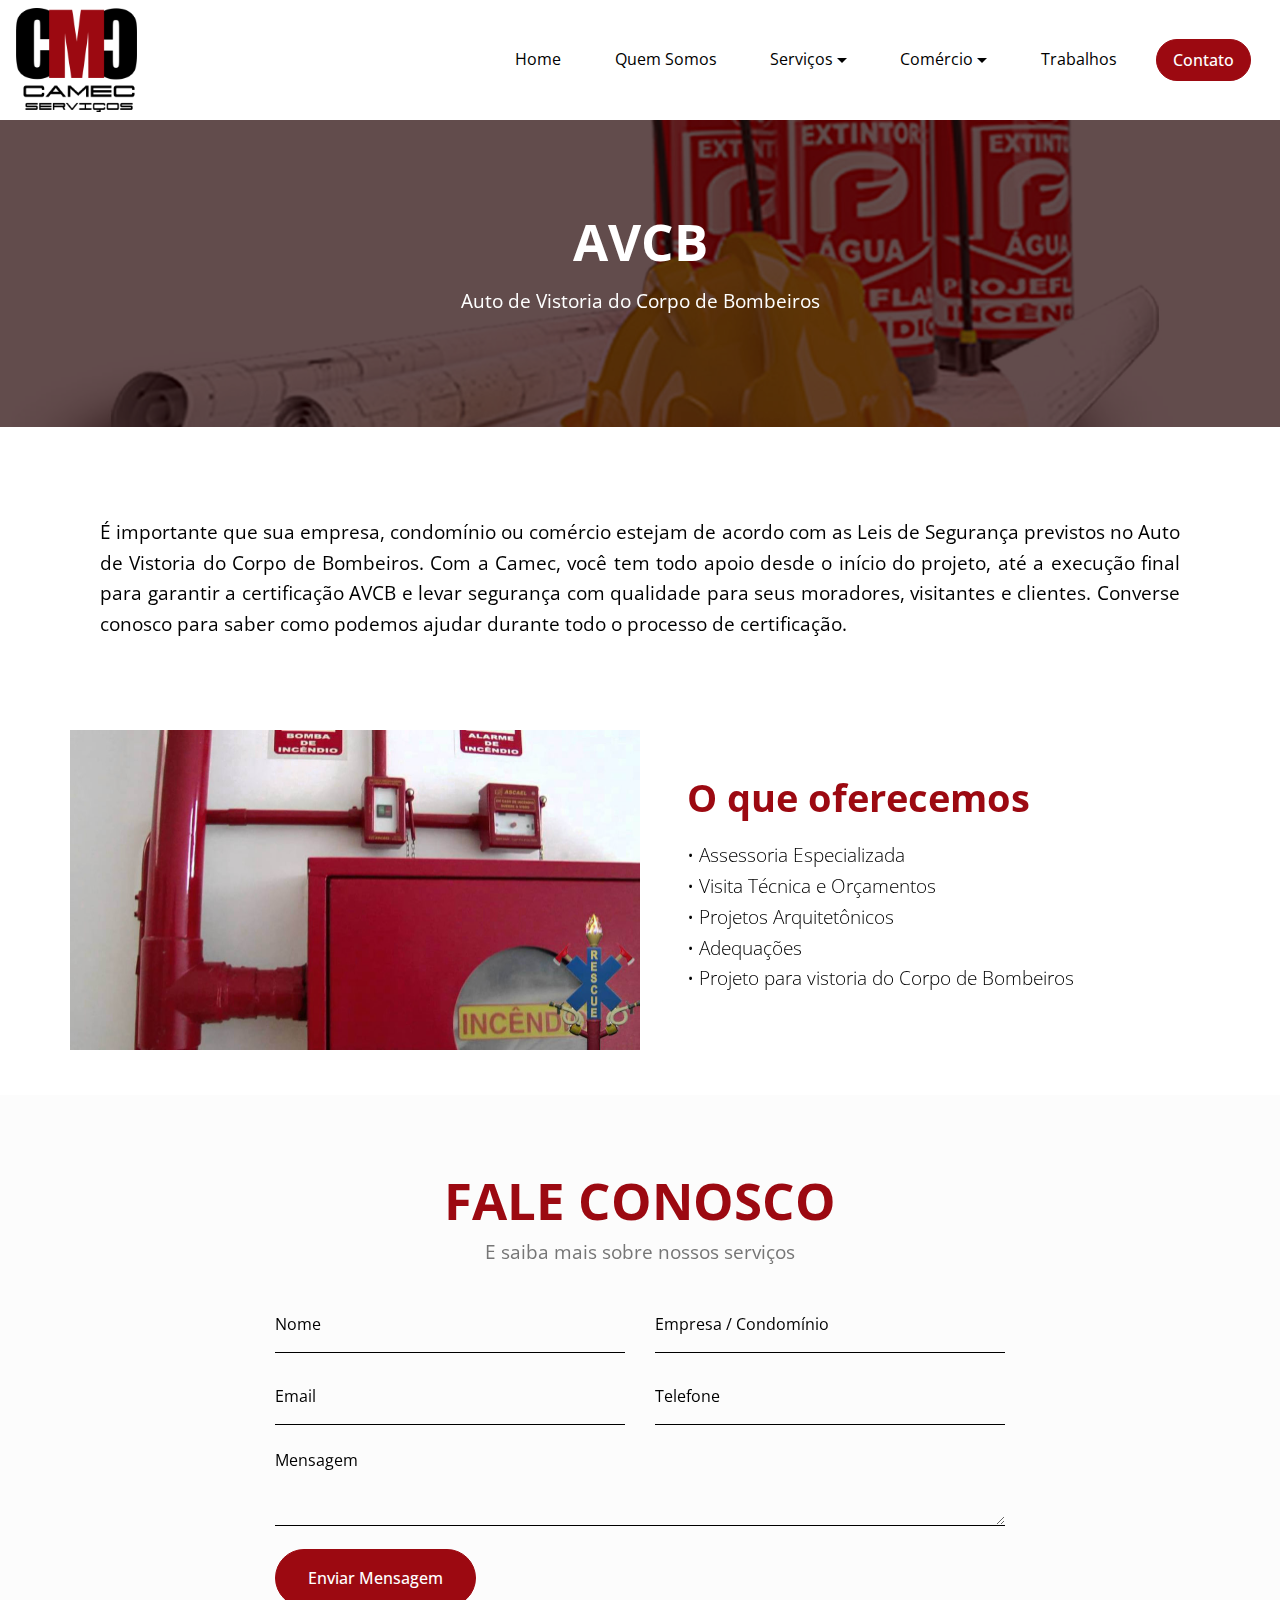
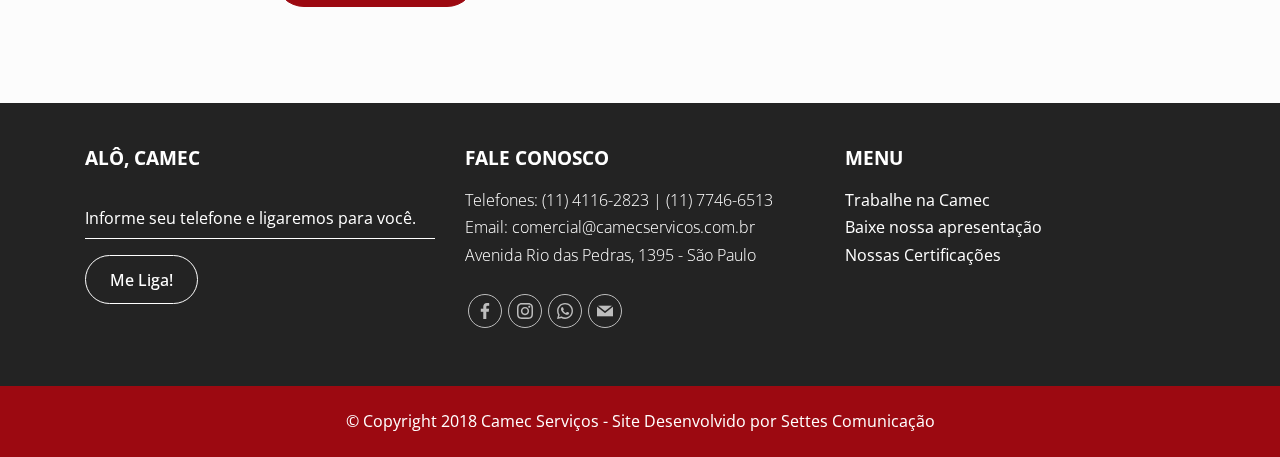
<file: avcb.html>
<!DOCTYPE html>
<html >
<head>
  <!-- Site made with Mobirise Website Builder v4.8.1, https://mobirise.com -->
  <meta charset="UTF-8">
  <meta http-equiv="X-UA-Compatible" content="IE=edge">
  <meta name="generator" content="Mobirise v4.8.1, mobirise.com">
  <meta name="viewport" content="width=device-width, initial-scale=1, minimum-scale=1">
  <link rel="shortcut icon" href="assets/images/logo-camec-vermelho-rgb-164x141.png" type="image/x-icon">
  <meta name="description" content="">
  <title>AVCB</title>
  <link rel="stylesheet" href="assets/soundcloud-plugin/style.css">
  <link rel="stylesheet" href="assets/bootstrap/css/bootstrap.min.css">
  <link rel="stylesheet" href="assets/bootstrap/css/bootstrap-grid.min.css">
  <link rel="stylesheet" href="assets/bootstrap/css/bootstrap-reboot.min.css">
  <link rel="stylesheet" href="assets/dropdown/css/style.css">
  <link rel="stylesheet" href="assets/socicon/css/styles.css">
  <link rel="stylesheet" href="assets/theme/css/style.css">
  <link rel="stylesheet" href="assets/mobirise/css/mbr-additional.css" type="text/css">
  
  
  
</head>
<body>
  <section class="menu cid-r3dPcwBiNj" once="menu" id="menu2-2q">

    
    

    <nav class="navbar navbar-dropdown navbar-fixed-top navbar-expand-lg">
        <div class="navbar-brand">
            <span class="navbar-logo">
                <a href="#top">
                    <img src="assets/images/logo-camec-vermelho-rgb-164x141.png" alt="Camec Serviços" title="" style="height: 6.5rem;">
                </a>
            </span>
            
        </div>
        <button class="navbar-toggler" type="button" data-toggle="collapse" data-target="#navbarSupportedContent" aria-controls="navbarNavAltMarkup" aria-expanded="false" aria-label="Toggle navigation">
            <div class="hamburger">
                <span></span>
                <span></span>
                <span></span>
                <span></span>
            </div>
        </button>
      <div class="collapse navbar-collapse" id="navbarSupportedContent">
            <ul class="navbar-nav nav-dropdown" data-app-modern-menu="true"><li class="nav-item">
                    <a class="nav-link link text-black display-4" href="index.html">
                        Home
                    </a>
                </li><li class="nav-item"><a class="nav-link link text-black display-4" href="index.html#features2-e">
                        Quem Somos</a></li>
                <li class="nav-item dropdown">
                    <a class="nav-link link text-black dropdown-toggle display-4" href="servicos.html" data-toggle="dropdown-submenu" aria-expanded="false">
                        Serviços
                    </a><div class="dropdown-menu"><a class="text-black dropdown-item display-4" href="jardinagem.html">Jardinagem e Paisagismo</a><a class="text-black dropdown-item display-4" href="eletrica.html">Elétrica e Iluminação</a><a class="text-black dropdown-item display-4" href="pinturas.html">Pintura em Geral</a><a class="text-black dropdown-item display-4" href="reformas.html">Construções e Reformas</a><a class="text-black dropdown-item display-4" href="reformas.html">Pisos e Revestimentos</a><a class="text-black dropdown-item display-4" href="servicos.html">Comunicação Visual</a><a class="text-black dropdown-item display-4" href="reformas.html">Telhados e Impermeabilizações</a><a class="text-black dropdown-item display-4" href="serralheria.html">Serralheria</a><a class="text-black dropdown-item display-4" href="vidracaria.html">Vidraçaria</a><a class="text-black dropdown-item display-4" href="avcb.html">AVCB</a><a class="text-black dropdown-item display-4" href="servicos.html">SPDA</a></div>
                </li>
                <li class="nav-item dropdown">
                    <a class="nav-link link text-black dropdown-toggle display-4" href="comercio.html" data-toggle="dropdown-submenu" aria-expanded="false">
                        Comércio</a><div class="dropdown-menu"><a class="text-black dropdown-item display-4" href="comercio.html">Produtos para Jardinagem</a><a class="text-black dropdown-item display-4" href="comercio.html">Materiais Elétricos</a><a class="text-black dropdown-item display-4" href="comercio.html">Materiais de Construção</a><a class="text-black dropdown-item display-4" href="comercio.html">Materiais Hidráulicos</a><a class="text-black dropdown-item display-4" href="comercio.html">Máquinas e Ferramentas</a><a class="text-black dropdown-item display-4" href="comercio.html">Iluminação em LED</a><a class="text-black dropdown-item display-4" href="comercio.html">Tintas e Acessórios</a><a class="text-black dropdown-item display-4" href="comercio.html">Ferragens</a><a class="text-black dropdown-item display-4" href="comercio.html">Produtos em Geral</a></div>
                </li>
                <li class="nav-item">
                    <a class="nav-link link text-black display-4" href="index.html#instagram-feed-block-f">
                        Trabalhos</a>
                </li></ul>
            
            <div class="navbar-buttons mbr-section-btn"><a class="btn btn-sm btn-primary display-4" href="index.html#form1-7">
                  Contato</a></div>
      </div>
    </nav>
</section>

<section class="info7 cid-r3dPcy9BzZ mbr-parallax-background" id="info7-2r">

    

    <div class="mbr-overlay" style="opacity: 0.7; background-color: rgb(32, 0, 0);">
    </div>
    <div class="container">
        <div class="row justify-content-center">
            <div class="col-12 col-md-12 align-center">
                <h2 class="mbr-section-title align-left mbr-fonts-style mbr-bold mbr-white display-1"><br>AVCB</h2>
                <h3 class="mbr-section-subtitle align-left mbr-fonts-style mbr-white pt-2 display-5">Auto de Vistoria do Corpo de Bombeiros</h3>
                
            </div>
        </div>
    </div>
</section>

<section class="mbr-section article content1 cid-r3dPcySAvO" id="content1-2s">
    
     

    <div class="container">
        <div class="media-container-row">
            <div class="col-md-12">
                <p class="mbr-text m-0 mbr-fonts-style mbr-black display-5">É importante que sua empresa, condomínio ou comércio estejam de acordo com as Leis de Segurança previstos no Auto de Vistoria do Corpo de Bombeiros. Com a Camec, você tem todo apoio desde o início do projeto, até a execução final para garantir a certificação AVCB e levar segurança com qualidade para seus moradores, visitantes e clientes. Converse conosco para saber como podemos ajudar durante todo o processo de certificação.</p>
            </div>
        </div>
    </div>
</section>

<section class="features2 cid-r3dPcznFo3" id="features2-2t">

    

    
    <div class="container">
        <div class="row main align-items-center">
            <div class="col-md-6 image-element">
                <div class="img-wrap">
                    <img src="assets/images/avcb-capa-1140x641.jpg" alt="" title="">
                </div>
            </div>
            <div class="col-md-6 text-element">
                <div class="text-content">
                    
                    <h2 class="mbr-title pt-2 mbr-fonts-style align-center display-2"><strong>
                        O que oferecemos</strong></h2>
                    <div class="mbr-section-text">
                        <p class="mbr-text pt-3 mbr-light mbr-fonts-style align-center display-5">•	Assessoria Especializada
<br>•	Visita Técnica e Orçamentos
<br>•	Projetos Arquitetônicos
<br>•	Adequações
<br>•	Projeto para vistoria do Corpo de Bombeiros&nbsp;<br></p>
                    </div>
                    
                </div>
            </div>
        </div>
    </div>          
</section>

<section class="form3 cid-r3dPcA9z5s" id="form3-2u">

    

    
    <div class="container">
        <div class="row justify-content-center">
            <div class="form-1 col-md-10 col-lg-8" data-form-type="formoid">
                <h2 class="mbr-fonts-style mbr-section-title align-center display-1"><strong>
                    FALE CONOSCO</strong></h2>
                <h3 class="mbr-fonts-style mbr-section-subtitle align-center display-5">E saiba mais sobre nossos serviços</h3>

                <form class="mbr-form pt-4" action="https://mobirise.com/" method="post" data-form-title="NOVO CONTATO via site Camec"><input type="hidden" name="email" data-form-email="true" value="dBEdg+4VP5P8MTxdHlphb+UD78Q04bSvMBYeiUzJ8/HePfw7FLKBM5sDCw538PutuCAC1NS12sOvHeV7begqKwsmTuD7/e60JVXDuM56vey7kX+2R0iXIrXcplqEaSTs">
                    <div data-form-alert="" hidden="">Obrigado! Retornaremos seu contato em breve.</div>
                    <div class="row">
                        <div class="col-lg-6 mb-3" data-for="Nome">
                            <input type="text" class="form-control input" name="Nome" data-form-field="Nome" placeholder="Nome" required="" id="Nome-form3-2u">
                        </div>
                        <div class="col-lg-6 mb-3" data-for="Empresa">
                            <input type="text" class="form-control input" name="Empresa" data-form-field="Empresa" placeholder="Empresa / Condomínio" id="Empresa-form3-2u">
                        </div>
                        <div class="col-lg-6 mb-3" data-for="Email">
                            <input type="Email" class="form-control input" name="Email" data-form-field="Email" placeholder="Email" required="" id="Email-form3-2u">
                        </div>
                        <div class="col-lg-6 mb-3" data-for="Telefone">
                            <input type="text" class="form-control input" name="Telefone" data-form-field="Telefone" placeholder="Telefone" id="Telefone-form3-2u">
                        </div>
                        <div class="col-md-12 mb-2" data-for="Mensagem">
                            <textarea class="form-control input" name="Mensagem" rows="3" data-form-field="Mensagem" placeholder="Mensagem" id="Mensagem-form3-2u"></textarea>
                        </div>
                        <div class="input-group-btn col-md-12 mt-2 align-left"><button href="" type="submit" class="btn btn-form btn-bgr btn-primary display-4">Enviar Mensagem</button></div>
                    </div>
                </form>
            </div>
        </div>
   </div>
</section>

<section class="footer4 cid-r3dPcATok0" id="footer3-2v">

    

    

    <div class="container">
        <div class="row content mbr-white justify-content-center">
            <div class="col-lg-4 col-md-12 mb-md-4">
                <h2 class="mb-4 footer-main-title mbr-fonts-style display-5"><strong>ALÔ, CAMEC</strong></h2>
                <div class="media-container-column" data-form-type="formoid">
                    <div data-form-alert="" hidden="" class="align-center">Obrigado! Retornaremos em breve.</div>

                    <form class="form-inline" action="https://mobirise.com/" method="post" data-form-title="Mobirise Form">
                        <input type="hidden" value="Fmm6PyJQxpQOGDctV+dHibYBNYqZSkHiA0zzYDsEkdmGUJkeY80ZZ41ZGj1pMbLt1el3hbq7XVF8St+KTpykYbhaSQnhanOi6HFmpzSwxW/G/hDtfWHsyZ1qyA7ip5jN" data-form-email="true">
                        <div class="form-group">
                            <input type="email" class="form-control input-sm input-inverse my-2" name="email" required="" data-form-field="Email" placeholder="Informe seu telefone e ligaremos para você." id="email-footer3-2v">
                        </div>
                        <div class="input-group-btn mx-0 my-2"><button href="" class="btn btn-white-outline m-0 display-4" type="submit" role="button">Me Liga!</button></div>
                    </form>
                </div>
                
            </div>

            <div class="col-md-6 col-lg-4">
                <h3 class="mb-4 mbr-fonts-style footer-title display-5"><strong>
                    FALE CONOSCO</strong></h3>
                <div class="mbr-footer-list mbr-fonts-style display-4">
                    <ul class="list">
                        <li>Telefones: (11) 4116-2823 | (11) 7746-6513</li>
                        <li>Email: comercial@camecservicos.com.br</li>
                        <li>Avenida Rio das Pedras, 1395
 - São Paulo</li>
                    </ul>
                </div>
                <div class="social-list pl-0 mb-0">
                    <div class="soc-item">
                        <a href="https://www.facebook.com/camecengenharia" target="_blank">
                            <span class="mbr-iconfont mbr-iconfont-social socicon-facebook socicon"></span>
                        </a>
                    </div>
                    <div class="soc-item">
                        <a href="https://www.instagram.com/cmcservicos" target="_blank">
                            <span class="mbr-iconfont mbr-iconfont-social socicon-instagram socicon"></span>
                        </a>
                    </div>
                    <div class="soc-item">
                        <a href="tel:+5511959840001">
                            <span class="mbr-iconfont mbr-iconfont-social socicon-whatsapp socicon"></span>
                        </a>
                    </div>
                    <div class="soc-item">
                        <a href="mailto:comercial@camecservicos.com.br">
                            <span class="mbr-iconfont mbr-iconfont-social socicon-mail socicon"></span>
                        </a>
                    </div>
                    
                    
                </div>
            </div>
            <div class="col-md-6 col-lg-4">
                <h3 class="mb-4 footer-title mbr-fonts-style display-5"><strong>
                    MENU</strong></h3>
                <div class="mbr-footer-list mbr-fonts-style display-4">
                    <ul class="list">
                        <li><a href="trabalheconosco.html" class="text-white">Trabalhe na Camec</a></li>
                        <li><a href="assets/files/CAMEC - Apresentação Institucional.pdf" class="text-white" target="_blank">Baixe nossa apresentação</a></li>
                        <li><a href="certificacoes.html" class="text-white">Nossas Certificações</a></li>
                    </ul>
                </div>
            </div>
            
        </div>
    </div>
</section>

<section once="footers" class="cid-r3dPcC7mw1" id="footer1-2w">

    

    

    <div class="container">
        <div class="media-container-row align-center justify-content-center align-items-center">
            <div class="section-text m-2">
                <p class="mbr-text mbr-black mb-0 mbr-fonts-style display-7">© Copyright 2018 Camec Serviços - Site Desenvolvido por <a href="http://www.settes.com.br" target="_blank" class="text-white">Settes Comunicação</a></p>
            </div>
            
        </div>
    </div>
</section>


  <script src="assets/web/assets/jquery/jquery.min.js"></script>
  <script src="assets/popper/popper.min.js"></script>
  <script src="assets/bootstrap/js/bootstrap.min.js"></script>
  <script src="assets/smoothscroll/smooth-scroll.js"></script>
  <script src="assets/dropdown/js/script.min.js"></script>
  <script src="assets/touchswipe/jquery.touch-swipe.min.js"></script>
  <script src="assets/parallax/jarallax.min.js"></script>
  <script src="assets/theme/js/script.js"></script>
  <script src="assets/formoid/formoid.min.js"></script>
  
  
</body>
</html>
</file>
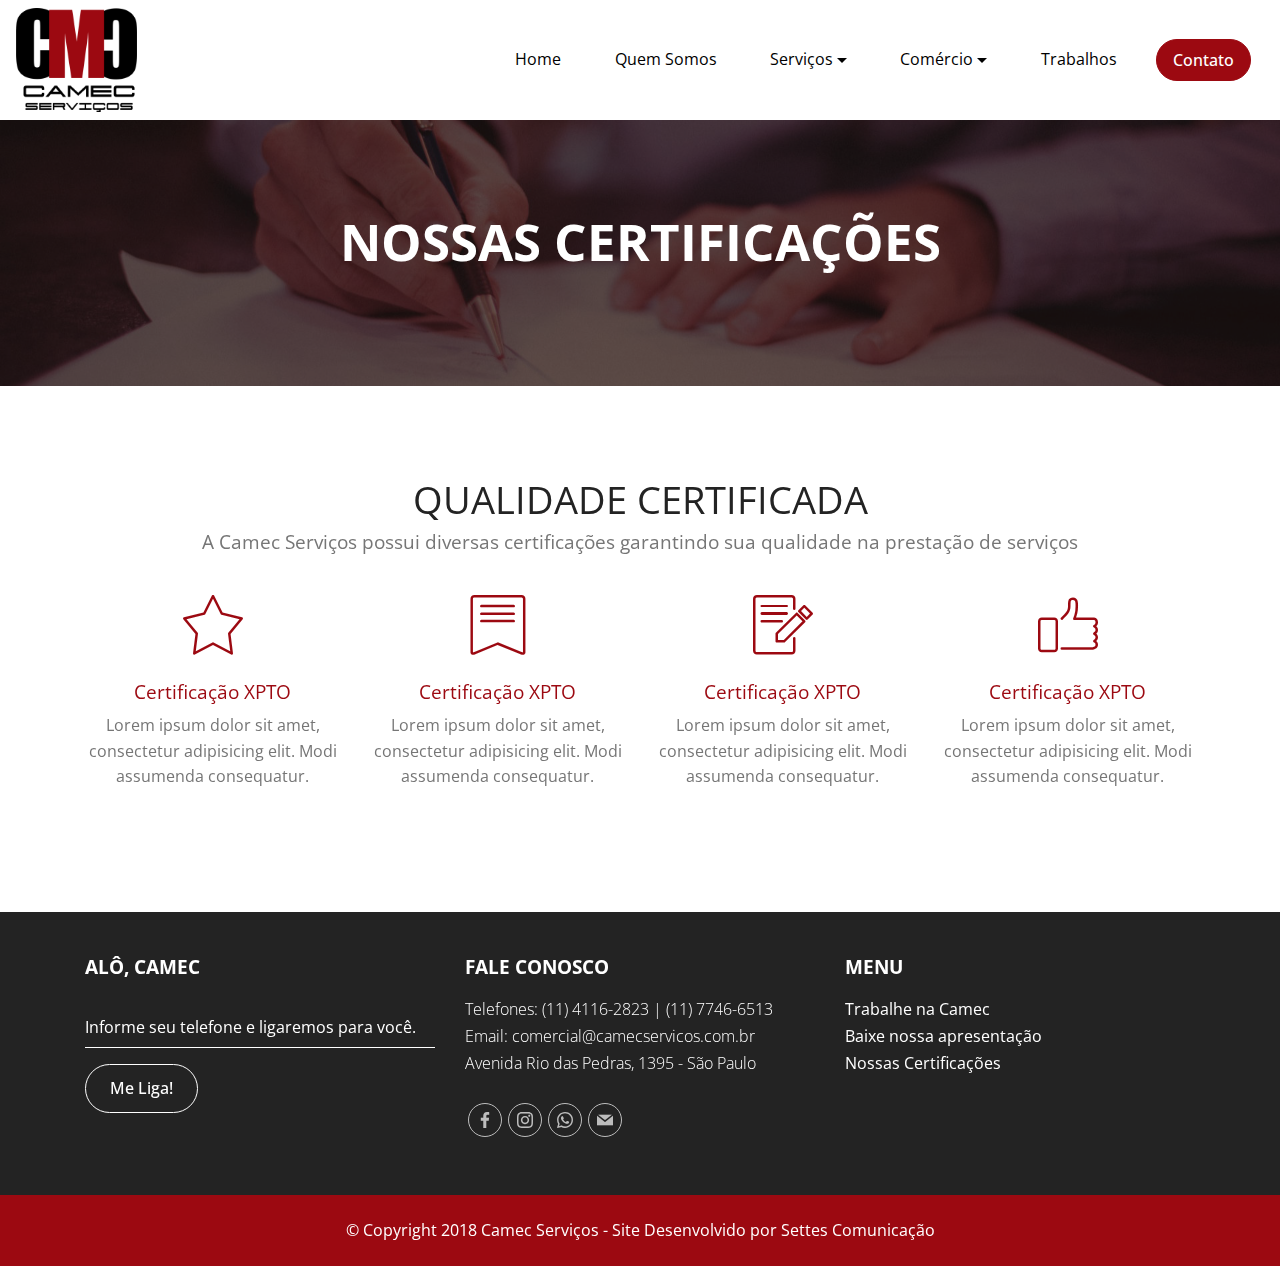
<file: certificacoes.html>
<!DOCTYPE html>
<html >
<head>
  <!-- Site made with Mobirise Website Builder v4.8.1, https://mobirise.com -->
  <meta charset="UTF-8">
  <meta http-equiv="X-UA-Compatible" content="IE=edge">
  <meta name="generator" content="Mobirise v4.8.1, mobirise.com">
  <meta name="viewport" content="width=device-width, initial-scale=1, minimum-scale=1">
  <link rel="shortcut icon" href="assets/images/logo-camec-vermelho-rgb-164x141.png" type="image/x-icon">
  <meta name="description" content="">
  <title>Nossas Certificações</title>
  <link rel="stylesheet" href="assets/web/assets/mobirise-icons/mobirise-icons.css">
  <link rel="stylesheet" href="assets/soundcloud-plugin/style.css">
  <link rel="stylesheet" href="assets/bootstrap/css/bootstrap.min.css">
  <link rel="stylesheet" href="assets/bootstrap/css/bootstrap-grid.min.css">
  <link rel="stylesheet" href="assets/bootstrap/css/bootstrap-reboot.min.css">
  <link rel="stylesheet" href="assets/dropdown/css/style.css">
  <link rel="stylesheet" href="assets/socicon/css/styles.css">
  <link rel="stylesheet" href="assets/theme/css/style.css">
  <link rel="stylesheet" href="assets/mobirise/css/mbr-additional.css" type="text/css">
  
  
  
</head>
<body>
  <section class="menu cid-r2CJNCb8RS" once="menu" id="menu2-15">

    
    

    <nav class="navbar navbar-dropdown navbar-fixed-top navbar-expand-lg">
        <div class="navbar-brand">
            <span class="navbar-logo">
                <a href="#top">
                    <img src="assets/images/logo-camec-vermelho-rgb-164x141.png" alt="Camec Serviços" title="" style="height: 6.5rem;">
                </a>
            </span>
            
        </div>
        <button class="navbar-toggler" type="button" data-toggle="collapse" data-target="#navbarSupportedContent" aria-controls="navbarNavAltMarkup" aria-expanded="false" aria-label="Toggle navigation">
            <div class="hamburger">
                <span></span>
                <span></span>
                <span></span>
                <span></span>
            </div>
        </button>
      <div class="collapse navbar-collapse" id="navbarSupportedContent">
            <ul class="navbar-nav nav-dropdown" data-app-modern-menu="true"><li class="nav-item">
                    <a class="nav-link link text-black display-4" href="index.html">
                        Home
                    </a>
                </li><li class="nav-item"><a class="nav-link link text-black display-4" href="index.html#features2-e">
                        Quem Somos</a></li>
                <li class="nav-item dropdown">
                    <a class="nav-link link text-black dropdown-toggle display-4" href="servicos.html" data-toggle="dropdown-submenu" aria-expanded="false">
                        Serviços
                    </a><div class="dropdown-menu"><a class="text-black dropdown-item display-4" href="jardinagem.html">Jardinagem e Paisagismo</a><a class="text-black dropdown-item display-4" href="eletrica.html">Elétrica e Iluminação</a><a class="text-black dropdown-item display-4" href="pinturas.html">Pintura em Geral</a><a class="text-black dropdown-item display-4" href="reformas.html">Construções e Reformas</a><a class="text-black dropdown-item display-4" href="reformas.html">Pisos e Revestimentos</a><a class="text-black dropdown-item display-4" href="servicos.html">Comunicação Visual</a><a class="text-black dropdown-item display-4" href="reformas.html">Telhados e Impermeabilizações</a><a class="text-black dropdown-item display-4" href="serralheria.html">Serralheria</a><a class="text-black dropdown-item display-4" href="vidracaria.html">Vidraçaria</a><a class="text-black dropdown-item display-4" href="avcb.html">AVCB</a><a class="text-black dropdown-item display-4" href="servicos.html">SPDA</a></div>
                </li>
                <li class="nav-item dropdown">
                    <a class="nav-link link text-black dropdown-toggle display-4" href="comercio.html" data-toggle="dropdown-submenu" aria-expanded="false">
                        Comércio</a><div class="dropdown-menu"><a class="text-black dropdown-item display-4" href="comercio.html">Produtos para Jardinagem</a><a class="text-black dropdown-item display-4" href="comercio.html">Materiais Elétricos</a><a class="text-black dropdown-item display-4" href="comercio.html">Materiais de Construção</a><a class="text-black dropdown-item display-4" href="comercio.html">Materiais Hidráulicos</a><a class="text-black dropdown-item display-4" href="comercio.html">Máquinas e Ferramentas</a><a class="text-black dropdown-item display-4" href="comercio.html">Iluminação em LED</a><a class="text-black dropdown-item display-4" href="comercio.html">Tintas e Acessórios</a><a class="text-black dropdown-item display-4" href="comercio.html">Ferragens</a><a class="text-black dropdown-item display-4" href="comercio.html">Produtos em Geral</a></div>
                </li>
                <li class="nav-item">
                    <a class="nav-link link text-black display-4" href="index.html#instagram-feed-block-f">
                        Trabalhos</a>
                </li></ul>
            
            <div class="navbar-buttons mbr-section-btn"><a class="btn btn-sm btn-primary display-4" href="index.html#form1-7">
                  Contato</a></div>
      </div>
    </nav>
</section>

<section class="info7 cid-r2CJNDij1o mbr-parallax-background" id="info7-16">

    

    <div class="mbr-overlay" style="opacity: 0.7; background-color: rgb(32, 0, 0);">
    </div>
    <div class="container">
        <div class="row justify-content-center">
            <div class="col-12 col-md-12 align-center">
                <h2 class="mbr-section-title align-left mbr-fonts-style mbr-bold mbr-white display-1"><br>NOSSAS CERTIFICAÇÕES</h2>
                
                
            </div>
        </div>
    </div>
</section>

<section class="features3 cid-r2CKnvckAr" id="features3-1a">
    
    

    
    <div class="container">
        <h2 class="mbr-section-title align-center mbr-fonts-style display-2">
            QUALIDADE CERTIFICADA</h2>
        <h3 class="mbr-section-subtitle display-5 align-center mbr-fonts-style">
            A Camec Serviços possui diversas certificações garantindo sua qualidade na prestação de serviços</h3>
        <div class="row justify-content-center pt-3">
            <div class="card p-3 col-12 col-md-6 col-xl-3 col-lg-3">
                <div class="card-wrap">
                    <div class="card-img pb-4 align-center">
                        <span class="mbr-iconfont mbri-star"></span>
                    </div>
                    <div class="card-box">
                        <h4 class="card-title mbr-fonts-style align-center display-5">
                            Certificação XPTO</h4>
                        <p class="mbr-text mbr-fonts-style align-center display-7">
                            Lorem ipsum dolor sit amet, consectetur adipisicing elit. Modi assumenda consequatur.           
                        </p>
                    </div>
                </div>
            </div>

            <div class="card p-3 col-12 col-md-6 col-xl-3 col-lg-3">
                <div class="card-wrap">
                    <div class="card-img pb-4 align-center">
                        <span class="mbr-iconfont mbri-bookmark"></span>
                    </div>
                    <div class="card-box">
                        <h4 class="card-title mbr-fonts-style align-center display-5">Certificação XPTO</h4>
                        <p class="mbr-text mbr-fonts-style align-center display-7">
                           Lorem ipsum dolor sit amet, consectetur adipisicing elit. Modi assumenda consequatur.
                        </p>
                    </div>
                </div>
            </div>

            <div class="card p-3 col-12 col-md-6 col-xl-3 col-lg-3">
                <div class="card-wrap">
                    <div class="card-img pb-4 align-center">
                        <span class="mbr-iconfont mbri-edit"></span>
                    </div>
                    <div class="card-box">
                        <h4 class="card-title mbr-fonts-style align-center display-5">Certificação XPTO</h4>
                        <p class="mbr-text mbr-fonts-style align-center display-7">
                            Lorem ipsum dolor sit amet, consectetur adipisicing elit. Modi assumenda consequatur.
                        </p>
                    </div>
                </div>
            </div>

            <div class="card p-3 col-12 col-md-6 col-xl-3 col-lg-3">
                <div class="card-wrap">
                    <div class="card-img pb-4 align-center">
                        <span class="mbr-iconfont mbri-like"></span>
                    </div>
                    <div class="card-box">
                        <h4 class="card-title mbr-fonts-style align-center display-5">Certificação XPTO</h4>
                        <p class="mbr-text mbr-fonts-style align-center display-7">
                            Lorem ipsum dolor sit amet, consectetur adipisicing elit. Modi assumenda consequatur.
                        </p>
                    </div>
                </div>
            </div>
        </div>
    </div>
</section>

<section class="footer4 cid-r2CJNEDaNS" id="footer3-18">

    

    

    <div class="container">
        <div class="row content mbr-white justify-content-center">
            <div class="col-lg-4 col-md-12 mb-md-4">
                <h2 class="mb-4 footer-main-title mbr-fonts-style display-5"><strong>ALÔ, CAMEC</strong></h2>
                <div class="media-container-column" data-form-type="formoid">
                    <div data-form-alert="" hidden="" class="align-center">Obrigado! Retornaremos em breve.</div>

                    <form class="form-inline" action="https://mobirise.com/" method="post" data-form-title="Mobirise Form">
                        <input type="hidden" value="Em8mBzlW+cMwLaXM3jhRYMuUXrr462EADyV3xxLYc6N9R+dCQgnLHnZIpv7hUHV5pEo+D+7UuaLAfjUzhxsVYVXMpdIPIAOvtE7maecttpmipVoG3y4HTAq1NB9QvSKl" data-form-email="true">
                        <div class="form-group">
                            <input type="email" class="form-control input-sm input-inverse my-2" name="email" required="" data-form-field="Email" placeholder="Informe seu telefone e ligaremos para você." id="email-footer3-18">
                        </div>
                        <div class="input-group-btn mx-0 my-2"><button href="" class="btn btn-white-outline m-0 display-4" type="submit" role="button">Me Liga!</button></div>
                    </form>
                </div>
                
            </div>

            <div class="col-md-6 col-lg-4">
                <h3 class="mb-4 mbr-fonts-style footer-title display-5"><strong>
                    FALE CONOSCO</strong></h3>
                <div class="mbr-footer-list mbr-fonts-style display-4">
                    <ul class="list">
                        <li>Telefones: (11) 4116-2823 | (11) 7746-6513</li>
                        <li>Email: comercial@camecservicos.com.br</li>
                        <li>Avenida Rio das Pedras, 1395
 - São Paulo</li>
                    </ul>
                </div>
                <div class="social-list pl-0 mb-0">
                    <div class="soc-item">
                        <a href="https://www.facebook.com/camecengenharia" target="_blank">
                            <span class="mbr-iconfont mbr-iconfont-social socicon-facebook socicon"></span>
                        </a>
                    </div>
                    <div class="soc-item">
                        <a href="https://www.instagram.com/cmcservicos" target="_blank">
                            <span class="mbr-iconfont mbr-iconfont-social socicon-instagram socicon"></span>
                        </a>
                    </div>
                    <div class="soc-item">
                        <a href="tel:+5511959840001">
                            <span class="mbr-iconfont mbr-iconfont-social socicon-whatsapp socicon"></span>
                        </a>
                    </div>
                    <div class="soc-item">
                        <a href="mailto:comercial@camecservicos.com.br">
                            <span class="mbr-iconfont mbr-iconfont-social socicon-mail socicon"></span>
                        </a>
                    </div>
                    
                    
                </div>
            </div>
            <div class="col-md-6 col-lg-4">
                <h3 class="mb-4 footer-title mbr-fonts-style display-5"><strong>
                    MENU</strong></h3>
                <div class="mbr-footer-list mbr-fonts-style display-4">
                    <ul class="list">
                        <li><a href="trabalheconosco.html" class="text-white">Trabalhe na Camec</a></li>
                        <li><a href="assets/files/CAMEC - Apresentação Institucional.pdf" class="text-white" target="_blank">Baixe nossa apresentação</a></li>
                        <li><a href="certificacoes.html" class="text-white">Nossas Certificações</a></li>
                    </ul>
                </div>
            </div>
            
        </div>
    </div>
</section>

<section once="footers" class="cid-r2CJNFTDia" id="footer1-19">

    

    

    <div class="container">
        <div class="media-container-row align-center justify-content-center align-items-center">
            <div class="section-text m-2">
                <p class="mbr-text mbr-black mb-0 mbr-fonts-style display-7">© Copyright 2018 Camec Serviços - Site Desenvolvido por <a href="http://www.settes.com.br" target="_blank" class="text-white">Settes Comunicação</a></p>
            </div>
            
        </div>
    </div>
</section>


  <script src="assets/web/assets/jquery/jquery.min.js"></script>
  <script src="assets/popper/popper.min.js"></script>
  <script src="assets/bootstrap/js/bootstrap.min.js"></script>
  <script src="assets/dropdown/js/script.min.js"></script>
  <script src="assets/smoothscroll/smooth-scroll.js"></script>
  <script src="assets/touchswipe/jquery.touch-swipe.min.js"></script>
  <script src="assets/parallax/jarallax.min.js"></script>
  <script src="assets/theme/js/script.js"></script>
  <script src="assets/formoid/formoid.min.js"></script>
  
  
</body>
</html>
</file>
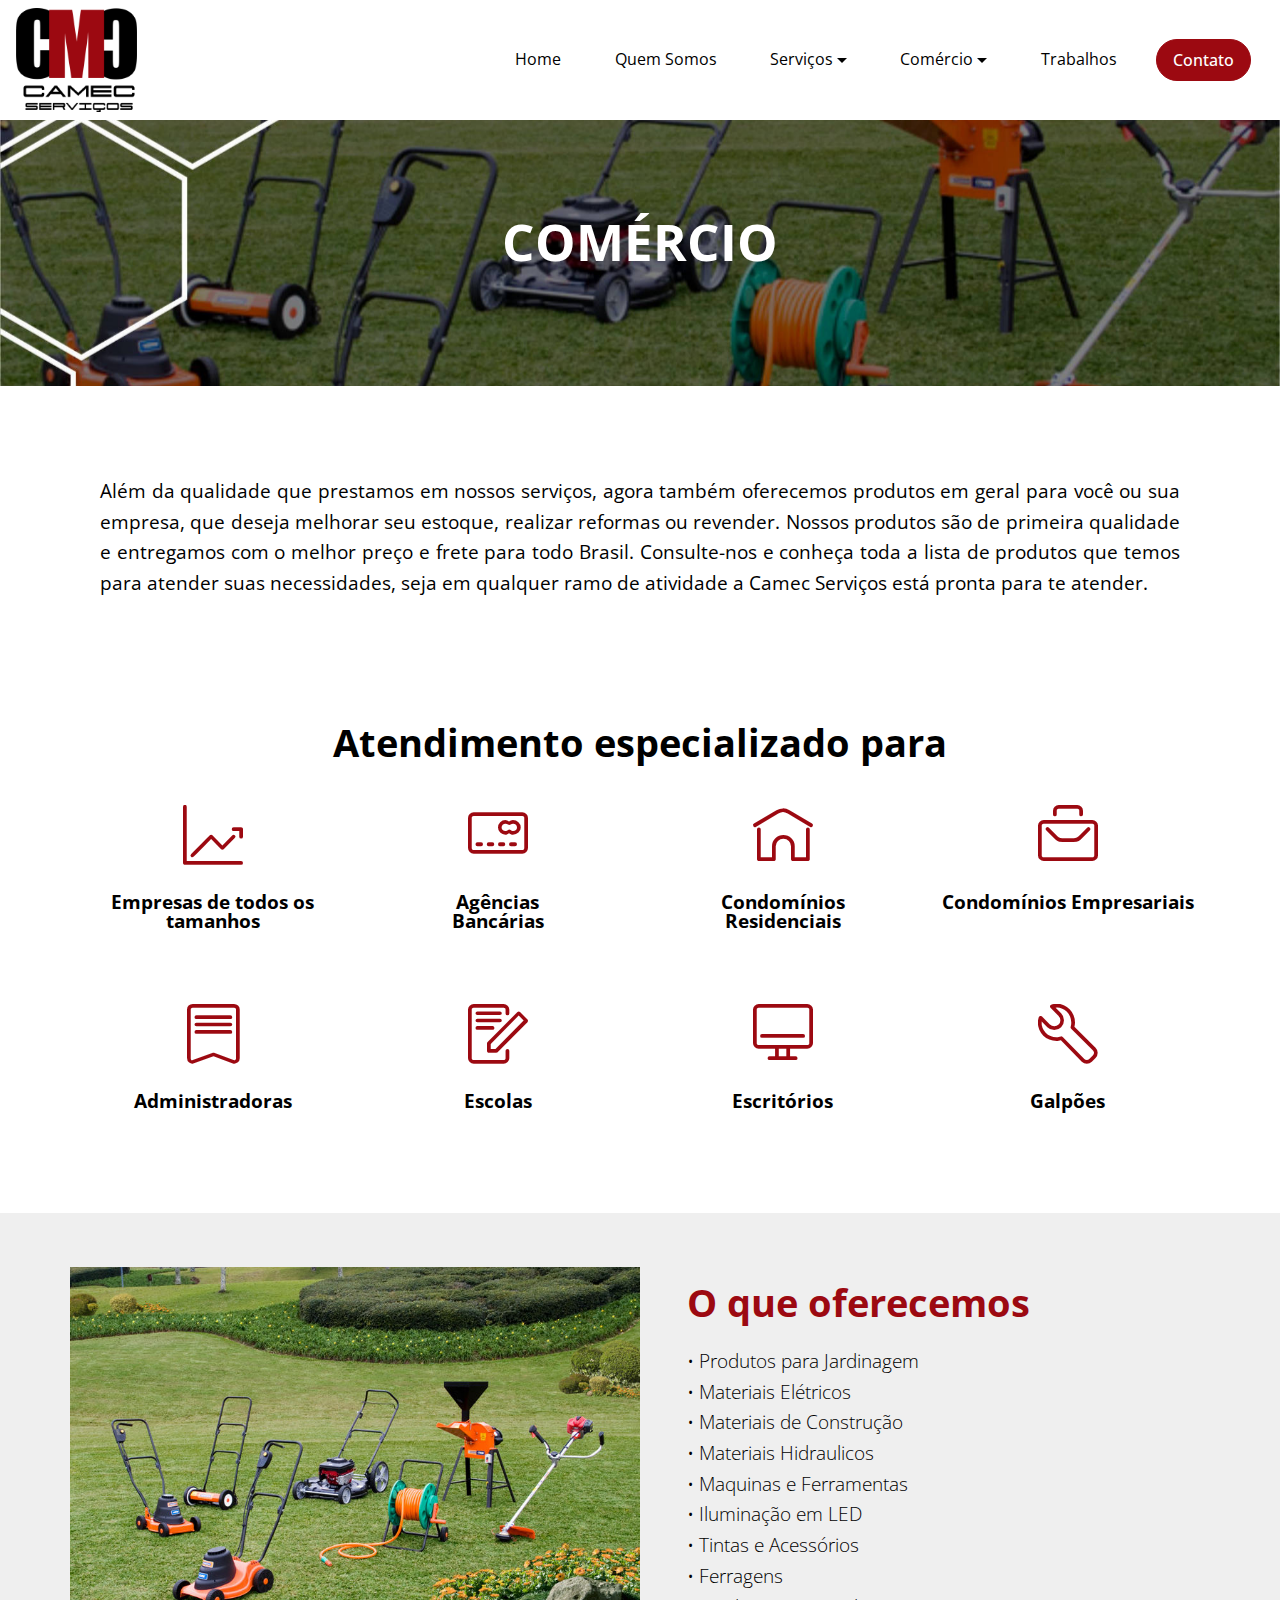
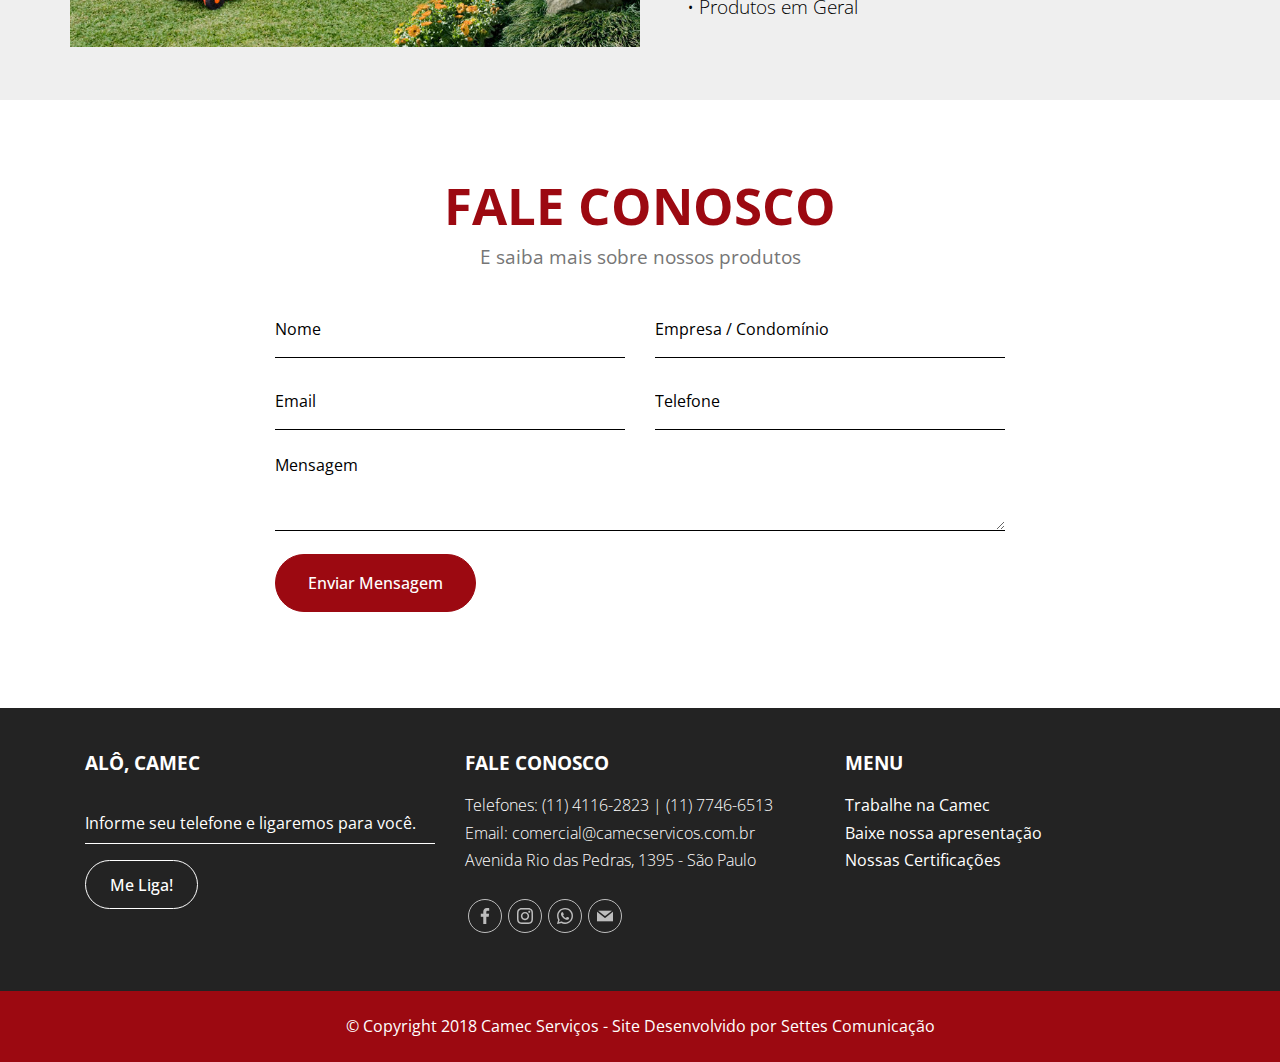
<file: comercio.html>
<!DOCTYPE html>
<html >
<head>
  <!-- Site made with Mobirise Website Builder v4.8.1, https://mobirise.com -->
  <meta charset="UTF-8">
  <meta http-equiv="X-UA-Compatible" content="IE=edge">
  <meta name="generator" content="Mobirise v4.8.1, mobirise.com">
  <meta name="viewport" content="width=device-width, initial-scale=1, minimum-scale=1">
  <link rel="shortcut icon" href="assets/images/logo-camec-vermelho-rgb-164x141.png" type="image/x-icon">
  <meta name="description" content="">
  <title>Comércio</title>
  <link rel="stylesheet" href="assets/web/assets/mobirise-icons-bold/mobirise-icons-bold.css">
  <link rel="stylesheet" href="assets/soundcloud-plugin/style.css">
  <link rel="stylesheet" href="assets/bootstrap/css/bootstrap.min.css">
  <link rel="stylesheet" href="assets/bootstrap/css/bootstrap-grid.min.css">
  <link rel="stylesheet" href="assets/bootstrap/css/bootstrap-reboot.min.css">
  <link rel="stylesheet" href="assets/dropdown/css/style.css">
  <link rel="stylesheet" href="assets/socicon/css/styles.css">
  <link rel="stylesheet" href="assets/theme/css/style.css">
  <link rel="stylesheet" href="assets/mobirise/css/mbr-additional.css" type="text/css">
  
  
  
</head>
<body>
  <section class="menu cid-r3dZZok8wa" once="menu" id="menu2-35">

    
    

    <nav class="navbar navbar-dropdown navbar-fixed-top navbar-expand-lg">
        <div class="navbar-brand">
            <span class="navbar-logo">
                <a href="#top">
                    <img src="assets/images/logo-camec-vermelho-rgb-164x141.png" alt="Camec Serviços" title="" style="height: 6.5rem;">
                </a>
            </span>
            
        </div>
        <button class="navbar-toggler" type="button" data-toggle="collapse" data-target="#navbarSupportedContent" aria-controls="navbarNavAltMarkup" aria-expanded="false" aria-label="Toggle navigation">
            <div class="hamburger">
                <span></span>
                <span></span>
                <span></span>
                <span></span>
            </div>
        </button>
      <div class="collapse navbar-collapse" id="navbarSupportedContent">
            <ul class="navbar-nav nav-dropdown" data-app-modern-menu="true"><li class="nav-item">
                    <a class="nav-link link text-black display-4" href="index.html">
                        Home
                    </a>
                </li><li class="nav-item"><a class="nav-link link text-black display-4" href="index.html#features2-e">
                        Quem Somos</a></li>
                <li class="nav-item dropdown">
                    <a class="nav-link link text-black dropdown-toggle display-4" href="servicos.html" data-toggle="dropdown-submenu" aria-expanded="false">
                        Serviços
                    </a><div class="dropdown-menu"><a class="text-black dropdown-item display-4" href="jardinagem.html">Jardinagem e Paisagismo</a><a class="text-black dropdown-item display-4" href="eletrica.html">Elétrica e Iluminação</a><a class="text-black dropdown-item display-4" href="pinturas.html">Pintura em Geral</a><a class="text-black dropdown-item display-4" href="reformas.html">Construções e Reformas</a><a class="text-black dropdown-item display-4" href="reformas.html">Pisos e Revestimentos</a><a class="text-black dropdown-item display-4" href="servicos.html">Comunicação Visual</a><a class="text-black dropdown-item display-4" href="reformas.html">Telhados e Impermeabilizações</a><a class="text-black dropdown-item display-4" href="serralheria.html">Serralheria</a><a class="text-black dropdown-item display-4" href="vidracaria.html">Vidraçaria</a><a class="text-black dropdown-item display-4" href="avcb.html">AVCB</a><a class="text-black dropdown-item display-4" href="servicos.html">SPDA</a></div>
                </li>
                <li class="nav-item dropdown">
                    <a class="nav-link link text-black dropdown-toggle display-4" href="comercio.html" data-toggle="dropdown-submenu" aria-expanded="false">
                        Comércio</a><div class="dropdown-menu"><a class="text-black dropdown-item display-4" href="comercio.html">Produtos para Jardinagem</a><a class="text-black dropdown-item display-4" href="comercio.html">Materiais Elétricos</a><a class="text-black dropdown-item display-4" href="comercio.html">Materiais de Construção</a><a class="text-black dropdown-item display-4" href="comercio.html">Materiais Hidráulicos</a><a class="text-black dropdown-item display-4" href="comercio.html">Máquinas e Ferramentas</a><a class="text-black dropdown-item display-4" href="comercio.html">Iluminação em LED</a><a class="text-black dropdown-item display-4" href="comercio.html">Tintas e Acessórios</a><a class="text-black dropdown-item display-4" href="comercio.html">Ferragens</a><a class="text-black dropdown-item display-4" href="comercio.html">Produtos em Geral</a></div>
                </li>
                <li class="nav-item">
                    <a class="nav-link link text-black display-4" href="index.html#instagram-feed-block-f">
                        Trabalhos</a>
                </li></ul>
            
            <div class="navbar-buttons mbr-section-btn"><a class="btn btn-sm btn-primary display-4" href="index.html#form1-7">
                  Contato</a></div>
      </div>
    </nav>
</section>

<section class="info7 cid-r3dZZpsoRd mbr-parallax-background" id="info7-36">

    

    
    <div class="container">
        <div class="row justify-content-center">
            <div class="col-12 col-md-12 align-center">
                <h2 class="mbr-section-title align-left mbr-fonts-style mbr-bold mbr-white display-1"><br>COMÉRCIO</h2>
                
                
            </div>
        </div>
    </div>
</section>

<section class="mbr-section article content1 cid-r3dZZq5z25" id="content1-37">
    
     

    <div class="container">
        <div class="media-container-row">
            <div class="col-md-12">
                <p class="mbr-text m-0 mbr-fonts-style mbr-black display-5">Além da qualidade que prestamos em nossos serviços, agora também oferecemos produtos em geral para você ou sua empresa, que deseja melhorar seu estoque, realizar reformas ou revender. Nossos produtos são de primeira qualidade e entregamos com o melhor preço e frete para todo Brasil. Consulte-nos e conheça toda a lista de produtos que temos para atender suas necessidades, seja em qualquer ramo de atividade a Camec Serviços está pronta para te atender.</p>
            </div>
        </div>
    </div>
</section>

<section class="features3 cid-r3dZZqANpX" id="features3-38">
    
    

    
    <div class="container">
        <h2 class="mbr-section-title align-center mbr-fonts-style display-2"><strong>
            Atendimento especializado para</strong></h2>
        
        <div class="row justify-content-center pt-3">
            <div class="card p-3 col-12 col-md-6 col-xl-3 col-lg-3">
                <div class="card-wrap">
                    <div class="card-img pb-4 align-center">
                        <span class="mbr-iconfont mbrib-growing-chart"></span>
                    </div>
                    <div class="card-box">
                        <h4 class="card-title mbr-fonts-style align-center display-5"><strong>Empresas de todos os tamanhos</strong></h4>
                        
                    </div>
                </div>
            </div>

            <div class="card p-3 col-12 col-md-6 col-xl-3 col-lg-3">
                <div class="card-wrap">
                    <div class="card-img pb-4 align-center">
                        <span class="mbr-iconfont mbrib-credit-card"></span>
                    </div>
                    <div class="card-box">
                        <h4 class="card-title mbr-fonts-style align-center display-5"><strong>Agências </strong><br><strong>Bancárias</strong></h4>
                        
                    </div>
                </div>
            </div>

            <div class="card p-3 col-12 col-md-6 col-xl-3 col-lg-3">
                <div class="card-wrap">
                    <div class="card-img pb-4 align-center">
                        <span class="mbr-iconfont mbrib-home"></span>
                    </div>
                    <div class="card-box">
                        <h4 class="card-title mbr-fonts-style align-center display-5"><strong>Condomínios </strong><br><strong>Residenciais</strong></h4>
                        
                    </div>
                </div>
            </div>

            <div class="card p-3 col-12 col-md-6 col-xl-3 col-lg-3">
                <div class="card-wrap">
                    <div class="card-img pb-4 align-center">
                        <span class="mbr-iconfont mbrib-briefcase"></span>
                    </div>
                    <div class="card-box">
                        <h4 class="card-title mbr-fonts-style align-center display-5"><strong>
                            Condomínios Empresariais</strong></h4>
                        
                    </div>
                </div>
            </div>
        </div>
    </div>
</section>

<section class="features3 cid-r3e3nwRPtM" id="features3-3d">
    
    

    
    <div class="container">
        
        
        <div class="row justify-content-center">
            <div class="card p-3 col-12 col-md-6 col-xl-3 col-lg-3">
                <div class="card-wrap">
                    <div class="card-img pb-4 align-center">
                        <span class="mbr-iconfont mbrib-bookmark"></span>
                    </div>
                    <div class="card-box">
                        <h4 class="card-title mbr-fonts-style align-center display-5"><strong>Administradoras</strong></h4>
                        
                    </div>
                </div>
            </div>

            <div class="card p-3 col-12 col-md-6 col-xl-3 col-lg-3">
                <div class="card-wrap">
                    <div class="card-img pb-4 align-center">
                        <span class="mbr-iconfont mbrib-edit"></span>
                    </div>
                    <div class="card-box">
                        <h4 class="card-title mbr-fonts-style align-center display-5"><strong>Escolas</strong></h4>
                        
                    </div>
                </div>
            </div>

            <div class="card p-3 col-12 col-md-6 col-xl-3 col-lg-3">
                <div class="card-wrap">
                    <div class="card-img pb-4 align-center">
                        <span class="mbr-iconfont mbrib-desktop"></span>
                    </div>
                    <div class="card-box">
                        <h4 class="card-title mbr-fonts-style align-center display-5"><strong>Escritórios</strong></h4>
                        
                    </div>
                </div>
            </div>

            <div class="card p-3 col-12 col-md-6 col-xl-3 col-lg-3">
                <div class="card-wrap">
                    <div class="card-img pb-4 align-center">
                        <span class="mbr-iconfont mbrib-setting3"></span>
                    </div>
                    <div class="card-box">
                        <h4 class="card-title mbr-fonts-style align-center display-5"><strong>
                            Galpões</strong></h4>
                        
                    </div>
                </div>
            </div>
        </div>
    </div>
</section>

<section class="features2 cid-r3dZZryozF" id="features2-39">

    

    
    <div class="container">
        <div class="row main align-items-center">
            <div class="col-md-6 image-element">
                <div class="img-wrap">
                    <img src="assets/images/equipamentos-para-jardinagem-2-800x534.jpg" alt="" title="">
                </div>
            </div>
            <div class="col-md-6 text-element">
                <div class="text-content">
                    
                    <h2 class="mbr-title pt-2 mbr-fonts-style align-center display-2"><strong>
                        O que oferecemos</strong></h2>
                    <div class="mbr-section-text">
                        <p class="mbr-text pt-3 mbr-light mbr-fonts-style align-center display-5">•	Produtos para Jardinagem
<br>•	Materiais Elétricos
<br>•	Materiais de Construção
<br>•	Materiais Hidraulicos
<br>•	Maquinas e Ferramentas
<br>•	Iluminação em LED
<br>•	Tintas e Acessórios
<br>•	Ferragens
<br>•	Produtos em Geral&nbsp;<br></p>
                    </div>
                    
                </div>
            </div>
        </div>
    </div>          
</section>

<section class="form3 cid-r3dZZsc5Lx" id="form3-3a">

    

    
    <div class="container">
        <div class="row justify-content-center">
            <div class="form-1 col-md-10 col-lg-8" data-form-type="formoid">
                <h2 class="mbr-fonts-style mbr-section-title align-center display-1"><strong>
                    FALE CONOSCO</strong></h2>
                <h3 class="mbr-fonts-style mbr-section-subtitle align-center display-5">E saiba mais sobre nossos produtos</h3>

                <form class="mbr-form pt-4" action="https://mobirise.com/" method="post" data-form-title="NOVO CONTATO via site Camec"><input type="hidden" name="email" data-form-email="true" value="JquN7vxE+rmwFFJJqAxhmDvyZJ0fkSc+V9IHkYPnEdiwdp5raf84pnT1Qg9f/QJfnymx134xf0y2A7ycPLqgIbW0S6cbp2QFYFgeAa7V7Ud865J2JdfTC19zSDOLrtYt">
                    <div data-form-alert="" hidden="">Obrigado! Retornaremos seu contato em breve.</div>
                    <div class="row">
                        <div class="col-lg-6 mb-3" data-for="Nome">
                            <input type="text" class="form-control input" name="Nome" data-form-field="Nome" placeholder="Nome" required="" id="Nome-form3-3a">
                        </div>
                        <div class="col-lg-6 mb-3" data-for="Empresa">
                            <input type="text" class="form-control input" name="Empresa" data-form-field="Empresa" placeholder="Empresa / Condomínio" id="Empresa-form3-3a">
                        </div>
                        <div class="col-lg-6 mb-3" data-for="Email">
                            <input type="Email" class="form-control input" name="Email" data-form-field="Email" placeholder="Email" required="" id="Email-form3-3a">
                        </div>
                        <div class="col-lg-6 mb-3" data-for="Telefone">
                            <input type="text" class="form-control input" name="Telefone" data-form-field="Telefone" placeholder="Telefone" id="Telefone-form3-3a">
                        </div>
                        <div class="col-md-12 mb-2" data-for="Mensagem">
                            <textarea class="form-control input" name="Mensagem" rows="3" data-form-field="Mensagem" placeholder="Mensagem" id="Mensagem-form3-3a"></textarea>
                        </div>
                        <div class="input-group-btn col-md-12 mt-2 align-left"><button href="" type="submit" class="btn btn-form btn-bgr btn-primary display-4">Enviar Mensagem</button></div>
                    </div>
                </form>
            </div>
        </div>
   </div>
</section>

<section class="footer4 cid-r3dZZsQc61" id="footer3-3b">

    

    

    <div class="container">
        <div class="row content mbr-white justify-content-center">
            <div class="col-lg-4 col-md-12 mb-md-4">
                <h2 class="mb-4 footer-main-title mbr-fonts-style display-5"><strong>ALÔ, CAMEC</strong></h2>
                <div class="media-container-column" data-form-type="formoid">
                    <div data-form-alert="" hidden="" class="align-center">Obrigado! Retornaremos em breve.</div>

                    <form class="form-inline" action="https://mobirise.com/" method="post" data-form-title="Mobirise Form">
                        <input type="hidden" value="H4+TvrTYGmIZ7SQ1ACHh1CCQQTEkMB8XeWNJEX5wU/QHAofz1cOpEZvvmgkfSW5b/W9BYF2HcSUbAARscqJ6LIBIPk0Lh+1Fp+3CpDZgBOp79Cbz3cTwhKVKB09WlOX2" data-form-email="true">
                        <div class="form-group">
                            <input type="email" class="form-control input-sm input-inverse my-2" name="email" required="" data-form-field="Email" placeholder="Informe seu telefone e ligaremos para você." id="email-footer3-3b">
                        </div>
                        <div class="input-group-btn mx-0 my-2"><button href="" class="btn btn-white-outline m-0 display-4" type="submit" role="button">Me Liga!</button></div>
                    </form>
                </div>
                
            </div>

            <div class="col-md-6 col-lg-4">
                <h3 class="mb-4 mbr-fonts-style footer-title display-5"><strong>
                    FALE CONOSCO</strong></h3>
                <div class="mbr-footer-list mbr-fonts-style display-4">
                    <ul class="list">
                        <li>Telefones: (11) 4116-2823 | (11) 7746-6513</li>
                        <li>Email: comercial@camecservicos.com.br</li>
                        <li>Avenida Rio das Pedras, 1395
 - São Paulo</li>
                    </ul>
                </div>
                <div class="social-list pl-0 mb-0">
                    <div class="soc-item">
                        <a href="https://www.facebook.com/camecengenharia" target="_blank">
                            <span class="mbr-iconfont mbr-iconfont-social socicon-facebook socicon"></span>
                        </a>
                    </div>
                    <div class="soc-item">
                        <a href="https://www.instagram.com/cmcservicos" target="_blank">
                            <span class="mbr-iconfont mbr-iconfont-social socicon-instagram socicon"></span>
                        </a>
                    </div>
                    <div class="soc-item">
                        <a href="tel:+5511959840001">
                            <span class="mbr-iconfont mbr-iconfont-social socicon-whatsapp socicon"></span>
                        </a>
                    </div>
                    <div class="soc-item">
                        <a href="mailto:comercial@camecservicos.com.br">
                            <span class="mbr-iconfont mbr-iconfont-social socicon-mail socicon"></span>
                        </a>
                    </div>
                    
                    
                </div>
            </div>
            <div class="col-md-6 col-lg-4">
                <h3 class="mb-4 footer-title mbr-fonts-style display-5"><strong>
                    MENU</strong></h3>
                <div class="mbr-footer-list mbr-fonts-style display-4">
                    <ul class="list">
                        <li><a href="trabalheconosco.html" class="text-white">Trabalhe na Camec</a></li>
                        <li><a href="assets/files/CAMEC - Apresentação Institucional.pdf" class="text-white" target="_blank">Baixe nossa apresentação</a></li>
                        <li><a href="certificacoes.html" class="text-white">Nossas Certificações</a></li>
                    </ul>
                </div>
            </div>
            
        </div>
    </div>
</section>

<section once="footers" class="cid-r3dZZtLJgw" id="footer1-3c">

    

    

    <div class="container">
        <div class="media-container-row align-center justify-content-center align-items-center">
            <div class="section-text m-2">
                <p class="mbr-text mbr-black mb-0 mbr-fonts-style display-7">© Copyright 2018 Camec Serviços - Site Desenvolvido por <a href="http://www.settes.com.br" target="_blank" class="text-white">Settes Comunicação</a></p>
            </div>
            
        </div>
    </div>
</section>


  <script src="assets/web/assets/jquery/jquery.min.js"></script>
  <script src="assets/popper/popper.min.js"></script>
  <script src="assets/bootstrap/js/bootstrap.min.js"></script>
  <script src="assets/dropdown/js/script.min.js"></script>
  <script src="assets/smoothscroll/smooth-scroll.js"></script>
  <script src="assets/touchswipe/jquery.touch-swipe.min.js"></script>
  <script src="assets/parallax/jarallax.min.js"></script>
  <script src="assets/theme/js/script.js"></script>
  <script src="assets/formoid/formoid.min.js"></script>
  
  
</body>
</html>
</file>
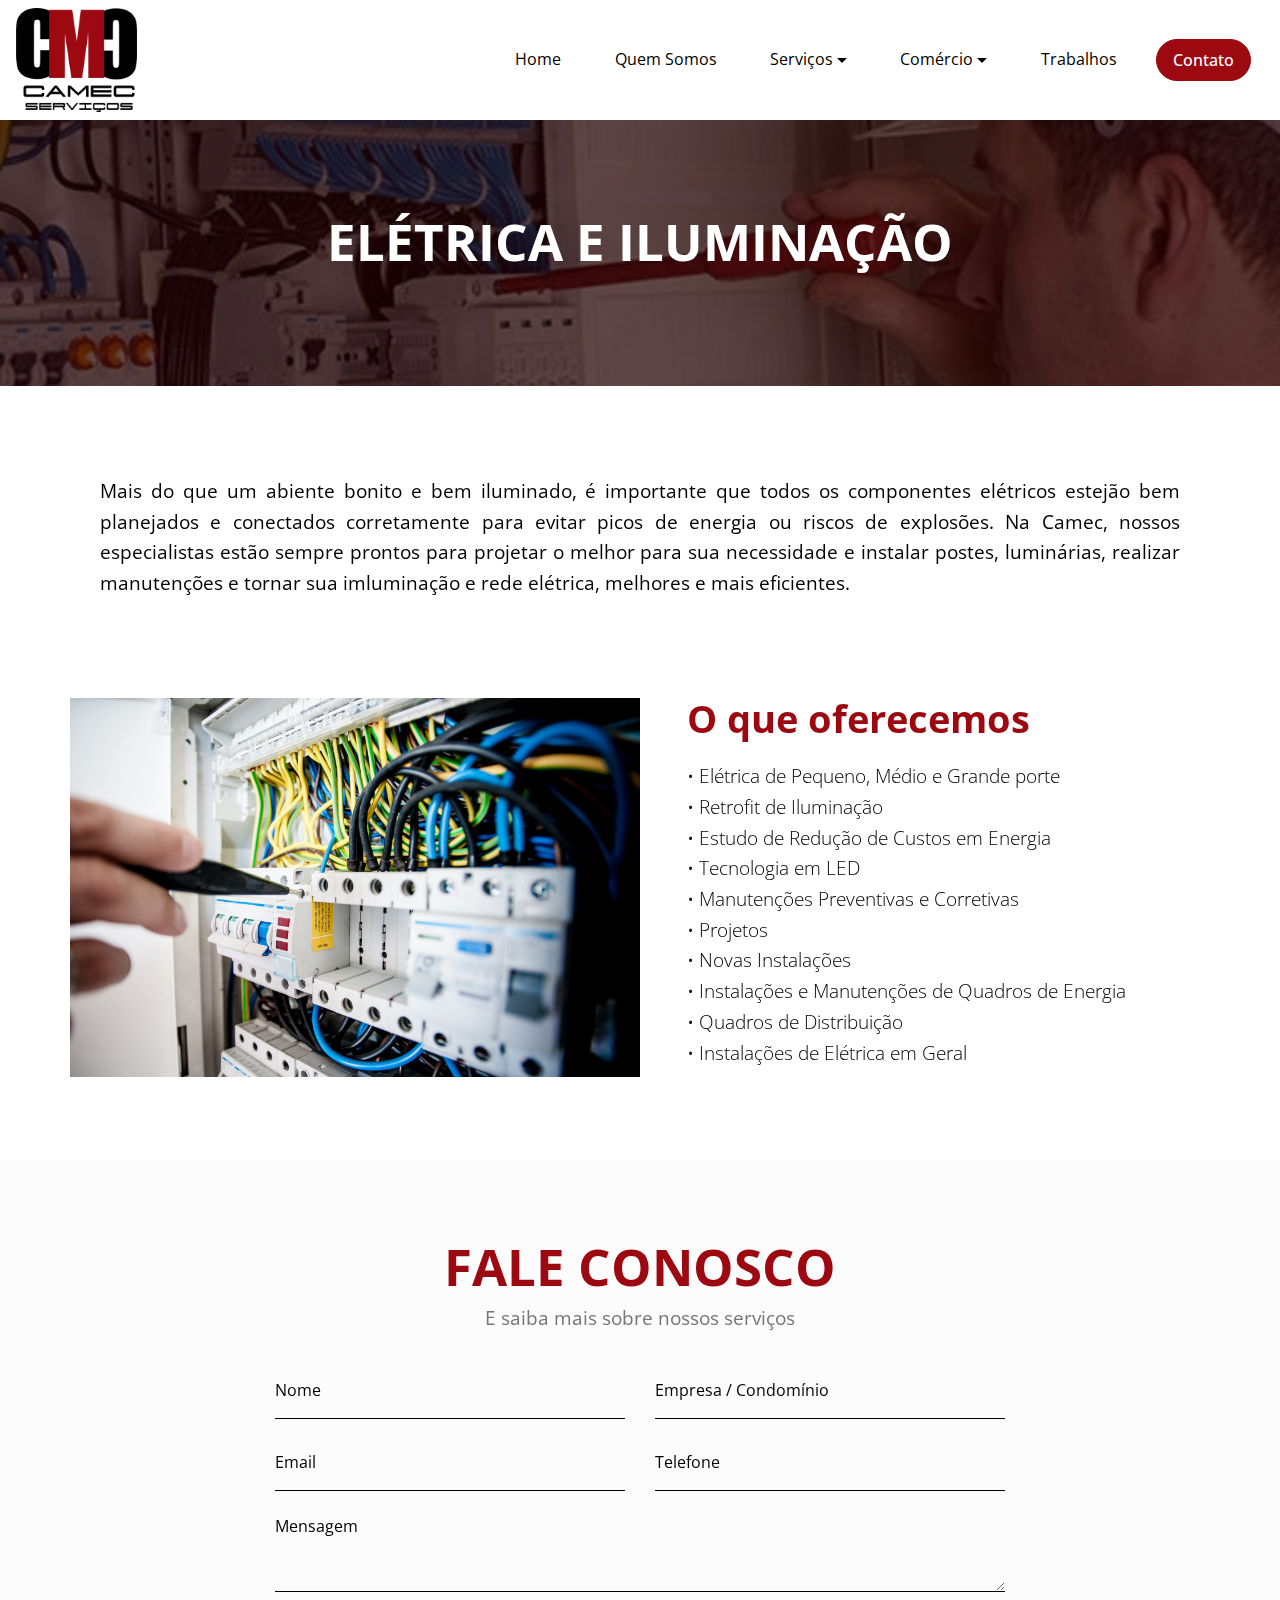
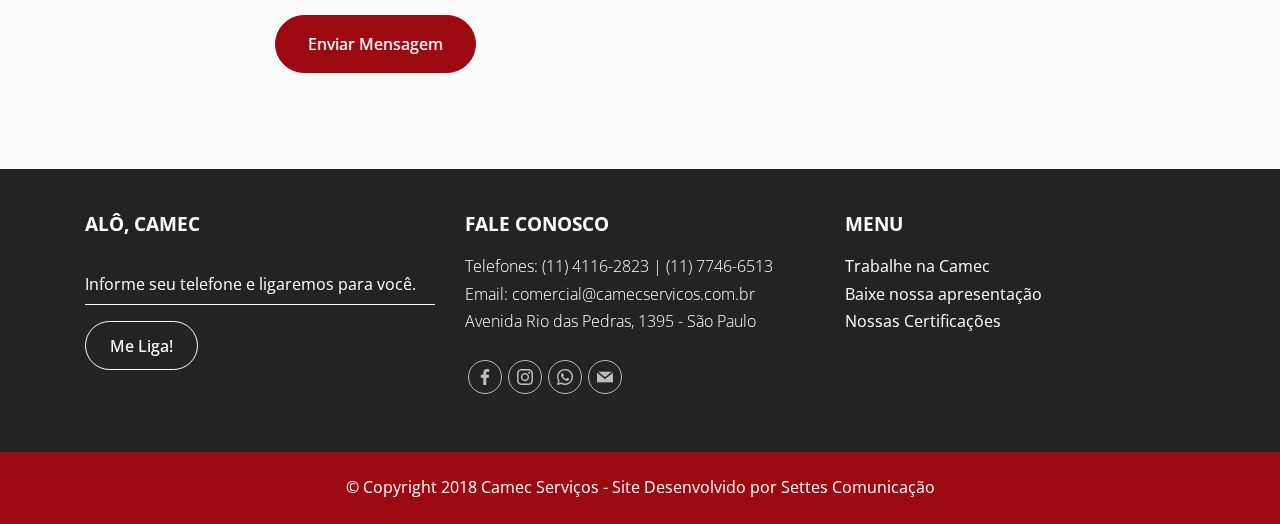
<file: eletrica.html>
<!DOCTYPE html>
<html >
<head>
  <!-- Site made with Mobirise Website Builder v4.8.1, https://mobirise.com -->
  <meta charset="UTF-8">
  <meta http-equiv="X-UA-Compatible" content="IE=edge">
  <meta name="generator" content="Mobirise v4.8.1, mobirise.com">
  <meta name="viewport" content="width=device-width, initial-scale=1, minimum-scale=1">
  <link rel="shortcut icon" href="assets/images/logo-camec-vermelho-rgb-164x141.png" type="image/x-icon">
  <meta name="description" content="">
  <title>Elétrica e Iluminação</title>
  <link rel="stylesheet" href="assets/soundcloud-plugin/style.css">
  <link rel="stylesheet" href="assets/bootstrap/css/bootstrap.min.css">
  <link rel="stylesheet" href="assets/bootstrap/css/bootstrap-grid.min.css">
  <link rel="stylesheet" href="assets/bootstrap/css/bootstrap-reboot.min.css">
  <link rel="stylesheet" href="assets/dropdown/css/style.css">
  <link rel="stylesheet" href="assets/socicon/css/styles.css">
  <link rel="stylesheet" href="assets/theme/css/style.css">
  <link rel="stylesheet" href="assets/mobirise/css/mbr-additional.css" type="text/css">
  
  
  
</head>
<body>
  <section class="menu cid-r3cjSkUFG9" once="menu" id="menu2-1k">

    
    

    <nav class="navbar navbar-dropdown navbar-fixed-top navbar-expand-lg">
        <div class="navbar-brand">
            <span class="navbar-logo">
                <a href="#top">
                    <img src="assets/images/logo-camec-vermelho-rgb-164x141.png" alt="Camec Serviços" title="" style="height: 6.5rem;">
                </a>
            </span>
            
        </div>
        <button class="navbar-toggler" type="button" data-toggle="collapse" data-target="#navbarSupportedContent" aria-controls="navbarNavAltMarkup" aria-expanded="false" aria-label="Toggle navigation">
            <div class="hamburger">
                <span></span>
                <span></span>
                <span></span>
                <span></span>
            </div>
        </button>
      <div class="collapse navbar-collapse" id="navbarSupportedContent">
            <ul class="navbar-nav nav-dropdown" data-app-modern-menu="true"><li class="nav-item">
                    <a class="nav-link link text-black display-4" href="index.html">
                        Home
                    </a>
                </li><li class="nav-item"><a class="nav-link link text-black display-4" href="index.html#features2-e">
                        Quem Somos</a></li>
                <li class="nav-item dropdown">
                    <a class="nav-link link text-black dropdown-toggle display-4" href="servicos.html" data-toggle="dropdown-submenu" aria-expanded="false">
                        Serviços
                    </a><div class="dropdown-menu"><a class="text-black dropdown-item display-4" href="jardinagem.html">Jardinagem e Paisagismo</a><a class="text-black dropdown-item display-4" href="eletrica.html">Elétrica e Iluminação</a><a class="text-black dropdown-item display-4" href="pinturas.html">Pintura em Geral</a><a class="text-black dropdown-item display-4" href="reformas.html">Construções e Reformas</a><a class="text-black dropdown-item display-4" href="reformas.html">Pisos e Revestimentos</a><a class="text-black dropdown-item display-4" href="servicos.html">Comunicação Visual</a><a class="text-black dropdown-item display-4" href="reformas.html">Telhados e Impermeabilizações</a><a class="text-black dropdown-item display-4" href="serralheria.html">Serralheria</a><a class="text-black dropdown-item display-4" href="vidracaria.html">Vidraçaria</a><a class="text-black dropdown-item display-4" href="avcb.html">AVCB</a><a class="text-black dropdown-item display-4" href="servicos.html">SPDA</a></div>
                </li>
                <li class="nav-item dropdown">
                    <a class="nav-link link text-black dropdown-toggle display-4" href="comercio.html" data-toggle="dropdown-submenu" aria-expanded="false">
                        Comércio</a><div class="dropdown-menu"><a class="text-black dropdown-item display-4" href="comercio.html">Produtos para Jardinagem</a><a class="text-black dropdown-item display-4" href="comercio.html">Materiais Elétricos</a><a class="text-black dropdown-item display-4" href="comercio.html">Materiais de Construção</a><a class="text-black dropdown-item display-4" href="comercio.html">Materiais Hidráulicos</a><a class="text-black dropdown-item display-4" href="comercio.html">Máquinas e Ferramentas</a><a class="text-black dropdown-item display-4" href="comercio.html">Iluminação em LED</a><a class="text-black dropdown-item display-4" href="comercio.html">Tintas e Acessórios</a><a class="text-black dropdown-item display-4" href="comercio.html">Ferragens</a><a class="text-black dropdown-item display-4" href="comercio.html">Produtos em Geral</a></div>
                </li>
                <li class="nav-item">
                    <a class="nav-link link text-black display-4" href="index.html#instagram-feed-block-f">
                        Trabalhos</a>
                </li></ul>
            
            <div class="navbar-buttons mbr-section-btn"><a class="btn btn-sm btn-primary display-4" href="index.html#form1-7">
                  Contato</a></div>
      </div>
    </nav>
</section>

<section class="info7 cid-r3cjSlPKDh mbr-parallax-background" id="info7-1l">

    

    <div class="mbr-overlay" style="opacity: 0.7; background-color: rgb(32, 0, 0);">
    </div>
    <div class="container">
        <div class="row justify-content-center">
            <div class="col-12 col-md-12 align-center">
                <h2 class="mbr-section-title align-left mbr-fonts-style mbr-bold mbr-white display-1"><br>ELÉTRICA E ILUMINAÇÃO</h2>
                
                
            </div>
        </div>
    </div>
</section>

<section class="mbr-section article content1 cid-r3cjSmvGzX" id="content1-1m">
    
     

    <div class="container">
        <div class="media-container-row">
            <div class="col-md-12">
                <p class="mbr-text m-0 mbr-fonts-style mbr-black display-5">Mais do que um abiente bonito e bem iluminado, é importante que todos os componentes elétricos estejão bem planejados e conectados corretamente para evitar picos de energia ou riscos de explosões. Na Camec, nossos especialistas estão sempre prontos para projetar o melhor para sua necessidade e instalar postes, luminárias, realizar manutenções e tornar sua imluminação e rede elétrica, melhores e mais eficientes.</p>
            </div>
        </div>
    </div>
</section>

<section class="features2 cid-r3cjSmX8CE" id="features2-1n">

    

    
    <div class="container">
        <div class="row main align-items-center">
            <div class="col-md-6 image-element">
                <div class="img-wrap">
                    <img src="assets/images/cables-computer-connection-257736-998x664.jpg" alt="" title="">
                </div>
            </div>
            <div class="col-md-6 text-element">
                <div class="text-content">
                    
                    <h2 class="mbr-title pt-2 mbr-fonts-style align-center display-2"><strong>
                        O que oferecemos</strong></h2>
                    <div class="mbr-section-text">
                        <p class="mbr-text pt-3 mbr-light mbr-fonts-style align-center display-5">•	Elétrica de Pequeno, Médio e Grande porte
<br>•	Retrofit de Iluminação
<br>•	Estudo de Redução de Custos em Energia
<br>•	Tecnologia em LED
<br>•	Manutenções Preventivas e Corretivas
<br>•	Projetos
<br>•	Novas Instalações
<br>•	Instalações e Manutenções de Quadros de Energia
<br>•	Quadros de Distribuição
<br>•	Instalações de Elétrica em Geral&nbsp;<br></p>
                    </div>
                    
                </div>
            </div>
        </div>
    </div>          
</section>

<section class="form3 cid-r3cjSnzIqR" id="form3-1o">

    

    
    <div class="container">
        <div class="row justify-content-center">
            <div class="form-1 col-md-10 col-lg-8" data-form-type="formoid">
                <h2 class="mbr-fonts-style mbr-section-title align-center display-1"><strong>
                    FALE CONOSCO</strong></h2>
                <h3 class="mbr-fonts-style mbr-section-subtitle align-center display-5">E saiba mais sobre nossos serviços</h3>

                <form class="mbr-form pt-4" action="https://mobirise.com/" method="post" data-form-title="NOVO CONTATO via site Camec"><input type="hidden" name="email" data-form-email="true" value="SlDNPnRrVlYqENEZPrGzcsBRAwGiDZE2mLaEwuUNaP2SBXDgh0dtvOdFjOkoQTuFTxKoBo2QKBBEJPAsgmlkSkj/dWfz2mcjXCQV3ohfT0brc88QAjm2fkgTXftpwZh8">
                    <div data-form-alert="" hidden="">Obrigado! Retornaremos seu contato em breve.</div>
                    <div class="row">
                        <div class="col-lg-6 mb-3" data-for="Nome">
                            <input type="text" class="form-control input" name="Nome" data-form-field="Nome" placeholder="Nome" required="" id="Nome-form3-1o">
                        </div>
                        <div class="col-lg-6 mb-3" data-for="Empresa">
                            <input type="text" class="form-control input" name="Empresa" data-form-field="Empresa" placeholder="Empresa / Condomínio" id="Empresa-form3-1o">
                        </div>
                        <div class="col-lg-6 mb-3" data-for="Email">
                            <input type="Email" class="form-control input" name="Email" data-form-field="Email" placeholder="Email" required="" id="Email-form3-1o">
                        </div>
                        <div class="col-lg-6 mb-3" data-for="Telefone">
                            <input type="text" class="form-control input" name="Telefone" data-form-field="Telefone" placeholder="Telefone" id="Telefone-form3-1o">
                        </div>
                        <div class="col-md-12 mb-2" data-for="Mensagem">
                            <textarea class="form-control input" name="Mensagem" rows="3" data-form-field="Mensagem" placeholder="Mensagem" id="Mensagem-form3-1o"></textarea>
                        </div>
                        <div class="input-group-btn col-md-12 mt-2 align-left"><button href="" type="submit" class="btn btn-form btn-bgr btn-primary display-4">Enviar Mensagem</button></div>
                    </div>
                </form>
            </div>
        </div>
   </div>
</section>

<section class="footer4 cid-r3cjSoe0OF" id="footer3-1p">

    

    

    <div class="container">
        <div class="row content mbr-white justify-content-center">
            <div class="col-lg-4 col-md-12 mb-md-4">
                <h2 class="mb-4 footer-main-title mbr-fonts-style display-5"><strong>ALÔ, CAMEC</strong></h2>
                <div class="media-container-column" data-form-type="formoid">
                    <div data-form-alert="" hidden="" class="align-center">Obrigado! Retornaremos em breve.</div>

                    <form class="form-inline" action="https://mobirise.com/" method="post" data-form-title="Mobirise Form">
                        <input type="hidden" value="F7S+2vMN9tSgRMg7/EvcAYZr65c4C2UMByTPPJuyid0a8YH3zPSewFTxuKNUlkMlXLXdxeekmM+iO8F/DXQlZIKnlvbiIQM9rOZzNgWAIrPEy87Am/uHwIstcC2WXKtn" data-form-email="true">
                        <div class="form-group">
                            <input type="email" class="form-control input-sm input-inverse my-2" name="email" required="" data-form-field="Email" placeholder="Informe seu telefone e ligaremos para você." id="email-footer3-1p">
                        </div>
                        <div class="input-group-btn mx-0 my-2"><button href="" class="btn btn-white-outline m-0 display-4" type="submit" role="button">Me Liga!</button></div>
                    </form>
                </div>
                
            </div>

            <div class="col-md-6 col-lg-4">
                <h3 class="mb-4 mbr-fonts-style footer-title display-5"><strong>
                    FALE CONOSCO</strong></h3>
                <div class="mbr-footer-list mbr-fonts-style display-4">
                    <ul class="list">
                        <li>Telefones: (11) 4116-2823 | (11) 7746-6513</li>
                        <li>Email: comercial@camecservicos.com.br</li>
                        <li>Avenida Rio das Pedras, 1395
 - São Paulo</li>
                    </ul>
                </div>
                <div class="social-list pl-0 mb-0">
                    <div class="soc-item">
                        <a href="https://www.facebook.com/camecengenharia" target="_blank">
                            <span class="mbr-iconfont mbr-iconfont-social socicon-facebook socicon"></span>
                        </a>
                    </div>
                    <div class="soc-item">
                        <a href="https://www.instagram.com/cmcservicos" target="_blank">
                            <span class="mbr-iconfont mbr-iconfont-social socicon-instagram socicon"></span>
                        </a>
                    </div>
                    <div class="soc-item">
                        <a href="tel:+5511959840001">
                            <span class="mbr-iconfont mbr-iconfont-social socicon-whatsapp socicon"></span>
                        </a>
                    </div>
                    <div class="soc-item">
                        <a href="mailto:comercial@camecservicos.com.br">
                            <span class="mbr-iconfont mbr-iconfont-social socicon-mail socicon"></span>
                        </a>
                    </div>
                    
                    
                </div>
            </div>
            <div class="col-md-6 col-lg-4">
                <h3 class="mb-4 footer-title mbr-fonts-style display-5"><strong>
                    MENU</strong></h3>
                <div class="mbr-footer-list mbr-fonts-style display-4">
                    <ul class="list">
                        <li><a href="trabalheconosco.html" class="text-white">Trabalhe na Camec</a></li>
                        <li><a href="assets/files/CAMEC - Apresentação Institucional.pdf" class="text-white" target="_blank">Baixe nossa apresentação</a></li>
                        <li><a href="certificacoes.html" class="text-white">Nossas Certificações</a></li>
                    </ul>
                </div>
            </div>
            
        </div>
    </div>
</section>

<section once="footers" class="cid-r3cjSp8YeR" id="footer1-1q">

    

    

    <div class="container">
        <div class="media-container-row align-center justify-content-center align-items-center">
            <div class="section-text m-2">
                <p class="mbr-text mbr-black mb-0 mbr-fonts-style display-7">© Copyright 2018 Camec Serviços - Site Desenvolvido por <a href="http://www.settes.com.br" target="_blank" class="text-white">Settes Comunicação</a></p>
            </div>
            
        </div>
    </div>
</section>


  <script src="assets/web/assets/jquery/jquery.min.js"></script>
  <script src="assets/popper/popper.min.js"></script>
  <script src="assets/bootstrap/js/bootstrap.min.js"></script>
  <script src="assets/smoothscroll/smooth-scroll.js"></script>
  <script src="assets/dropdown/js/script.min.js"></script>
  <script src="assets/touchswipe/jquery.touch-swipe.min.js"></script>
  <script src="assets/parallax/jarallax.min.js"></script>
  <script src="assets/theme/js/script.js"></script>
  <script src="assets/formoid/formoid.min.js"></script>
  
  
</body>
</html>
</file>
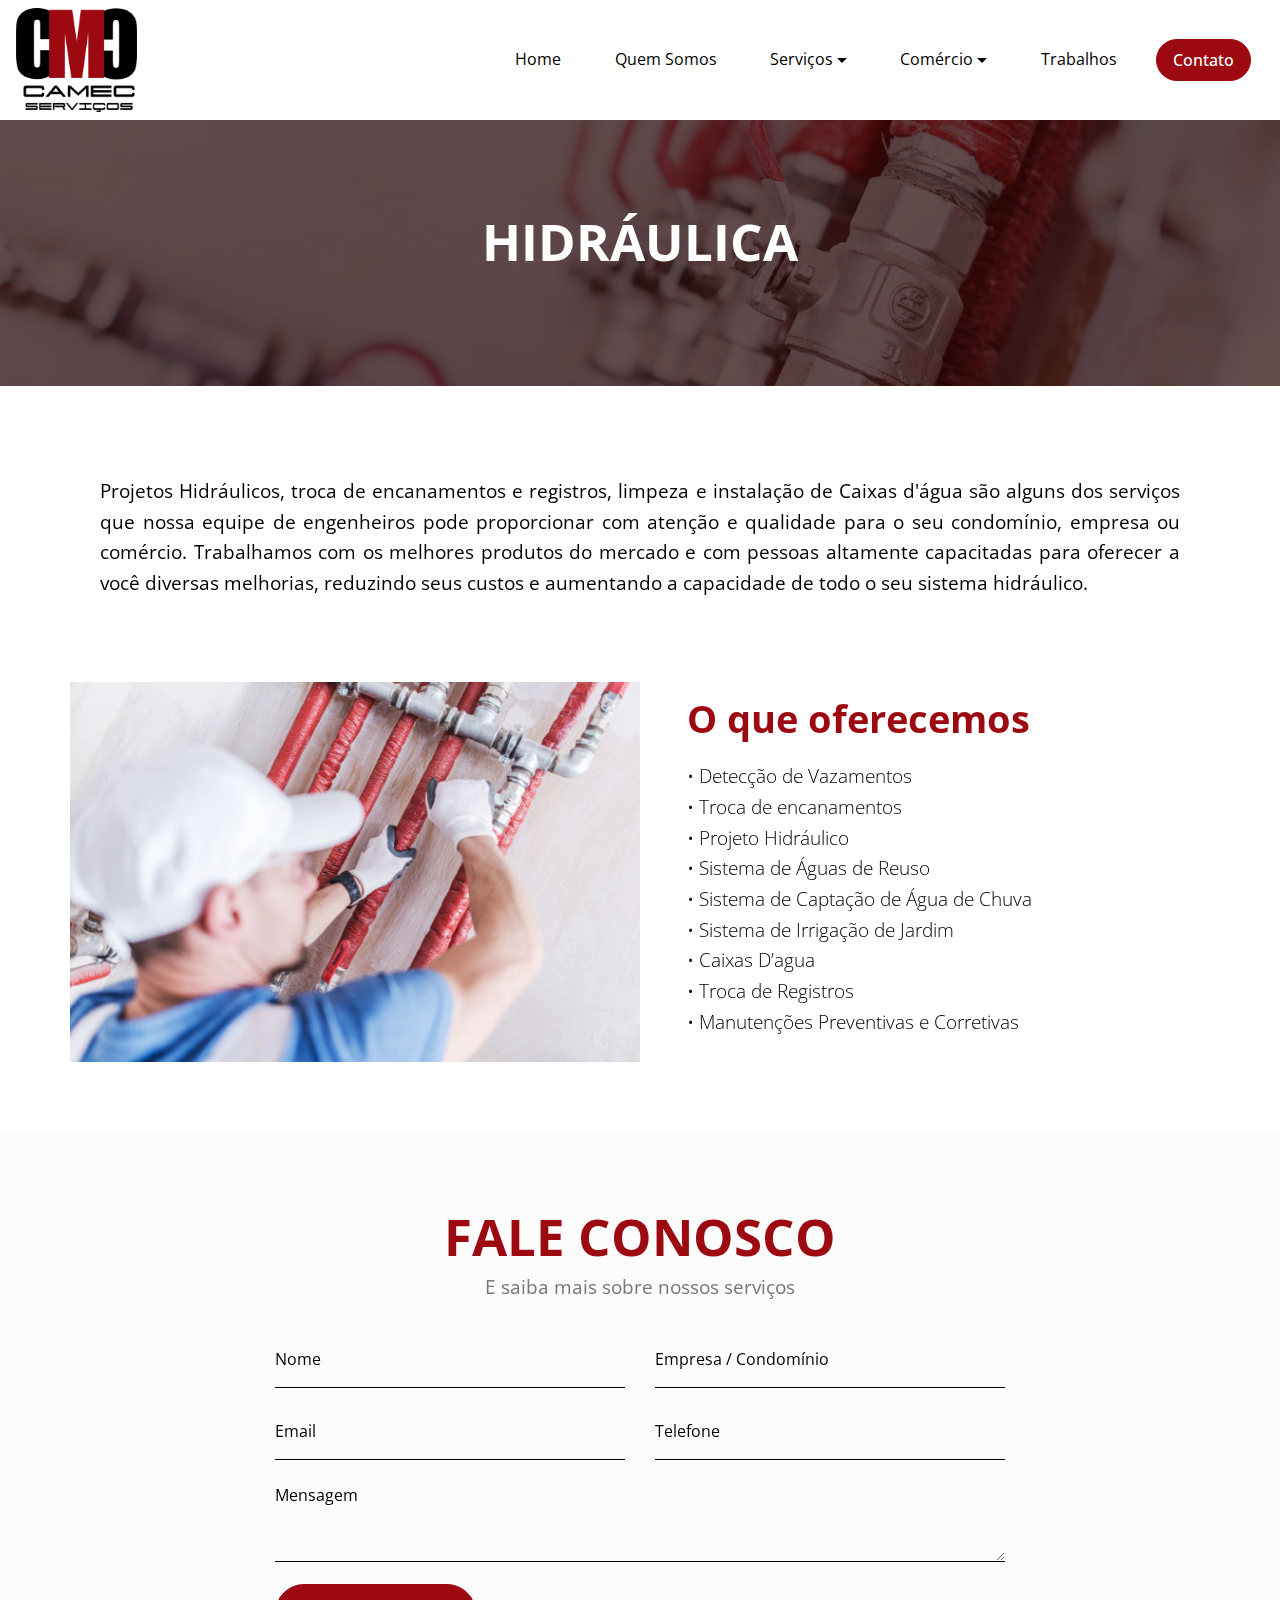
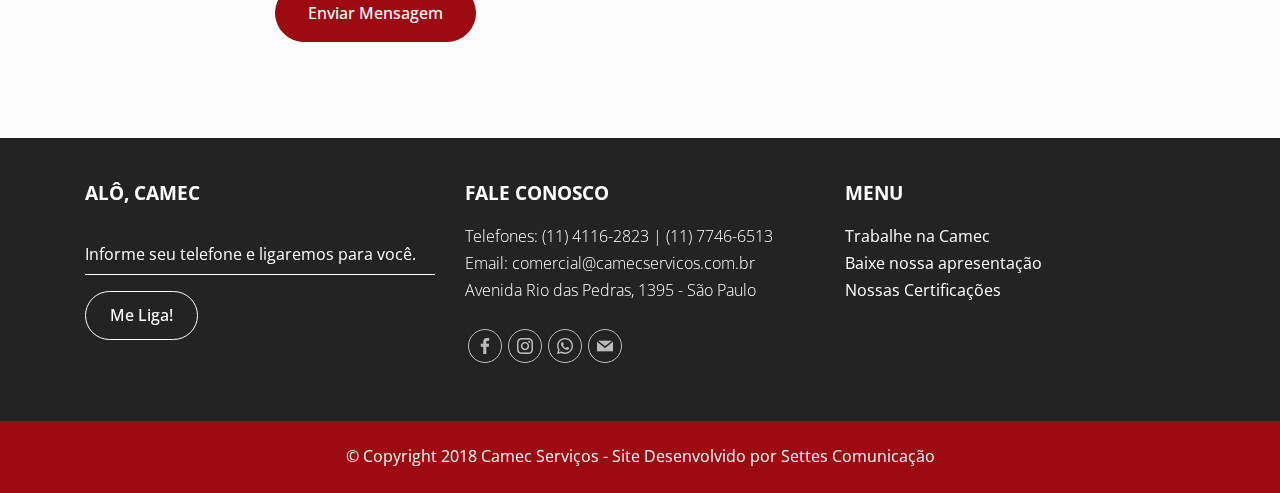
<file: hidraulica.html>
<!DOCTYPE html>
<html >
<head>
  <!-- Site made with Mobirise Website Builder v4.8.1, https://mobirise.com -->
  <meta charset="UTF-8">
  <meta http-equiv="X-UA-Compatible" content="IE=edge">
  <meta name="generator" content="Mobirise v4.8.1, mobirise.com">
  <meta name="viewport" content="width=device-width, initial-scale=1, minimum-scale=1">
  <link rel="shortcut icon" href="assets/images/logo-camec-vermelho-rgb-164x141.png" type="image/x-icon">
  <meta name="description" content="">
  <title>Hidráulica</title>
  <link rel="stylesheet" href="assets/soundcloud-plugin/style.css">
  <link rel="stylesheet" href="assets/bootstrap/css/bootstrap.min.css">
  <link rel="stylesheet" href="assets/bootstrap/css/bootstrap-grid.min.css">
  <link rel="stylesheet" href="assets/bootstrap/css/bootstrap-reboot.min.css">
  <link rel="stylesheet" href="assets/dropdown/css/style.css">
  <link rel="stylesheet" href="assets/socicon/css/styles.css">
  <link rel="stylesheet" href="assets/theme/css/style.css">
  <link rel="stylesheet" href="assets/mobirise/css/mbr-additional.css" type="text/css">
  
  
  
</head>
<body>
  <section class="menu cid-r3ctgPSqik" once="menu" id="menu2-25">

    
    

    <nav class="navbar navbar-dropdown navbar-fixed-top navbar-expand-lg">
        <div class="navbar-brand">
            <span class="navbar-logo">
                <a href="#top">
                    <img src="assets/images/logo-camec-vermelho-rgb-164x141.png" alt="Camec Serviços" title="" style="height: 6.5rem;">
                </a>
            </span>
            
        </div>
        <button class="navbar-toggler" type="button" data-toggle="collapse" data-target="#navbarSupportedContent" aria-controls="navbarNavAltMarkup" aria-expanded="false" aria-label="Toggle navigation">
            <div class="hamburger">
                <span></span>
                <span></span>
                <span></span>
                <span></span>
            </div>
        </button>
      <div class="collapse navbar-collapse" id="navbarSupportedContent">
            <ul class="navbar-nav nav-dropdown" data-app-modern-menu="true"><li class="nav-item">
                    <a class="nav-link link text-black display-4" href="index.html">
                        Home
                    </a>
                </li><li class="nav-item"><a class="nav-link link text-black display-4" href="index.html#features2-e">
                        Quem Somos</a></li>
                <li class="nav-item dropdown">
                    <a class="nav-link link text-black dropdown-toggle display-4" href="servicos.html" data-toggle="dropdown-submenu" aria-expanded="false">
                        Serviços
                    </a><div class="dropdown-menu"><a class="text-black dropdown-item display-4" href="jardinagem.html">Jardinagem e Paisagismo</a><a class="text-black dropdown-item display-4" href="eletrica.html">Elétrica e Iluminação</a><a class="text-black dropdown-item display-4" href="pinturas.html">Pintura em Geral</a><a class="text-black dropdown-item display-4" href="reformas.html">Construções e Reformas</a><a class="text-black dropdown-item display-4" href="reformas.html">Pisos e Revestimentos</a><a class="text-black dropdown-item display-4" href="servicos.html">Comunicação Visual</a><a class="text-black dropdown-item display-4" href="reformas.html">Telhados e Impermeabilizações</a><a class="text-black dropdown-item display-4" href="serralheria.html">Serralheria</a><a class="text-black dropdown-item display-4" href="vidracaria.html">Vidraçaria</a><a class="text-black dropdown-item display-4" href="avcb.html">AVCB</a><a class="text-black dropdown-item display-4" href="servicos.html">SPDA</a></div>
                </li>
                <li class="nav-item dropdown">
                    <a class="nav-link link text-black dropdown-toggle display-4" href="comercio.html" data-toggle="dropdown-submenu" aria-expanded="false">
                        Comércio</a><div class="dropdown-menu"><a class="text-black dropdown-item display-4" href="comercio.html">Produtos para Jardinagem</a><a class="text-black dropdown-item display-4" href="comercio.html">Materiais Elétricos</a><a class="text-black dropdown-item display-4" href="comercio.html">Materiais de Construção</a><a class="text-black dropdown-item display-4" href="comercio.html">Materiais Hidráulicos</a><a class="text-black dropdown-item display-4" href="comercio.html">Máquinas e Ferramentas</a><a class="text-black dropdown-item display-4" href="comercio.html">Iluminação em LED</a><a class="text-black dropdown-item display-4" href="comercio.html">Tintas e Acessórios</a><a class="text-black dropdown-item display-4" href="comercio.html">Ferragens</a><a class="text-black dropdown-item display-4" href="comercio.html">Produtos em Geral</a></div>
                </li>
                <li class="nav-item">
                    <a class="nav-link link text-black display-4" href="index.html#instagram-feed-block-f">
                        Trabalhos</a>
                </li></ul>
            
            <div class="navbar-buttons mbr-section-btn"><a class="btn btn-sm btn-primary display-4" href="index.html#form1-7">
                  Contato</a></div>
      </div>
    </nav>
</section>

<section class="info7 cid-r3ctgQFUno mbr-parallax-background" id="info7-26">

    

    <div class="mbr-overlay" style="opacity: 0.7; background-color: rgb(32, 0, 0);">
    </div>
    <div class="container">
        <div class="row justify-content-center">
            <div class="col-12 col-md-12 align-center">
                <h2 class="mbr-section-title align-left mbr-fonts-style mbr-bold mbr-white display-1"><br>HIDRÁULICA</h2>
                
                
            </div>
        </div>
    </div>
</section>

<section class="mbr-section article content1 cid-r3ctgRhdjH" id="content1-27">
    
     

    <div class="container">
        <div class="media-container-row">
            <div class="col-md-12">
                <p class="mbr-text m-0 mbr-fonts-style mbr-black display-5">Projetos Hidráulicos, troca de encanamentos e registros, limpeza e instalação de Caixas d'água são alguns dos serviços que nossa equipe de engenheiros pode proporcionar com atenção e qualidade para o seu condomínio, empresa ou comércio. Trabalhamos com os melhores produtos do mercado e com pessoas altamente capacitadas para oferecer a você diversas melhorias, reduzindo seus custos e aumentando a capacidade de todo o seu sistema hidráulico.</p>
            </div>
        </div>
    </div>
</section>

<section class="features2 cid-r3ctgREhlg" id="features2-28">

    

    
    <div class="container">
        <div class="row main align-items-center">
            <div class="col-md-6 image-element">
                <div class="img-wrap">
                    <img src="assets/images/1596-600x400.jpg" alt="" title="">
                </div>
            </div>
            <div class="col-md-6 text-element">
                <div class="text-content">
                    
                    <h2 class="mbr-title pt-2 mbr-fonts-style align-center display-2"><strong>
                        O que oferecemos</strong></h2>
                    <div class="mbr-section-text">
                        <p class="mbr-text pt-3 mbr-light mbr-fonts-style align-center display-5">•	Detecção de Vazamentos
<br>•	Troca de encanamentos
<br>•	Projeto Hidráulico
<br>•	Sistema de Águas de Reuso
<br>•	Sistema de Captação de Água de Chuva
<br>•	Sistema de Irrigação de Jardim
<br>•	Caixas D’agua
<br>•	Troca de Registros
<br>•	Manutenções Preventivas e Corretivas&nbsp;<br></p>
                    </div>
                    
                </div>
            </div>
        </div>
    </div>          
</section>

<section class="form3 cid-r3ctgSiskx" id="form3-29">

    

    
    <div class="container">
        <div class="row justify-content-center">
            <div class="form-1 col-md-10 col-lg-8" data-form-type="formoid">
                <h2 class="mbr-fonts-style mbr-section-title align-center display-1"><strong>
                    FALE CONOSCO</strong></h2>
                <h3 class="mbr-fonts-style mbr-section-subtitle align-center display-5">E saiba mais sobre nossos serviços</h3>

                <form class="mbr-form pt-4" action="https://mobirise.com/" method="post" data-form-title="NOVO CONTATO via site Camec"><input type="hidden" name="email" data-form-email="true" value="SND9CjANO4qTXLEzCVBQZ/rj2cZdtZ4RyUyW7JGYR3kuRhhgeB2LqbrKWgIsKqUCswBjbnz20wmi7Sr0M8hAF66ysJcTCrAUkPmdrxbyrTR2bNFLF/rxvHbTc97T7Hox">
                    <div data-form-alert="" hidden="">Obrigado! Retornaremos seu contato em breve.</div>
                    <div class="row">
                        <div class="col-lg-6 mb-3" data-for="Nome">
                            <input type="text" class="form-control input" name="Nome" data-form-field="Nome" placeholder="Nome" required="" id="Nome-form3-29">
                        </div>
                        <div class="col-lg-6 mb-3" data-for="Empresa">
                            <input type="text" class="form-control input" name="Empresa" data-form-field="Empresa" placeholder="Empresa / Condomínio" id="Empresa-form3-29">
                        </div>
                        <div class="col-lg-6 mb-3" data-for="Email">
                            <input type="Email" class="form-control input" name="Email" data-form-field="Email" placeholder="Email" required="" id="Email-form3-29">
                        </div>
                        <div class="col-lg-6 mb-3" data-for="Telefone">
                            <input type="text" class="form-control input" name="Telefone" data-form-field="Telefone" placeholder="Telefone" id="Telefone-form3-29">
                        </div>
                        <div class="col-md-12 mb-2" data-for="Mensagem">
                            <textarea class="form-control input" name="Mensagem" rows="3" data-form-field="Mensagem" placeholder="Mensagem" id="Mensagem-form3-29"></textarea>
                        </div>
                        <div class="input-group-btn col-md-12 mt-2 align-left"><button href="" type="submit" class="btn btn-form btn-bgr btn-primary display-4">Enviar Mensagem</button></div>
                    </div>
                </form>
            </div>
        </div>
   </div>
</section>

<section class="footer4 cid-r3ctgSUX7p" id="footer3-2a">

    

    

    <div class="container">
        <div class="row content mbr-white justify-content-center">
            <div class="col-lg-4 col-md-12 mb-md-4">
                <h2 class="mb-4 footer-main-title mbr-fonts-style display-5"><strong>ALÔ, CAMEC</strong></h2>
                <div class="media-container-column" data-form-type="formoid">
                    <div data-form-alert="" hidden="" class="align-center">Obrigado! Retornaremos em breve.</div>

                    <form class="form-inline" action="https://mobirise.com/" method="post" data-form-title="Mobirise Form">
                        <input type="hidden" value="6wOSsRSqUusqTkj3wadvyPAsaJonXPBomqzXnjkmJM8dul3XZCSotHylWEFpkBuJ4pUkQp2SgsA66ReXhutcaeg51JbOuSdxsTQYe0sP+JxT1S6XFfcB4vapQr2kV4X6" data-form-email="true">
                        <div class="form-group">
                            <input type="email" class="form-control input-sm input-inverse my-2" name="email" required="" data-form-field="Email" placeholder="Informe seu telefone e ligaremos para você." id="email-footer3-2a">
                        </div>
                        <div class="input-group-btn mx-0 my-2"><button href="" class="btn btn-white-outline m-0 display-4" type="submit" role="button">Me Liga!</button></div>
                    </form>
                </div>
                
            </div>

            <div class="col-md-6 col-lg-4">
                <h3 class="mb-4 mbr-fonts-style footer-title display-5"><strong>
                    FALE CONOSCO</strong></h3>
                <div class="mbr-footer-list mbr-fonts-style display-4">
                    <ul class="list">
                        <li>Telefones: (11) 4116-2823 | (11) 7746-6513</li>
                        <li>Email: comercial@camecservicos.com.br</li>
                        <li>Avenida Rio das Pedras, 1395
 - São Paulo</li>
                    </ul>
                </div>
                <div class="social-list pl-0 mb-0">
                    <div class="soc-item">
                        <a href="https://www.facebook.com/camecengenharia" target="_blank">
                            <span class="mbr-iconfont mbr-iconfont-social socicon-facebook socicon"></span>
                        </a>
                    </div>
                    <div class="soc-item">
                        <a href="https://www.instagram.com/cmcservicos" target="_blank">
                            <span class="mbr-iconfont mbr-iconfont-social socicon-instagram socicon"></span>
                        </a>
                    </div>
                    <div class="soc-item">
                        <a href="tel:+5511959840001">
                            <span class="mbr-iconfont mbr-iconfont-social socicon-whatsapp socicon"></span>
                        </a>
                    </div>
                    <div class="soc-item">
                        <a href="mailto:comercial@camecservicos.com.br">
                            <span class="mbr-iconfont mbr-iconfont-social socicon-mail socicon"></span>
                        </a>
                    </div>
                    
                    
                </div>
            </div>
            <div class="col-md-6 col-lg-4">
                <h3 class="mb-4 footer-title mbr-fonts-style display-5"><strong>
                    MENU</strong></h3>
                <div class="mbr-footer-list mbr-fonts-style display-4">
                    <ul class="list">
                        <li><a href="trabalheconosco.html" class="text-white">Trabalhe na Camec</a></li>
                        <li><a href="assets/files/CAMEC - Apresentação Institucional.pdf" class="text-white" target="_blank">Baixe nossa apresentação</a></li>
                        <li><a href="certificacoes.html" class="text-white">Nossas Certificações</a></li>
                    </ul>
                </div>
            </div>
            
        </div>
    </div>
</section>

<section once="footers" class="cid-r3ctgTOuAp" id="footer1-2b">

    

    

    <div class="container">
        <div class="media-container-row align-center justify-content-center align-items-center">
            <div class="section-text m-2">
                <p class="mbr-text mbr-black mb-0 mbr-fonts-style display-7">© Copyright 2018 Camec Serviços - Site Desenvolvido por <a href="http://www.settes.com.br" target="_blank" class="text-white">Settes Comunicação</a></p>
            </div>
            
        </div>
    </div>
</section>


  <script src="assets/web/assets/jquery/jquery.min.js"></script>
  <script src="assets/popper/popper.min.js"></script>
  <script src="assets/bootstrap/js/bootstrap.min.js"></script>
  <script src="assets/smoothscroll/smooth-scroll.js"></script>
  <script src="assets/dropdown/js/script.min.js"></script>
  <script src="assets/touchswipe/jquery.touch-swipe.min.js"></script>
  <script src="assets/parallax/jarallax.min.js"></script>
  <script src="assets/theme/js/script.js"></script>
  <script src="assets/formoid/formoid.min.js"></script>
  
  
</body>
</html>
</file>
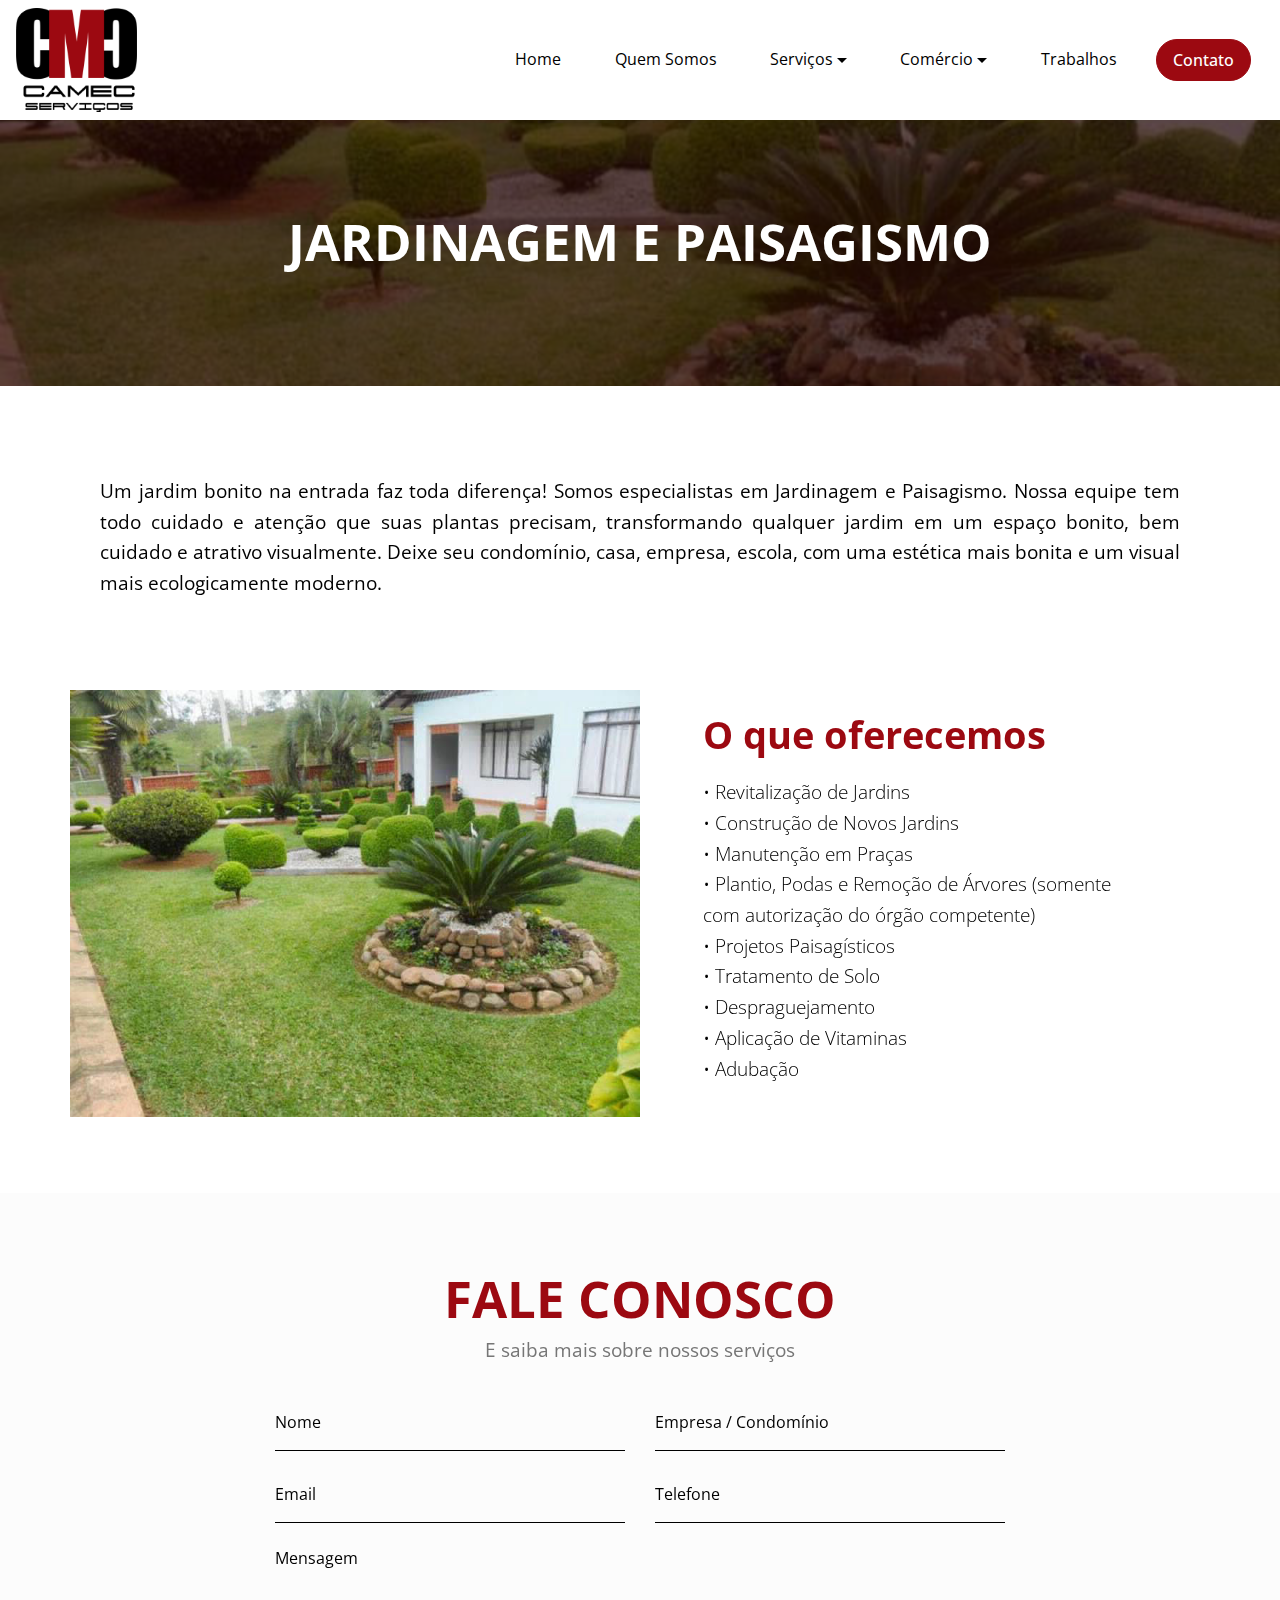
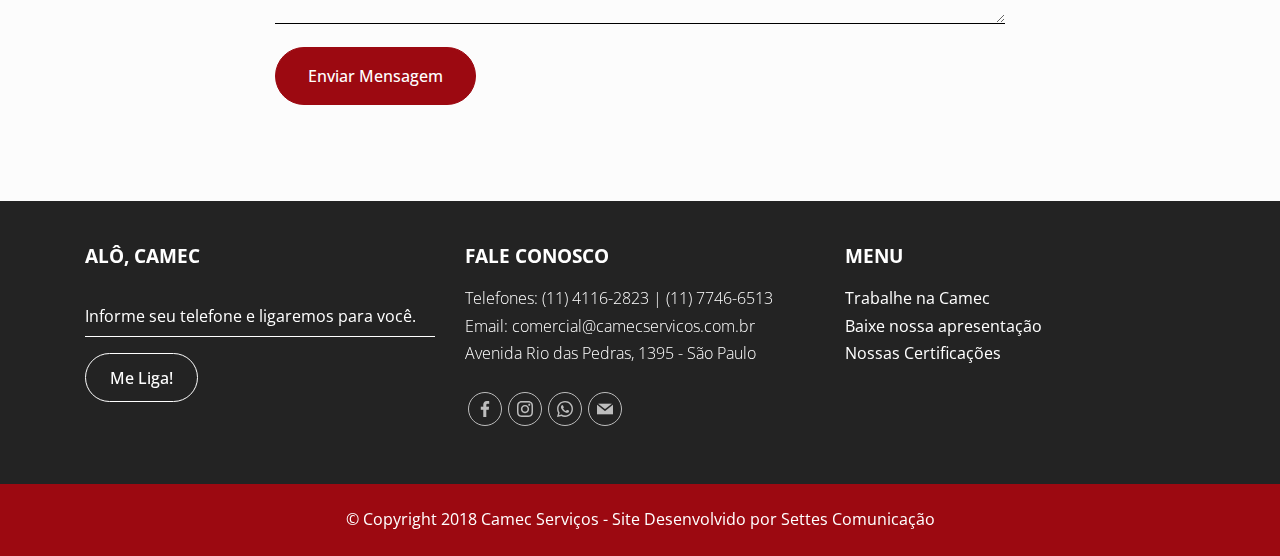
<file: jardinagem.html>
<!DOCTYPE html>
<html >
<head>
  <!-- Site made with Mobirise Website Builder v4.8.1, https://mobirise.com -->
  <meta charset="UTF-8">
  <meta http-equiv="X-UA-Compatible" content="IE=edge">
  <meta name="generator" content="Mobirise v4.8.1, mobirise.com">
  <meta name="viewport" content="width=device-width, initial-scale=1, minimum-scale=1">
  <link rel="shortcut icon" href="assets/images/logo-camec-vermelho-rgb-164x141.png" type="image/x-icon">
  <meta name="description" content="">
  <title>Jardinagem e Paisagismo</title>
  <link rel="stylesheet" href="assets/soundcloud-plugin/style.css">
  <link rel="stylesheet" href="assets/bootstrap/css/bootstrap.min.css">
  <link rel="stylesheet" href="assets/bootstrap/css/bootstrap-grid.min.css">
  <link rel="stylesheet" href="assets/bootstrap/css/bootstrap-reboot.min.css">
  <link rel="stylesheet" href="assets/dropdown/css/style.css">
  <link rel="stylesheet" href="assets/socicon/css/styles.css">
  <link rel="stylesheet" href="assets/theme/css/style.css">
  <link rel="stylesheet" href="assets/mobirise/css/mbr-additional.css" type="text/css">
  
  
  
</head>
<body>
  <section class="menu cid-r0fZCvUJOX" once="menu" id="menu2-1b">

    
    

    <nav class="navbar navbar-dropdown navbar-fixed-top navbar-expand-lg">
        <div class="navbar-brand">
            <span class="navbar-logo">
                <a href="#top">
                    <img src="assets/images/logo-camec-vermelho-rgb-164x141.png" alt="Camec Serviços" title="" style="height: 6.5rem;">
                </a>
            </span>
            
        </div>
        <button class="navbar-toggler" type="button" data-toggle="collapse" data-target="#navbarSupportedContent" aria-controls="navbarNavAltMarkup" aria-expanded="false" aria-label="Toggle navigation">
            <div class="hamburger">
                <span></span>
                <span></span>
                <span></span>
                <span></span>
            </div>
        </button>
      <div class="collapse navbar-collapse" id="navbarSupportedContent">
            <ul class="navbar-nav nav-dropdown" data-app-modern-menu="true"><li class="nav-item">
                    <a class="nav-link link text-black display-4" href="index.html">
                        Home
                    </a>
                </li><li class="nav-item"><a class="nav-link link text-black display-4" href="index.html#features2-e">
                        Quem Somos</a></li>
                <li class="nav-item dropdown">
                    <a class="nav-link link text-black dropdown-toggle display-4" href="servicos.html" data-toggle="dropdown-submenu" aria-expanded="false">
                        Serviços
                    </a><div class="dropdown-menu"><a class="text-black dropdown-item display-4" href="jardinagem.html">Jardinagem e Paisagismo</a><a class="text-black dropdown-item display-4" href="eletrica.html">Elétrica e Iluminação</a><a class="text-black dropdown-item display-4" href="pinturas.html">Pintura em Geral</a><a class="text-black dropdown-item display-4" href="reformas.html">Construções e Reformas</a><a class="text-black dropdown-item display-4" href="reformas.html">Pisos e Revestimentos</a><a class="text-black dropdown-item display-4" href="servicos.html">Comunicação Visual</a><a class="text-black dropdown-item display-4" href="reformas.html">Telhados e Impermeabilizações</a><a class="text-black dropdown-item display-4" href="serralheria.html">Serralheria</a><a class="text-black dropdown-item display-4" href="vidracaria.html">Vidraçaria</a><a class="text-black dropdown-item display-4" href="avcb.html">AVCB</a><a class="text-black dropdown-item display-4" href="servicos.html">SPDA</a></div>
                </li>
                <li class="nav-item dropdown">
                    <a class="nav-link link text-black dropdown-toggle display-4" href="comercio.html" data-toggle="dropdown-submenu" aria-expanded="false">
                        Comércio</a><div class="dropdown-menu"><a class="text-black dropdown-item display-4" href="comercio.html">Produtos para Jardinagem</a><a class="text-black dropdown-item display-4" href="comercio.html">Materiais Elétricos</a><a class="text-black dropdown-item display-4" href="comercio.html">Materiais de Construção</a><a class="text-black dropdown-item display-4" href="comercio.html">Materiais Hidráulicos</a><a class="text-black dropdown-item display-4" href="comercio.html">Máquinas e Ferramentas</a><a class="text-black dropdown-item display-4" href="comercio.html">Iluminação em LED</a><a class="text-black dropdown-item display-4" href="comercio.html">Tintas e Acessórios</a><a class="text-black dropdown-item display-4" href="comercio.html">Ferragens</a><a class="text-black dropdown-item display-4" href="comercio.html">Produtos em Geral</a></div>
                </li>
                <li class="nav-item">
                    <a class="nav-link link text-black display-4" href="index.html#instagram-feed-block-f">
                        Trabalhos</a>
                </li></ul>
            
            <div class="navbar-buttons mbr-section-btn"><a class="btn btn-sm btn-primary display-4" href="index.html#form1-7">
                  Contato</a></div>
      </div>
    </nav>
</section>

<section class="info7 cid-r3bRhMYUXv mbr-parallax-background" id="info7-1e">

    

    <div class="mbr-overlay" style="opacity: 0.7; background-color: rgb(32, 0, 0);">
    </div>
    <div class="container">
        <div class="row justify-content-center">
            <div class="col-12 col-md-12 align-center">
                <h2 class="mbr-section-title align-left mbr-fonts-style mbr-bold mbr-white display-1"><br>JARDINAGEM E PAISAGISMO</h2>
                
                
            </div>
        </div>
    </div>
</section>

<section class="mbr-section article content1 cid-r3bT4ANjAU" id="content1-1f">
    
     

    <div class="container">
        <div class="media-container-row">
            <div class="col-md-12">
                <p class="mbr-text m-0 mbr-fonts-style mbr-black display-5">Um jardim bonito na entrada faz toda diferença! Somos especialistas em Jardinagem e Paisagismo. Nossa equipe tem todo cuidado e atenção que suas plantas precisam, transformando qualquer jardim em um espaço bonito, bem cuidado e atrativo visualmente. Deixe seu condomínio, casa, empresa, escola, com uma estética mais bonita e um visual mais ecologicamente moderno.</p>
            </div>
        </div>
    </div>
</section>

<section class="features2 cid-r3bTxlJKYl" id="features2-1i">

    

    
    <div class="container">
        <div class="row main align-items-center">
            <div class="col-md-6 image-element">
                <div class="img-wrap">
                    <img src="assets/images/22154573-1433553763424046-1819569865743248935-n-1-800x600.jpg" alt="" title="">
                </div>
            </div>
            <div class="col-md-6 text-element">
                <div class="text-content">
                    
                    <h2 class="mbr-title pt-2 mbr-fonts-style align-center display-2"><strong>
                        O que oferecemos</strong></h2>
                    <div class="mbr-section-text">
                        <p class="mbr-text pt-3 mbr-light mbr-fonts-style align-center display-5">•	Revitalização de Jardins 
<br>•	Construção de Novos Jardins 
<br>•	Manutenção em Praças 
<br>•	Plantio, Podas e Remoção de Árvores (somente com autorização do órgão competente) 
<br>•	Projetos Paisagísticos 
<br>•	Tratamento de Solo 
<br>•	Despraguejamento 
<br>•	Aplicação de Vitaminas 
<br>•	Adubação&nbsp;<br></p>
                    </div>
                    
                </div>
            </div>
        </div>
    </div>          
</section>

<section class="form3 cid-r3bTTWJMy8" id="form3-1j">

    

    
    <div class="container">
        <div class="row justify-content-center">
            <div class="form-1 col-md-10 col-lg-8" data-form-type="formoid">
                <h2 class="mbr-fonts-style mbr-section-title align-center display-1"><strong>
                    FALE CONOSCO</strong></h2>
                <h3 class="mbr-fonts-style mbr-section-subtitle align-center display-5">E saiba mais sobre nossos serviços</h3>

                <form class="mbr-form pt-4" action="https://mobirise.com/" method="post" data-form-title="NOVO CONTATO via site Camec"><input type="hidden" name="email" data-form-email="true" value="709EM6BN2JCT+kbOyYLy2CcqmNTSdDIhQNAkLEGll2kovjtjRTfE3ojZ0RG9xsxKuBzzjx3H+uB662iGIcBVZeyOL4i29Hx8LYRiHxMS+DaRFCUFhv/OlS1DJUzW/0qK">
                    <div data-form-alert="" hidden="">Obrigado! Retornaremos seu contato em breve.</div>
                    <div class="row">
                        <div class="col-lg-6 mb-3" data-for="Nome">
                            <input type="text" class="form-control input" name="Nome" data-form-field="Nome" placeholder="Nome" required="" id="Nome-form3-1j">
                        </div>
                        <div class="col-lg-6 mb-3" data-for="Empresa">
                            <input type="text" class="form-control input" name="Empresa" data-form-field="Empresa" placeholder="Empresa / Condomínio" id="Empresa-form3-1j">
                        </div>
                        <div class="col-lg-6 mb-3" data-for="Email">
                            <input type="Email" class="form-control input" name="Email" data-form-field="Email" placeholder="Email" required="" id="Email-form3-1j">
                        </div>
                        <div class="col-lg-6 mb-3" data-for="Telefone">
                            <input type="text" class="form-control input" name="Telefone" data-form-field="Telefone" placeholder="Telefone" id="Telefone-form3-1j">
                        </div>
                        <div class="col-md-12 mb-2" data-for="Mensagem">
                            <textarea class="form-control input" name="Mensagem" rows="3" data-form-field="Mensagem" placeholder="Mensagem" id="Mensagem-form3-1j"></textarea>
                        </div>
                        <div class="input-group-btn col-md-12 mt-2 align-left"><button href="" type="submit" class="btn btn-form btn-bgr btn-primary display-4">Enviar Mensagem</button></div>
                    </div>
                </form>
            </div>
        </div>
   </div>
</section>

<section class="footer4 cid-r0g1ilGVDx" id="footer3-1c">

    

    

    <div class="container">
        <div class="row content mbr-white justify-content-center">
            <div class="col-lg-4 col-md-12 mb-md-4">
                <h2 class="mb-4 footer-main-title mbr-fonts-style display-5"><strong>ALÔ, CAMEC</strong></h2>
                <div class="media-container-column" data-form-type="formoid">
                    <div data-form-alert="" hidden="" class="align-center">Obrigado! Retornaremos em breve.</div>

                    <form class="form-inline" action="https://mobirise.com/" method="post" data-form-title="Mobirise Form">
                        <input type="hidden" value="I+2qACN9QXgDhqpoHvTL2VTx8yfj0It98RcNYfQGMCR05e6ZPZFC6N42FveLw2cZvf2JYsotei8hwegxYcFE3wGZ6ou7SySf1wEK7CzhgXDhwKjP+h8A0eEi2MVWRlCC" data-form-email="true">
                        <div class="form-group">
                            <input type="email" class="form-control input-sm input-inverse my-2" name="email" required="" data-form-field="Email" placeholder="Informe seu telefone e ligaremos para você." id="email-footer3-1c">
                        </div>
                        <div class="input-group-btn mx-0 my-2"><button href="" class="btn btn-white-outline m-0 display-4" type="submit" role="button">Me Liga!</button></div>
                    </form>
                </div>
                
            </div>

            <div class="col-md-6 col-lg-4">
                <h3 class="mb-4 mbr-fonts-style footer-title display-5"><strong>
                    FALE CONOSCO</strong></h3>
                <div class="mbr-footer-list mbr-fonts-style display-4">
                    <ul class="list">
                        <li>Telefones: (11) 4116-2823 | (11) 7746-6513</li>
                        <li>Email: comercial@camecservicos.com.br</li>
                        <li>Avenida Rio das Pedras, 1395
 - São Paulo</li>
                    </ul>
                </div>
                <div class="social-list pl-0 mb-0">
                    <div class="soc-item">
                        <a href="https://www.facebook.com/camecengenharia" target="_blank">
                            <span class="mbr-iconfont mbr-iconfont-social socicon-facebook socicon"></span>
                        </a>
                    </div>
                    <div class="soc-item">
                        <a href="https://www.instagram.com/cmcservicos" target="_blank">
                            <span class="mbr-iconfont mbr-iconfont-social socicon-instagram socicon"></span>
                        </a>
                    </div>
                    <div class="soc-item">
                        <a href="tel:+5511959840001">
                            <span class="mbr-iconfont mbr-iconfont-social socicon-whatsapp socicon"></span>
                        </a>
                    </div>
                    <div class="soc-item">
                        <a href="mailto:comercial@camecservicos.com.br">
                            <span class="mbr-iconfont mbr-iconfont-social socicon-mail socicon"></span>
                        </a>
                    </div>
                    
                    
                </div>
            </div>
            <div class="col-md-6 col-lg-4">
                <h3 class="mb-4 footer-title mbr-fonts-style display-5"><strong>
                    MENU</strong></h3>
                <div class="mbr-footer-list mbr-fonts-style display-4">
                    <ul class="list">
                        <li><a href="trabalheconosco.html" class="text-white">Trabalhe na Camec</a></li>
                        <li><a href="assets/files/CAMEC - Apresentação Institucional.pdf" class="text-white" target="_blank">Baixe nossa apresentação</a></li>
                        <li><a href="certificacoes.html" class="text-white">Nossas Certificações</a></li>
                    </ul>
                </div>
            </div>
            
        </div>
    </div>
</section>

<section once="footers" class="cid-r0g1jf6VRy" id="footer1-1d">

    

    

    <div class="container">
        <div class="media-container-row align-center justify-content-center align-items-center">
            <div class="section-text m-2">
                <p class="mbr-text mbr-black mb-0 mbr-fonts-style display-7">© Copyright 2018 Camec Serviços - Site Desenvolvido por <a href="http://www.settes.com.br" target="_blank" class="text-white">Settes Comunicação</a></p>
            </div>
            
        </div>
    </div>
</section>


  <script src="assets/web/assets/jquery/jquery.min.js"></script>
  <script src="assets/popper/popper.min.js"></script>
  <script src="assets/bootstrap/js/bootstrap.min.js"></script>
  <script src="assets/smoothscroll/smooth-scroll.js"></script>
  <script src="assets/dropdown/js/script.min.js"></script>
  <script src="assets/touchswipe/jquery.touch-swipe.min.js"></script>
  <script src="assets/parallax/jarallax.min.js"></script>
  <script src="assets/theme/js/script.js"></script>
  <script src="assets/formoid/formoid.min.js"></script>
  
  
</body>
</html>
</file>
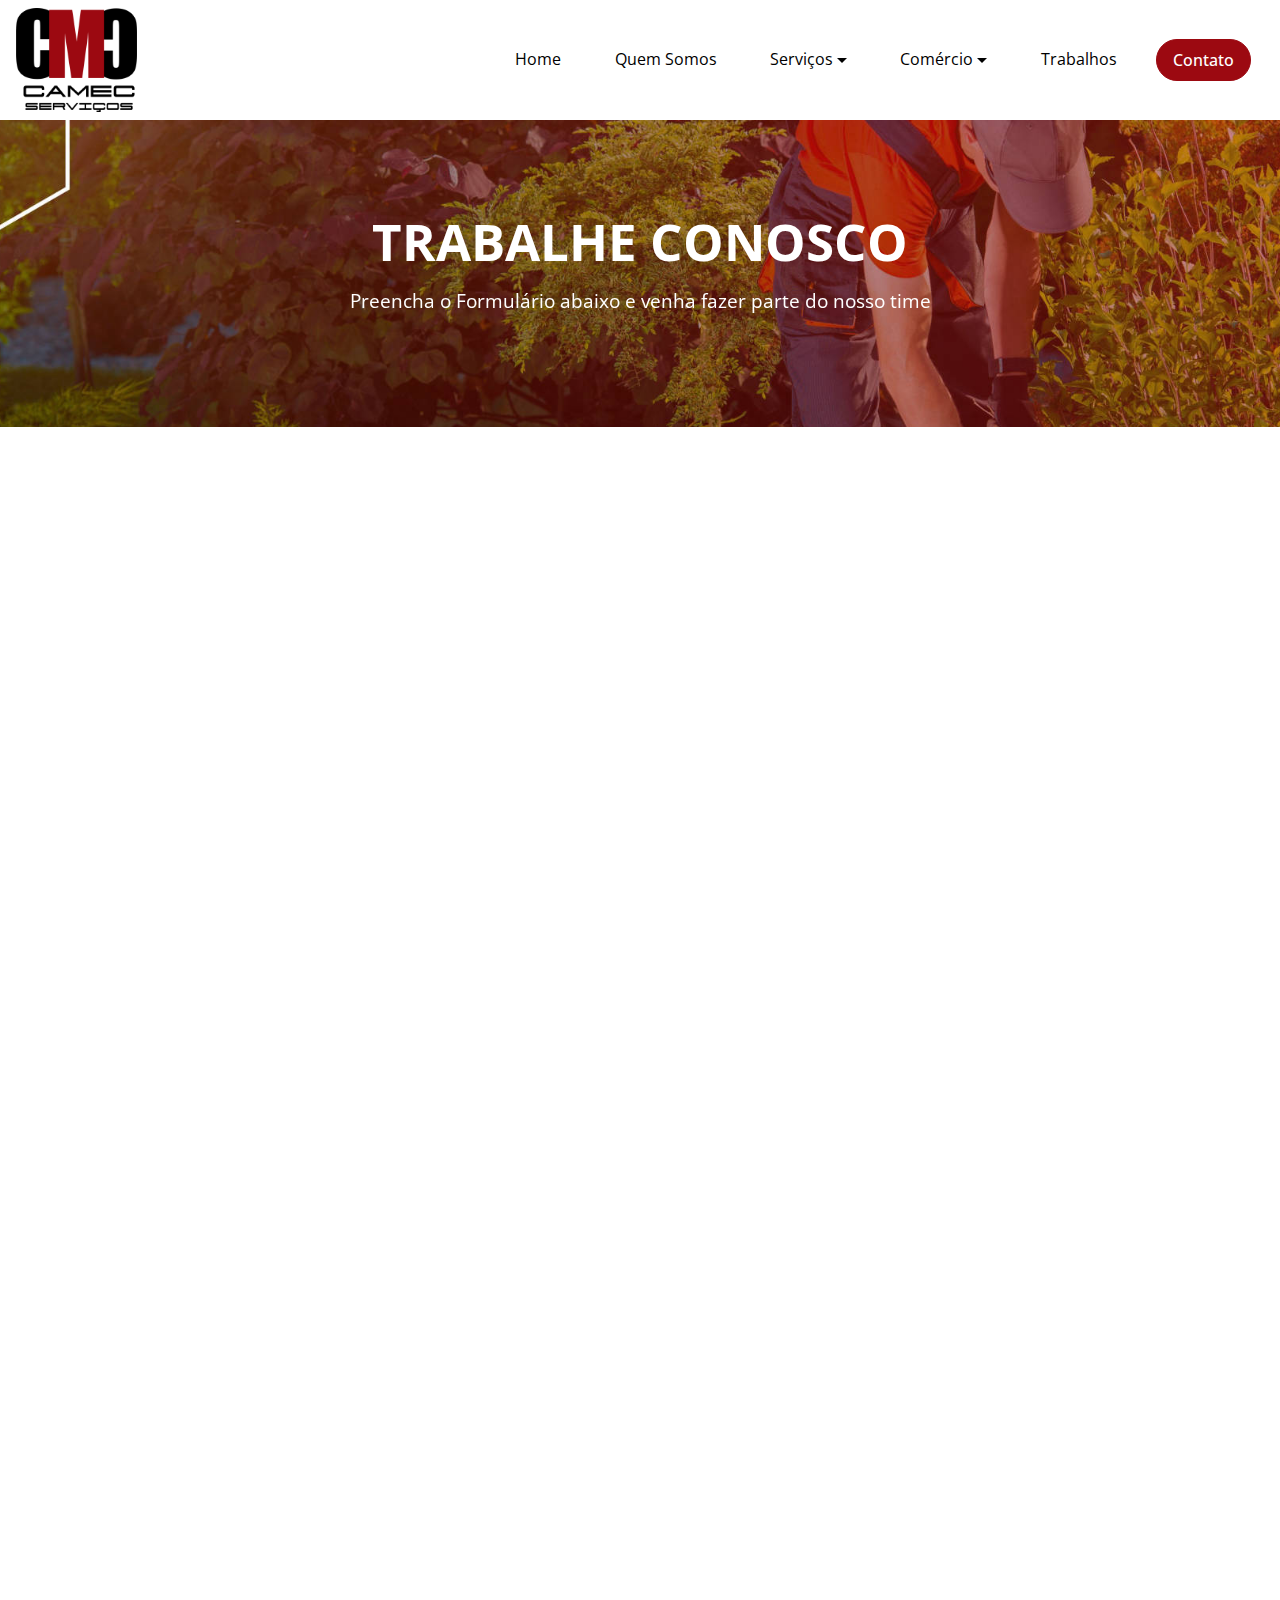
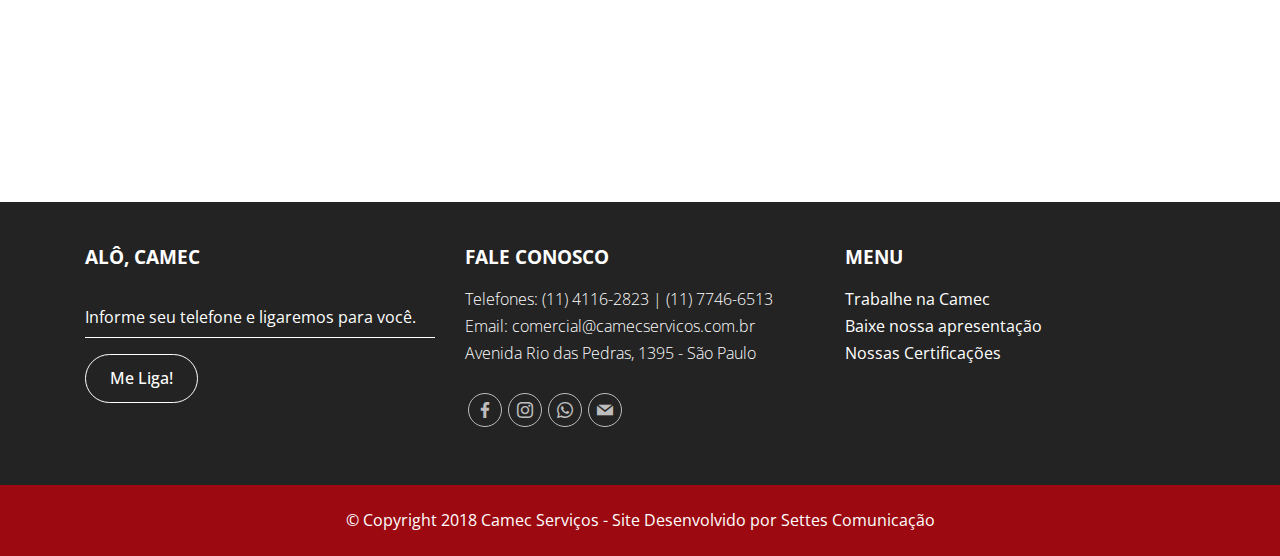
<file: page1.html>
<!DOCTYPE html>
<html >
<head>
  <!-- Site made with Mobirise Website Builder v4.8.1, https://mobirise.com -->
  <meta charset="UTF-8">
  <meta http-equiv="X-UA-Compatible" content="IE=edge">
  <meta name="generator" content="Mobirise v4.8.1, mobirise.com">
  <meta name="viewport" content="width=device-width, initial-scale=1, minimum-scale=1">
  <link rel="shortcut icon" href="assets/images/logo-camec-vermelho-rgb-164x141.png" type="image/x-icon">
  <meta name="description" content="">
  <title>Trabalhe Conosco</title>
  <link rel="stylesheet" href="assets/soundcloud-plugin/style.css">
  <link rel="stylesheet" href="assets/bootstrap/css/bootstrap.min.css">
  <link rel="stylesheet" href="assets/bootstrap/css/bootstrap-grid.min.css">
  <link rel="stylesheet" href="assets/bootstrap/css/bootstrap-reboot.min.css">
  <link rel="stylesheet" href="assets/dropdown/css/style.css">
  <link rel="stylesheet" href="assets/socicon/css/styles.css">
  <link rel="stylesheet" href="assets/theme/css/style.css">
  <link rel="stylesheet" href="assets/mobirise/css/mbr-additional.css" type="text/css">
  
  
  
</head>
<body>
  <section class="menu cid-r0fZCvUJOX" once="menu" id="menu2-z">

    
    

    <nav class="navbar navbar-dropdown navbar-fixed-top navbar-expand-lg">
        <div class="navbar-brand">
            <span class="navbar-logo">
                <a href="#top">
                    <img src="assets/images/logo-camec-vermelho-rgb-164x141.png" alt="Camec Serviços" title="" style="height: 6.5rem;">
                </a>
            </span>
            
        </div>
        <button class="navbar-toggler" type="button" data-toggle="collapse" data-target="#navbarSupportedContent" aria-controls="navbarNavAltMarkup" aria-expanded="false" aria-label="Toggle navigation">
            <div class="hamburger">
                <span></span>
                <span></span>
                <span></span>
                <span></span>
            </div>
        </button>
      <div class="collapse navbar-collapse" id="navbarSupportedContent">
            <ul class="navbar-nav nav-dropdown" data-app-modern-menu="true"><li class="nav-item">
                    <a class="nav-link link text-black display-4" href="index.html">
                        Home
                    </a>
                </li><li class="nav-item"><a class="nav-link link text-black display-4" href="index.html#features2-e">
                        Quem Somos</a></li>
                <li class="nav-item dropdown open">
                    <a class="nav-link link text-black dropdown-toggle display-4" href="https://mobirise.com" data-toggle="dropdown-submenu" aria-expanded="true">
                        Serviços
                    </a><div class="dropdown-menu"><a class="text-black dropdown-item display-4" href="https://mobirise.com">Jardinagem e Paisagismo</a><a class="text-black dropdown-item display-4" href="https://mobirise.com">Elétrica</a><a class="text-black dropdown-item display-4" href="https://mobirise.com">Iluminação</a><a class="text-black dropdown-item display-4" href="https://mobirise.com">Pintura em Geral</a><a class="text-black dropdown-item display-4" href="https://mobirise.com">Construções e Reformas</a><a class="text-black dropdown-item display-4" href="https://mobirise.com">Pisos e Revestimentos</a><a class="text-black dropdown-item display-4" href="https://mobirise.com">Comunicação Visual</a><a class="text-black dropdown-item display-4" href="https://mobirise.com">Telhados e Impermeabilizações</a><a class="text-black dropdown-item display-4" href="https://mobirise.com">Serralheria</a><a class="text-black dropdown-item display-4" href="https://mobirise.com">Vidraçaria</a><a class="text-black dropdown-item display-4" href="https://mobirise.com">AVCB</a><a class="text-black dropdown-item display-4" href="https://mobirise.com">SPDA</a></div>
                </li>
                <li class="nav-item dropdown">
                    <a class="nav-link link text-black dropdown-toggle display-4" href="https://mobirise.com" data-toggle="dropdown-submenu" aria-expanded="false">
                        Comércio</a><div class="dropdown-menu"><a class="text-black dropdown-item display-4" href="https://mobirise.com">Produtos para Jardinagem</a><a class="text-black dropdown-item display-4" href="https://mobirise.com">Materiais Elétricos</a><a class="text-black dropdown-item display-4" href="https://mobirise.com">Materiais de Construção</a><a class="text-black dropdown-item display-4" href="https://mobirise.com">Materiais Hidráulicos</a><a class="text-black dropdown-item display-4" href="https://mobirise.com">Máquinas e Ferramentas</a><a class="text-black dropdown-item display-4" href="https://mobirise.com">Iluminação em LED</a><a class="text-black dropdown-item display-4" href="https://mobirise.com">Tintas e Acessórios</a><a class="text-black dropdown-item display-4" href="https://mobirise.com">Ferragens</a><a class="text-black dropdown-item display-4" href="https://mobirise.com">Produtos em Geral</a></div>
                </li>
                <li class="nav-item">
                    <a class="nav-link link text-black display-4" href="index.html#instagram-feed-block-f">
                        Trabalhos</a>
                </li></ul>
            
            <div class="navbar-buttons mbr-section-btn"><a class="btn btn-sm btn-primary display-4" href="index.html#form1-7">
                  Contato</a></div>
      </div>
    </nav>
</section>

<section class="info7 cid-r2Cyb4onai mbr-parallax-background" id="info7-13">

    

    
    <div class="container">
        <div class="row justify-content-center">
            <div class="col-12 col-md-12 align-center">
                <h2 class="mbr-section-title align-left mbr-fonts-style mbr-bold mbr-white display-1"><br>TRABALHE CONOSCO</h2>
                <h3 class="mbr-section-subtitle align-left mbr-fonts-style mbr-white pt-2 display-5">Preencha o Formulário abaixo e venha fazer parte do nosso time</h3>
                
            </div>
        </div>
    </div>
</section>

<div id="custom-html-14" custom-code="true" data-rv-view="56"><div align="center">
<br>
<br>
<iframe src="https://docs.google.com/forms/d/e/1FAIpQLSdWE-Bkk9eEP9ww_ufwA1k1c_EaohSGCzQGKqgLxvWF-KG6cg/viewform?embedded=true" width="700" height="1296" frameborder="0" marginheight="0" marginwidth="0">Carregando…</iframe>
<br>
<br>
</div></div>

<section class="footer4 cid-r0g1ilGVDx" id="footer3-10">

    

    

    <div class="container">
        <div class="row content mbr-white justify-content-center">
            <div class="col-lg-4 col-md-12 mb-md-4">
                <h2 class="mb-4 footer-main-title mbr-fonts-style display-5"><strong>ALÔ, CAMEC</strong></h2>
                <div class="media-container-column" data-form-type="formoid">
                    <div data-form-alert="" hidden="" class="align-center">Obrigado! Retornaremos em breve.</div>

                    <form class="form-inline" action="https://mobirise.com/" method="post" data-form-title="Mobirise Form">
                        <input type="hidden" value="4+XNzokdYpHypBymxojH9EG5CjP8Ena2q+uF+5yLm90OuQHQ+sw/5GLFprH8KTHBaLMmAB4n5kKL1iXsWYaVs3PLjWEzk9eATY974wVVSEUUOzMRUSZ9+mB3X8HoJkft" data-form-email="true">
                        <div class="form-group">
                            <input type="email" class="form-control input-sm input-inverse my-2" name="email" required="" data-form-field="Email" placeholder="Informe seu telefone e ligaremos para você." id="email-footer3-10">
                        </div>
                        <div class="input-group-btn mx-0 my-2"><button href="" class="btn btn-white-outline m-0 display-4" type="submit" role="button">Me Liga!</button></div>
                    </form>
                </div>
                
            </div>

            <div class="col-md-6 col-lg-4">
                <h3 class="mb-4 mbr-fonts-style footer-title display-5"><strong>
                    FALE CONOSCO</strong></h3>
                <div class="mbr-footer-list mbr-fonts-style display-4">
                    <ul class="list">
                        <li>Telefones: (11) 4116-2823 | (11) 7746-6513</li>
                        <li>Email: comercial@camecservicos.com.br</li>
                        <li>Avenida Rio das Pedras, 1395
 - São Paulo</li>
                    </ul>
                </div>
                <div class="social-list pl-0 mb-0">
                    <div class="soc-item">
                        <a href="https://www.facebook.com/camecengenharia" target="_blank">
                            <span class="mbr-iconfont mbr-iconfont-social socicon-facebook socicon"></span>
                        </a>
                    </div>
                    <div class="soc-item">
                        <a href="https://www.instagram.com/cmcservicos" target="_blank">
                            <span class="mbr-iconfont mbr-iconfont-social socicon-instagram socicon"></span>
                        </a>
                    </div>
                    <div class="soc-item">
                        <a href="tel:+5511959840001">
                            <span class="mbr-iconfont mbr-iconfont-social socicon-whatsapp socicon"></span>
                        </a>
                    </div>
                    <div class="soc-item">
                        <a href="mailto:comercial@camecservicos.com.br">
                            <span class="mbr-iconfont mbr-iconfont-social socicon-mail socicon"></span>
                        </a>
                    </div>
                    
                    
                </div>
            </div>
            <div class="col-md-6 col-lg-4">
                <h3 class="mb-4 footer-title mbr-fonts-style display-5"><strong>
                    MENU</strong></h3>
                <div class="mbr-footer-list mbr-fonts-style display-4">
                    <ul class="list">
                        <li><a href="page1.html" class="text-white">Trabalhe na Camec</a></li>
                        <li><a href="assets/files/CAMEC%20-%20Apresenta%C3%A7%C3%A3o%20Institucional.pdf" class="text-white">Baixe nossa apresentação</a></li>
                        <li><a href="page2.html" class="text-white">Nossas Certificações</a></li>
                    </ul>
                </div>
            </div>
            
        </div>
    </div>
</section>

<section once="footers" class="cid-r0g1jf6VRy" id="footer1-11">

    

    

    <div class="container">
        <div class="media-container-row align-center justify-content-center align-items-center">
            <div class="section-text m-2">
                <p class="mbr-text mbr-black mb-0 mbr-fonts-style display-7">© Copyright 2018 Camec Serviços - Site Desenvolvido por <a href="http://www.settes.com.br" target="_blank" class="text-white">Settes Comunicação</a></p>
            </div>
            
        </div>
    </div>
</section>


  <script src="assets/web/assets/jquery/jquery.min.js"></script>
  <script src="assets/popper/popper.min.js"></script>
  <script src="assets/bootstrap/js/bootstrap.min.js"></script>
  <script src="assets/smoothscroll/smooth-scroll.js"></script>
  <script src="assets/dropdown/js/script.min.js"></script>
  <script src="assets/touchswipe/jquery.touch-swipe.min.js"></script>
  <script src="assets/parallax/jarallax.min.js"></script>
  <script src="assets/theme/js/script.js"></script>
  <script src="assets/formoid/formoid.min.js"></script>
  
  
</body>
</html>
</file>
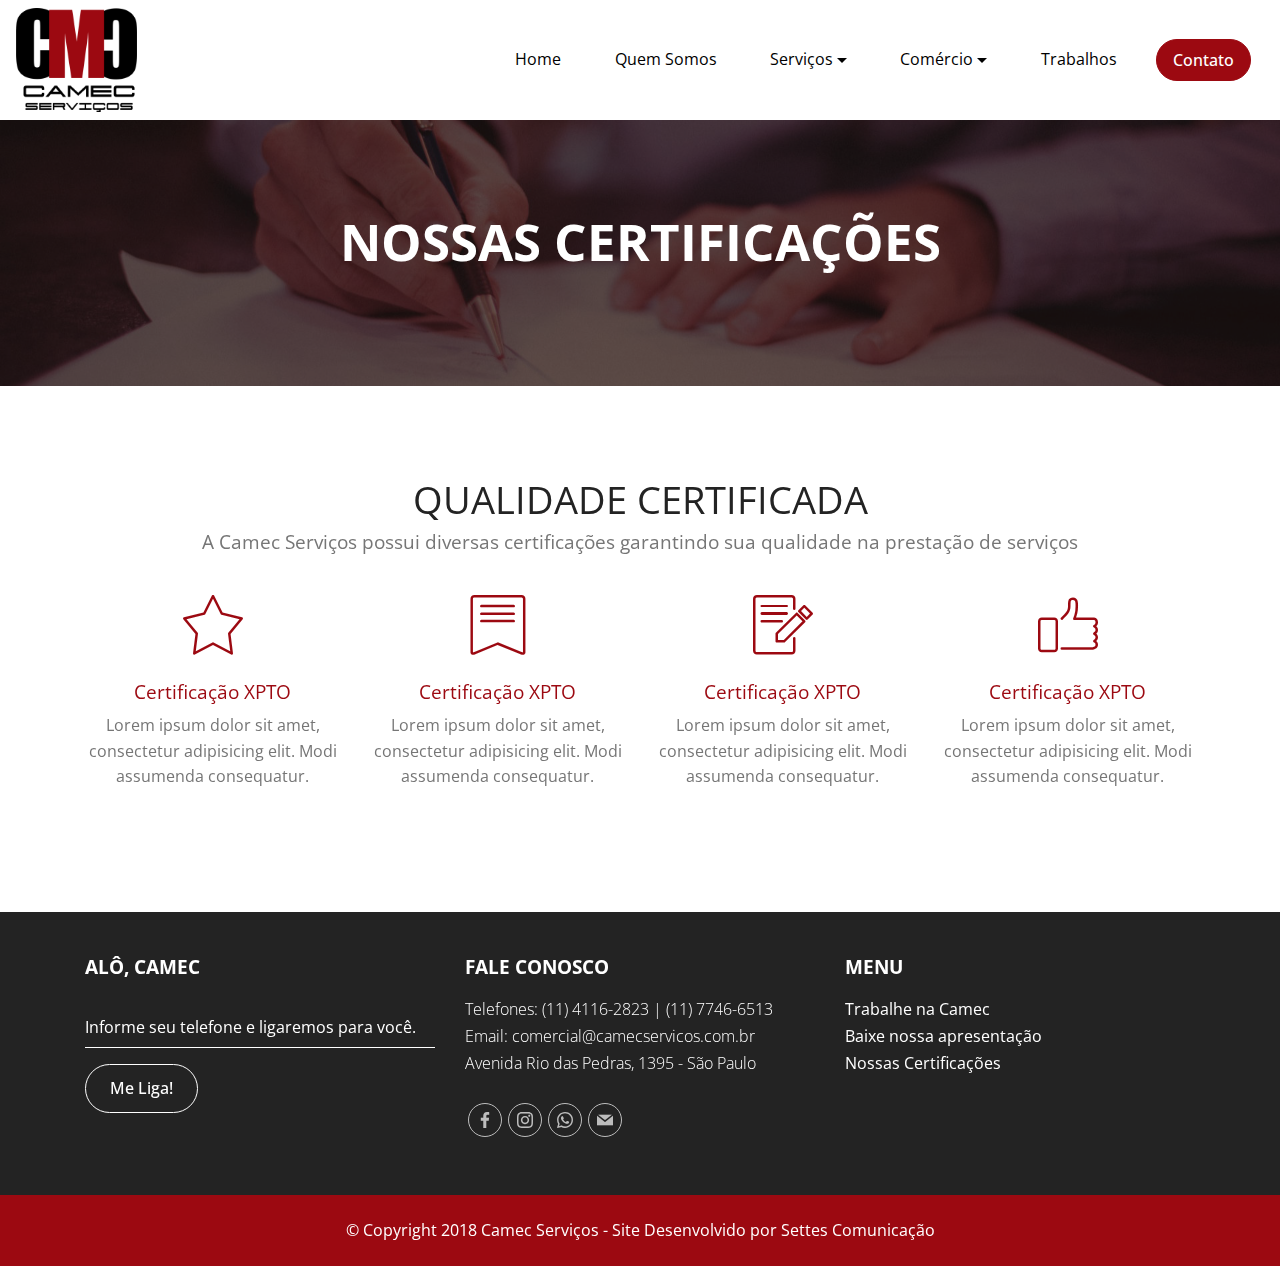
<file: page2.html>
<!DOCTYPE html>
<html >
<head>
  <!-- Site made with Mobirise Website Builder v4.8.1, https://mobirise.com -->
  <meta charset="UTF-8">
  <meta http-equiv="X-UA-Compatible" content="IE=edge">
  <meta name="generator" content="Mobirise v4.8.1, mobirise.com">
  <meta name="viewport" content="width=device-width, initial-scale=1, minimum-scale=1">
  <link rel="shortcut icon" href="assets/images/logo-camec-vermelho-rgb-164x141.png" type="image/x-icon">
  <meta name="description" content="">
  <title>Nossas Certificações</title>
  <link rel="stylesheet" href="assets/web/assets/mobirise-icons/mobirise-icons.css">
  <link rel="stylesheet" href="assets/soundcloud-plugin/style.css">
  <link rel="stylesheet" href="assets/bootstrap/css/bootstrap.min.css">
  <link rel="stylesheet" href="assets/bootstrap/css/bootstrap-grid.min.css">
  <link rel="stylesheet" href="assets/bootstrap/css/bootstrap-reboot.min.css">
  <link rel="stylesheet" href="assets/dropdown/css/style.css">
  <link rel="stylesheet" href="assets/socicon/css/styles.css">
  <link rel="stylesheet" href="assets/theme/css/style.css">
  <link rel="stylesheet" href="assets/mobirise/css/mbr-additional.css" type="text/css">
  
  
  
</head>
<body>
  <section class="menu cid-r2CJNCb8RS" once="menu" id="menu2-15">

    
    

    <nav class="navbar navbar-dropdown navbar-fixed-top navbar-expand-lg">
        <div class="navbar-brand">
            <span class="navbar-logo">
                <a href="#top">
                    <img src="assets/images/logo-camec-vermelho-rgb-164x141.png" alt="Camec Serviços" title="" style="height: 6.5rem;">
                </a>
            </span>
            
        </div>
        <button class="navbar-toggler" type="button" data-toggle="collapse" data-target="#navbarSupportedContent" aria-controls="navbarNavAltMarkup" aria-expanded="false" aria-label="Toggle navigation">
            <div class="hamburger">
                <span></span>
                <span></span>
                <span></span>
                <span></span>
            </div>
        </button>
      <div class="collapse navbar-collapse" id="navbarSupportedContent">
            <ul class="navbar-nav nav-dropdown" data-app-modern-menu="true"><li class="nav-item">
                    <a class="nav-link link text-black display-4" href="index.html">
                        Home
                    </a>
                </li><li class="nav-item"><a class="nav-link link text-black display-4" href="index.html#features2-e">
                        Quem Somos</a></li>
                <li class="nav-item dropdown open">
                    <a class="nav-link link text-black dropdown-toggle display-4" href="https://mobirise.com" data-toggle="dropdown-submenu" aria-expanded="true">
                        Serviços
                    </a><div class="dropdown-menu"><a class="text-black dropdown-item display-4" href="https://mobirise.com">Jardinagem e Paisagismo</a><a class="text-black dropdown-item display-4" href="https://mobirise.com">Elétrica</a><a class="text-black dropdown-item display-4" href="https://mobirise.com">Iluminação</a><a class="text-black dropdown-item display-4" href="https://mobirise.com">Pintura em Geral</a><a class="text-black dropdown-item display-4" href="https://mobirise.com">Construções e Reformas</a><a class="text-black dropdown-item display-4" href="https://mobirise.com">Pisos e Revestimentos</a><a class="text-black dropdown-item display-4" href="https://mobirise.com">Comunicação Visual</a><a class="text-black dropdown-item display-4" href="https://mobirise.com">Telhados e Impermeabilizações</a><a class="text-black dropdown-item display-4" href="https://mobirise.com">Serralheria</a><a class="text-black dropdown-item display-4" href="https://mobirise.com">Vidraçaria</a><a class="text-black dropdown-item display-4" href="https://mobirise.com">AVCB</a><a class="text-black dropdown-item display-4" href="https://mobirise.com">SPDA</a></div>
                </li>
                <li class="nav-item dropdown">
                    <a class="nav-link link text-black dropdown-toggle display-4" href="https://mobirise.com" data-toggle="dropdown-submenu" aria-expanded="false">
                        Comércio</a><div class="dropdown-menu"><a class="text-black dropdown-item display-4" href="https://mobirise.com">Produtos para Jardinagem</a><a class="text-black dropdown-item display-4" href="https://mobirise.com">Materiais Elétricos</a><a class="text-black dropdown-item display-4" href="https://mobirise.com">Materiais de Construção</a><a class="text-black dropdown-item display-4" href="https://mobirise.com">Materiais Hidráulicos</a><a class="text-black dropdown-item display-4" href="https://mobirise.com">Máquinas e Ferramentas</a><a class="text-black dropdown-item display-4" href="https://mobirise.com">Iluminação em LED</a><a class="text-black dropdown-item display-4" href="https://mobirise.com">Tintas e Acessórios</a><a class="text-black dropdown-item display-4" href="https://mobirise.com">Ferragens</a><a class="text-black dropdown-item display-4" href="https://mobirise.com">Produtos em Geral</a></div>
                </li>
                <li class="nav-item">
                    <a class="nav-link link text-black display-4" href="index.html#instagram-feed-block-f">
                        Trabalhos</a>
                </li></ul>
            
            <div class="navbar-buttons mbr-section-btn"><a class="btn btn-sm btn-primary display-4" href="index.html#form1-7">
                  Contato</a></div>
      </div>
    </nav>
</section>

<section class="info7 cid-r2CJNDij1o mbr-parallax-background" id="info7-16">

    

    <div class="mbr-overlay" style="opacity: 0.7; background-color: rgb(32, 0, 0);">
    </div>
    <div class="container">
        <div class="row justify-content-center">
            <div class="col-12 col-md-12 align-center">
                <h2 class="mbr-section-title align-left mbr-fonts-style mbr-bold mbr-white display-1"><br>NOSSAS CERTIFICAÇÕES</h2>
                
                
            </div>
        </div>
    </div>
</section>

<section class="features3 cid-r2CKnvckAr" id="features3-1a">
    
    

    
    <div class="container">
        <h2 class="mbr-section-title align-center mbr-fonts-style display-2">
            QUALIDADE CERTIFICADA</h2>
        <h3 class="mbr-section-subtitle display-5 align-center mbr-fonts-style">
            A Camec Serviços possui diversas certificações garantindo sua qualidade na prestação de serviços</h3>
        <div class="row justify-content-center pt-3">
            <div class="card p-3 col-12 col-md-6 col-xl-3 col-lg-3">
                <div class="card-wrap">
                    <div class="card-img pb-4 align-center">
                        <span class="mbr-iconfont mbri-star"></span>
                    </div>
                    <div class="card-box">
                        <h4 class="card-title mbr-fonts-style align-center display-5">
                            Certificação XPTO</h4>
                        <p class="mbr-text mbr-fonts-style align-center display-7">
                            Lorem ipsum dolor sit amet, consectetur adipisicing elit. Modi assumenda consequatur.           
                        </p>
                    </div>
                </div>
            </div>

            <div class="card p-3 col-12 col-md-6 col-xl-3 col-lg-3">
                <div class="card-wrap">
                    <div class="card-img pb-4 align-center">
                        <span class="mbr-iconfont mbri-bookmark"></span>
                    </div>
                    <div class="card-box">
                        <h4 class="card-title mbr-fonts-style align-center display-5">Certificação XPTO</h4>
                        <p class="mbr-text mbr-fonts-style align-center display-7">
                           Lorem ipsum dolor sit amet, consectetur adipisicing elit. Modi assumenda consequatur.
                        </p>
                    </div>
                </div>
            </div>

            <div class="card p-3 col-12 col-md-6 col-xl-3 col-lg-3">
                <div class="card-wrap">
                    <div class="card-img pb-4 align-center">
                        <span class="mbr-iconfont mbri-edit"></span>
                    </div>
                    <div class="card-box">
                        <h4 class="card-title mbr-fonts-style align-center display-5">Certificação XPTO</h4>
                        <p class="mbr-text mbr-fonts-style align-center display-7">
                            Lorem ipsum dolor sit amet, consectetur adipisicing elit. Modi assumenda consequatur.
                        </p>
                    </div>
                </div>
            </div>

            <div class="card p-3 col-12 col-md-6 col-xl-3 col-lg-3">
                <div class="card-wrap">
                    <div class="card-img pb-4 align-center">
                        <span class="mbr-iconfont mbri-like"></span>
                    </div>
                    <div class="card-box">
                        <h4 class="card-title mbr-fonts-style align-center display-5">Certificação XPTO</h4>
                        <p class="mbr-text mbr-fonts-style align-center display-7">
                            Lorem ipsum dolor sit amet, consectetur adipisicing elit. Modi assumenda consequatur.
                        </p>
                    </div>
                </div>
            </div>
        </div>
    </div>
</section>

<section class="footer4 cid-r2CJNEDaNS" id="footer3-18">

    

    

    <div class="container">
        <div class="row content mbr-white justify-content-center">
            <div class="col-lg-4 col-md-12 mb-md-4">
                <h2 class="mb-4 footer-main-title mbr-fonts-style display-5"><strong>ALÔ, CAMEC</strong></h2>
                <div class="media-container-column" data-form-type="formoid">
                    <div data-form-alert="" hidden="" class="align-center">Obrigado! Retornaremos em breve.</div>

                    <form class="form-inline" action="https://mobirise.com/" method="post" data-form-title="Mobirise Form">
                        <input type="hidden" value="H+cRVFzVOYxBo/cKdHkcyASBEebtqBmezKnz51iZty8Vk1S+cJXy7s6aZm31ke/CfIo5QLinFNW3XsjQWYcu578qF8mRj6tZxQQ7Y/EHuQI8q8eIkSAN0RFX4X4fqgSZ" data-form-email="true">
                        <div class="form-group">
                            <input type="email" class="form-control input-sm input-inverse my-2" name="email" required="" data-form-field="Email" placeholder="Informe seu telefone e ligaremos para você." id="email-footer3-18">
                        </div>
                        <div class="input-group-btn mx-0 my-2"><button href="" class="btn btn-white-outline m-0 display-4" type="submit" role="button">Me Liga!</button></div>
                    </form>
                </div>
                
            </div>

            <div class="col-md-6 col-lg-4">
                <h3 class="mb-4 mbr-fonts-style footer-title display-5"><strong>
                    FALE CONOSCO</strong></h3>
                <div class="mbr-footer-list mbr-fonts-style display-4">
                    <ul class="list">
                        <li>Telefones: (11) 4116-2823 | (11) 7746-6513</li>
                        <li>Email: comercial@camecservicos.com.br</li>
                        <li>Avenida Rio das Pedras, 1395
 - São Paulo</li>
                    </ul>
                </div>
                <div class="social-list pl-0 mb-0">
                    <div class="soc-item">
                        <a href="https://www.facebook.com/camecengenharia" target="_blank">
                            <span class="mbr-iconfont mbr-iconfont-social socicon-facebook socicon"></span>
                        </a>
                    </div>
                    <div class="soc-item">
                        <a href="https://www.instagram.com/cmcservicos" target="_blank">
                            <span class="mbr-iconfont mbr-iconfont-social socicon-instagram socicon"></span>
                        </a>
                    </div>
                    <div class="soc-item">
                        <a href="tel:+5511959840001">
                            <span class="mbr-iconfont mbr-iconfont-social socicon-whatsapp socicon"></span>
                        </a>
                    </div>
                    <div class="soc-item">
                        <a href="mailto:comercial@camecservicos.com.br">
                            <span class="mbr-iconfont mbr-iconfont-social socicon-mail socicon"></span>
                        </a>
                    </div>
                    
                    
                </div>
            </div>
            <div class="col-md-6 col-lg-4">
                <h3 class="mb-4 footer-title mbr-fonts-style display-5"><strong>
                    MENU</strong></h3>
                <div class="mbr-footer-list mbr-fonts-style display-4">
                    <ul class="list">
                        <li><a href="page1.html" class="text-white">Trabalhe na Camec</a></li>
                        <li><a href="assets/files/CAMEC%20-%20Apresenta%C3%A7%C3%A3o%20Institucional.pdf" class="text-white">Baixe nossa apresentação</a></li>
                        <li><a href="page2.html" class="text-white">Nossas Certificações</a></li>
                    </ul>
                </div>
            </div>
            
        </div>
    </div>
</section>

<section once="footers" class="cid-r2CJNFTDia" id="footer1-19">

    

    

    <div class="container">
        <div class="media-container-row align-center justify-content-center align-items-center">
            <div class="section-text m-2">
                <p class="mbr-text mbr-black mb-0 mbr-fonts-style display-7">© Copyright 2018 Camec Serviços - Site Desenvolvido por <a href="http://www.settes.com.br" target="_blank" class="text-white">Settes Comunicação</a></p>
            </div>
            
        </div>
    </div>
</section>


  <script src="assets/web/assets/jquery/jquery.min.js"></script>
  <script src="assets/popper/popper.min.js"></script>
  <script src="assets/bootstrap/js/bootstrap.min.js"></script>
  <script src="assets/dropdown/js/script.min.js"></script>
  <script src="assets/smoothscroll/smooth-scroll.js"></script>
  <script src="assets/touchswipe/jquery.touch-swipe.min.js"></script>
  <script src="assets/parallax/jarallax.min.js"></script>
  <script src="assets/theme/js/script.js"></script>
  <script src="assets/formoid/formoid.min.js"></script>
  
  
</body>
</html>
</file>
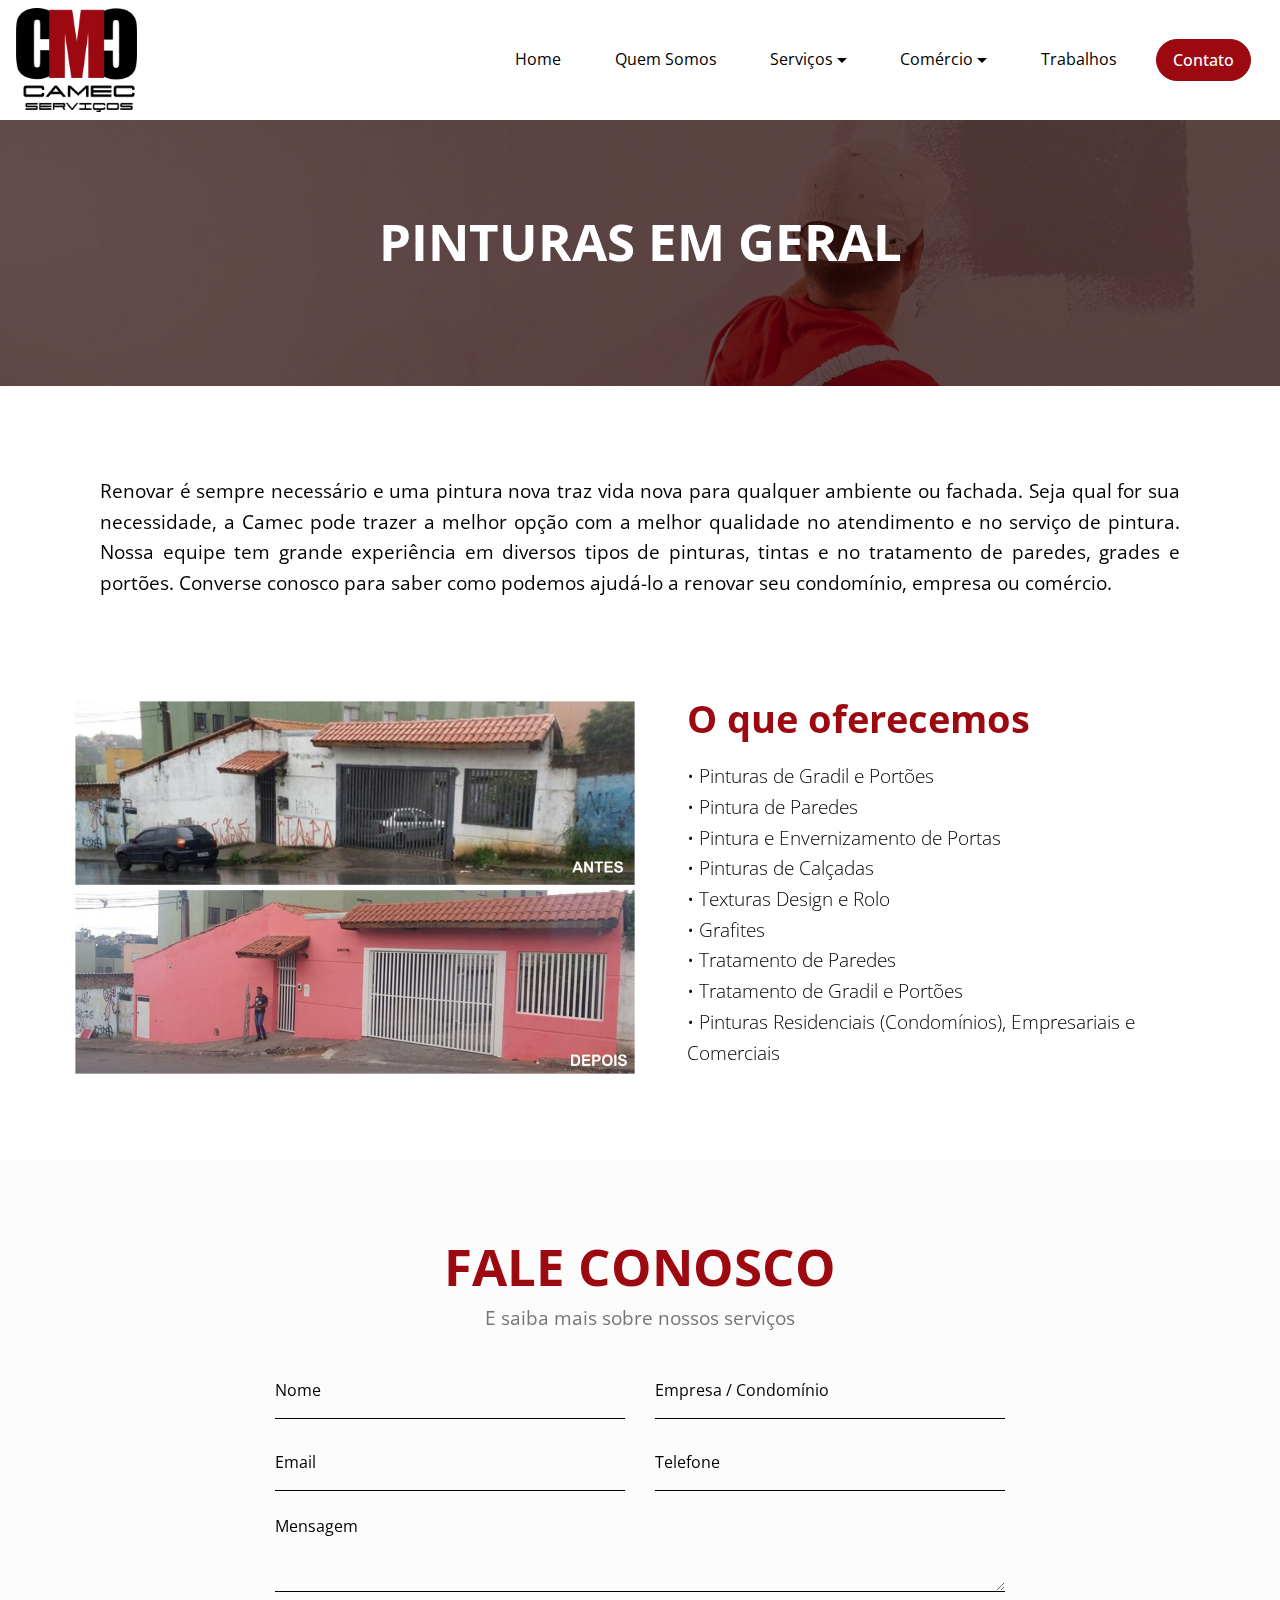
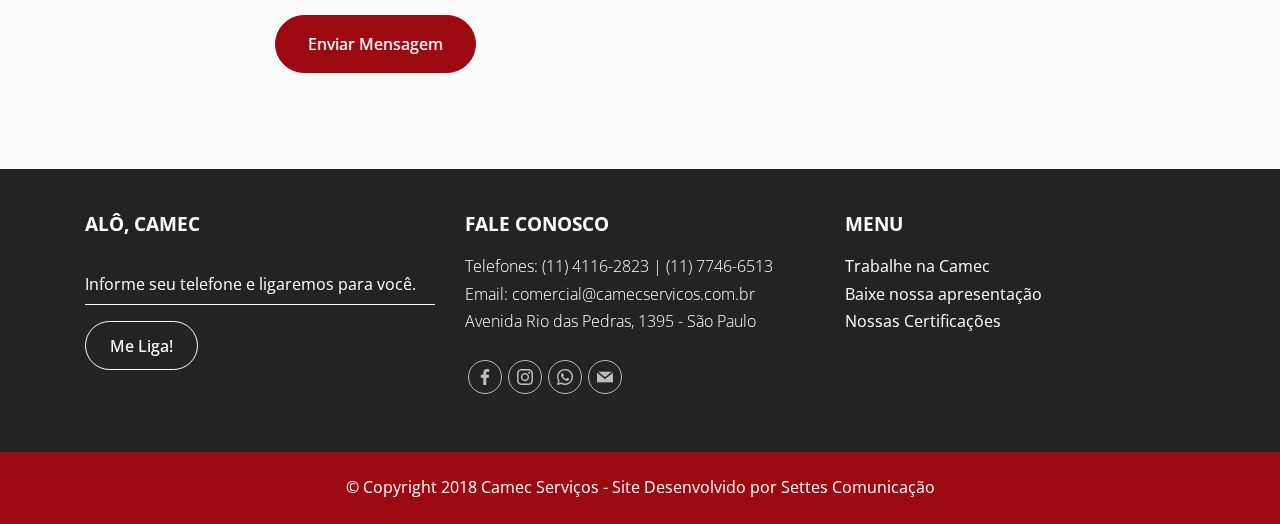
<file: pinturas.html>
<!DOCTYPE html>
<html >
<head>
  <!-- Site made with Mobirise Website Builder v4.8.1, https://mobirise.com -->
  <meta charset="UTF-8">
  <meta http-equiv="X-UA-Compatible" content="IE=edge">
  <meta name="generator" content="Mobirise v4.8.1, mobirise.com">
  <meta name="viewport" content="width=device-width, initial-scale=1, minimum-scale=1">
  <link rel="shortcut icon" href="assets/images/logo-camec-vermelho-rgb-164x141.png" type="image/x-icon">
  <meta name="description" content="">
  <title>Pinturas em Geral</title>
  <link rel="stylesheet" href="assets/soundcloud-plugin/style.css">
  <link rel="stylesheet" href="assets/bootstrap/css/bootstrap.min.css">
  <link rel="stylesheet" href="assets/bootstrap/css/bootstrap-grid.min.css">
  <link rel="stylesheet" href="assets/bootstrap/css/bootstrap-reboot.min.css">
  <link rel="stylesheet" href="assets/dropdown/css/style.css">
  <link rel="stylesheet" href="assets/socicon/css/styles.css">
  <link rel="stylesheet" href="assets/theme/css/style.css">
  <link rel="stylesheet" href="assets/mobirise/css/mbr-additional.css" type="text/css">
  
  
  
</head>
<body>
  <section class="menu cid-r3cnxt51Ls" once="menu" id="menu2-1r">

    
    

    <nav class="navbar navbar-dropdown navbar-fixed-top navbar-expand-lg">
        <div class="navbar-brand">
            <span class="navbar-logo">
                <a href="#top">
                    <img src="assets/images/logo-camec-vermelho-rgb-164x141.png" alt="Camec Serviços" title="" style="height: 6.5rem;">
                </a>
            </span>
            
        </div>
        <button class="navbar-toggler" type="button" data-toggle="collapse" data-target="#navbarSupportedContent" aria-controls="navbarNavAltMarkup" aria-expanded="false" aria-label="Toggle navigation">
            <div class="hamburger">
                <span></span>
                <span></span>
                <span></span>
                <span></span>
            </div>
        </button>
      <div class="collapse navbar-collapse" id="navbarSupportedContent">
            <ul class="navbar-nav nav-dropdown" data-app-modern-menu="true"><li class="nav-item">
                    <a class="nav-link link text-black display-4" href="index.html">
                        Home
                    </a>
                </li><li class="nav-item"><a class="nav-link link text-black display-4" href="index.html#features2-e">
                        Quem Somos</a></li>
                <li class="nav-item dropdown">
                    <a class="nav-link link text-black dropdown-toggle display-4" href="servicos.html" data-toggle="dropdown-submenu" aria-expanded="false">
                        Serviços
                    </a><div class="dropdown-menu"><a class="text-black dropdown-item display-4" href="jardinagem.html">Jardinagem e Paisagismo</a><a class="text-black dropdown-item display-4" href="eletrica.html">Elétrica e Iluminação</a><a class="text-black dropdown-item display-4" href="pinturas.html">Pintura em Geral</a><a class="text-black dropdown-item display-4" href="reformas.html">Construções e Reformas</a><a class="text-black dropdown-item display-4" href="reformas.html">Pisos e Revestimentos</a><a class="text-black dropdown-item display-4" href="servicos.html">Comunicação Visual</a><a class="text-black dropdown-item display-4" href="reformas.html">Telhados e Impermeabilizações</a><a class="text-black dropdown-item display-4" href="serralheria.html">Serralheria</a><a class="text-black dropdown-item display-4" href="vidracaria.html">Vidraçaria</a><a class="text-black dropdown-item display-4" href="avcb.html">AVCB</a><a class="text-black dropdown-item display-4" href="servicos.html">SPDA</a></div>
                </li>
                <li class="nav-item dropdown">
                    <a class="nav-link link text-black dropdown-toggle display-4" href="comercio.html" data-toggle="dropdown-submenu" aria-expanded="false">
                        Comércio</a><div class="dropdown-menu"><a class="text-black dropdown-item display-4" href="comercio.html">Produtos para Jardinagem</a><a class="text-black dropdown-item display-4" href="comercio.html">Materiais Elétricos</a><a class="text-black dropdown-item display-4" href="comercio.html">Materiais de Construção</a><a class="text-black dropdown-item display-4" href="comercio.html">Materiais Hidráulicos</a><a class="text-black dropdown-item display-4" href="comercio.html">Máquinas e Ferramentas</a><a class="text-black dropdown-item display-4" href="comercio.html">Iluminação em LED</a><a class="text-black dropdown-item display-4" href="comercio.html">Tintas e Acessórios</a><a class="text-black dropdown-item display-4" href="comercio.html">Ferragens</a><a class="text-black dropdown-item display-4" href="comercio.html">Produtos em Geral</a></div>
                </li>
                <li class="nav-item">
                    <a class="nav-link link text-black display-4" href="index.html#instagram-feed-block-f">
                        Trabalhos</a>
                </li></ul>
            
            <div class="navbar-buttons mbr-section-btn"><a class="btn btn-sm btn-primary display-4" href="index.html#form1-7">
                  Contato</a></div>
      </div>
    </nav>
</section>

<section class="info7 cid-r3cnxuaA9F mbr-parallax-background" id="info7-1s">

    

    <div class="mbr-overlay" style="opacity: 0.7; background-color: rgb(32, 0, 0);">
    </div>
    <div class="container">
        <div class="row justify-content-center">
            <div class="col-12 col-md-12 align-center">
                <h2 class="mbr-section-title align-left mbr-fonts-style mbr-bold mbr-white display-1"><br>PINTURAS EM GERAL</h2>
                
                
            </div>
        </div>
    </div>
</section>

<section class="mbr-section article content1 cid-r3cnxuMnvI" id="content1-1t">
    
     

    <div class="container">
        <div class="media-container-row">
            <div class="col-md-12">
                <p class="mbr-text m-0 mbr-fonts-style mbr-black display-5">Renovar é sempre necessário e uma pintura nova traz vida nova para qualquer ambiente ou fachada. Seja qual for sua necessidade, a Camec pode trazer a melhor opção com a melhor qualidade no atendimento e no serviço de pintura. Nossa equipe tem grande experiência em diversos tipos de pinturas, tintas e no tratamento de paredes, grades e portões. Converse conosco para saber como podemos ajudá-lo a renovar seu condomínio, empresa ou comércio.</p>
            </div>
        </div>
    </div>
</section>

<section class="features2 cid-r3cnxv9OdB" id="features2-1u">

    

    
    <div class="container">
        <div class="row main align-items-center">
            <div class="col-md-6 image-element">
                <div class="img-wrap">
                    <img src="assets/images/pinturas-1000x673.jpg" alt="" title="">
                </div>
            </div>
            <div class="col-md-6 text-element">
                <div class="text-content">
                    
                    <h2 class="mbr-title pt-2 mbr-fonts-style align-center display-2"><strong>
                        O que oferecemos</strong></h2>
                    <div class="mbr-section-text">
                        <p class="mbr-text pt-3 mbr-light mbr-fonts-style align-center display-5">•	Pinturas de Gradil e Portões
<br>•	Pintura de Paredes
<br>•	Pintura e Envernizamento de Portas
<br>•	Pinturas de Calçadas
<br>•	Texturas Design e Rolo
<br>•	Grafites
<br>•	Tratamento de Paredes
<br>•	Tratamento de Gradil e Portões
<br>•	Pinturas Residenciais (Condomínios), Empresariais e Comerciais&nbsp;<br></p>
                    </div>
                    
                </div>
            </div>
        </div>
    </div>          
</section>

<section class="form3 cid-r3cnxvOvcG" id="form3-1v">

    

    
    <div class="container">
        <div class="row justify-content-center">
            <div class="form-1 col-md-10 col-lg-8" data-form-type="formoid">
                <h2 class="mbr-fonts-style mbr-section-title align-center display-1"><strong>
                    FALE CONOSCO</strong></h2>
                <h3 class="mbr-fonts-style mbr-section-subtitle align-center display-5">E saiba mais sobre nossos serviços</h3>

                <form class="mbr-form pt-4" action="https://mobirise.com/" method="post" data-form-title="NOVO CONTATO via site Camec"><input type="hidden" name="email" data-form-email="true" value="FQhG5vVbiB84kvey19xekDz2cpkIdLC4dE7DewYGIoHl81HXYoPYQPVtgyDRN2emD0s8ow8vfUc/ILUiHYT7ENnRivaus//fzTXEaVZZME+zE8LZQhcZ3peWK3I9GGrU">
                    <div data-form-alert="" hidden="">Obrigado! Retornaremos seu contato em breve.</div>
                    <div class="row">
                        <div class="col-lg-6 mb-3" data-for="Nome">
                            <input type="text" class="form-control input" name="Nome" data-form-field="Nome" placeholder="Nome" required="" id="Nome-form3-1v">
                        </div>
                        <div class="col-lg-6 mb-3" data-for="Empresa">
                            <input type="text" class="form-control input" name="Empresa" data-form-field="Empresa" placeholder="Empresa / Condomínio" id="Empresa-form3-1v">
                        </div>
                        <div class="col-lg-6 mb-3" data-for="Email">
                            <input type="Email" class="form-control input" name="Email" data-form-field="Email" placeholder="Email" required="" id="Email-form3-1v">
                        </div>
                        <div class="col-lg-6 mb-3" data-for="Telefone">
                            <input type="text" class="form-control input" name="Telefone" data-form-field="Telefone" placeholder="Telefone" id="Telefone-form3-1v">
                        </div>
                        <div class="col-md-12 mb-2" data-for="Mensagem">
                            <textarea class="form-control input" name="Mensagem" rows="3" data-form-field="Mensagem" placeholder="Mensagem" id="Mensagem-form3-1v"></textarea>
                        </div>
                        <div class="input-group-btn col-md-12 mt-2 align-left"><button href="" type="submit" class="btn btn-form btn-bgr btn-primary display-4">Enviar Mensagem</button></div>
                    </div>
                </form>
            </div>
        </div>
   </div>
</section>

<section class="footer4 cid-r3cnxwqHkz" id="footer3-1w">

    

    

    <div class="container">
        <div class="row content mbr-white justify-content-center">
            <div class="col-lg-4 col-md-12 mb-md-4">
                <h2 class="mb-4 footer-main-title mbr-fonts-style display-5"><strong>ALÔ, CAMEC</strong></h2>
                <div class="media-container-column" data-form-type="formoid">
                    <div data-form-alert="" hidden="" class="align-center">Obrigado! Retornaremos em breve.</div>

                    <form class="form-inline" action="https://mobirise.com/" method="post" data-form-title="Mobirise Form">
                        <input type="hidden" value="fvMT9VvknvZxtALB+/JEyj2hPj1rmQd1txSi3uZpIPt3sl2bdgWz/69ENimXHuLmB6jf9wPXkDYI+O6w7xy/A4DAGVhhqY02WXggWh9jQJGYOmgCxp6OTIkwZayTy39u" data-form-email="true">
                        <div class="form-group">
                            <input type="email" class="form-control input-sm input-inverse my-2" name="email" required="" data-form-field="Email" placeholder="Informe seu telefone e ligaremos para você." id="email-footer3-1w">
                        </div>
                        <div class="input-group-btn mx-0 my-2"><button href="" class="btn btn-white-outline m-0 display-4" type="submit" role="button">Me Liga!</button></div>
                    </form>
                </div>
                
            </div>

            <div class="col-md-6 col-lg-4">
                <h3 class="mb-4 mbr-fonts-style footer-title display-5"><strong>
                    FALE CONOSCO</strong></h3>
                <div class="mbr-footer-list mbr-fonts-style display-4">
                    <ul class="list">
                        <li>Telefones: (11) 4116-2823 | (11) 7746-6513</li>
                        <li>Email: comercial@camecservicos.com.br</li>
                        <li>Avenida Rio das Pedras, 1395
 - São Paulo</li>
                    </ul>
                </div>
                <div class="social-list pl-0 mb-0">
                    <div class="soc-item">
                        <a href="https://www.facebook.com/camecengenharia" target="_blank">
                            <span class="mbr-iconfont mbr-iconfont-social socicon-facebook socicon"></span>
                        </a>
                    </div>
                    <div class="soc-item">
                        <a href="https://www.instagram.com/cmcservicos" target="_blank">
                            <span class="mbr-iconfont mbr-iconfont-social socicon-instagram socicon"></span>
                        </a>
                    </div>
                    <div class="soc-item">
                        <a href="tel:+5511959840001">
                            <span class="mbr-iconfont mbr-iconfont-social socicon-whatsapp socicon"></span>
                        </a>
                    </div>
                    <div class="soc-item">
                        <a href="mailto:comercial@camecservicos.com.br">
                            <span class="mbr-iconfont mbr-iconfont-social socicon-mail socicon"></span>
                        </a>
                    </div>
                    
                    
                </div>
            </div>
            <div class="col-md-6 col-lg-4">
                <h3 class="mb-4 footer-title mbr-fonts-style display-5"><strong>
                    MENU</strong></h3>
                <div class="mbr-footer-list mbr-fonts-style display-4">
                    <ul class="list">
                        <li><a href="trabalheconosco.html" class="text-white">Trabalhe na Camec</a></li>
                        <li><a href="assets/files/CAMEC - Apresentação Institucional.pdf" class="text-white" target="_blank">Baixe nossa apresentação</a></li>
                        <li><a href="certificacoes.html" class="text-white">Nossas Certificações</a></li>
                    </ul>
                </div>
            </div>
            
        </div>
    </div>
</section>

<section once="footers" class="cid-r3cnxxizF7" id="footer1-1x">

    

    

    <div class="container">
        <div class="media-container-row align-center justify-content-center align-items-center">
            <div class="section-text m-2">
                <p class="mbr-text mbr-black mb-0 mbr-fonts-style display-7">© Copyright 2018 Camec Serviços - Site Desenvolvido por <a href="http://www.settes.com.br" target="_blank" class="text-white">Settes Comunicação</a></p>
            </div>
            
        </div>
    </div>
</section>


  <script src="assets/web/assets/jquery/jquery.min.js"></script>
  <script src="assets/popper/popper.min.js"></script>
  <script src="assets/bootstrap/js/bootstrap.min.js"></script>
  <script src="assets/smoothscroll/smooth-scroll.js"></script>
  <script src="assets/dropdown/js/script.min.js"></script>
  <script src="assets/touchswipe/jquery.touch-swipe.min.js"></script>
  <script src="assets/parallax/jarallax.min.js"></script>
  <script src="assets/theme/js/script.js"></script>
  <script src="assets/formoid/formoid.min.js"></script>
  
  
</body>
</html>
</file>
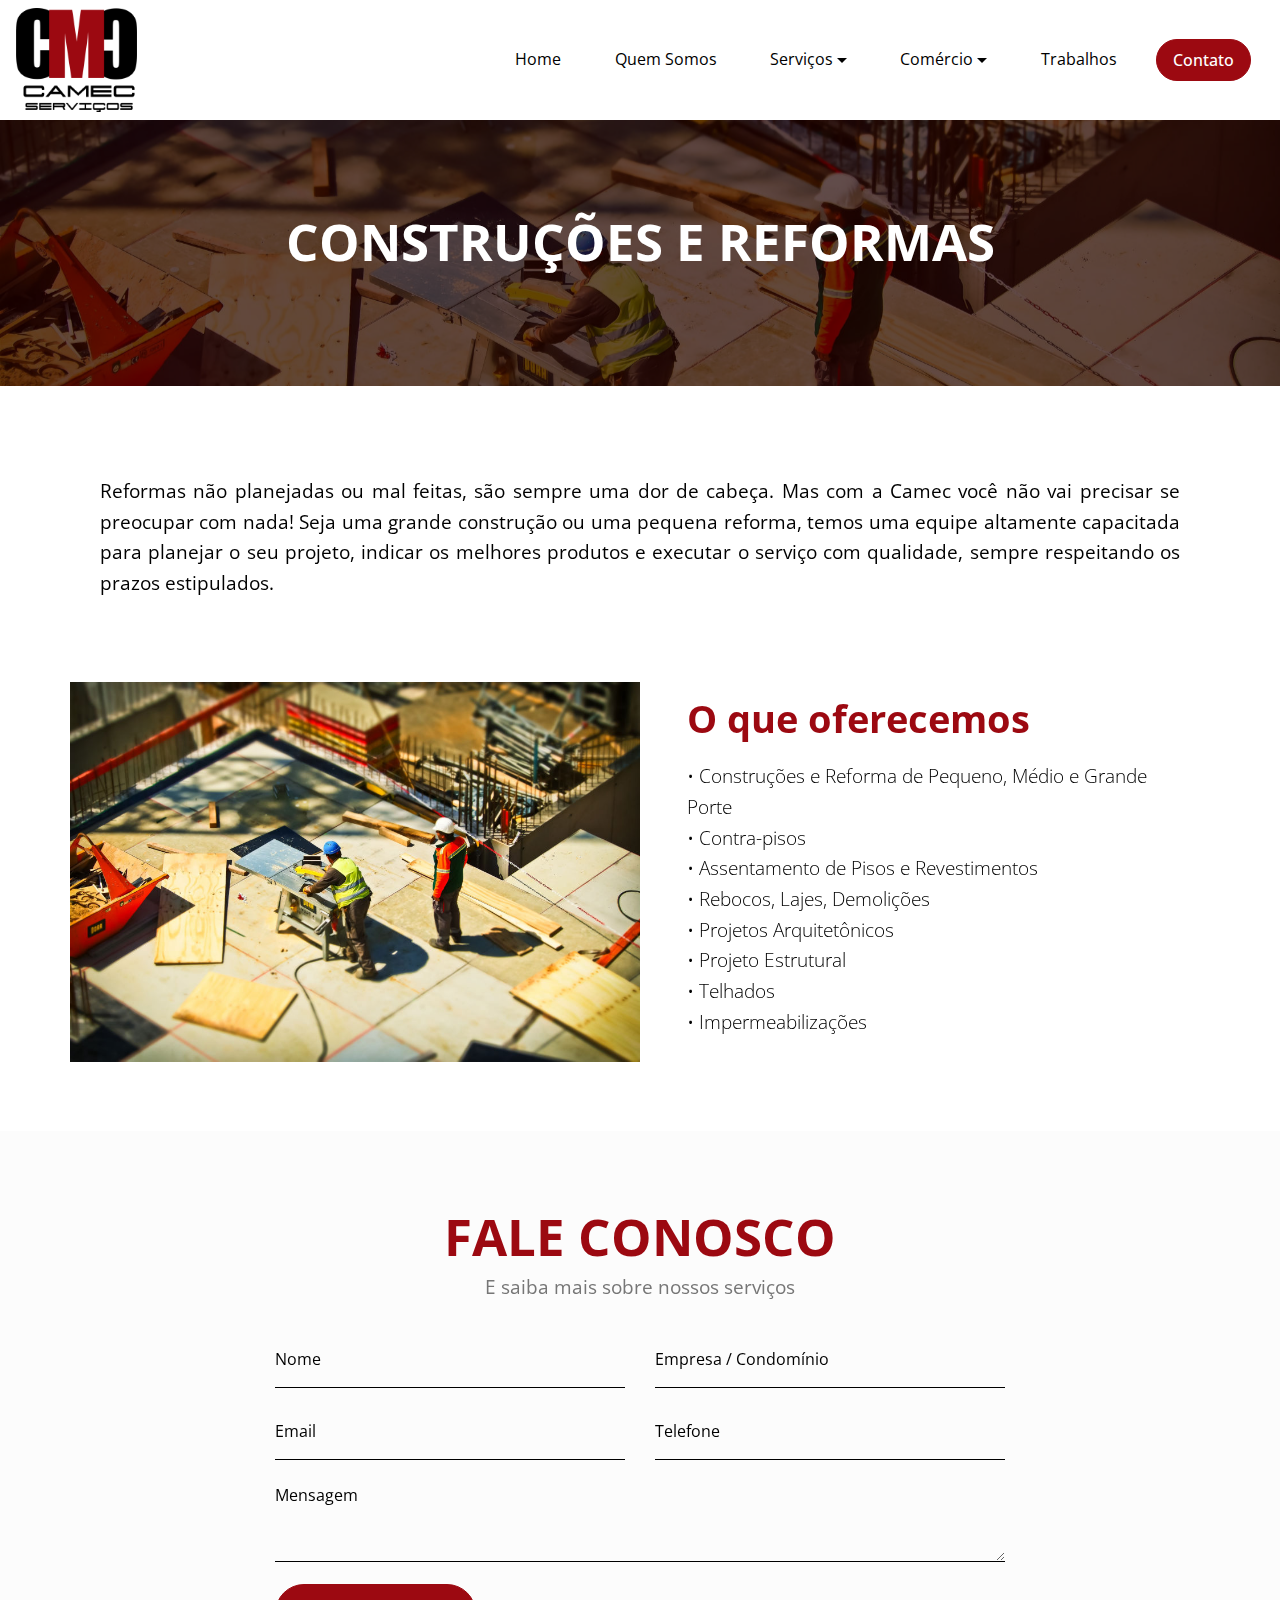
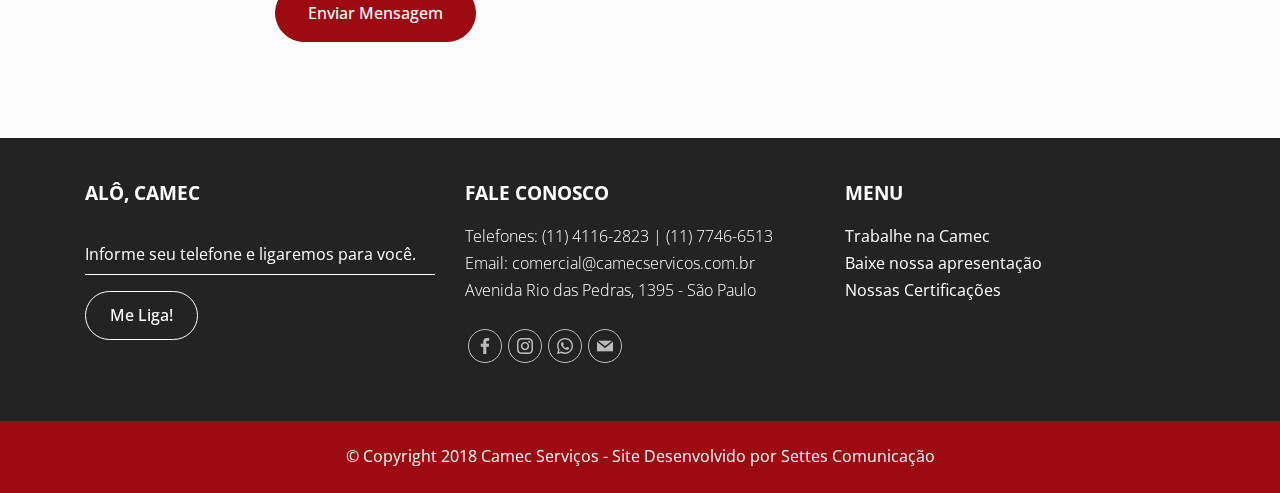
<file: reformas.html>
<!DOCTYPE html>
<html >
<head>
  <!-- Site made with Mobirise Website Builder v4.8.1, https://mobirise.com -->
  <meta charset="UTF-8">
  <meta http-equiv="X-UA-Compatible" content="IE=edge">
  <meta name="generator" content="Mobirise v4.8.1, mobirise.com">
  <meta name="viewport" content="width=device-width, initial-scale=1, minimum-scale=1">
  <link rel="shortcut icon" href="assets/images/logo-camec-vermelho-rgb-164x141.png" type="image/x-icon">
  <meta name="description" content="">
  <title>Construções e Reformas</title>
  <link rel="stylesheet" href="assets/soundcloud-plugin/style.css">
  <link rel="stylesheet" href="assets/bootstrap/css/bootstrap.min.css">
  <link rel="stylesheet" href="assets/bootstrap/css/bootstrap-grid.min.css">
  <link rel="stylesheet" href="assets/bootstrap/css/bootstrap-reboot.min.css">
  <link rel="stylesheet" href="assets/dropdown/css/style.css">
  <link rel="stylesheet" href="assets/socicon/css/styles.css">
  <link rel="stylesheet" href="assets/theme/css/style.css">
  <link rel="stylesheet" href="assets/mobirise/css/mbr-additional.css" type="text/css">
  
  
  
</head>
<body>
  <section class="menu cid-r3cpHp0Li2" once="menu" id="menu2-1y">

    
    

    <nav class="navbar navbar-dropdown navbar-fixed-top navbar-expand-lg">
        <div class="navbar-brand">
            <span class="navbar-logo">
                <a href="#top">
                    <img src="assets/images/logo-camec-vermelho-rgb-164x141.png" alt="Camec Serviços" title="" style="height: 6.5rem;">
                </a>
            </span>
            
        </div>
        <button class="navbar-toggler" type="button" data-toggle="collapse" data-target="#navbarSupportedContent" aria-controls="navbarNavAltMarkup" aria-expanded="false" aria-label="Toggle navigation">
            <div class="hamburger">
                <span></span>
                <span></span>
                <span></span>
                <span></span>
            </div>
        </button>
      <div class="collapse navbar-collapse" id="navbarSupportedContent">
            <ul class="navbar-nav nav-dropdown" data-app-modern-menu="true"><li class="nav-item">
                    <a class="nav-link link text-black display-4" href="index.html">
                        Home
                    </a>
                </li><li class="nav-item"><a class="nav-link link text-black display-4" href="index.html#features2-e">
                        Quem Somos</a></li>
                <li class="nav-item dropdown">
                    <a class="nav-link link text-black dropdown-toggle display-4" href="servicos.html" data-toggle="dropdown-submenu" aria-expanded="false">
                        Serviços
                    </a><div class="dropdown-menu"><a class="text-black dropdown-item display-4" href="jardinagem.html">Jardinagem e Paisagismo</a><a class="text-black dropdown-item display-4" href="eletrica.html">Elétrica e Iluminação</a><a class="text-black dropdown-item display-4" href="pinturas.html">Pintura em Geral</a><a class="text-black dropdown-item display-4" href="reformas.html">Construções e Reformas</a><a class="text-black dropdown-item display-4" href="reformas.html">Pisos e Revestimentos</a><a class="text-black dropdown-item display-4" href="servicos.html">Comunicação Visual</a><a class="text-black dropdown-item display-4" href="reformas.html">Telhados e Impermeabilizações</a><a class="text-black dropdown-item display-4" href="serralheria.html">Serralheria</a><a class="text-black dropdown-item display-4" href="vidracaria.html">Vidraçaria</a><a class="text-black dropdown-item display-4" href="avcb.html">AVCB</a><a class="text-black dropdown-item display-4" href="servicos.html">SPDA</a></div>
                </li>
                <li class="nav-item dropdown">
                    <a class="nav-link link text-black dropdown-toggle display-4" href="comercio.html" data-toggle="dropdown-submenu" aria-expanded="false">
                        Comércio</a><div class="dropdown-menu"><a class="text-black dropdown-item display-4" href="comercio.html">Produtos para Jardinagem</a><a class="text-black dropdown-item display-4" href="comercio.html">Materiais Elétricos</a><a class="text-black dropdown-item display-4" href="comercio.html">Materiais de Construção</a><a class="text-black dropdown-item display-4" href="comercio.html">Materiais Hidráulicos</a><a class="text-black dropdown-item display-4" href="comercio.html">Máquinas e Ferramentas</a><a class="text-black dropdown-item display-4" href="comercio.html">Iluminação em LED</a><a class="text-black dropdown-item display-4" href="comercio.html">Tintas e Acessórios</a><a class="text-black dropdown-item display-4" href="comercio.html">Ferragens</a><a class="text-black dropdown-item display-4" href="comercio.html">Produtos em Geral</a></div>
                </li>
                <li class="nav-item">
                    <a class="nav-link link text-black display-4" href="index.html#instagram-feed-block-f">
                        Trabalhos</a>
                </li></ul>
            
            <div class="navbar-buttons mbr-section-btn"><a class="btn btn-sm btn-primary display-4" href="index.html#form1-7">
                  Contato</a></div>
      </div>
    </nav>
</section>

<section class="info7 cid-r3cpHq0yED mbr-parallax-background" id="info7-1z">

    

    <div class="mbr-overlay" style="opacity: 0.7; background-color: rgb(32, 0, 0);">
    </div>
    <div class="container">
        <div class="row justify-content-center">
            <div class="col-12 col-md-12 align-center">
                <h2 class="mbr-section-title align-left mbr-fonts-style mbr-bold mbr-white display-1"><br>CONSTRUÇÕES E REFORMAS</h2>
                
                
            </div>
        </div>
    </div>
</section>

<section class="mbr-section article content1 cid-r3cpHqFom4" id="content1-20">
    
     

    <div class="container">
        <div class="media-container-row">
            <div class="col-md-12">
                <p class="mbr-text m-0 mbr-fonts-style mbr-black display-5">Reformas não planejadas ou mal feitas, são sempre uma dor de cabeça. Mas com a Camec você não vai precisar se preocupar com nada! Seja uma grande construção ou uma pequena reforma, temos uma equipe altamente capacitada para planejar o seu projeto, indicar os melhores produtos e executar o serviço com qualidade, sempre respeitando os prazos estipulados.</p>
            </div>
        </div>
    </div>
</section>

<section class="features2 cid-r3cpHr2Z2M" id="features2-21">

    

    
    <div class="container">
        <div class="row main align-items-center">
            <div class="col-md-6 image-element">
                <div class="img-wrap">
                    <img src="assets/images/construction-construction-workers-create-159306-1000x667.jpg" alt="" title="">
                </div>
            </div>
            <div class="col-md-6 text-element">
                <div class="text-content">
                    
                    <h2 class="mbr-title pt-2 mbr-fonts-style align-center display-2"><strong>
                        O que oferecemos</strong></h2>
                    <div class="mbr-section-text">
                        <p class="mbr-text pt-3 mbr-light mbr-fonts-style align-center display-5">•	Construções e Reforma de Pequeno, Médio e Grande Porte
<br>•	Contra-pisos
<br>•	Assentamento de Pisos e Revestimentos
<br>•	Rebocos, Lajes, Demolições
<br>•	Projetos Arquitetônicos
<br>•	Projeto Estrutural
<br>•	Telhados
<br>•	Impermeabilizações&nbsp;<br></p>
                    </div>
                    
                </div>
            </div>
        </div>
    </div>          
</section>

<section class="form3 cid-r3cpHrFlxY" id="form3-22">

    

    
    <div class="container">
        <div class="row justify-content-center">
            <div class="form-1 col-md-10 col-lg-8" data-form-type="formoid">
                <h2 class="mbr-fonts-style mbr-section-title align-center display-1"><strong>
                    FALE CONOSCO</strong></h2>
                <h3 class="mbr-fonts-style mbr-section-subtitle align-center display-5">E saiba mais sobre nossos serviços</h3>

                <form class="mbr-form pt-4" action="https://mobirise.com/" method="post" data-form-title="NOVO CONTATO via site Camec"><input type="hidden" name="email" data-form-email="true" value="YmL/9P5ldgdV7DONarvv3Y9sFCE7sVDeeFr0jVQs40oseFJj0GtPXqZPtdvRKzBwlK6r+Au/X6QMAtBErG5Dk0dPqldAYX1d6RC/9pSgVgmOgmFXZ3BCSrjTpwTnqqvD">
                    <div data-form-alert="" hidden="">Obrigado! Retornaremos seu contato em breve.</div>
                    <div class="row">
                        <div class="col-lg-6 mb-3" data-for="Nome">
                            <input type="text" class="form-control input" name="Nome" data-form-field="Nome" placeholder="Nome" required="" id="Nome-form3-22">
                        </div>
                        <div class="col-lg-6 mb-3" data-for="Empresa">
                            <input type="text" class="form-control input" name="Empresa" data-form-field="Empresa" placeholder="Empresa / Condomínio" id="Empresa-form3-22">
                        </div>
                        <div class="col-lg-6 mb-3" data-for="Email">
                            <input type="Email" class="form-control input" name="Email" data-form-field="Email" placeholder="Email" required="" id="Email-form3-22">
                        </div>
                        <div class="col-lg-6 mb-3" data-for="Telefone">
                            <input type="text" class="form-control input" name="Telefone" data-form-field="Telefone" placeholder="Telefone" id="Telefone-form3-22">
                        </div>
                        <div class="col-md-12 mb-2" data-for="Mensagem">
                            <textarea class="form-control input" name="Mensagem" rows="3" data-form-field="Mensagem" placeholder="Mensagem" id="Mensagem-form3-22"></textarea>
                        </div>
                        <div class="input-group-btn col-md-12 mt-2 align-left"><button href="" type="submit" class="btn btn-form btn-bgr btn-primary display-4">Enviar Mensagem</button></div>
                    </div>
                </form>
            </div>
        </div>
   </div>
</section>

<section class="footer4 cid-r3cpHsnJhi" id="footer3-23">

    

    

    <div class="container">
        <div class="row content mbr-white justify-content-center">
            <div class="col-lg-4 col-md-12 mb-md-4">
                <h2 class="mb-4 footer-main-title mbr-fonts-style display-5"><strong>ALÔ, CAMEC</strong></h2>
                <div class="media-container-column" data-form-type="formoid">
                    <div data-form-alert="" hidden="" class="align-center">Obrigado! Retornaremos em breve.</div>

                    <form class="form-inline" action="https://mobirise.com/" method="post" data-form-title="Mobirise Form">
                        <input type="hidden" value="1hU5WCdj4Hq7Hy2ZhMPXHtH825Yz8KJjOk7MgtNnTBxZpXaUi/n0JWptZSyym6RvjCkpcj3bU/08IV1DwqVqHsXZ7qmPIZW6MeS/i9uw3FH/kmE+JqyG4Gdy3NKvRyHR" data-form-email="true">
                        <div class="form-group">
                            <input type="email" class="form-control input-sm input-inverse my-2" name="email" required="" data-form-field="Email" placeholder="Informe seu telefone e ligaremos para você." id="email-footer3-23">
                        </div>
                        <div class="input-group-btn mx-0 my-2"><button href="" class="btn btn-white-outline m-0 display-4" type="submit" role="button">Me Liga!</button></div>
                    </form>
                </div>
                
            </div>

            <div class="col-md-6 col-lg-4">
                <h3 class="mb-4 mbr-fonts-style footer-title display-5"><strong>
                    FALE CONOSCO</strong></h3>
                <div class="mbr-footer-list mbr-fonts-style display-4">
                    <ul class="list">
                        <li>Telefones: (11) 4116-2823 | (11) 7746-6513</li>
                        <li>Email: comercial@camecservicos.com.br</li>
                        <li>Avenida Rio das Pedras, 1395
 - São Paulo</li>
                    </ul>
                </div>
                <div class="social-list pl-0 mb-0">
                    <div class="soc-item">
                        <a href="https://www.facebook.com/camecengenharia" target="_blank">
                            <span class="mbr-iconfont mbr-iconfont-social socicon-facebook socicon"></span>
                        </a>
                    </div>
                    <div class="soc-item">
                        <a href="https://www.instagram.com/cmcservicos" target="_blank">
                            <span class="mbr-iconfont mbr-iconfont-social socicon-instagram socicon"></span>
                        </a>
                    </div>
                    <div class="soc-item">
                        <a href="tel:+5511959840001">
                            <span class="mbr-iconfont mbr-iconfont-social socicon-whatsapp socicon"></span>
                        </a>
                    </div>
                    <div class="soc-item">
                        <a href="mailto:comercial@camecservicos.com.br">
                            <span class="mbr-iconfont mbr-iconfont-social socicon-mail socicon"></span>
                        </a>
                    </div>
                    
                    
                </div>
            </div>
            <div class="col-md-6 col-lg-4">
                <h3 class="mb-4 footer-title mbr-fonts-style display-5"><strong>
                    MENU</strong></h3>
                <div class="mbr-footer-list mbr-fonts-style display-4">
                    <ul class="list">
                        <li><a href="trabalheconosco.html" class="text-white">Trabalhe na Camec</a></li>
                        <li><a href="assets/files/CAMEC - Apresentação Institucional.pdf" class="text-white" target="_blank">Baixe nossa apresentação</a></li>
                        <li><a href="certificacoes.html" class="text-white">Nossas Certificações</a></li>
                    </ul>
                </div>
            </div>
            
        </div>
    </div>
</section>

<section once="footers" class="cid-r3cpHtiTOh" id="footer1-24">

    

    

    <div class="container">
        <div class="media-container-row align-center justify-content-center align-items-center">
            <div class="section-text m-2">
                <p class="mbr-text mbr-black mb-0 mbr-fonts-style display-7">© Copyright 2018 Camec Serviços - Site Desenvolvido por <a href="http://www.settes.com.br" target="_blank" class="text-white">Settes Comunicação</a></p>
            </div>
            
        </div>
    </div>
</section>


  <script src="assets/web/assets/jquery/jquery.min.js"></script>
  <script src="assets/popper/popper.min.js"></script>
  <script src="assets/bootstrap/js/bootstrap.min.js"></script>
  <script src="assets/smoothscroll/smooth-scroll.js"></script>
  <script src="assets/dropdown/js/script.min.js"></script>
  <script src="assets/touchswipe/jquery.touch-swipe.min.js"></script>
  <script src="assets/parallax/jarallax.min.js"></script>
  <script src="assets/theme/js/script.js"></script>
  <script src="assets/formoid/formoid.min.js"></script>
  
  
</body>
</html>
</file>
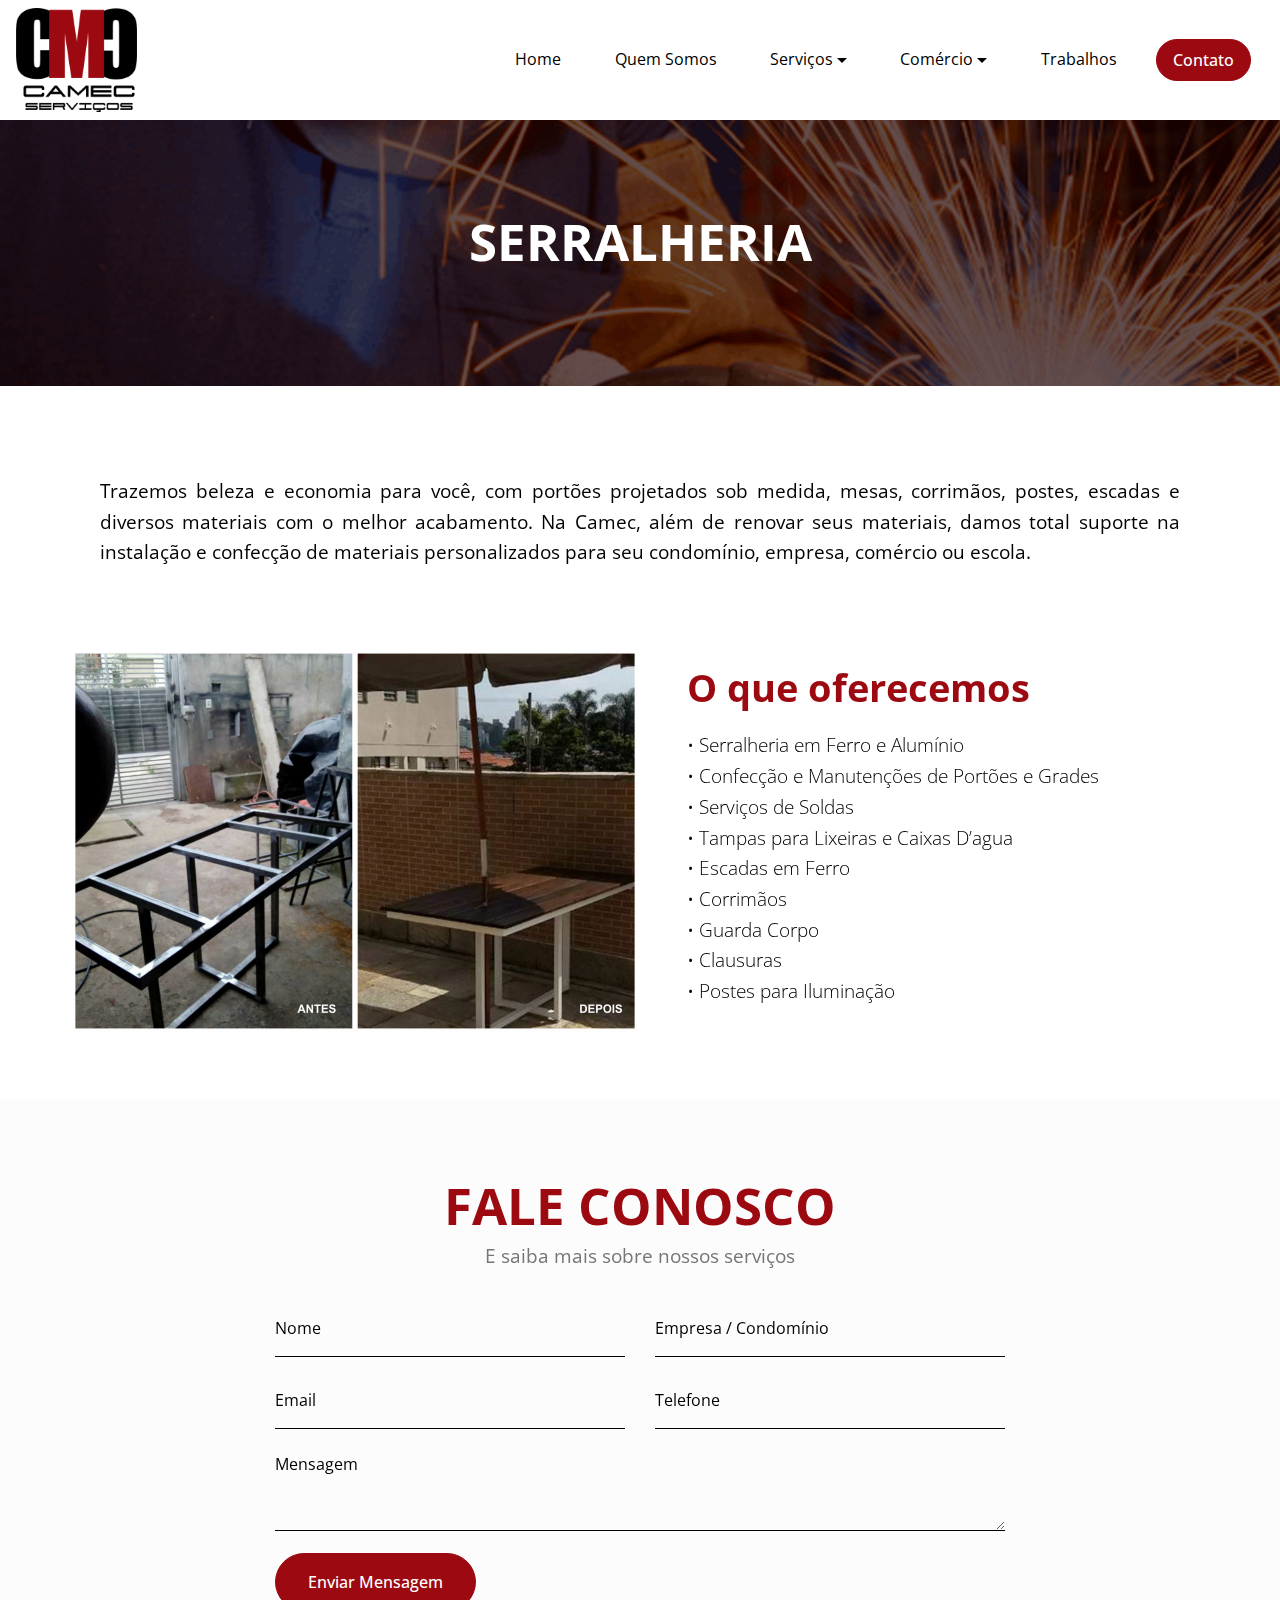
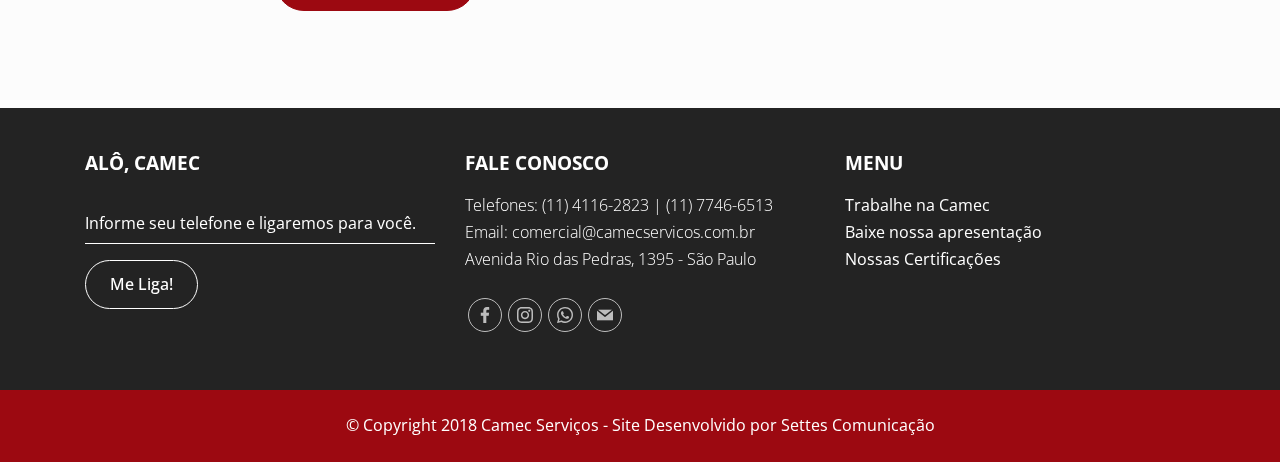
<file: serralheria.html>
<!DOCTYPE html>
<html >
<head>
  <!-- Site made with Mobirise Website Builder v4.8.1, https://mobirise.com -->
  <meta charset="UTF-8">
  <meta http-equiv="X-UA-Compatible" content="IE=edge">
  <meta name="generator" content="Mobirise v4.8.1, mobirise.com">
  <meta name="viewport" content="width=device-width, initial-scale=1, minimum-scale=1">
  <link rel="shortcut icon" href="assets/images/logo-camec-vermelho-rgb-164x141.png" type="image/x-icon">
  <meta name="description" content="">
  <title>Serralheria</title>
  <link rel="stylesheet" href="assets/soundcloud-plugin/style.css">
  <link rel="stylesheet" href="assets/bootstrap/css/bootstrap.min.css">
  <link rel="stylesheet" href="assets/bootstrap/css/bootstrap-grid.min.css">
  <link rel="stylesheet" href="assets/bootstrap/css/bootstrap-reboot.min.css">
  <link rel="stylesheet" href="assets/dropdown/css/style.css">
  <link rel="stylesheet" href="assets/socicon/css/styles.css">
  <link rel="stylesheet" href="assets/theme/css/style.css">
  <link rel="stylesheet" href="assets/mobirise/css/mbr-additional.css" type="text/css">
  
  
  
</head>
<body>
  <section class="menu cid-r3dHME74Nv" once="menu" id="menu2-2c">

    
    

    <nav class="navbar navbar-dropdown navbar-fixed-top navbar-expand-lg">
        <div class="navbar-brand">
            <span class="navbar-logo">
                <a href="#top">
                    <img src="assets/images/logo-camec-vermelho-rgb-164x141.png" alt="Camec Serviços" title="" style="height: 6.5rem;">
                </a>
            </span>
            
        </div>
        <button class="navbar-toggler" type="button" data-toggle="collapse" data-target="#navbarSupportedContent" aria-controls="navbarNavAltMarkup" aria-expanded="false" aria-label="Toggle navigation">
            <div class="hamburger">
                <span></span>
                <span></span>
                <span></span>
                <span></span>
            </div>
        </button>
      <div class="collapse navbar-collapse" id="navbarSupportedContent">
            <ul class="navbar-nav nav-dropdown" data-app-modern-menu="true"><li class="nav-item">
                    <a class="nav-link link text-black display-4" href="index.html">
                        Home
                    </a>
                </li><li class="nav-item"><a class="nav-link link text-black display-4" href="index.html#features2-e">
                        Quem Somos</a></li>
                <li class="nav-item dropdown">
                    <a class="nav-link link text-black dropdown-toggle display-4" href="servicos.html" data-toggle="dropdown-submenu" aria-expanded="false">
                        Serviços
                    </a><div class="dropdown-menu"><a class="text-black dropdown-item display-4" href="jardinagem.html">Jardinagem e Paisagismo</a><a class="text-black dropdown-item display-4" href="eletrica.html">Elétrica e Iluminação</a><a class="text-black dropdown-item display-4" href="pinturas.html">Pintura em Geral</a><a class="text-black dropdown-item display-4" href="reformas.html">Construções e Reformas</a><a class="text-black dropdown-item display-4" href="reformas.html">Pisos e Revestimentos</a><a class="text-black dropdown-item display-4" href="servicos.html">Comunicação Visual</a><a class="text-black dropdown-item display-4" href="reformas.html">Telhados e Impermeabilizações</a><a class="text-black dropdown-item display-4" href="serralheria.html">Serralheria</a><a class="text-black dropdown-item display-4" href="vidracaria.html">Vidraçaria</a><a class="text-black dropdown-item display-4" href="avcb.html">AVCB</a><a class="text-black dropdown-item display-4" href="servicos.html">SPDA</a></div>
                </li>
                <li class="nav-item dropdown">
                    <a class="nav-link link text-black dropdown-toggle display-4" href="comercio.html" data-toggle="dropdown-submenu" aria-expanded="false">
                        Comércio</a><div class="dropdown-menu"><a class="text-black dropdown-item display-4" href="comercio.html">Produtos para Jardinagem</a><a class="text-black dropdown-item display-4" href="comercio.html">Materiais Elétricos</a><a class="text-black dropdown-item display-4" href="comercio.html">Materiais de Construção</a><a class="text-black dropdown-item display-4" href="comercio.html">Materiais Hidráulicos</a><a class="text-black dropdown-item display-4" href="comercio.html">Máquinas e Ferramentas</a><a class="text-black dropdown-item display-4" href="comercio.html">Iluminação em LED</a><a class="text-black dropdown-item display-4" href="comercio.html">Tintas e Acessórios</a><a class="text-black dropdown-item display-4" href="comercio.html">Ferragens</a><a class="text-black dropdown-item display-4" href="comercio.html">Produtos em Geral</a></div>
                </li>
                <li class="nav-item">
                    <a class="nav-link link text-black display-4" href="index.html#instagram-feed-block-f">
                        Trabalhos</a>
                </li></ul>
            
            <div class="navbar-buttons mbr-section-btn"><a class="btn btn-sm btn-primary display-4" href="index.html#form1-7">
                  Contato</a></div>
      </div>
    </nav>
</section>

<section class="info7 cid-r3dHMF4gsT mbr-parallax-background" id="info7-2d">

    

    <div class="mbr-overlay" style="opacity: 0.7; background-color: rgb(32, 0, 0);">
    </div>
    <div class="container">
        <div class="row justify-content-center">
            <div class="col-12 col-md-12 align-center">
                <h2 class="mbr-section-title align-left mbr-fonts-style mbr-bold mbr-white display-1"><br>SERRALHERIA</h2>
                
                
            </div>
        </div>
    </div>
</section>

<section class="mbr-section article content1 cid-r3dHMFGRqB" id="content1-2e">
    
     

    <div class="container">
        <div class="media-container-row">
            <div class="col-md-12">
                <p class="mbr-text m-0 mbr-fonts-style mbr-black display-5">Trazemos beleza e economia para você, com portões projetados sob medida, mesas, corrimãos, postes, escadas e diversos materiais com o melhor acabamento. Na Camec, além de renovar seus materiais, damos total suporte na instalação e confecção de materiais personalizados para seu condomínio, empresa, comércio ou escola.</p>
            </div>
        </div>
    </div>
</section>

<section class="features2 cid-r3dHMG3OrB" id="features2-2f">

    

    
    <div class="container">
        <div class="row main align-items-center">
            <div class="col-md-6 image-element">
                <div class="img-wrap">
                    <img src="assets/images/serralheriamenor-1140x772.jpg" alt="" title="">
                </div>
            </div>
            <div class="col-md-6 text-element">
                <div class="text-content">
                    
                    <h2 class="mbr-title pt-2 mbr-fonts-style align-center display-2"><strong>
                        O que oferecemos</strong></h2>
                    <div class="mbr-section-text">
                        <p class="mbr-text pt-3 mbr-light mbr-fonts-style align-center display-5">•	Serralheria em Ferro e Alumínio
<br>•	Confecção e Manutenções de Portões e Grades
<br>•	Serviços de Soldas
<br>•	Tampas para Lixeiras e Caixas D’agua
<br>•	Escadas em Ferro
<br>•	Corrimãos
<br>•	Guarda Corpo
<br>•	Clausuras
<br>•	Postes para Iluminação&nbsp;<br></p>
                    </div>
                    
                </div>
            </div>
        </div>
    </div>          
</section>

<section class="form3 cid-r3dHMGDX4U" id="form3-2g">

    

    
    <div class="container">
        <div class="row justify-content-center">
            <div class="form-1 col-md-10 col-lg-8" data-form-type="formoid">
                <h2 class="mbr-fonts-style mbr-section-title align-center display-1"><strong>
                    FALE CONOSCO</strong></h2>
                <h3 class="mbr-fonts-style mbr-section-subtitle align-center display-5">E saiba mais sobre nossos serviços</h3>

                <form class="mbr-form pt-4" action="https://mobirise.com/" method="post" data-form-title="NOVO CONTATO via site Camec"><input type="hidden" name="email" data-form-email="true" value="MLhMZoKknrL3fsSPDn2NeqqW8B8r4/6oaqSbzYD1Jd8qoe9ZznBb9Rv1N2f7ZektTRVFVbbja9dDgexcQ/0qSs/y5zVA0YgiLaFqC6NIZnNpUDfZ01sdjJh1/f7CLgxV">
                    <div data-form-alert="" hidden="">Obrigado! Retornaremos seu contato em breve.</div>
                    <div class="row">
                        <div class="col-lg-6 mb-3" data-for="Nome">
                            <input type="text" class="form-control input" name="Nome" data-form-field="Nome" placeholder="Nome" required="" id="Nome-form3-2g">
                        </div>
                        <div class="col-lg-6 mb-3" data-for="Empresa">
                            <input type="text" class="form-control input" name="Empresa" data-form-field="Empresa" placeholder="Empresa / Condomínio" id="Empresa-form3-2g">
                        </div>
                        <div class="col-lg-6 mb-3" data-for="Email">
                            <input type="Email" class="form-control input" name="Email" data-form-field="Email" placeholder="Email" required="" id="Email-form3-2g">
                        </div>
                        <div class="col-lg-6 mb-3" data-for="Telefone">
                            <input type="text" class="form-control input" name="Telefone" data-form-field="Telefone" placeholder="Telefone" id="Telefone-form3-2g">
                        </div>
                        <div class="col-md-12 mb-2" data-for="Mensagem">
                            <textarea class="form-control input" name="Mensagem" rows="3" data-form-field="Mensagem" placeholder="Mensagem" id="Mensagem-form3-2g"></textarea>
                        </div>
                        <div class="input-group-btn col-md-12 mt-2 align-left"><button href="" type="submit" class="btn btn-form btn-bgr btn-primary display-4">Enviar Mensagem</button></div>
                    </div>
                </form>
            </div>
        </div>
   </div>
</section>

<section class="footer4 cid-r3dHMH9FDq" id="footer3-2h">

    

    

    <div class="container">
        <div class="row content mbr-white justify-content-center">
            <div class="col-lg-4 col-md-12 mb-md-4">
                <h2 class="mb-4 footer-main-title mbr-fonts-style display-5"><strong>ALÔ, CAMEC</strong></h2>
                <div class="media-container-column" data-form-type="formoid">
                    <div data-form-alert="" hidden="" class="align-center">Obrigado! Retornaremos em breve.</div>

                    <form class="form-inline" action="https://mobirise.com/" method="post" data-form-title="Mobirise Form">
                        <input type="hidden" value="YqMZx4dcLKCRMZ0Oqsy98bY0hiVfnc0Yk9V/8t60oAofymB8vjSJXXw4ReGaaCxu7S/6zZHGNpRktnjv/Mm00cv91pDnfT7A24sK0mc0Zu7lcPGZ4oClJy8wgMSoT1xM" data-form-email="true">
                        <div class="form-group">
                            <input type="email" class="form-control input-sm input-inverse my-2" name="email" required="" data-form-field="Email" placeholder="Informe seu telefone e ligaremos para você." id="email-footer3-2h">
                        </div>
                        <div class="input-group-btn mx-0 my-2"><button href="" class="btn btn-white-outline m-0 display-4" type="submit" role="button">Me Liga!</button></div>
                    </form>
                </div>
                
            </div>

            <div class="col-md-6 col-lg-4">
                <h3 class="mb-4 mbr-fonts-style footer-title display-5"><strong>
                    FALE CONOSCO</strong></h3>
                <div class="mbr-footer-list mbr-fonts-style display-4">
                    <ul class="list">
                        <li>Telefones: (11) 4116-2823 | (11) 7746-6513</li>
                        <li>Email: comercial@camecservicos.com.br</li>
                        <li>Avenida Rio das Pedras, 1395
 - São Paulo</li>
                    </ul>
                </div>
                <div class="social-list pl-0 mb-0">
                    <div class="soc-item">
                        <a href="https://www.facebook.com/camecengenharia" target="_blank">
                            <span class="mbr-iconfont mbr-iconfont-social socicon-facebook socicon"></span>
                        </a>
                    </div>
                    <div class="soc-item">
                        <a href="https://www.instagram.com/cmcservicos" target="_blank">
                            <span class="mbr-iconfont mbr-iconfont-social socicon-instagram socicon"></span>
                        </a>
                    </div>
                    <div class="soc-item">
                        <a href="tel:+5511959840001">
                            <span class="mbr-iconfont mbr-iconfont-social socicon-whatsapp socicon"></span>
                        </a>
                    </div>
                    <div class="soc-item">
                        <a href="mailto:comercial@camecservicos.com.br">
                            <span class="mbr-iconfont mbr-iconfont-social socicon-mail socicon"></span>
                        </a>
                    </div>
                    
                    
                </div>
            </div>
            <div class="col-md-6 col-lg-4">
                <h3 class="mb-4 footer-title mbr-fonts-style display-5"><strong>
                    MENU</strong></h3>
                <div class="mbr-footer-list mbr-fonts-style display-4">
                    <ul class="list">
                        <li><a href="trabalheconosco.html" class="text-white">Trabalhe na Camec</a></li>
                        <li><a href="assets/files/CAMEC - Apresentação Institucional.pdf" class="text-white" target="_blank">Baixe nossa apresentação</a></li>
                        <li><a href="certificacoes.html" class="text-white">Nossas Certificações</a></li>
                    </ul>
                </div>
            </div>
            
        </div>
    </div>
</section>

<section once="footers" class="cid-r3dHMI5Qid" id="footer1-2i">

    

    

    <div class="container">
        <div class="media-container-row align-center justify-content-center align-items-center">
            <div class="section-text m-2">
                <p class="mbr-text mbr-black mb-0 mbr-fonts-style display-7">© Copyright 2018 Camec Serviços - Site Desenvolvido por <a href="http://www.settes.com.br" target="_blank" class="text-white">Settes Comunicação</a></p>
            </div>
            
        </div>
    </div>
</section>


  <script src="assets/web/assets/jquery/jquery.min.js"></script>
  <script src="assets/popper/popper.min.js"></script>
  <script src="assets/bootstrap/js/bootstrap.min.js"></script>
  <script src="assets/smoothscroll/smooth-scroll.js"></script>
  <script src="assets/dropdown/js/script.min.js"></script>
  <script src="assets/touchswipe/jquery.touch-swipe.min.js"></script>
  <script src="assets/parallax/jarallax.min.js"></script>
  <script src="assets/theme/js/script.js"></script>
  <script src="assets/formoid/formoid.min.js"></script>
  
  
</body>
</html>
</file>
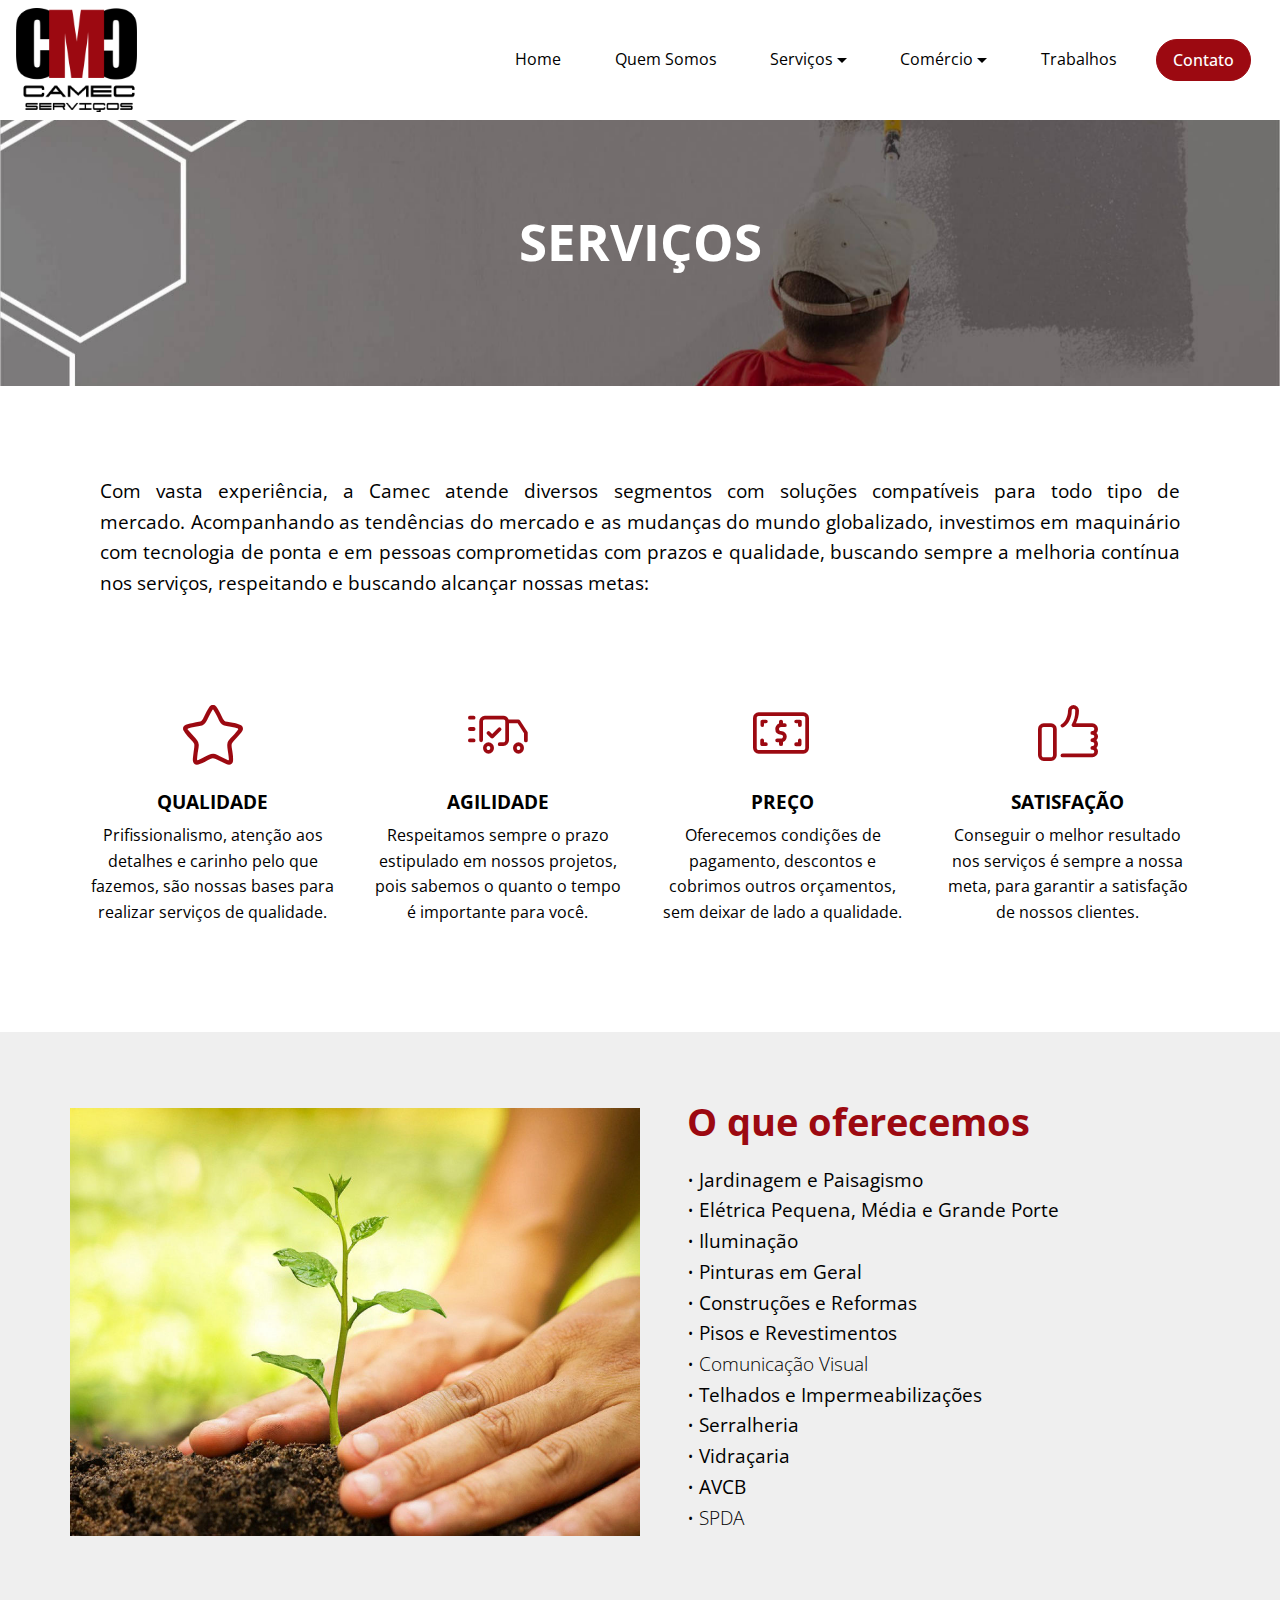
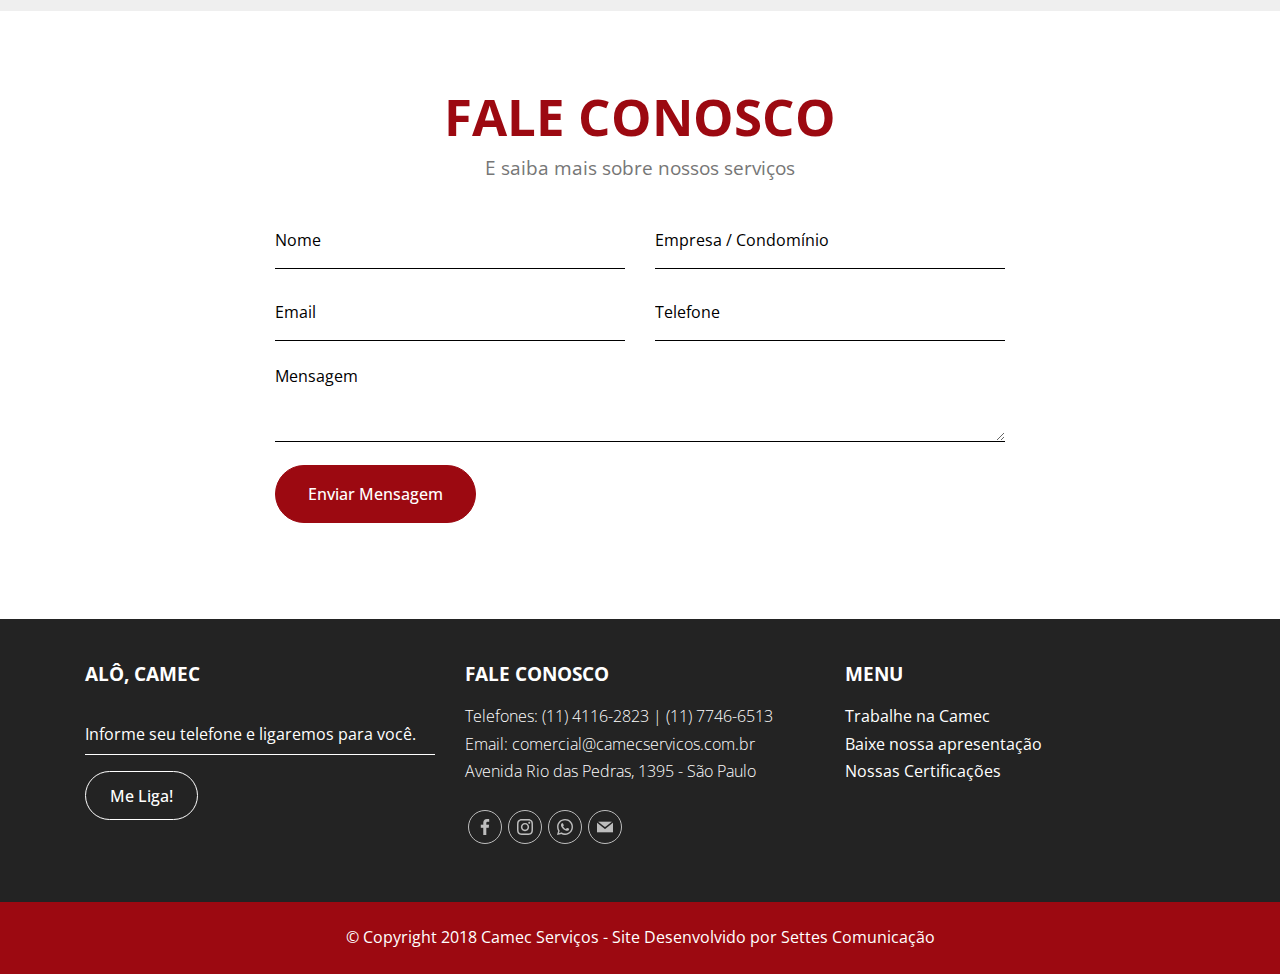
<file: servicos.html>
<!DOCTYPE html>
<html >
<head>
  <!-- Site made with Mobirise Website Builder v4.8.1, https://mobirise.com -->
  <meta charset="UTF-8">
  <meta http-equiv="X-UA-Compatible" content="IE=edge">
  <meta name="generator" content="Mobirise v4.8.1, mobirise.com">
  <meta name="viewport" content="width=device-width, initial-scale=1, minimum-scale=1">
  <link rel="shortcut icon" href="assets/images/logo-camec-vermelho-rgb-164x141.png" type="image/x-icon">
  <meta name="description" content="">
  <title>Serviços</title>
  <link rel="stylesheet" href="assets/web/assets/mobirise-icons-bold/mobirise-icons-bold.css">
  <link rel="stylesheet" href="assets/soundcloud-plugin/style.css">
  <link rel="stylesheet" href="assets/bootstrap/css/bootstrap.min.css">
  <link rel="stylesheet" href="assets/bootstrap/css/bootstrap-grid.min.css">
  <link rel="stylesheet" href="assets/bootstrap/css/bootstrap-reboot.min.css">
  <link rel="stylesheet" href="assets/dropdown/css/style.css">
  <link rel="stylesheet" href="assets/socicon/css/styles.css">
  <link rel="stylesheet" href="assets/theme/css/style.css">
  <link rel="stylesheet" href="assets/mobirise/css/mbr-additional.css" type="text/css">
  
  
  
</head>
<body>
  <section class="menu cid-r3dQAlHYVQ" once="menu" id="menu2-2x">

    
    

    <nav class="navbar navbar-dropdown navbar-fixed-top navbar-expand-lg">
        <div class="navbar-brand">
            <span class="navbar-logo">
                <a href="#top">
                    <img src="assets/images/logo-camec-vermelho-rgb-164x141.png" alt="Camec Serviços" title="" style="height: 6.5rem;">
                </a>
            </span>
            
        </div>
        <button class="navbar-toggler" type="button" data-toggle="collapse" data-target="#navbarSupportedContent" aria-controls="navbarNavAltMarkup" aria-expanded="false" aria-label="Toggle navigation">
            <div class="hamburger">
                <span></span>
                <span></span>
                <span></span>
                <span></span>
            </div>
        </button>
      <div class="collapse navbar-collapse" id="navbarSupportedContent">
            <ul class="navbar-nav nav-dropdown" data-app-modern-menu="true"><li class="nav-item">
                    <a class="nav-link link text-black display-4" href="index.html">
                        Home
                    </a>
                </li><li class="nav-item"><a class="nav-link link text-black display-4" href="index.html#features2-e">
                        Quem Somos</a></li>
                <li class="nav-item dropdown">
                    <a class="nav-link link text-black dropdown-toggle display-4" href="servicos.html" data-toggle="dropdown-submenu" aria-expanded="false">
                        Serviços
                    </a><div class="dropdown-menu"><a class="text-black dropdown-item display-4" href="jardinagem.html">Jardinagem e Paisagismo</a><a class="text-black dropdown-item display-4" href="eletrica.html">Elétrica e Iluminação</a><a class="text-black dropdown-item display-4" href="pinturas.html">Pintura em Geral</a><a class="text-black dropdown-item display-4" href="reformas.html">Construções e Reformas</a><a class="text-black dropdown-item display-4" href="reformas.html">Pisos e Revestimentos</a><a class="text-black dropdown-item display-4" href="servicos.html">Comunicação Visual</a><a class="text-black dropdown-item display-4" href="reformas.html">Telhados e Impermeabilizações</a><a class="text-black dropdown-item display-4" href="serralheria.html">Serralheria</a><a class="text-black dropdown-item display-4" href="vidracaria.html">Vidraçaria</a><a class="text-black dropdown-item display-4" href="avcb.html">AVCB</a><a class="text-black dropdown-item display-4" href="servicos.html">SPDA</a></div>
                </li>
                <li class="nav-item dropdown">
                    <a class="nav-link link text-black dropdown-toggle display-4" href="comercio.html" data-toggle="dropdown-submenu" aria-expanded="false">
                        Comércio</a><div class="dropdown-menu"><a class="text-black dropdown-item display-4" href="comercio.html">Produtos para Jardinagem</a><a class="text-black dropdown-item display-4" href="comercio.html">Materiais Elétricos</a><a class="text-black dropdown-item display-4" href="comercio.html">Materiais de Construção</a><a class="text-black dropdown-item display-4" href="comercio.html">Materiais Hidráulicos</a><a class="text-black dropdown-item display-4" href="comercio.html">Máquinas e Ferramentas</a><a class="text-black dropdown-item display-4" href="comercio.html">Iluminação em LED</a><a class="text-black dropdown-item display-4" href="comercio.html">Tintas e Acessórios</a><a class="text-black dropdown-item display-4" href="comercio.html">Ferragens</a><a class="text-black dropdown-item display-4" href="comercio.html">Produtos em Geral</a></div>
                </li>
                <li class="nav-item">
                    <a class="nav-link link text-black display-4" href="index.html#instagram-feed-block-f">
                        Trabalhos</a>
                </li></ul>
            
            <div class="navbar-buttons mbr-section-btn"><a class="btn btn-sm btn-primary display-4" href="index.html#form1-7">
                  Contato</a></div>
      </div>
    </nav>
</section>

<section class="info7 cid-r3dQAn4UCr mbr-parallax-background" id="info7-2y">

    

    
    <div class="container">
        <div class="row justify-content-center">
            <div class="col-12 col-md-12 align-center">
                <h2 class="mbr-section-title align-left mbr-fonts-style mbr-bold mbr-white display-1"><br>SERVIÇOS</h2>
                
                
            </div>
        </div>
    </div>
</section>

<section class="mbr-section article content1 cid-r3dQAnUbwH" id="content1-2z">
    
     

    <div class="container">
        <div class="media-container-row">
            <div class="col-md-12">
                <p class="mbr-text m-0 mbr-fonts-style mbr-black display-5">Com vasta experiência, a Camec atende diversos segmentos com soluções compatíveis para todo tipo de mercado.&nbsp;Acompanhando as tendências do mercado e as mudanças do mundo globalizado, investimos em maquinário com tecnologia de ponta e em pessoas comprometidas com prazos e qualidade, buscando sempre a melhoria contínua nos serviços, respeitando e buscando alcançar nossas metas:</p>
            </div>
        </div>
    </div>
</section>

<section class="features3 cid-r3dSG77XeG" id="features3-34">
    
    

    
    <div class="container">
        
        
        <div class="row justify-content-center">
            <div class="card p-3 col-12 col-md-6 col-xl-3 col-lg-3">
                <div class="card-wrap">
                    <div class="card-img pb-4 align-center">
                        <span class="mbr-iconfont mbrib-star"></span>
                    </div>
                    <div class="card-box">
                        <h4 class="card-title mbr-fonts-style align-center display-5"><strong>
                            QUALIDADE</strong></h4>
                        <p class="mbr-text mbr-fonts-style align-center display-7">Prifissionalismo, atenção aos detalhes e carinho pelo que fazemos, são nossas bases para realizar serviços de qualidade.</p>
                    </div>
                </div>
            </div>

            <div class="card p-3 col-12 col-md-6 col-xl-3 col-lg-3">
                <div class="card-wrap">
                    <div class="card-img pb-4 align-center">
                        <span class="mbr-iconfont mbrib-delivery"></span>
                    </div>
                    <div class="card-box">
                        <h4 class="card-title mbr-fonts-style align-center display-5"><strong>
                            AGILIDADE</strong></h4>
                        <p class="mbr-text mbr-fonts-style align-center display-7">
                           Respeitamos sempre o prazo estipulado em nossos projetos, pois sabemos o quanto o tempo é importante para você.</p>
                    </div>
                </div>
            </div>

            <div class="card p-3 col-12 col-md-6 col-xl-3 col-lg-3">
                <div class="card-wrap">
                    <div class="card-img pb-4 align-center">
                        <span class="mbr-iconfont mbrib-cash"></span>
                    </div>
                    <div class="card-box">
                        <h4 class="card-title mbr-fonts-style align-center display-5"><strong>
                            PREÇO</strong></h4>
                        <p class="mbr-text mbr-fonts-style align-center display-7">
                            Oferecemos condições de pagamento, descontos e cobrimos outros orçamentos, sem deixar de lado a qualidade.</p>
                    </div>
                </div>
            </div>

            <div class="card p-3 col-12 col-md-6 col-xl-3 col-lg-3">
                <div class="card-wrap">
                    <div class="card-img pb-4 align-center">
                        <span class="mbr-iconfont mbrib-like"></span>
                    </div>
                    <div class="card-box">
                        <h4 class="card-title mbr-fonts-style align-center display-5"><strong>
                            SATISFAÇÃO</strong></h4>
                        <p class="mbr-text mbr-fonts-style align-center display-7">
                            Conseguir o melhor resultado nos serviços é sempre a nossa meta, para garantir a satisfação de nossos clientes.</p>
                    </div>
                </div>
            </div>
        </div>
    </div>
</section>

<section class="features2 cid-r3dQAouqnj" id="features2-30">

    

    
    <div class="container">
        <div class="row main align-items-center">
            <div class="col-md-6 image-element">
                <div class="img-wrap">
                    <img src="assets/images/129449663-1-1060x795.jpg" alt="" title="">
                </div>
            </div>
            <div class="col-md-6 text-element">
                <div class="text-content">
                    
                    <h2 class="mbr-title pt-2 mbr-fonts-style align-center display-2"><strong>
                        O que oferecemos</strong></h2>
                    <div class="mbr-section-text">
                        <p class="mbr-text pt-3 mbr-light mbr-fonts-style align-center display-5">•	<a href="jardinagem.html" class="text-black">Jardinagem e Paisagismo
</a><br>•	<a href="eletrica.html" class="text-black">Elétrica Pequena, Média e Grande Porte
</a><br>•	<a href="eletrica.html" class="text-black">Iluminação
</a><br>•	<a href="pinturas.html" class="text-black">Pinturas em Geral
</a><br>•	<a href="reformas.html" class="text-black">Construções e Reformas
</a><br>•	<a href="reformas.html" class="text-black">Pisos e Revestimentos</a>
<br>•	Comunicação Visual
<br>•	<a href="reformas.html" class="text-black">Telhados e Impermeabilizações
</a><br>•	<a href="serralheria.html" class="text-black">Serralheria
</a><br>•	<a href="vidracaria.html" class="text-black">Vidraçaria
</a><br>•	<a href="avcb.html" class="text-black">AVCB
</a><br>•	SPDA&nbsp;<br></p>
                    </div>
                    
                </div>
            </div>
        </div>
    </div>          
</section>

<section class="form3 cid-r3dQAprnkT" id="form3-31">

    

    
    <div class="container">
        <div class="row justify-content-center">
            <div class="form-1 col-md-10 col-lg-8" data-form-type="formoid">
                <h2 class="mbr-fonts-style mbr-section-title align-center display-1"><strong>
                    FALE CONOSCO</strong></h2>
                <h3 class="mbr-fonts-style mbr-section-subtitle align-center display-5">E saiba mais sobre nossos serviços</h3>

                <form class="mbr-form pt-4" action="https://mobirise.com/" method="post" data-form-title="NOVO CONTATO via site Camec"><input type="hidden" name="email" data-form-email="true" value="YYW7PsqUSQXuJwVOGLaOQjr82I+VQZtuA3vDh5t95CBlpQpCfvkdoJyoJxgpx/K0n1OtgcFtWalzZ/cK1XKuGLayPLN2zIohWMJ5LeNaKPuUF2OACNhmrtySqY42ewk+">
                    <div data-form-alert="" hidden="">Obrigado! Retornaremos seu contato em breve.</div>
                    <div class="row">
                        <div class="col-lg-6 mb-3" data-for="Nome">
                            <input type="text" class="form-control input" name="Nome" data-form-field="Nome" placeholder="Nome" required="" id="Nome-form3-31">
                        </div>
                        <div class="col-lg-6 mb-3" data-for="Empresa">
                            <input type="text" class="form-control input" name="Empresa" data-form-field="Empresa" placeholder="Empresa / Condomínio" id="Empresa-form3-31">
                        </div>
                        <div class="col-lg-6 mb-3" data-for="Email">
                            <input type="Email" class="form-control input" name="Email" data-form-field="Email" placeholder="Email" required="" id="Email-form3-31">
                        </div>
                        <div class="col-lg-6 mb-3" data-for="Telefone">
                            <input type="text" class="form-control input" name="Telefone" data-form-field="Telefone" placeholder="Telefone" id="Telefone-form3-31">
                        </div>
                        <div class="col-md-12 mb-2" data-for="Mensagem">
                            <textarea class="form-control input" name="Mensagem" rows="3" data-form-field="Mensagem" placeholder="Mensagem" id="Mensagem-form3-31"></textarea>
                        </div>
                        <div class="input-group-btn col-md-12 mt-2 align-left"><button href="" type="submit" class="btn btn-form btn-bgr btn-primary display-4">Enviar Mensagem</button></div>
                    </div>
                </form>
            </div>
        </div>
   </div>
</section>

<section class="footer4 cid-r3dQAqhEWF" id="footer3-32">

    

    

    <div class="container">
        <div class="row content mbr-white justify-content-center">
            <div class="col-lg-4 col-md-12 mb-md-4">
                <h2 class="mb-4 footer-main-title mbr-fonts-style display-5"><strong>ALÔ, CAMEC</strong></h2>
                <div class="media-container-column" data-form-type="formoid">
                    <div data-form-alert="" hidden="" class="align-center">Obrigado! Retornaremos em breve.</div>

                    <form class="form-inline" action="https://mobirise.com/" method="post" data-form-title="Mobirise Form">
                        <input type="hidden" value="0IFOyFqAWIjEnrfXKx7QyHOKxbI50FD5WVreZMhfxX7mSHWxym7KNYUJ0jmJbHg5esp2E3xZjXROaJixsWCCLBwyoZDTec9g4XS7BLJeZWqxTemkEoO5EE/wSatLL1fb" data-form-email="true">
                        <div class="form-group">
                            <input type="email" class="form-control input-sm input-inverse my-2" name="email" required="" data-form-field="Email" placeholder="Informe seu telefone e ligaremos para você." id="email-footer3-32">
                        </div>
                        <div class="input-group-btn mx-0 my-2"><button href="" class="btn btn-white-outline m-0 display-4" type="submit" role="button">Me Liga!</button></div>
                    </form>
                </div>
                
            </div>

            <div class="col-md-6 col-lg-4">
                <h3 class="mb-4 mbr-fonts-style footer-title display-5"><strong>
                    FALE CONOSCO</strong></h3>
                <div class="mbr-footer-list mbr-fonts-style display-4">
                    <ul class="list">
                        <li>Telefones: (11) 4116-2823 | (11) 7746-6513</li>
                        <li>Email: comercial@camecservicos.com.br</li>
                        <li>Avenida Rio das Pedras, 1395
 - São Paulo</li>
                    </ul>
                </div>
                <div class="social-list pl-0 mb-0">
                    <div class="soc-item">
                        <a href="https://www.facebook.com/camecengenharia" target="_blank">
                            <span class="mbr-iconfont mbr-iconfont-social socicon-facebook socicon"></span>
                        </a>
                    </div>
                    <div class="soc-item">
                        <a href="https://www.instagram.com/cmcservicos" target="_blank">
                            <span class="mbr-iconfont mbr-iconfont-social socicon-instagram socicon"></span>
                        </a>
                    </div>
                    <div class="soc-item">
                        <a href="tel:+5511959840001">
                            <span class="mbr-iconfont mbr-iconfont-social socicon-whatsapp socicon"></span>
                        </a>
                    </div>
                    <div class="soc-item">
                        <a href="mailto:comercial@camecservicos.com.br">
                            <span class="mbr-iconfont mbr-iconfont-social socicon-mail socicon"></span>
                        </a>
                    </div>
                    
                    
                </div>
            </div>
            <div class="col-md-6 col-lg-4">
                <h3 class="mb-4 footer-title mbr-fonts-style display-5"><strong>
                    MENU</strong></h3>
                <div class="mbr-footer-list mbr-fonts-style display-4">
                    <ul class="list">
                        <li><a href="trabalheconosco.html" class="text-white">Trabalhe na Camec</a></li>
                        <li><a href="assets/files/CAMEC - Apresentação Institucional.pdf" class="text-white" target="_blank">Baixe nossa apresentação</a></li>
                        <li><a href="certificacoes.html" class="text-white">Nossas Certificações</a></li>
                    </ul>
                </div>
            </div>
            
        </div>
    </div>
</section>

<section once="footers" class="cid-r3dQArcVkV" id="footer1-33">

    

    

    <div class="container">
        <div class="media-container-row align-center justify-content-center align-items-center">
            <div class="section-text m-2">
                <p class="mbr-text mbr-black mb-0 mbr-fonts-style display-7">© Copyright 2018 Camec Serviços - Site Desenvolvido por <a href="http://www.settes.com.br" target="_blank" class="text-white">Settes Comunicação</a></p>
            </div>
            
        </div>
    </div>
</section>


  <script src="assets/web/assets/jquery/jquery.min.js"></script>
  <script src="assets/popper/popper.min.js"></script>
  <script src="assets/bootstrap/js/bootstrap.min.js"></script>
  <script src="assets/dropdown/js/script.min.js"></script>
  <script src="assets/smoothscroll/smooth-scroll.js"></script>
  <script src="assets/touchswipe/jquery.touch-swipe.min.js"></script>
  <script src="assets/parallax/jarallax.min.js"></script>
  <script src="assets/theme/js/script.js"></script>
  <script src="assets/formoid/formoid.min.js"></script>
  
  
</body>
</html>
</file>
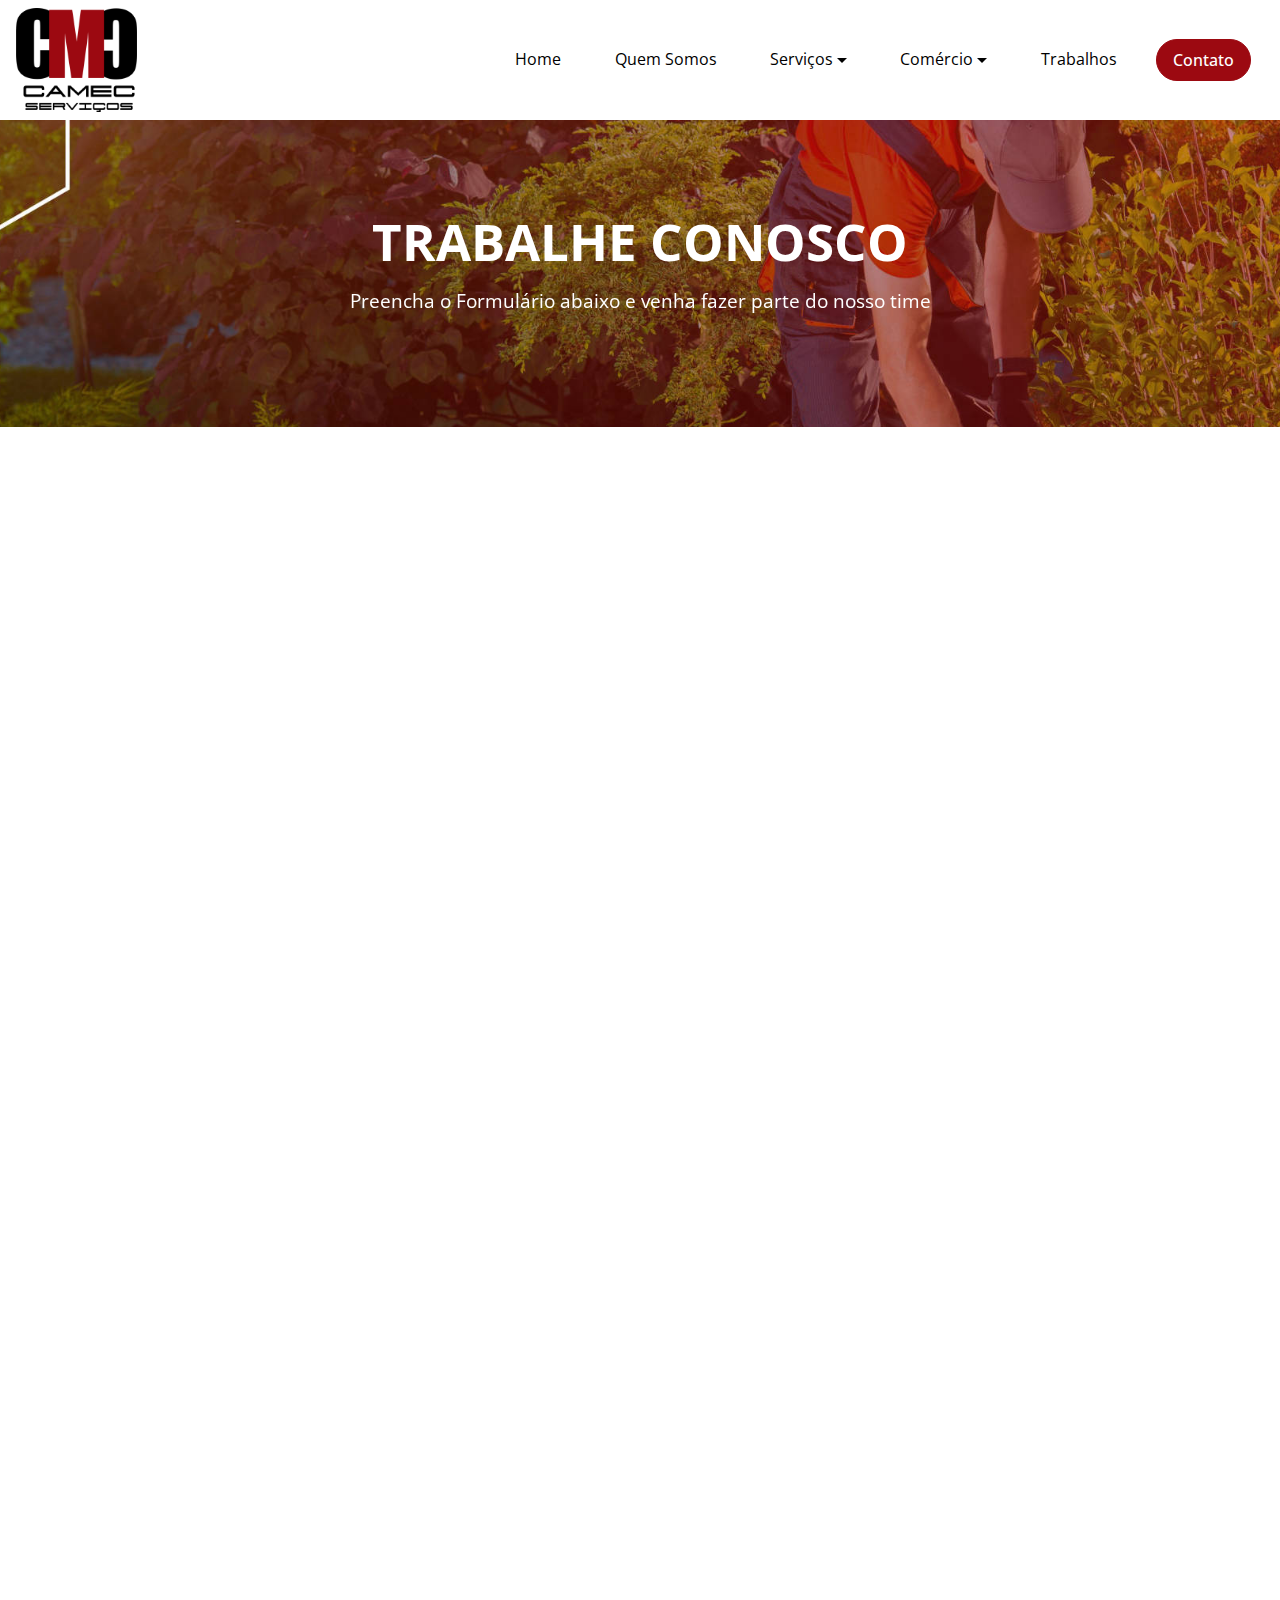
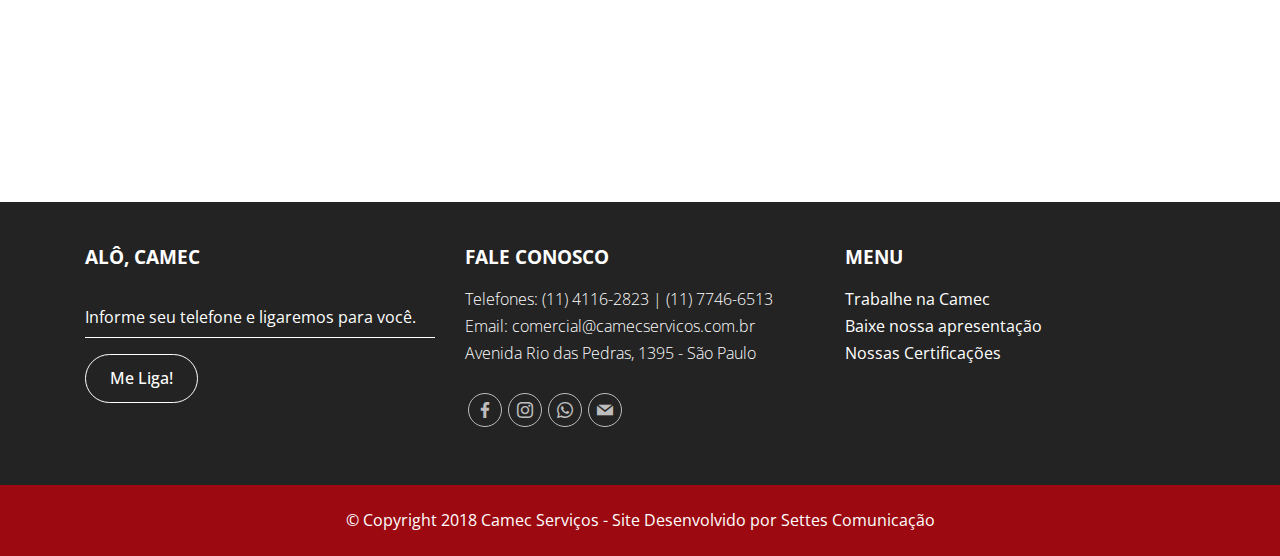
<file: trabalheconosco.html>
<!DOCTYPE html>
<html >
<head>
  <!-- Site made with Mobirise Website Builder v4.8.1, https://mobirise.com -->
  <meta charset="UTF-8">
  <meta http-equiv="X-UA-Compatible" content="IE=edge">
  <meta name="generator" content="Mobirise v4.8.1, mobirise.com">
  <meta name="viewport" content="width=device-width, initial-scale=1, minimum-scale=1">
  <link rel="shortcut icon" href="assets/images/logo-camec-vermelho-rgb-164x141.png" type="image/x-icon">
  <meta name="description" content="">
  <title>Trabalhe Conosco</title>
  <link rel="stylesheet" href="assets/soundcloud-plugin/style.css">
  <link rel="stylesheet" href="assets/bootstrap/css/bootstrap.min.css">
  <link rel="stylesheet" href="assets/bootstrap/css/bootstrap-grid.min.css">
  <link rel="stylesheet" href="assets/bootstrap/css/bootstrap-reboot.min.css">
  <link rel="stylesheet" href="assets/dropdown/css/style.css">
  <link rel="stylesheet" href="assets/socicon/css/styles.css">
  <link rel="stylesheet" href="assets/theme/css/style.css">
  <link rel="stylesheet" href="assets/mobirise/css/mbr-additional.css" type="text/css">
  
  
  
</head>
<body>
  <section class="menu cid-r0fZCvUJOX" once="menu" id="menu2-z">

    
    

    <nav class="navbar navbar-dropdown navbar-fixed-top navbar-expand-lg">
        <div class="navbar-brand">
            <span class="navbar-logo">
                <a href="#top">
                    <img src="assets/images/logo-camec-vermelho-rgb-164x141.png" alt="Camec Serviços" title="" style="height: 6.5rem;">
                </a>
            </span>
            
        </div>
        <button class="navbar-toggler" type="button" data-toggle="collapse" data-target="#navbarSupportedContent" aria-controls="navbarNavAltMarkup" aria-expanded="false" aria-label="Toggle navigation">
            <div class="hamburger">
                <span></span>
                <span></span>
                <span></span>
                <span></span>
            </div>
        </button>
      <div class="collapse navbar-collapse" id="navbarSupportedContent">
            <ul class="navbar-nav nav-dropdown" data-app-modern-menu="true"><li class="nav-item">
                    <a class="nav-link link text-black display-4" href="index.html">
                        Home
                    </a>
                </li><li class="nav-item"><a class="nav-link link text-black display-4" href="index.html#features2-e">
                        Quem Somos</a></li>
                <li class="nav-item dropdown">
                    <a class="nav-link link text-black dropdown-toggle display-4" href="servicos.html" data-toggle="dropdown-submenu" aria-expanded="false">
                        Serviços
                    </a><div class="dropdown-menu"><a class="text-black dropdown-item display-4" href="jardinagem.html">Jardinagem e Paisagismo</a><a class="text-black dropdown-item display-4" href="eletrica.html">Elétrica e Iluminação</a><a class="text-black dropdown-item display-4" href="pinturas.html">Pintura em Geral</a><a class="text-black dropdown-item display-4" href="reformas.html">Construções e Reformas</a><a class="text-black dropdown-item display-4" href="reformas.html">Pisos e Revestimentos</a><a class="text-black dropdown-item display-4" href="servicos.html">Comunicação Visual</a><a class="text-black dropdown-item display-4" href="reformas.html">Telhados e Impermeabilizações</a><a class="text-black dropdown-item display-4" href="serralheria.html">Serralheria</a><a class="text-black dropdown-item display-4" href="vidracaria.html">Vidraçaria</a><a class="text-black dropdown-item display-4" href="avcb.html">AVCB</a><a class="text-black dropdown-item display-4" href="servicos.html">SPDA</a></div>
                </li>
                <li class="nav-item dropdown">
                    <a class="nav-link link text-black dropdown-toggle display-4" href="comercio.html" data-toggle="dropdown-submenu" aria-expanded="false">
                        Comércio</a><div class="dropdown-menu"><a class="text-black dropdown-item display-4" href="comercio.html">Produtos para Jardinagem</a><a class="text-black dropdown-item display-4" href="comercio.html">Materiais Elétricos</a><a class="text-black dropdown-item display-4" href="comercio.html">Materiais de Construção</a><a class="text-black dropdown-item display-4" href="comercio.html">Materiais Hidráulicos</a><a class="text-black dropdown-item display-4" href="comercio.html">Máquinas e Ferramentas</a><a class="text-black dropdown-item display-4" href="comercio.html">Iluminação em LED</a><a class="text-black dropdown-item display-4" href="comercio.html">Tintas e Acessórios</a><a class="text-black dropdown-item display-4" href="comercio.html">Ferragens</a><a class="text-black dropdown-item display-4" href="comercio.html">Produtos em Geral</a></div>
                </li>
                <li class="nav-item">
                    <a class="nav-link link text-black display-4" href="index.html#instagram-feed-block-f">
                        Trabalhos</a>
                </li></ul>
            
            <div class="navbar-buttons mbr-section-btn"><a class="btn btn-sm btn-primary display-4" href="index.html#form1-7">
                  Contato</a></div>
      </div>
    </nav>
</section>

<section class="info7 cid-r2Cyb4onai mbr-parallax-background" id="info7-13">

    

    
    <div class="container">
        <div class="row justify-content-center">
            <div class="col-12 col-md-12 align-center">
                <h2 class="mbr-section-title align-left mbr-fonts-style mbr-bold mbr-white display-1"><br>TRABALHE CONOSCO</h2>
                <h3 class="mbr-section-subtitle align-left mbr-fonts-style mbr-white pt-2 display-5">Preencha o Formulário abaixo e venha fazer parte do nosso time</h3>
                
            </div>
        </div>
    </div>
</section>

<div id="custom-html-14" custom-code="true" data-rv-view="273"><div align="center">
<br>
<br>
<iframe src="https://docs.google.com/forms/d/e/1FAIpQLSdWE-Bkk9eEP9ww_ufwA1k1c_EaohSGCzQGKqgLxvWF-KG6cg/viewform?embedded=true" width="700" height="1296" frameborder="0" marginheight="0" marginwidth="0">Carregando…</iframe>
<br>
<br>
</div></div>

<section class="footer4 cid-r0g1ilGVDx" id="footer3-10">

    

    

    <div class="container">
        <div class="row content mbr-white justify-content-center">
            <div class="col-lg-4 col-md-12 mb-md-4">
                <h2 class="mb-4 footer-main-title mbr-fonts-style display-5"><strong>ALÔ, CAMEC</strong></h2>
                <div class="media-container-column" data-form-type="formoid">
                    <div data-form-alert="" hidden="" class="align-center">Obrigado! Retornaremos em breve.</div>

                    <form class="form-inline" action="https://mobirise.com/" method="post" data-form-title="Mobirise Form">
                        <input type="hidden" value="fFZqCaKJnYXsx7P7xIUw18EUk+G7CMBPyq4f/gs1RwBmAvYBe52KLPyDZQvfzLfUmInAKeHl6NRLZtaR3kJ/NgZBkRRD2FqwHyn4YnR4FXZhtwpRqej0IJhMtUqv7dAh" data-form-email="true">
                        <div class="form-group">
                            <input type="email" class="form-control input-sm input-inverse my-2" name="email" required="" data-form-field="Email" placeholder="Informe seu telefone e ligaremos para você." id="email-footer3-10">
                        </div>
                        <div class="input-group-btn mx-0 my-2"><button href="" class="btn btn-white-outline m-0 display-4" type="submit" role="button">Me Liga!</button></div>
                    </form>
                </div>
                
            </div>

            <div class="col-md-6 col-lg-4">
                <h3 class="mb-4 mbr-fonts-style footer-title display-5"><strong>
                    FALE CONOSCO</strong></h3>
                <div class="mbr-footer-list mbr-fonts-style display-4">
                    <ul class="list">
                        <li>Telefones: (11) 4116-2823 | (11) 7746-6513</li>
                        <li>Email: comercial@camecservicos.com.br</li>
                        <li>Avenida Rio das Pedras, 1395
 - São Paulo</li>
                    </ul>
                </div>
                <div class="social-list pl-0 mb-0">
                    <div class="soc-item">
                        <a href="https://www.facebook.com/camecengenharia" target="_blank">
                            <span class="mbr-iconfont mbr-iconfont-social socicon-facebook socicon"></span>
                        </a>
                    </div>
                    <div class="soc-item">
                        <a href="https://www.instagram.com/cmcservicos" target="_blank">
                            <span class="mbr-iconfont mbr-iconfont-social socicon-instagram socicon"></span>
                        </a>
                    </div>
                    <div class="soc-item">
                        <a href="tel:+5511959840001">
                            <span class="mbr-iconfont mbr-iconfont-social socicon-whatsapp socicon"></span>
                        </a>
                    </div>
                    <div class="soc-item">
                        <a href="mailto:comercial@camecservicos.com.br">
                            <span class="mbr-iconfont mbr-iconfont-social socicon-mail socicon"></span>
                        </a>
                    </div>
                    
                    
                </div>
            </div>
            <div class="col-md-6 col-lg-4">
                <h3 class="mb-4 footer-title mbr-fonts-style display-5"><strong>
                    MENU</strong></h3>
                <div class="mbr-footer-list mbr-fonts-style display-4">
                    <ul class="list">
                        <li><a href="trabalheconosco.html" class="text-white">Trabalhe na Camec</a></li>
                        <li><a href="assets/files/CAMEC - Apresentação Institucional.pdf" class="text-white" target="_blank">Baixe nossa apresentação</a></li>
                        <li><a href="certificacoes.html" class="text-white">Nossas Certificações</a></li>
                    </ul>
                </div>
            </div>
            
        </div>
    </div>
</section>

<section once="footers" class="cid-r0g1jf6VRy" id="footer1-11">

    

    

    <div class="container">
        <div class="media-container-row align-center justify-content-center align-items-center">
            <div class="section-text m-2">
                <p class="mbr-text mbr-black mb-0 mbr-fonts-style display-7">© Copyright 2018 Camec Serviços - Site Desenvolvido por <a href="http://www.settes.com.br" target="_blank" class="text-white">Settes Comunicação</a></p>
            </div>
            
        </div>
    </div>
</section>


  <script src="assets/web/assets/jquery/jquery.min.js"></script>
  <script src="assets/popper/popper.min.js"></script>
  <script src="assets/bootstrap/js/bootstrap.min.js"></script>
  <script src="assets/smoothscroll/smooth-scroll.js"></script>
  <script src="assets/dropdown/js/script.min.js"></script>
  <script src="assets/touchswipe/jquery.touch-swipe.min.js"></script>
  <script src="assets/parallax/jarallax.min.js"></script>
  <script src="assets/theme/js/script.js"></script>
  <script src="assets/formoid/formoid.min.js"></script>
  
  
</body>
</html>
</file>
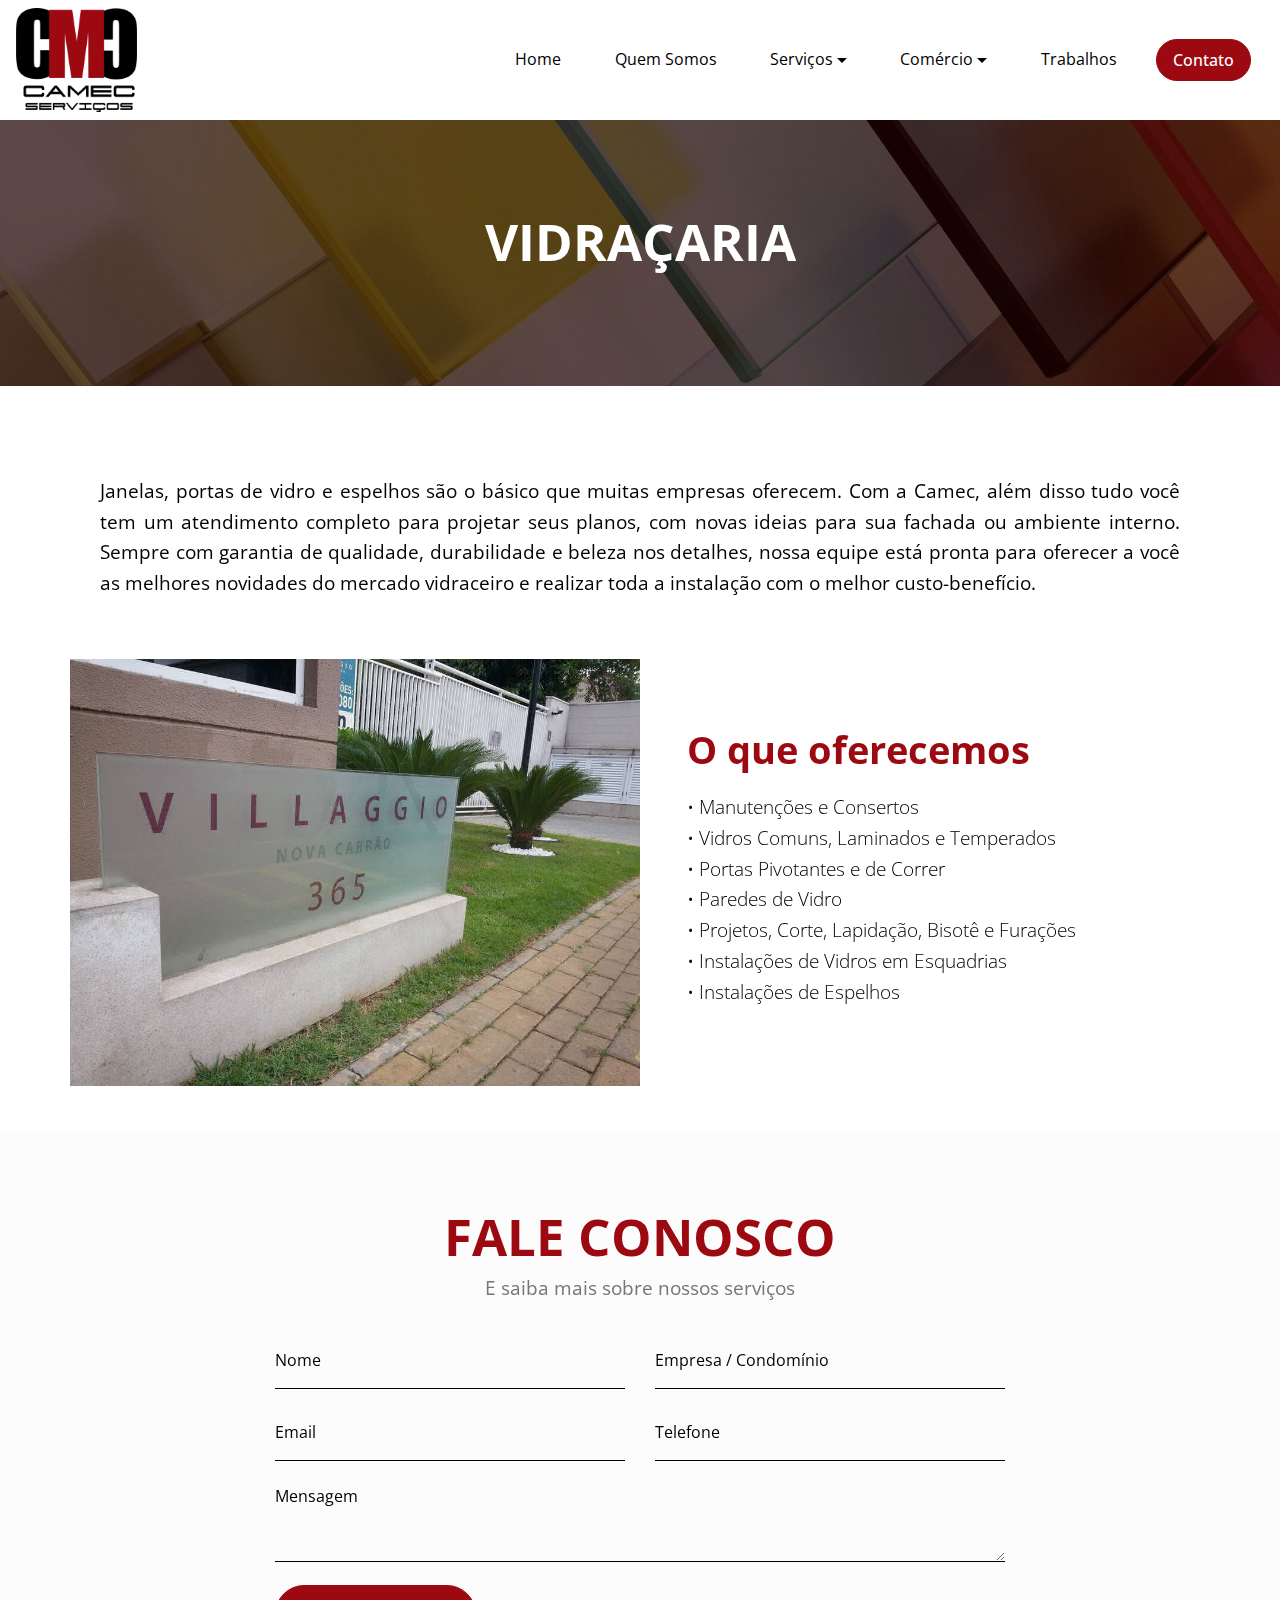
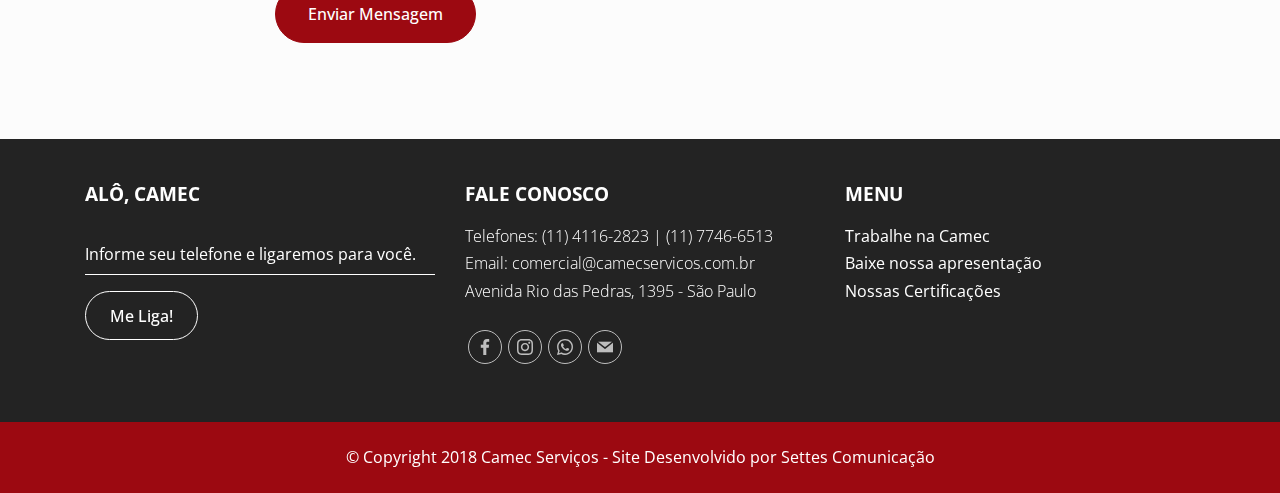
<file: vidracaria.html>
<!DOCTYPE html>
<html >
<head>
  <!-- Site made with Mobirise Website Builder v4.8.1, https://mobirise.com -->
  <meta charset="UTF-8">
  <meta http-equiv="X-UA-Compatible" content="IE=edge">
  <meta name="generator" content="Mobirise v4.8.1, mobirise.com">
  <meta name="viewport" content="width=device-width, initial-scale=1, minimum-scale=1">
  <link rel="shortcut icon" href="assets/images/logo-camec-vermelho-rgb-164x141.png" type="image/x-icon">
  <meta name="description" content="">
  <title>Vidraçaria</title>
  <link rel="stylesheet" href="assets/soundcloud-plugin/style.css">
  <link rel="stylesheet" href="assets/bootstrap/css/bootstrap.min.css">
  <link rel="stylesheet" href="assets/bootstrap/css/bootstrap-grid.min.css">
  <link rel="stylesheet" href="assets/bootstrap/css/bootstrap-reboot.min.css">
  <link rel="stylesheet" href="assets/dropdown/css/style.css">
  <link rel="stylesheet" href="assets/socicon/css/styles.css">
  <link rel="stylesheet" href="assets/theme/css/style.css">
  <link rel="stylesheet" href="assets/mobirise/css/mbr-additional.css" type="text/css">
  
  
  
</head>
<body>
  <section class="menu cid-r3dNxqOOst" once="menu" id="menu2-2j">

    
    

    <nav class="navbar navbar-dropdown navbar-fixed-top navbar-expand-lg">
        <div class="navbar-brand">
            <span class="navbar-logo">
                <a href="#top">
                    <img src="assets/images/logo-camec-vermelho-rgb-164x141.png" alt="Camec Serviços" title="" style="height: 6.5rem;">
                </a>
            </span>
            
        </div>
        <button class="navbar-toggler" type="button" data-toggle="collapse" data-target="#navbarSupportedContent" aria-controls="navbarNavAltMarkup" aria-expanded="false" aria-label="Toggle navigation">
            <div class="hamburger">
                <span></span>
                <span></span>
                <span></span>
                <span></span>
            </div>
        </button>
      <div class="collapse navbar-collapse" id="navbarSupportedContent">
            <ul class="navbar-nav nav-dropdown" data-app-modern-menu="true"><li class="nav-item">
                    <a class="nav-link link text-black display-4" href="index.html">
                        Home
                    </a>
                </li><li class="nav-item"><a class="nav-link link text-black display-4" href="index.html#features2-e">
                        Quem Somos</a></li>
                <li class="nav-item dropdown">
                    <a class="nav-link link text-black dropdown-toggle display-4" href="servicos.html" data-toggle="dropdown-submenu" aria-expanded="false">
                        Serviços
                    </a><div class="dropdown-menu"><a class="text-black dropdown-item display-4" href="jardinagem.html">Jardinagem e Paisagismo</a><a class="text-black dropdown-item display-4" href="eletrica.html">Elétrica e Iluminação</a><a class="text-black dropdown-item display-4" href="pinturas.html">Pintura em Geral</a><a class="text-black dropdown-item display-4" href="reformas.html">Construções e Reformas</a><a class="text-black dropdown-item display-4" href="reformas.html">Pisos e Revestimentos</a><a class="text-black dropdown-item display-4" href="servicos.html">Comunicação Visual</a><a class="text-black dropdown-item display-4" href="reformas.html">Telhados e Impermeabilizações</a><a class="text-black dropdown-item display-4" href="serralheria.html">Serralheria</a><a class="text-black dropdown-item display-4" href="vidracaria.html">Vidraçaria</a><a class="text-black dropdown-item display-4" href="avcb.html">AVCB</a><a class="text-black dropdown-item display-4" href="servicos.html">SPDA</a></div>
                </li>
                <li class="nav-item dropdown">
                    <a class="nav-link link text-black dropdown-toggle display-4" href="comercio.html" data-toggle="dropdown-submenu" aria-expanded="false">
                        Comércio</a><div class="dropdown-menu"><a class="text-black dropdown-item display-4" href="comercio.html">Produtos para Jardinagem</a><a class="text-black dropdown-item display-4" href="comercio.html">Materiais Elétricos</a><a class="text-black dropdown-item display-4" href="comercio.html">Materiais de Construção</a><a class="text-black dropdown-item display-4" href="comercio.html">Materiais Hidráulicos</a><a class="text-black dropdown-item display-4" href="comercio.html">Máquinas e Ferramentas</a><a class="text-black dropdown-item display-4" href="comercio.html">Iluminação em LED</a><a class="text-black dropdown-item display-4" href="comercio.html">Tintas e Acessórios</a><a class="text-black dropdown-item display-4" href="comercio.html">Ferragens</a><a class="text-black dropdown-item display-4" href="comercio.html">Produtos em Geral</a></div>
                </li>
                <li class="nav-item">
                    <a class="nav-link link text-black display-4" href="index.html#instagram-feed-block-f">
                        Trabalhos</a>
                </li></ul>
            
            <div class="navbar-buttons mbr-section-btn"><a class="btn btn-sm btn-primary display-4" href="index.html#form1-7">
                  Contato</a></div>
      </div>
    </nav>
</section>

<section class="info7 cid-r3dNxrJxjJ mbr-parallax-background" id="info7-2k">

    

    <div class="mbr-overlay" style="opacity: 0.7; background-color: rgb(32, 0, 0);">
    </div>
    <div class="container">
        <div class="row justify-content-center">
            <div class="col-12 col-md-12 align-center">
                <h2 class="mbr-section-title align-left mbr-fonts-style mbr-bold mbr-white display-1"><br>VIDRAÇARIA</h2>
                
                
            </div>
        </div>
    </div>
</section>

<section class="mbr-section article content1 cid-r3dNxsju5c" id="content1-2l">
    
     

    <div class="container">
        <div class="media-container-row">
            <div class="col-md-12">
                <p class="mbr-text m-0 mbr-fonts-style mbr-black display-5">Janelas, portas de vidro e espelhos são o básico que muitas empresas oferecem. Com a Camec, além disso tudo você tem um atendimento completo para projetar seus planos, com novas ideias para sua fachada ou ambiente interno. Sempre com garantia de qualidade, durabilidade e beleza nos detalhes, nossa equipe está pronta para oferecer a você as melhores novidades do mercado vidraceiro e realizar toda a instalação com o melhor custo-benefício.</p>
            </div>
        </div>
    </div>
</section>

<section class="features2 cid-r3dNxsGnNf" id="features2-2m">

    

    
    <div class="container">
        <div class="row main align-items-center">
            <div class="col-md-6 image-element">
                <div class="img-wrap">
                    <img src="assets/images/11223945-830635677049194-8648590530069791346-n-960x720.jpg" alt="" title="">
                </div>
            </div>
            <div class="col-md-6 text-element">
                <div class="text-content">
                    
                    <h2 class="mbr-title pt-2 mbr-fonts-style align-center display-2"><strong>
                        O que oferecemos</strong></h2>
                    <div class="mbr-section-text">
                        <p class="mbr-text pt-3 mbr-light mbr-fonts-style align-center display-5">•	Manutenções e Consertos
<br>•	Vidros Comuns, Laminados e Temperados
<br>•	Portas Pivotantes e de Correr
<br>•	Paredes de Vidro
<br>•	Projetos, Corte, Lapidação, Bisotê e Furações
<br>•	Instalações de Vidros em Esquadrias
<br>•	Instalações de Espelhos&nbsp;<br></p>
                    </div>
                    
                </div>
            </div>
        </div>
    </div>          
</section>

<section class="form3 cid-r3dNxthOxY" id="form3-2n">

    

    
    <div class="container">
        <div class="row justify-content-center">
            <div class="form-1 col-md-10 col-lg-8" data-form-type="formoid">
                <h2 class="mbr-fonts-style mbr-section-title align-center display-1"><strong>
                    FALE CONOSCO</strong></h2>
                <h3 class="mbr-fonts-style mbr-section-subtitle align-center display-5">E saiba mais sobre nossos serviços</h3>

                <form class="mbr-form pt-4" action="https://mobirise.com/" method="post" data-form-title="NOVO CONTATO via site Camec"><input type="hidden" name="email" data-form-email="true" value="2V66M2kqzqOI1VhDVQ16WujdH56YjTAUZ3ApXa1PjDDmecEdQq4Grrx3jgWeVAzrybHrCPybMzK4pssLiy4+0ezigl33mWTwiB58/GxrpYZ56ZJNxfeLh1o2ucL5Iis9">
                    <div data-form-alert="" hidden="">Obrigado! Retornaremos seu contato em breve.</div>
                    <div class="row">
                        <div class="col-lg-6 mb-3" data-for="Nome">
                            <input type="text" class="form-control input" name="Nome" data-form-field="Nome" placeholder="Nome" required="" id="Nome-form3-2n">
                        </div>
                        <div class="col-lg-6 mb-3" data-for="Empresa">
                            <input type="text" class="form-control input" name="Empresa" data-form-field="Empresa" placeholder="Empresa / Condomínio" id="Empresa-form3-2n">
                        </div>
                        <div class="col-lg-6 mb-3" data-for="Email">
                            <input type="Email" class="form-control input" name="Email" data-form-field="Email" placeholder="Email" required="" id="Email-form3-2n">
                        </div>
                        <div class="col-lg-6 mb-3" data-for="Telefone">
                            <input type="text" class="form-control input" name="Telefone" data-form-field="Telefone" placeholder="Telefone" id="Telefone-form3-2n">
                        </div>
                        <div class="col-md-12 mb-2" data-for="Mensagem">
                            <textarea class="form-control input" name="Mensagem" rows="3" data-form-field="Mensagem" placeholder="Mensagem" id="Mensagem-form3-2n"></textarea>
                        </div>
                        <div class="input-group-btn col-md-12 mt-2 align-left"><button href="" type="submit" class="btn btn-form btn-bgr btn-primary display-4">Enviar Mensagem</button></div>
                    </div>
                </form>
            </div>
        </div>
   </div>
</section>

<section class="footer4 cid-r3dNxtO6gj" id="footer3-2o">

    

    

    <div class="container">
        <div class="row content mbr-white justify-content-center">
            <div class="col-lg-4 col-md-12 mb-md-4">
                <h2 class="mb-4 footer-main-title mbr-fonts-style display-5"><strong>ALÔ, CAMEC</strong></h2>
                <div class="media-container-column" data-form-type="formoid">
                    <div data-form-alert="" hidden="" class="align-center">Obrigado! Retornaremos em breve.</div>

                    <form class="form-inline" action="https://mobirise.com/" method="post" data-form-title="Mobirise Form">
                        <input type="hidden" value="LWpOgtaamN16YFbiaRLw2QNV2XqmvsiM3ozBFbEs/ql0t0lqgJiuT5cby7pfDY3EGcZrusoonRSilgAsV2Lx+0sqD51pMhJoZAP5DQ/0/+pOwFCM1ntSyRMRVUKd6+Fp" data-form-email="true">
                        <div class="form-group">
                            <input type="email" class="form-control input-sm input-inverse my-2" name="email" required="" data-form-field="Email" placeholder="Informe seu telefone e ligaremos para você." id="email-footer3-2o">
                        </div>
                        <div class="input-group-btn mx-0 my-2"><button href="" class="btn btn-white-outline m-0 display-4" type="submit" role="button">Me Liga!</button></div>
                    </form>
                </div>
                
            </div>

            <div class="col-md-6 col-lg-4">
                <h3 class="mb-4 mbr-fonts-style footer-title display-5"><strong>
                    FALE CONOSCO</strong></h3>
                <div class="mbr-footer-list mbr-fonts-style display-4">
                    <ul class="list">
                        <li>Telefones: (11) 4116-2823 | (11) 7746-6513</li>
                        <li>Email: comercial@camecservicos.com.br</li>
                        <li>Avenida Rio das Pedras, 1395
 - São Paulo</li>
                    </ul>
                </div>
                <div class="social-list pl-0 mb-0">
                    <div class="soc-item">
                        <a href="https://www.facebook.com/camecengenharia" target="_blank">
                            <span class="mbr-iconfont mbr-iconfont-social socicon-facebook socicon"></span>
                        </a>
                    </div>
                    <div class="soc-item">
                        <a href="https://www.instagram.com/cmcservicos" target="_blank">
                            <span class="mbr-iconfont mbr-iconfont-social socicon-instagram socicon"></span>
                        </a>
                    </div>
                    <div class="soc-item">
                        <a href="tel:+5511959840001">
                            <span class="mbr-iconfont mbr-iconfont-social socicon-whatsapp socicon"></span>
                        </a>
                    </div>
                    <div class="soc-item">
                        <a href="mailto:comercial@camecservicos.com.br">
                            <span class="mbr-iconfont mbr-iconfont-social socicon-mail socicon"></span>
                        </a>
                    </div>
                    
                    
                </div>
            </div>
            <div class="col-md-6 col-lg-4">
                <h3 class="mb-4 footer-title mbr-fonts-style display-5"><strong>
                    MENU</strong></h3>
                <div class="mbr-footer-list mbr-fonts-style display-4">
                    <ul class="list">
                        <li><a href="trabalheconosco.html" class="text-white">Trabalhe na Camec</a></li>
                        <li><a href="assets/files/CAMEC - Apresentação Institucional.pdf" class="text-white" target="_blank">Baixe nossa apresentação</a></li>
                        <li><a href="certificacoes.html" class="text-white">Nossas Certificações</a></li>
                    </ul>
                </div>
            </div>
            
        </div>
    </div>
</section>

<section once="footers" class="cid-r3dNxuIowG" id="footer1-2p">

    

    

    <div class="container">
        <div class="media-container-row align-center justify-content-center align-items-center">
            <div class="section-text m-2">
                <p class="mbr-text mbr-black mb-0 mbr-fonts-style display-7">© Copyright 2018 Camec Serviços - Site Desenvolvido por <a href="http://www.settes.com.br" target="_blank" class="text-white">Settes Comunicação</a></p>
            </div>
            
        </div>
    </div>
</section>


  <script src="assets/web/assets/jquery/jquery.min.js"></script>
  <script src="assets/popper/popper.min.js"></script>
  <script src="assets/bootstrap/js/bootstrap.min.js"></script>
  <script src="assets/smoothscroll/smooth-scroll.js"></script>
  <script src="assets/dropdown/js/script.min.js"></script>
  <script src="assets/touchswipe/jquery.touch-swipe.min.js"></script>
  <script src="assets/parallax/jarallax.min.js"></script>
  <script src="assets/theme/js/script.js"></script>
  <script src="assets/formoid/formoid.min.js"></script>
  
  
</body>
</html>
</file>
<file: assets/soundcloud-plugin/style.css>
.addons-container {
  position: relative;
  margin-left: auto;
  margin-right: auto;
  padding-right: 15px;
  padding-left: 15px; }
  @media (min-width: 576px) {
    .addons-container {
      padding-right: 15px;
      padding-left: 15px; } }
  @media (min-width: 768px) {
    .addons-container {
      padding-right: 15px;
      padding-left: 15px; } }
  @media (min-width: 992px) {
    .addons-container {
      padding-right: 15px;
      padding-left: 15px; } }
  @media (min-width: 1200px) {
    .addons-container {
      padding-right: 15px;
      padding-left: 15px; } }
  @media (min-width: 576px) {
    .addons-container {
      width: 540px;
      max-width: 100%; } }
  @media (min-width: 768px) {
    .addons-container {
      width: 720px;
      max-width: 100%; } }
  @media (min-width: 992px) {
    .addons-container {
      width: 960px;
      max-width: 100%; } }
  @media (min-width: 1200px) {
    .addons-container {
      width: 1140px;
      max-width: 100%; } }

.addons-container-inner{
    position: relative;
    width: 100%;
    min-height: 1px;
    padding-right: 15px;
    padding-left: 15px;
}
@media (min-width: 567px) {
    .addons-container-inner{
        -ms-flex: 0 0 66.666667%;
        flex: 0 0 66.666667%;
        max-width: 66.666667%;
    }
}
.addons-row{
    display: flex;
    justify-content:center;
}
</file>
<file: assets/dropdown/css/style.css>
.navbar-dropdown {
  left: 0;
  padding: 0;
  position: absolute;
  right: 0;
  top: 0;
  transition: all 0.45s ease;
  z-index: 1030;
  background: #282828; }
  .navbar-dropdown .navbar-logo {
    margin-right: 0.8rem;
    transition: margin 0.3s ease-in-out;
    vertical-align: middle; }
    .navbar-dropdown .navbar-logo img {
      height: 3.125rem;
      transition: all 0.3s ease-in-out; }
    .navbar-dropdown .navbar-logo.mbr-iconfont {
      font-size: 3.125rem;
      line-height: 3.125rem; }
  .navbar-dropdown .navbar-caption {
    font-weight: 700;
    white-space: normal;
    vertical-align: -4px;
    line-height: 3.125rem !important; }
    .navbar-dropdown .navbar-caption, .navbar-dropdown .navbar-caption:hover {
      color: inherit;
      text-decoration: none; }
  .navbar-dropdown .mbr-iconfont + .navbar-caption {
    vertical-align: -1px; }
  .navbar-dropdown.navbar-fixed-top {
    position: fixed; }
  .navbar-dropdown .navbar-brand span {
    vertical-align: -4px; }
  .navbar-dropdown.bg-color.transparent {
    background: none; }
  .navbar-dropdown.navbar-short .navbar-brand {
    padding: 0.625rem 0; }
    .navbar-dropdown.navbar-short .navbar-brand span {
      vertical-align: -1px; }
  .navbar-dropdown.navbar-short .navbar-caption {
    line-height: 2.375rem !important;
    vertical-align: -2px; }
  .navbar-dropdown.navbar-short .navbar-logo {
    margin-right: 0.5rem; }
    .navbar-dropdown.navbar-short .navbar-logo img {
      height: 2.375rem; }
    .navbar-dropdown.navbar-short .navbar-logo.mbr-iconfont {
      font-size: 2.375rem;
      line-height: 2.375rem; }
  .navbar-dropdown.navbar-short .mbr-table-cell {
    height: 3.625rem; }
  .navbar-dropdown .navbar-close {
    left: 0.6875rem;
    position: fixed;
    top: 0.75rem;
    z-index: 1000; }
  .navbar-dropdown .hamburger-icon {
    content: "";
    display: inline-block;
    vertical-align: middle;
    width: 16px;
    -webkit-box-shadow: 0 -6px 0 1px #282828,0 0 0 1px #282828,0 6px 0 1px #282828;
    -moz-box-shadow: 0 -6px 0 1px #282828,0 0 0 1px #282828,0 6px 0 1px #282828;
    box-shadow: 0 -6px 0 1px #282828,0 0 0 1px #282828,0 6px 0 1px #282828; }

.dropdown-menu .dropdown-toggle[data-toggle="dropdown-submenu"]::after {
  border-bottom: 0.35em solid transparent;
  border-left: 0.35em solid;
  border-right: 0;
  border-top: 0.35em solid transparent;
  margin-left: 0.3rem; }

.dropdown-menu .dropdown-item:focus {
  outline: 0; }

.nav-dropdown {
  font-size: 0.75rem;
  font-weight: 500;
  height: auto !important; }
  .nav-dropdown .nav-btn {
    padding-left: 1rem; }
  .nav-dropdown .link {
    margin: .667em 1.667em;
    font-weight: 500;
    padding: 0;
    transition: color .2s ease-in-out; }
    .nav-dropdown .link.dropdown-toggle {
      margin-right: 2.583em; }
      .nav-dropdown .link.dropdown-toggle::after {
        margin-left: .25rem;
        border-top: 0.35em solid;
        border-right: 0.35em solid transparent;
        border-left: 0.35em solid transparent;
        border-bottom: 0; }
      .nav-dropdown .link.dropdown-toggle[aria-expanded="true"] {
        margin: 0;
        padding: 0.667em 3.263em  0.667em 1.667em; }
  .nav-dropdown .link::after,
  .nav-dropdown .dropdown-item::after {
    color: inherit; }
  .nav-dropdown .btn {
    font-size: 0.75rem;
    font-weight: 700;
    letter-spacing: 0;
    margin-bottom: 0;
    padding-left: 1.25rem;
    padding-right: 1.25rem; }
  .nav-dropdown .dropdown-menu {
    border-radius: 0;
    border: 0;
    left: 0;
    margin: 0;
    padding-bottom: 1.25rem;
    padding-top: 1.25rem;
    position: relative; }
  .nav-dropdown .dropdown-submenu {
    margin-left: 0.125rem;
    top: 0; }
  .nav-dropdown .dropdown-item {
    font-size: 0.8125rem;
    font-weight: 500;
    line-height: 2;
    padding: 0.3846em 4.615em 0.3846em 1.5385em;
    position: relative;
    transition: color .2s ease-in-out, background-color .2s ease-in-out; }
    .nav-dropdown .dropdown-item::after {
      margin-top: -0.3077em;
      position: absolute;
      right: 1.1538em;
      top: 50%; }
    .nav-dropdown .dropdown-item:focus, .nav-dropdown .dropdown-item:hover {
      background: none; }

@media (max-width: 767px) {
  .nav-dropdown.navbar-toggleable-sm {
    bottom: 0;
    display: none;
    left: 0;
    overflow-x: hidden;
    position: fixed;
    top: 0;
    transform: translateX(-100%);
    -ms-transform: translateX(-100%);
    -webkit-transform: translateX(-100%);
    width: 18.75rem;
    z-index: 999; } }
.nav-dropdown.navbar-toggleable-xl {
  bottom: 0;
  display: none;
  left: 0;
  overflow-x: hidden;
  position: fixed;
  top: 0;
  transform: translateX(-100%);
  -ms-transform: translateX(-100%);
  -webkit-transform: translateX(-100%);
  width: 18.75rem;
  z-index: 999; }

.nav-dropdown-sm {
  display: block !important;
  overflow-x: hidden;
  overflow: auto;
  padding-top: 3.875rem; }
  .nav-dropdown-sm::after {
    content: "";
    display: block;
    height: 3rem;
    width: 100%; }
  .nav-dropdown-sm.collapse.in ~ .navbar-close {
    display: block !important; }
  .nav-dropdown-sm.collapsing, .nav-dropdown-sm.collapse.in {
    transform: translateX(0);
    -ms-transform: translateX(0);
    -webkit-transform: translateX(0);
    transition: all 0.25s ease-out;
    -webkit-transition: all 0.25s ease-out;
    background: #282828; }
  .nav-dropdown-sm.collapsing[aria-expanded="false"] {
    transform: translateX(-100%);
    -ms-transform: translateX(-100%);
    -webkit-transform: translateX(-100%); }
  .nav-dropdown-sm .nav-item {
    display: block;
    margin-left: 0 !important;
    padding-left: 0; }
  .nav-dropdown-sm .link,
  .nav-dropdown-sm .dropdown-item {
    border-top: 1px dotted rgba(255, 255, 255, 0.1);
    font-size: 0.8125rem;
    line-height: 1.6;
    margin: 0 !important;
    padding: 0.875rem 2.4rem 0.875rem 1.5625rem !important;
    position: relative;
    white-space: normal; }
    .nav-dropdown-sm .link:focus, .nav-dropdown-sm .link:hover,
    .nav-dropdown-sm .dropdown-item:focus,
    .nav-dropdown-sm .dropdown-item:hover {
      background: rgba(0, 0, 0, 0.2) !important;
      color: #c0a375; }
  .nav-dropdown-sm .nav-btn {
    position: relative;
    padding: 1.5625rem 1.5625rem 0 1.5625rem; }
    .nav-dropdown-sm .nav-btn::before {
      border-top: 1px dotted rgba(255, 255, 255, 0.1);
      content: "";
      left: 0;
      position: absolute;
      top: 0;
      width: 100%; }
    .nav-dropdown-sm .nav-btn + .nav-btn {
      padding-top: 0.625rem; }
      .nav-dropdown-sm .nav-btn + .nav-btn::before {
        display: none; }
  .nav-dropdown-sm .btn {
    padding: 0.625rem 0; }
  .nav-dropdown-sm .dropdown-toggle[data-toggle="dropdown-submenu"]::after {
    margin-left: .25rem;
    border-top: 0.35em solid;
    border-right: 0.35em solid transparent;
    border-left: 0.35em solid transparent;
    border-bottom: 0; }
  .nav-dropdown-sm .dropdown-toggle[data-toggle="dropdown-submenu"][aria-expanded="true"]::after {
    border-top: 0;
    border-right: 0.35em solid transparent;
    border-left: 0.35em solid transparent;
    border-bottom: 0.35em solid; }
  .nav-dropdown-sm .dropdown-menu {
    margin: 0;
    padding: 0;
    position: relative;
    top: 0;
    left: 0;
    width: 100%;
    border: 0;
    float: none;
    border-radius: 0;
    background: none; }
  .nav-dropdown-sm .dropdown-submenu {
    left: 100%;
    margin-left: 0.125rem;
    margin-top: -1.25rem;
    top: 0; }

.navbar-toggleable-sm .nav-dropdown .dropdown-menu {
  position: absolute; }

.navbar-toggleable-sm .nav-dropdown .dropdown-submenu {
  left: 100%;
  margin-left: 0.125rem;
  margin-top: -1.25rem;
  top: 0; }

.navbar-toggleable-sm.opened .nav-dropdown .dropdown-menu {
  position: relative; }

.navbar-toggleable-sm.opened .nav-dropdown .dropdown-submenu {
  left: 0;
  margin-left: 00rem;
  margin-top: 0rem;
  top: 0; }

.is-builder .nav-dropdown.collapsing {
  transition: none !important; }

/*# sourceMappingURL=style.css.map */
</file>
<file: assets/socicon/css/styles.css>
@charset "UTF-8";

@font-face {
  font-family: "socicon";
  src:url("../fonts/socicon.eot");
  src:url("../fonts/socicon.eot?#iefix") format("embedded-opentype"),
    url("../fonts/socicon.woff") format("woff"),
    url("../fonts/socicon.ttf") format("truetype"),
    url("../fonts/socicon.svg#socicon") format("svg");
  font-weight: normal;
  font-style: normal;

}

[data-icon]:before {
  font-family: "socicon" !important;
  content: attr(data-icon);
  font-style: normal !important;
  font-weight: normal !important;
  font-variant: normal !important;
  text-transform: none !important;
  speak: none;
  line-height: 1;
  -webkit-font-smoothing: antialiased;
  -moz-osx-font-smoothing: grayscale;
}

[class^="socicon-"]:before,
[class*=" socicon-"]:before {
  font-family: "socicon" !important;
  font-style: normal !important;
  font-weight: normal !important;
  font-variant: normal !important;
  text-transform: none !important;
  speak: none;
  line-height: 1;
  -webkit-font-smoothing: antialiased;
  -moz-osx-font-smoothing: grayscale;
}

.socicon-modelmayhem:before {
  content: "\e000";
}
.socicon-mixcloud:before {
  content: "\e001";
}
.socicon-drupal:before {
  content: "\e002";
}
.socicon-swarm:before {
  content: "\e003";
}
.socicon-istock:before {
  content: "\e004";
}
.socicon-yammer:before {
  content: "\e005";
}
.socicon-ello:before {
  content: "\e006";
}
.socicon-stackoverflow:before {
  content: "\e007";
}
.socicon-persona:before {
  content: "\e008";
}
.socicon-triplej:before {
  content: "\e009";
}
.socicon-houzz:before {
  content: "\e00a";
}
.socicon-rss:before {
  content: "\e00b";
}
.socicon-paypal:before {
  content: "\e00c";
}
.socicon-odnoklassniki:before {
  content: "\e00d";
}
.socicon-airbnb:before {
  content: "\e00e";
}
.socicon-periscope:before {
  content: "\e00f";
}
.socicon-outlook:before {
  content: "\e010";
}
.socicon-coderwall:before {
  content: "\e011";
}
.socicon-tripadvisor:before {
  content: "\e012";
}
.socicon-appnet:before {
  content: "\e013";
}
.socicon-goodreads:before {
  content: "\e014";
}
.socicon-tripit:before {
  content: "\e015";
}
.socicon-lanyrd:before {
  content: "\e016";
}
.socicon-slideshare:before {
  content: "\e017";
}
.socicon-buffer:before {
  content: "\e018";
}
.socicon-disqus:before {
  content: "\e019";
}
.socicon-vkontakte:before {
  content: "\e01a";
}
.socicon-whatsapp:before {
  content: "\e01b";
}
.socicon-patreon:before {
  content: "\e01c";
}
.socicon-storehouse:before {
  content: "\e01d";
}
.socicon-pocket:before {
  content: "\e01e";
}
.socicon-mail:before {
  content: "\e01f";
}
.socicon-blogger:before {
  content: "\e020";
}
.socicon-technorati:before {
  content: "\e021";
}
.socicon-reddit:before {
  content: "\e022";
}
.socicon-dribbble:before {
  content: "\e023";
}
.socicon-stumbleupon:before {
  content: "\e024";
}
.socicon-digg:before {
  content: "\e025";
}
.socicon-envato:before {
  content: "\e026";
}
.socicon-behance:before {
  content: "\e027";
}
.socicon-delicious:before {
  content: "\e028";
}
.socicon-deviantart:before {
  content: "\e029";
}
.socicon-forrst:before {
  content: "\e02a";
}
.socicon-play:before {
  content: "\e02b";
}
.socicon-zerply:before {
  content: "\e02c";
}
.socicon-wikipedia:before {
  content: "\e02d";
}
.socicon-apple:before {
  content: "\e02e";
}
.socicon-flattr:before {
  content: "\e02f";
}
.socicon-github:before {
  content: "\e030";
}
.socicon-renren:before {
  content: "\e031";
}
.socicon-friendfeed:before {
  content: "\e032";
}
.socicon-newsvine:before {
  content: "\e033";
}
.socicon-identica:before {
  content: "\e034";
}
.socicon-bebo:before {
  content: "\e035";
}
.socicon-zynga:before {
  content: "\e036";
}
.socicon-steam:before {
  content: "\e037";
}
.socicon-xbox:before {
  content: "\e038";
}
.socicon-windows:before {
  content: "\e039";
}
.socicon-qq:before {
  content: "\e03a";
}
.socicon-douban:before {
  content: "\e03b";
}
.socicon-meetup:before {
  content: "\e03c";
}
.socicon-playstation:before {
  content: "\e03d";
}
.socicon-android:before {
  content: "\e03e";
}
.socicon-snapchat:before {
  content: "\e03f";
}
.socicon-twitter:before {
  content: "\e040";
}
.socicon-facebook:before {
  content: "\e041";
}
.socicon-googleplus:before {
  content: "\e042";
}
.socicon-pinterest:before {
  content: "\e043";
}
.socicon-foursquare:before {
  content: "\e044";
}
.socicon-yahoo:before {
  content: "\e045";
}
.socicon-skype:before {
  content: "\e046";
}
.socicon-yelp:before {
  content: "\e047";
}
.socicon-feedburner:before {
  content: "\e048";
}
.socicon-linkedin:before {
  content: "\e049";
}
.socicon-viadeo:before {
  content: "\e04a";
}
.socicon-xing:before {
  content: "\e04b";
}
.socicon-myspace:before {
  content: "\e04c";
}
.socicon-soundcloud:before {
  content: "\e04d";
}
.socicon-spotify:before {
  content: "\e04e";
}
.socicon-grooveshark:before {
  content: "\e04f";
}
.socicon-lastfm:before {
  content: "\e050";
}
.socicon-youtube:before {
  content: "\e051";
}
.socicon-vimeo:before {
  content: "\e052";
}
.socicon-dailymotion:before {
  content: "\e053";
}
.socicon-vine:before {
  content: "\e054";
}
.socicon-flickr:before {
  content: "\e055";
}
.socicon-500px:before {
  content: "\e056";
}
.socicon-wordpress:before {
  content: "\e058";
}
.socicon-tumblr:before {
  content: "\e059";
}
.socicon-twitch:before {
  content: "\e05a";
}
.socicon-8tracks:before {
  content: "\e05b";
}
.socicon-amazon:before {
  content: "\e05c";
}
.socicon-icq:before {
  content: "\e05d";
}
.socicon-smugmug:before {
  content: "\e05e";
}
.socicon-ravelry:before {
  content: "\e05f";
}
.socicon-weibo:before {
  content: "\e060";
}
.socicon-baidu:before {
  content: "\e061";
}
.socicon-angellist:before {
  content: "\e062";
}
.socicon-ebay:before {
  content: "\e063";
}
.socicon-imdb:before {
  content: "\e064";
}
.socicon-stayfriends:before {
  content: "\e065";
}
.socicon-residentadvisor:before {
  content: "\e066";
}
.socicon-google:before {
  content: "\e067";
}
.socicon-yandex:before {
  content: "\e068";
}
.socicon-sharethis:before {
  content: "\e069";
}
.socicon-bandcamp:before {
  content: "\e06a";
}
.socicon-itunes:before {
  content: "\e06b";
}
.socicon-deezer:before {
  content: "\e06c";
}
.socicon-telegram:before {
  content: "\e06e";
}
.socicon-openid:before {
  content: "\e06f";
}
.socicon-amplement:before {
  content: "\e070";
}
.socicon-viber:before {
  content: "\e071";
}
.socicon-zomato:before {
  content: "\e072";
}
.socicon-draugiem:before {
  content: "\e074";
}
.socicon-endomodo:before {
  content: "\e075";
}
.socicon-filmweb:before {
  content: "\e076";
}
.socicon-stackexchange:before {
  content: "\e077";
}
.socicon-wykop:before {
  content: "\e078";
}
.socicon-teamspeak:before {
  content: "\e079";
}
.socicon-teamviewer:before {
  content: "\e07a";
}
.socicon-ventrilo:before {
  content: "\e07b";
}
.socicon-younow:before {
  content: "\e07c";
}
.socicon-raidcall:before {
  content: "\e07d";
}
.socicon-mumble:before {
  content: "\e07e";
}
.socicon-medium:before {
  content: "\e06d";
}
.socicon-bebee:before {
  content: "\e07f";
}
.socicon-hitbox:before {
  content: "\e080";
}
.socicon-reverbnation:before {
  content: "\e081";
}
.socicon-formulr:before {
  content: "\e082";
}
.socicon-instagram:before {
  content: "\e057";
}
.socicon-battlenet:before {
  content: "\e083";
}
.socicon-chrome:before {
  content: "\e084";
}
.socicon-discord:before {
  content: "\e086";
}
.socicon-issuu:before {
  content: "\e087";
}
.socicon-macos:before {
  content: "\e088";
}
.socicon-firefox:before {
  content: "\e089";
}
.socicon-opera:before {
  content: "\e08d";
}
.socicon-keybase:before {
  content: "\e090";
}
.socicon-alliance:before {
  content: "\e091";
}
.socicon-livejournal:before {
  content: "\e092";
}
.socicon-googlephotos:before {
  content: "\e093";
}
.socicon-horde:before {
  content: "\e094";
}
.socicon-etsy:before {
  content: "\e095";
}
.socicon-zapier:before {
  content: "\e096";
}
.socicon-google-scholar:before {
  content: "\e097";
}
.socicon-researchgate:before {
  content: "\e098";
}
.socicon-wechat:before {
  content: "\e099";
}
.socicon-strava:before {
  content: "\e09a";
}
.socicon-line:before {
  content: "\e09b";
}
.socicon-lyft:before {
  content: "\e09c";
}
.socicon-uber:before {
  content: "\e09d";
}
.socicon-songkick:before {
  content: "\e09e";
}
.socicon-viewbug:before {
  content: "\e09f";
}
.socicon-googlegroups:before {
  content: "\e0a0";
}
.socicon-quora:before {
  content: "\e073";
}
.socicon-diablo:before {
  content: "\e085";
}
.socicon-blizzard:before {
  content: "\e0a1";
}
.socicon-hearthstone:before {
  content: "\e08b";
}
.socicon-heroes:before {
  content: "\e08a";
}
.socicon-overwatch:before {
  content: "\e08c";
}
.socicon-warcraft:before {
  content: "\e08e";
}
.socicon-starcraft:before {
  content: "\e08f";
}
.socicon-beam:before {
  content: "\e0a2";
}
.socicon-curse:before {
  content: "\e0a3";
}
.socicon-player:before {
  content: "\e0a4";
}
.socicon-streamjar:before {
  content: "\e0a5";
}
.socicon-nintendo:before {
  content: "\e0a6";
}
.socicon-hellocoton:before {
  content: "\e0a7";
}
</file>
<file: assets/theme/css/style.css>
.engine {
	position: absolute;
	text-indent: -2400px;
	text-align: center;
	padding: 0;
	top: 0;
	left: -2400px;
}/*!
 * Mobirise v4 theme (https://mobirise.com/)
 * Copyright 2017 Mobirise
 */
div, span, h1, h2, h3, h4, h5, h6, p, blockquote, a, ol, ul, li,
figcaption, textarea, input, .display-1, .display-2 {
  font: inherit; }

section {
  background-color: #eeeeee; }

section,
.container,
.container-fluid {
  position: relative;
  word-wrap: break-word; }

a.mbr-iconfont:hover {
  text-decoration: none; }

.article .lead p, .article .lead ul, .article .lead ol, .article .lead pre, .article .lead blockquote {
  margin-bottom: 0; }

a {
  font-style: normal;
  font-weight: 400;
  cursor: pointer; }
  a, a:hover {
    text-decoration: none; }

figure {
  margin-bottom: 0; }

body {
  color: #232323; }

h1, h2, h3, h4, h5, h6,
.h1, .h2, .h3, .h4, .h5, .h6,
.display-1, .display-2, .display-3 {
  line-height: 1;
  word-break: break-word;
  word-wrap: break-word; }

b, strong {
  font-weight: bold; }

blockquote {
  padding: 10px 0 10px 20px;
  position: relative;
  border-left: 2px solid;
  border-color: #ff3366; }

input:-webkit-autofill, input:-webkit-autofill:hover, input:-webkit-autofill:focus, input:-webkit-autofill:active {
  transition-delay: 9999s;
  transition-property: background-color, color; }

textarea[type="hidden"] {
  display: none; }

body {
  position: relative; }

section {
  background-position: 50% 50%;
  background-repeat: no-repeat;
  background-size: cover; }
  section .mbr-background-video,
  section .mbr-background-video-preview {
    position: absolute;
    bottom: 0;
    left: 0;
    right: 0;
    top: 0; }

.hidden {
  visibility: hidden; }

.mbr-z-index20 {
  z-index: 20; }

/*! Base colors */
.mbr-white {
  color: #ffffff; }

.mbr-black {
  color: #000000; }

.mbr-bg-white {
  background-color: #ffffff; }

.mbr-bg-black {
  background-color: #000000; }

/*! Text-aligns */
.align-left {
  text-align: left; }

.align-center {
  text-align: center; }

.align-right {
  text-align: right; }

@media (max-width: 767px) {
  .align-left, .align-center, .align-right, .mbr-section-btn, .mbr-section-title {
    text-align: center; } }
/*! Font-weight  */
.mbr-light {
  font-weight: 300; }

.mbr-regular {
  font-weight: 400; }

.mbr-semibold {
  font-weight: 500; }

.mbr-bold {
  font-weight: 700; }

/*! Media  */
.media-size-item {
  -webkit-flex: 1 1 auto;
  -moz-flex: 1 1 auto;
  -ms-flex: 1 1 auto;
  -o-flex: 1 1 auto;
  flex: 1 1 auto; }

.media-content {
  -webkit-flex-basis: 100%;
  flex-basis: 100%; }

.media-container-row {
  display: -ms-flexbox;
  display: -webkit-flex;
  display: flex;
  -webkit-flex-direction: row;
  -ms-flex-direction: row;
  flex-direction: row;
  -webkit-flex-wrap: wrap;
  -ms-flex-wrap: wrap;
  flex-wrap: wrap;
  -webkit-justify-content: center;
  -ms-flex-pack: center;
  justify-content: center;
  -webkit-align-content: center;
  -ms-flex-line-pack: center;
  align-content: center;
  -webkit-align-items: start;
  -ms-flex-align: start;
  align-items: start; }
  .media-container-row .media-size-item {
    width: 400px; }

.media-container-column {
  display: -ms-flexbox;
  display: -webkit-flex;
  display: flex;
  -webkit-flex-direction: column;
  -ms-flex-direction: column;
  flex-direction: column;
  -webkit-flex-wrap: wrap;
  -ms-flex-wrap: wrap;
  flex-wrap: wrap;
  -webkit-justify-content: center;
  -ms-flex-pack: center;
  justify-content: center;
  -webkit-align-content: center;
  -ms-flex-line-pack: center;
  align-content: center;
  -webkit-align-items: stretch;
  -ms-flex-align: stretch;
  align-items: stretch; }
  .media-container-column > * {
    width: 100%; }

@media (min-width: 992px) {
  .media-container-row {
    -webkit-flex-wrap: nowrap;
    -ms-flex-wrap: nowrap;
    flex-wrap: nowrap; } }
figure {
  overflow: hidden; }

figure[mbr-media-size] {
  transition: width 0.1s; }

.mbr-figure img, .mbr-figure iframe {
  display: block;
  width: 100%; }

.card {
  background-color: transparent;
  border: none; }

.card-img {
  text-align: center;
  flex-shrink: 0; }

.media {
  max-width: 100%;
  margin: 0 auto; }

.mbr-figure {
  -ms-flex-item-align: center;
  -ms-grid-row-align: center;
  -webkit-align-self: center;
  align-self: center; }

.media-container > div {
  max-width: 100%; }

.mbr-figure img, .card-img img {
  width: 100%; }

@media (max-width: 991px) {
  .media-size-item {
    width: auto !important; }

  .media {
    width: auto; }

  .mbr-figure {
    width: 100% !important; } }
/*! Buttons */
.mbr-section-btn {
  margin-left: -.25rem;
  margin-right: -.25rem;
  font-size: 0; }

nav .mbr-section-btn {
  margin-left: 0rem;
  margin-right: 0rem; }

/*! Btn icon margin */
.btn .mbr-iconfont, .btn.btn-sm .mbr-iconfont {
  cursor: pointer;
  margin-right: 0.5rem; }

.btn.btn-md .mbr-iconfont, .btn.btn-md .mbr-iconfont {
  margin-right: 0.8rem; }

.mbr-regular {
  font-weight: 400; }

.mbr-semibold {
  font-weight: 500; }

.mbr-bold {
  font-weight: 700; }

[type="submit"] {
  -webkit-appearance: none; }

/*! Full-screen */
.mbr-fullscreen .mbr-overlay {
  min-height: 100vh; }

.mbr-fullscreen {
  display: flex;
  display: -webkit-flex;
  display: -moz-flex;
  display: -ms-flex;
  display: -o-flex;
  align-items: center;
  -webkit-align-items: center;
  min-height: 100vh;
  padding-top: 3rem;
  padding-bottom: 3rem; }

/*! Map */
.map {
  height: 25rem;
  position: relative; }
  .map iframe {
    width: 100%;
    height: 100%; }

/* Form */
.form-asterisk {
  font-family: initial;
  position: absolute;
  top: -2px;
  font-weight: normal; }

/*! Scroll to top arrow */
.mbr-arrow-up {
  bottom: 25px;
  right: 90px;
  position: fixed;
  text-align: right;
  z-index: 5000;
  color: #ffffff;
  font-size: 32px;
  transform: rotate(180deg);
  -webkit-transform: rotate(180deg); }

.mbr-arrow-up a {
  background: rgba(0, 0, 0, 0.2);
  border-radius: 3px;
  color: #fff;
  display: inline-block;
  height: 60px;
  width: 60px;
  outline-style: none !important;
  position: relative;
  text-decoration: none;
  transition: all .3s ease-in-out;
  cursor: pointer;
  text-align: center; }
  .mbr-arrow-up a:hover {
    background-color: rgba(0, 0, 0, 0.4); }
  .mbr-arrow-up a i {
    line-height: 60px; }

.mbr-arrow-up-icon {
  display: block;
  color: #fff; }

.mbr-arrow-up-icon::before {
  content: "\203a";
  display: inline-block;
  font-family: serif;
  font-size: 32px;
  line-height: 1;
  font-style: normal;
  position: relative;
  top: 6px;
  left: -4px;
  -webkit-transform: rotate(-90deg);
  transform: rotate(-90deg); }

/*! Arrow Down */
.mbr-arrow {
  position: absolute;
  bottom: 45px;
  left: 50%;
  width: 60px;
  height: 60px;
  cursor: pointer;
  background-color: rgba(80, 80, 80, 0.5);
  border-radius: 50%;
  -webkit-transform: translateX(-50%);
  transform: translateX(-50%); }
  .mbr-arrow > a {
    display: inline-block;
    text-decoration: none;
    outline-style: none;
    -webkit-animation: arrowdown 1.7s ease-in-out infinite;
    animation: arrowdown 1.7s ease-in-out infinite; }
    .mbr-arrow > a > i {
      position: absolute;
      top: -2px;
      left: 15px;
      font-size: 2rem; }

@keyframes arrowdown {
  0% {
    transform: translateY(0px);
    -webkit-transform: translateY(0px); }
  50% {
    transform: translateY(-5px);
    -webkit-transform: translateY(-5px); }
  100% {
    transform: translateY(0px);
    -webkit-transform: translateY(0px); } }
@-webkit-keyframes arrowdown {
  0% {
    transform: translateY(0px);
    -webkit-transform: translateY(0px); }
  50% {
    transform: translateY(-5px);
    -webkit-transform: translateY(-5px); }
  100% {
    transform: translateY(0px);
    -webkit-transform: translateY(0px); } }
@media (max-width: 500px) {
  .mbr-arrow-up {
    left: 50%;
    right: auto;
    transform: translateX(-50%) rotate(180deg);
    -webkit-transform: translateX(-50%) rotate(180deg); } }
/*Gradients animation*/
@keyframes gradient-animation {
  from {
    background-position: 0% 100%;
    animation-timing-function: ease-in-out; }
  to {
    background-position: 100% 0%;
    animation-timing-function: ease-in-out; } }
@-webkit-keyframes gradient-animation {
  from {
    background-position: 0% 100%;
    animation-timing-function: ease-in-out; }
  to {
    background-position: 100% 0%;
    animation-timing-function: ease-in-out; } }
.bg-gradient {
  background-size: 200% 200%;
  animation: gradient-animation 5s infinite alternate;
  -webkit-animation: gradient-animation 5s infinite alternate; }

.menu .navbar-brand {
  display: -webkit-flex; }
  .menu .navbar-brand span {
    display: flex;
    display: -webkit-flex; }
  .menu .navbar-brand .navbar-caption-wrap {
    display: -webkit-flex; }
  .menu .navbar-brand .navbar-logo img {
    display: -webkit-flex; }
@media (min-width: 768px) and (max-width: 991px) {
  .menu .navbar-toggleable-sm .navbar-nav {
    display: -webkit-box;
    display: -webkit-flex;
    display: -ms-flexbox; } }
@media (min-width: 992px) {
  .menu .navbar-nav.nav-dropdown {
    display: -webkit-flex; }
  .menu .navbar-toggleable-sm .navbar-collapse {
    display: -webkit-flex !important; } }

/*# sourceMappingURL=style.css.map */
</file>
<file: assets/mobirise/css/mbr-additional.css>
@import url(https://fonts.googleapis.com/css?family=Open+Sans:300,300i,400,400i,600,600i,700,700i,800,800i);





body {
  font-family: Poppins;
  font-style: normal;
  line-height: 1.5;
}
.mbr-section-title {
  font-style: normal;
  line-height: 1.2;
}
.mbr-section-subtitle {
  line-height: 1.3;
}
.mbr-text {
  font-style: normal;
  line-height: 1.6;
}
.display-1 {
  font-family: 'Open Sans', sans-serif;
  font-size: 3.2rem;
}
.display-2 {
  font-family: 'Open Sans', sans-serif;
  font-size: 2.4rem;
}
.display-4 {
  font-family: 'Open Sans', sans-serif;
  font-size: 1rem;
}
.display-5 {
  font-family: 'Open Sans', sans-serif;
  font-size: 1.2rem;
}
.display-7 {
  font-family: 'Open Sans', sans-serif;
  font-size: 1rem;
}
/* ---- Fluid typography for mobile devices ---- */
/* 1.4 - font scale ratio ( bootstrap == 1.42857 ) */
/* 100vw - current viewport width */
/* (48 - 20)  48 == 48rem == 768px, 20 == 20rem == 320px(minimal supported viewport) */
/* 0.65 - min scale variable, may vary */
@media (max-width: 768px) {
  .display-1 {
    font-size: 2.56rem;
    font-size: calc( 1.77rem + (3.2 - 1.77) * ((100vw - 20rem) / (48 - 20)));
    line-height: calc( 1.4 * (1.77rem + (3.2 - 1.77) * ((100vw - 20rem) / (48 - 20))));
  }
  .display-2 {
    font-size: 1.92rem;
    font-size: calc( 1.49rem + (2.4 - 1.49) * ((100vw - 20rem) / (48 - 20)));
    line-height: calc( 1.4 * (1.49rem + (2.4 - 1.49) * ((100vw - 20rem) / (48 - 20))));
  }
  .display-4 {
    font-size: 0.8rem;
    font-size: calc( 1rem + (1 - 1) * ((100vw - 20rem) / (48 - 20)));
    line-height: calc( 1.4 * (1rem + (1 - 1) * ((100vw - 20rem) / (48 - 20))));
  }
  .display-5 {
    font-size: 0.96rem;
    font-size: calc( 1.07rem + (1.2 - 1.07) * ((100vw - 20rem) / (48 - 20)));
    line-height: calc( 1.4 * (1.07rem + (1.2 - 1.07) * ((100vw - 20rem) / (48 - 20))));
  }
}
/* Buttons */
.btn {
  position: relative;
  font-weight: 500;
  border-width: 1px;
  font-style: normal;
  letter-spacing: normal;
  margin: .4rem .8rem;
  white-space: normal;
  transition-property: background-color, color, border-color, box-shadow;
  transition-duration: .3s,.3s,.3s,2s;
  transition-timing-function: ease-in-out;
  padding: 0.719rem 1.5rem;
  border-radius: 3px;
  display: inline-flex;
  align-items: center;
  justify-content: center;
  word-break: break-word;
}
.btn .mbr-iconfont {
  font-size: 1.6rem;
}
.btn:hover:after,
.btn:focus:after,
.btn.active:after {
  content: '';
  border: 1px solid;
  border-color: inherit;
  width: 100%;
  height: 100%;
  transition: border-radius 0.3s;
  -webkit-border-radius: 100px;
  border-radius: 100px;
  position: absolute;
  left: 0%;
  top: 0%;
  opacity: 1;
}
.btn:hover:after,
.btn:focus:after,
.btn.active:after {
  -webkit-animation: 1s btn-animation linear infinite;
  animation: 1s btn-animation linear infinite;
}
.note-popover .btn:after {
  display: none;
}
@keyframes btn-animation {
  0% {
    -webkit-transform: scale(1);
    transform: scale(1);
  }
  100% {
    -webkit-transform: scale(1.3);
    transform: scale(1.3);
    opacity: 0;
  }
}
.btn-sm {
  border: 1px solid;
  font-weight: 500;
  letter-spacing: normal;
  -webkit-transition: all 0.3s ease-in-out;
  -moz-transition: all 0.3s ease-in-out;
  transition: all 0.3s ease-in-out;
  padding: 0.5rem 1rem;
  border-radius: 3px;
}
.btn-md {
  font-weight: 500;
  letter-spacing: normal;
  margin: .4rem .8rem !important;
  -webkit-transition: all 0.3s ease-in-out;
  -moz-transition: all 0.3s ease-in-out;
  transition: all 0.3s ease-in-out;
  padding: 0.719rem 1.5rem;
  border-radius: 3px;
}
.btn-lg {
  font-weight: 500;
  letter-spacing: normal;
  margin: .4rem .8rem !important;
  -webkit-transition: all 0.3s ease-in-out;
  -moz-transition: all 0.3s ease-in-out;
  transition: all 0.3s ease-in-out;
  padding: 0.875rem 1.875rem;
  border-radius: 3px;
}
.bg-primary {
  background-color: #9c0911 !important;
}
.bg-success {
  background-color: #365c9a !important;
}
.bg-info {
  background-color: #e96188 !important;
}
.bg-warning {
  background-color: #fac769 !important;
}
.bg-danger {
  background-color: #b2ccd2 !important;
}
.btn-primary,
.btn-primary:active,
.btn-primary.active {
  background-color: #9c0911 !important;
  border-color: #9c0911 !important;
  color: #ffffff !important;
}
.btn-primary:hover,
.btn-primary:focus,
.btn-primary.focus {
  color: #ffffff !important;
  background-color: #540509 !important;
  border-color: #540509 !important;
}
.btn-primary.disabled,
.btn-primary:disabled {
  color: #ffffff !important;
  background-color: #540509 !important;
  border-color: #540509 !important;
}
.btn-secondary,
.btn-secondary:active,
.btn-secondary.active {
  background-color: #9c0911 !important;
  border-color: #9c0911 !important;
  color: #ffffff !important;
}
.btn-secondary:hover,
.btn-secondary:focus,
.btn-secondary.focus {
  color: #ffffff !important;
  background-color: #540509 !important;
  border-color: #540509 !important;
}
.btn-secondary.disabled,
.btn-secondary:disabled {
  color: #ffffff !important;
  background-color: #540509 !important;
  border-color: #540509 !important;
}
.btn-info,
.btn-info:active,
.btn-info.active {
  background-color: #e96188 !important;
  border-color: #e96188 !important;
  color: #ffffff !important;
}
.btn-info:hover,
.btn-info:focus,
.btn-info.focus {
  color: #ffffff !important;
  background-color: #df1f56 !important;
  border-color: #df1f56 !important;
}
.btn-info.disabled,
.btn-info:disabled {
  color: #ffffff !important;
  background-color: #df1f56 !important;
  border-color: #df1f56 !important;
}
.btn-success,
.btn-success:active,
.btn-success.active {
  background-color: #365c9a !important;
  border-color: #365c9a !important;
  color: #ffffff !important;
}
.btn-success:hover,
.btn-success:focus,
.btn-success.focus {
  color: #ffffff !important;
  background-color: #223a61 !important;
  border-color: #223a61 !important;
}
.btn-success.disabled,
.btn-success:disabled {
  color: #ffffff !important;
  background-color: #223a61 !important;
  border-color: #223a61 !important;
}
.btn-warning,
.btn-warning:active,
.btn-warning.active {
  background-color: #fac769 !important;
  border-color: #fac769 !important;
  color: #614003 !important;
}
.btn-warning:hover,
.btn-warning:focus,
.btn-warning.focus {
  color: #614003 !important;
  background-color: #f8ab1f !important;
  border-color: #f8ab1f !important;
}
.btn-warning.disabled,
.btn-warning:disabled {
  color: #614003 !important;
  background-color: #f8ab1f !important;
  border-color: #f8ab1f !important;
}
.btn-danger,
.btn-danger:active,
.btn-danger.active {
  background-color: #b2ccd2 !important;
  border-color: #b2ccd2 !important;
  color: #ffffff !important;
}
.btn-danger:hover,
.btn-danger:focus,
.btn-danger.focus {
  color: #ffffff !important;
  background-color: #82acb6 !important;
  border-color: #82acb6 !important;
}
.btn-danger.disabled,
.btn-danger:disabled {
  color: #ffffff !important;
  background-color: #82acb6 !important;
  border-color: #82acb6 !important;
}
.btn-black,
.btn-black:active,
.btn-black.active {
  background-color: #333333 !important;
  border-color: #333333 !important;
  color: #ffffff !important;
}
.btn-black:hover,
.btn-black:focus,
.btn-black.focus {
  color: #ffffff !important;
  background-color: #0d0d0d !important;
  border-color: #0d0d0d !important;
}
.btn-black.disabled,
.btn-black:disabled {
  color: #ffffff !important;
  background-color: #0d0d0d !important;
  border-color: #0d0d0d !important;
}
.btn-white,
.btn-white:active,
.btn-white.active {
  background-color: #ffffff !important;
  border-color: #ffffff !important;
  color: #808080 !important;
}
.btn-white:hover,
.btn-white:focus,
.btn-white.focus {
  color: #808080 !important;
  background-color: #d9d9d9 !important;
  border-color: #d9d9d9 !important;
}
.btn-white.disabled,
.btn-white:disabled {
  color: #808080 !important;
  background-color: #d9d9d9 !important;
  border-color: #d9d9d9 !important;
}
.btn-white,
.btn-white:active,
.btn-white.active {
  color: #333333 !important;
}
.btn-white:hover,
.btn-white:focus,
.btn-white.focus {
  color: #333333 !important;
}
.btn-white.disabled,
.btn-white:disabled {
  color: #333333 !important;
}
.btn-primary-outline,
.btn-primary-outline:active,
.btn-primary-outline.active {
  background: none;
  border-color: #3c0306;
  color: #3c0306 !important;
}
.btn-primary-outline:hover,
.btn-primary-outline:focus,
.btn-primary-outline.focus {
  color: #ffffff !important;
  background-color: #9c0911;
  border-color: #9c0911;
}
.btn-primary-outline.disabled,
.btn-primary-outline:disabled {
  color: #ffffff !important;
  background-color: #9c0911 !important;
  border-color: #9c0911 !important;
}
.btn-secondary-outline,
.btn-secondary-outline:active,
.btn-secondary-outline.active {
  background: none;
  border-color: #3c0306;
  color: #3c0306 !important;
}
.btn-secondary-outline:hover,
.btn-secondary-outline:focus,
.btn-secondary-outline.focus {
  color: #ffffff !important;
  background-color: #9c0911;
  border-color: #9c0911;
}
.btn-secondary-outline.disabled,
.btn-secondary-outline:disabled {
  color: #ffffff !important;
  background-color: #9c0911 !important;
  border-color: #9c0911 !important;
}
.btn-info-outline,
.btn-info-outline:active,
.btn-info-outline.active {
  background: none;
  border-color: #c81c4d;
  color: #c81c4d !important;
}
.btn-info-outline:hover,
.btn-info-outline:focus,
.btn-info-outline.focus {
  color: #ffffff !important;
  background-color: #e96188;
  border-color: #e96188;
}
.btn-info-outline.disabled,
.btn-info-outline:disabled {
  color: #ffffff !important;
  background-color: #e96188 !important;
  border-color: #e96188 !important;
}
.btn-success-outline,
.btn-success-outline:active,
.btn-success-outline.active {
  background: none;
  border-color: #1c2f4e;
  color: #1c2f4e !important;
}
.btn-success-outline:hover,
.btn-success-outline:focus,
.btn-success-outline.focus {
  color: #ffffff !important;
  background-color: #365c9a;
  border-color: #365c9a;
}
.btn-success-outline.disabled,
.btn-success-outline:disabled {
  color: #ffffff !important;
  background-color: #365c9a !important;
  border-color: #365c9a !important;
}
.btn-warning-outline,
.btn-warning-outline:active,
.btn-warning-outline.active {
  background: none;
  border-color: #f5a208;
  color: #f5a208 !important;
}
.btn-warning-outline:hover,
.btn-warning-outline:focus,
.btn-warning-outline.focus {
  color: #614003 !important;
  background-color: #fac769;
  border-color: #fac769;
}
.btn-warning-outline.disabled,
.btn-warning-outline:disabled {
  color: #614003 !important;
  background-color: #fac769 !important;
  border-color: #fac769 !important;
}
.btn-danger-outline,
.btn-danger-outline:active,
.btn-danger-outline.active {
  background: none;
  border-color: #72a1ac;
  color: #72a1ac !important;
}
.btn-danger-outline:hover,
.btn-danger-outline:focus,
.btn-danger-outline.focus {
  color: #ffffff !important;
  background-color: #b2ccd2;
  border-color: #b2ccd2;
}
.btn-danger-outline.disabled,
.btn-danger-outline:disabled {
  color: #ffffff !important;
  background-color: #b2ccd2 !important;
  border-color: #b2ccd2 !important;
}
.btn-black-outline,
.btn-black-outline:active,
.btn-black-outline.active {
  background: none;
  border-color: #000000;
  color: #000000 !important;
}
.btn-black-outline:hover,
.btn-black-outline:focus,
.btn-black-outline.focus {
  color: #ffffff !important;
  background-color: #333333;
  border-color: #333333;
}
.btn-black-outline.disabled,
.btn-black-outline:disabled {
  color: #ffffff !important;
  background-color: #333333 !important;
  border-color: #333333 !important;
}
.btn-white-outline,
.btn-white-outline:active,
.btn-white-outline.active {
  background: none;
  border-color: #ffffff;
  color: #ffffff !important;
}
.btn-white-outline:hover,
.btn-white-outline:focus,
.btn-white-outline.focus {
  color: #333333 !important;
  background-color: #ffffff;
  border-color: #ffffff;
}
.text-primary {
  color: #9c0911 !important;
}
.text-secondary {
  color: #9c0911 !important;
}
.text-success {
  color: #365c9a !important;
}
.text-info {
  color: #e96188 !important;
}
.text-warning {
  color: #fac769 !important;
}
.text-danger {
  color: #b2ccd2 !important;
}
.text-white {
  color: #ffffff !important;
}
.text-black {
  color: #000000 !important;
}
a.text-primary:hover,
a.text-primary:focus {
  color: #3c0306 !important;
}
a.text-secondary:hover,
a.text-secondary:focus {
  color: #3c0306 !important;
}
a.text-success:hover,
a.text-success:focus {
  color: #1c2f4e !important;
}
a.text-info:hover,
a.text-info:focus {
  color: #c81c4d !important;
}
a.text-warning:hover,
a.text-warning:focus {
  color: #f5a208 !important;
}
a.text-danger:hover,
a.text-danger:focus {
  color: #72a1ac !important;
}
a.text-white:hover,
a.text-white:focus {
  color: #b3b3b3 !important;
}
a.text-black:hover,
a.text-black:focus {
  color: #4d4d4d !important;
}
.alert-success {
  background-color: #365c9a;
}
.alert-info {
  background-color: #e96188;
}
.alert-warning {
  background-color: #fac769;
}
.alert-danger {
  background-color: #b2ccd2;
}
.mbr-section-btn a.btn:not(.btn-form) {
  border-radius: 100px;
  transition-property: background-color, color, border-color, box-shadow;
  transition-duration: .3s,.3s,.3s,.8s;
  transition-timing-function: ease-in-out;
}
.mbr-section-btn a.btn:not(.btn-form):hover,
.mbr-section-btn a.btn:not(.btn-form):focus {
  box-shadow: 0 10px 40px 0 rgba(0, 0, 0, 0.2) !important;
}
.mbr-gallery-filter li a {
  border-radius: 100px !important;
}
.mbr-gallery-filter li.active .btn {
  background-color: #9c0911;
  border-color: #9c0911;
  color: #ffffff;
}
.mbr-gallery-filter li.active .btn:focus {
  box-shadow: none;
}
.nav-tabs .nav-link {
  border-radius: 100px !important;
}
.btn-form {
  border-radius: 0;
}
.btn-form:hover {
  cursor: pointer;
}
a,
a:hover {
  color: #9c0911;
}
.mbr-plan-header.bg-primary .mbr-plan-subtitle,
.mbr-plan-header.bg-primary .mbr-plan-price-desc {
  color: #f3313c;
}
.mbr-plan-header.bg-success .mbr-plan-subtitle,
.mbr-plan-header.bg-success .mbr-plan-price-desc {
  color: #7e9ed2;
}
.mbr-plan-header.bg-info .mbr-plan-subtitle,
.mbr-plan-header.bg-info .mbr-plan-price-desc {
  color: #ffffff;
}
.mbr-plan-header.bg-warning .mbr-plan-subtitle,
.mbr-plan-header.bg-warning .mbr-plan-price-desc {
  color: #ffffff;
}
.mbr-plan-header.bg-danger .mbr-plan-subtitle,
.mbr-plan-header.bg-danger .mbr-plan-price-desc {
  color: #ffffff;
}
/* Scroll to top button*/
.scrollToTop_wraper {
  display: none;
}
#scrollToTop a i:before {
  content: '';
  position: absolute;
  height: 40%;
  top: 25%;
  background: #fff;
  width: 2px;
  left: calc(50% - 1px);
}
#scrollToTop a i:after {
  content: '';
  position: absolute;
  display: block;
  border-top: 2px solid #fff;
  border-right: 2px solid #fff;
  width: 40%;
  height: 40%;
  left: 30%;
  bottom: 30%;
  transform: rotate(135deg);
}
/* Others*/
.note-check a[data-value=Rubik] {
  font-style: normal;
}
.mbr-arrow a {
  color: #ffffff;
}
@media (max-width: 767px) {
  .mbr-arrow {
    display: none;
  }
}
.form-control-label {
  position: relative;
  cursor: pointer;
  margin-bottom: .357em;
  padding: 0;
}
.alert {
  color: #ffffff;
  border-radius: 0;
  border: 0;
  font-size: .875rem;
  line-height: 1.5;
  margin-bottom: 1.875rem;
  padding: 1.25rem;
  position: relative;
}
.alert.alert-form::after {
  background-color: inherit;
  bottom: -7px;
  content: "";
  display: block;
  height: 14px;
  left: 50%;
  margin-left: -7px;
  position: absolute;
  transform: rotate(45deg);
  width: 14px;
}
.form-control {
  background-color: #f5f5f5;
  box-shadow: none;
  color: #565656;
  font-family: 'Open Sans', sans-serif;
  font-size: 1rem;
  line-height: 1.43;
  min-height: 3.5em;
  padding: 1.07em .5em;
}
.form-control,
.form-control:focus {
  border: 1px solid #e8e8e8;
}
.form-active .form-control:invalid {
  border-color: red;
}
.mbr-overlay {
  background-color: #000;
  bottom: 0;
  left: 0;
  opacity: .5;
  position: absolute;
  right: 0;
  top: 0;
  z-index: 0;
}
blockquote {
  font-style: italic;
  padding: 10px 0 10px 20px;
  font-size: 1.09rem;
  position: relative;
  border-color: #9c0911;
  border-width: 3px;
}
ul,
ol,
pre,
blockquote {
  margin-bottom: 2.3125rem;
}
pre {
  background: #f4f4f4;
  padding: 10px 24px;
  white-space: pre-wrap;
}
.inactive {
  -webkit-user-select: none;
  -moz-user-select: none;
  -ms-user-select: none;
  user-select: none;
  pointer-events: none;
  -webkit-user-drag: none;
  user-drag: none;
}
.mbr-section__comments .row {
  justify-content: center;
}
/* Forms */
.mbr-form .btn {
  margin: .4rem 0;
}
.mbr-form .input-group-btn a.btn {
  border-radius: 100px !important;
}
.mbr-form .input-group-btn a.btn:hover {
  box-shadow: 0 10px 40px 0 rgba(0, 0, 0, 0.2);
}
.mbr-form .input-group-btn button[type="submit"] {
  border-radius: 100px !important;
  padding: 1rem 2rem;
}
.mbr-form .input-group-btn button[type="submit"]:hover {
  box-shadow: 0 10px 40px 0 rgba(0, 0, 0, 0.2);
}
.special-form {
  border-radius: 100px !important;
}
@media (max-width: 767px) {
  .btn {
    font-size: .75rem !important;
  }
  .btn .mbr-iconfont {
    font-size: 1rem !important;
  }
}
/* Social block */
.btn-social {
  font-size: 20px;
  padding: 0;
  width: 44px;
  height: 44px;
  line-height: 44px;
  text-align: center;
  position: relative;
  border: 2px solid #c0a375;
  border-color: #9c0911;
  color: #232323;
  cursor: pointer;
  border-radius: 100px;
}
.btn-social i {
  top: 0;
  line-height: 44px;
  width: 44px;
}
.btn-social:hover {
  color: #fff;
  background: #9c0911;
}
.btn-social + .btn {
  margin-left: .1rem;
}
.input-group-btn button[type="submit"] {
  border-radius: 100px !important;
}
.input-group-btn a.btn {
  border-radius: 100px !important;
}
/* Footer */
.note-air-layout .dropup .dropdown-menu,
.note-air-layout .navbar-fixed-bottom .dropdown .dropdown-menu {
  bottom: initial !important;
}
html,
body {
  height: auto;
  min-height: 100vh;
}
.dropup .dropdown-toggle::after {
  display: none;
}
.cid-r0fZCvUJOX .dropdown-item:before {
  font-family: MobiriseIcons !important;
  content: '\e966';
  display: inline-block;
  width: 0;
  position: absolute;
  left: 1rem;
  color: #9c0911;
  top: 0.5rem;
  margin-right: 0.5rem;
  line-height: 1;
  font-size: inherit;
  vertical-align: middle;
  text-align: center;
  overflow: hidden;
  transform: scale(0, 1);
  -webkit-transition: all 0.25s ease-in-out;
  -moz-transition: all 0.25s ease-in-out;
  transition: all 0.25s ease-in-out;
}
.cid-r0fZCvUJOX .nav-item,
.cid-r0fZCvUJOX .nav-link,
.cid-r0fZCvUJOX .navbar-caption {
  font-weight: normal;
}
.cid-r0fZCvUJOX .nav-item:focus,
.cid-r0fZCvUJOX .nav-link:focus {
  outline: none;
}
@media (min-width: 992px) {
  .cid-r0fZCvUJOX .dropdown-item:hover:before {
    transform: scale(1, 1);
    width: 16px;
  }
  .cid-r0fZCvUJOX .nav-item .nav-link {
    position: relative;
  }
  .cid-r0fZCvUJOX .nav-item .nav-link:before {
    content: "";
    position: absolute;
    z-index: -2;
    left: 0;
    right: 100%;
    bottom: -0.2em;
    background: #9c0911;
    height: 3px;
    -webkit-transition-property: right;
    transition-property: right;
    -webkit-transition-duration: 0.3s;
    transition-duration: 0.3s;
    -webkit-transition-timing-function: ease-out;
    transition-timing-function: ease-out;
  }
  .cid-r0fZCvUJOX .nav-item .nav-link:hover::before {
    right: 0;
  }
  .cid-r0fZCvUJOX .nav-item.open .nav-link::before {
    right: 1.667em;
  }
}
.cid-r0fZCvUJOX .dropdown .dropdown-menu .dropdown-item {
  width: auto;
  -webkit-transition: all 0.25s ease-in-out;
  -moz-transition: all 0.25s ease-in-out;
  transition: all 0.25s ease-in-out;
}
.cid-r0fZCvUJOX .dropdown .dropdown-menu .dropdown-item::after {
  right: 0.5rem;
}
.cid-r0fZCvUJOX .dropdown .dropdown-menu .dropdown-item:hover {
  padding-right: 2.5385em;
  padding-left: 3.5385em;
}
.cid-r0fZCvUJOX .dropdown .dropdown-menu .dropdown-item:hover .mbr-iconfont:before {
  transform: scale(0, 1);
}
.cid-r0fZCvUJOX .dropdown .dropdown-menu .dropdown-item .mbr-iconfont {
  margin-left: -1.8rem;
  padding-right: 1rem;
  font-size: inherit;
}
.cid-r0fZCvUJOX .dropdown .dropdown-menu .dropdown-item .mbr-iconfont:before {
  display: inline-block;
  transform: scale(1, 1);
  -webkit-transition: all 0.25s ease-in-out;
  -moz-transition: all 0.25s ease-in-out;
  transition: all 0.25s ease-in-out;
}
.cid-r0fZCvUJOX .collapsed .dropdown-menu .dropdown-item:before {
  display: none;
}
.cid-r0fZCvUJOX .collapsed .dropdown .dropdown-menu .dropdown-item {
  padding: 0.235em 1.5em 0.235em 1.5em !important;
  transition: none;
  margin: 0 !important;
}
.cid-r0fZCvUJOX .navbar {
  min-height: 77px;
  transition: all .3s;
  background: #ffffff;
}
.cid-r0fZCvUJOX .navbar.opened {
  transition: all .3s;
  background: #ffffff !important;
}
.cid-r0fZCvUJOX .navbar .dropdown-item {
  padding: .235rem 1.5rem;
}
.cid-r0fZCvUJOX .navbar .navbar-collapse {
  justify-content: flex-end;
  z-index: 1;
}
.cid-r0fZCvUJOX .navbar.collapsed .nav-item .nav-link::before {
  display: none;
}
.cid-r0fZCvUJOX .navbar.collapsed.opened .dropdown-menu {
  top: 0;
}
.cid-r0fZCvUJOX .navbar.collapsed .dropdown-menu {
  background: transparent !important;
}
.cid-r0fZCvUJOX .navbar.collapsed .dropdown-menu .dropdown-submenu {
  left: 0 !important;
}
.cid-r0fZCvUJOX .navbar.collapsed .dropdown-menu .dropdown-item:after {
  right: auto;
}
.cid-r0fZCvUJOX .navbar.collapsed .dropdown-menu .dropdown-toggle[data-toggle="dropdown-submenu"]:after {
  margin-left: .25rem;
  border-top: 0.35em solid;
  border-right: 0.35em solid transparent;
  border-left: 0.35em solid transparent;
  border-bottom: 0;
  top: 55%;
}
.cid-r0fZCvUJOX .navbar.collapsed ul.navbar-nav li {
  margin: auto;
}
.cid-r0fZCvUJOX .navbar.collapsed .dropdown-menu .dropdown-item {
  padding: .25rem 1.5rem;
  text-align: center;
}
.cid-r0fZCvUJOX .navbar.collapsed .icons-menu {
  padding-left: 0;
  padding-top: .5rem;
  padding-bottom: .5rem;
}
@media (max-width: 991px) {
  .cid-r0fZCvUJOX .navbar .nav-item .nav-link::before {
    display: none;
  }
  .cid-r0fZCvUJOX .navbar.opened .dropdown-menu {
    top: 0;
  }
  .cid-r0fZCvUJOX .navbar .dropdown-menu {
    background: transparent !important;
  }
  .cid-r0fZCvUJOX .navbar .dropdown-menu .dropdown-submenu {
    left: 0 !important;
  }
  .cid-r0fZCvUJOX .navbar .dropdown-menu .dropdown-item:after {
    right: auto;
  }
  .cid-r0fZCvUJOX .navbar .dropdown-menu .dropdown-toggle[data-toggle="dropdown-submenu"]:after {
    margin-left: .25rem;
    border-top: 0.35em solid;
    border-right: 0.35em solid transparent;
    border-left: 0.35em solid transparent;
    border-bottom: 0;
    top: 55%;
  }
  .cid-r0fZCvUJOX .navbar .navbar-logo img {
    height: 3.8rem !important;
  }
  .cid-r0fZCvUJOX .navbar ul.navbar-nav li {
    margin: auto;
  }
  .cid-r0fZCvUJOX .navbar .dropdown-menu .dropdown-item {
    padding: .25rem 1.5rem !important;
    text-align: center;
  }
  .cid-r0fZCvUJOX .navbar .navbar-brand {
    flex-shrink: initial;
    flex-basis: auto;
    word-break: break-word;
  }
  .cid-r0fZCvUJOX .navbar .navbar-toggler {
    flex-basis: auto;
  }
  .cid-r0fZCvUJOX .navbar .icons-menu {
    padding-left: 0;
    padding-top: .5rem;
    padding-bottom: .5rem;
  }
}
.cid-r0fZCvUJOX .navbar.navbar-short {
  background: #ffffff !important;
  min-height: 60px;
}
.cid-r0fZCvUJOX .navbar.navbar-short .navbar-logo img {
  height: 3rem !important;
}
.cid-r0fZCvUJOX .navbar.navbar-short .navbar-brand {
  padding: 0;
}
.cid-r0fZCvUJOX .navbar-brand {
  flex-shrink: 0;
  align-items: center;
  margin-right: 0;
  padding: 0;
  transition: all .3s;
  word-break: break-word;
  z-index: 1;
}
.cid-r0fZCvUJOX .navbar-brand .navbar-caption {
  line-height: inherit !important;
}
.cid-r0fZCvUJOX .navbar-brand .navbar-logo a {
  outline: none;
}
.cid-r0fZCvUJOX .dropdown-item.active,
.cid-r0fZCvUJOX .dropdown-item:active {
  background-color: transparent;
}
.cid-r0fZCvUJOX .navbar-expand-lg .navbar-nav .nav-link {
  padding: 0;
}
.cid-r0fZCvUJOX .nav-dropdown .link.dropdown-toggle {
  margin-right: 1.667em;
}
.cid-r0fZCvUJOX .nav-dropdown .link.dropdown-toggle[aria-expanded="true"] {
  margin-right: 0;
  padding: 0.667em 1.667em;
}
.cid-r0fZCvUJOX .nav-dropdown .link.dropdown-toggle[aria-expanded="true"]:before {
  left: 1.667em;
  bottom: 0.467em;
}
.cid-r0fZCvUJOX .nav-dropdown .link.dropdown-toggle[aria-expanded="true"]:hover:before {
  right: 1.667em;
}
.cid-r0fZCvUJOX .navbar.navbar-expand-lg .dropdown .dropdown-menu {
  background: #ffffff;
}
.cid-r0fZCvUJOX .navbar.navbar-expand-lg .dropdown .dropdown-menu .dropdown-submenu {
  margin: 0;
  left: 100%;
}
.cid-r0fZCvUJOX .navbar .dropdown.open > .dropdown-menu {
  display: block;
}
.cid-r0fZCvUJOX ul.navbar-nav {
  flex-wrap: wrap;
}
.cid-r0fZCvUJOX .navbar-buttons {
  text-align: center;
}
.cid-r0fZCvUJOX button.navbar-toggler {
  outline: none;
  width: 31px;
  height: 20px;
  cursor: pointer;
  transition: all .2s;
  position: relative;
  align-self: center;
}
.cid-r0fZCvUJOX button.navbar-toggler .hamburger span {
  position: absolute;
  right: 0;
  width: 30px;
  height: 2px;
  border-right: 5px;
  background-color: #232323;
}
.cid-r0fZCvUJOX button.navbar-toggler .hamburger span:nth-child(1) {
  top: 0;
  transition: all .2s;
}
.cid-r0fZCvUJOX button.navbar-toggler .hamburger span:nth-child(2) {
  top: 8px;
  transition: all .15s;
}
.cid-r0fZCvUJOX button.navbar-toggler .hamburger span:nth-child(3) {
  top: 8px;
  transition: all .15s;
}
.cid-r0fZCvUJOX button.navbar-toggler .hamburger span:nth-child(4) {
  top: 16px;
  transition: all .2s;
}
.cid-r0fZCvUJOX nav.opened .hamburger span:nth-child(1) {
  top: 8px;
  width: 0;
  opacity: 0;
  right: 50%;
  transition: all .2s;
}
.cid-r0fZCvUJOX nav.opened .hamburger span:nth-child(2) {
  -webkit-transform: rotate(45deg);
  transform: rotate(45deg);
  transition: all .25s;
}
.cid-r0fZCvUJOX nav.opened .hamburger span:nth-child(3) {
  -webkit-transform: rotate(-45deg);
  transform: rotate(-45deg);
  transition: all .25s;
}
.cid-r0fZCvUJOX nav.opened .hamburger span:nth-child(4) {
  top: 8px;
  width: 0;
  opacity: 0;
  right: 50%;
  transition: all .2s;
}
.cid-r0fZCvUJOX .navbar-dropdown {
  padding: .5rem 1rem;
  position: fixed;
}
.cid-r0fZCvUJOX a.nav-link {
  justify-content: center;
  display: flex;
  align-items: center;
}
.cid-r0fZCvUJOX .mbr-iconfont {
  font-size: 1rem;
  color: #e96188;
  display: inline-flex;
}
.cid-r0fZCvUJOX .mbr-iconfont:before {
  padding: .5rem;
  border: 1px solid;
  border-radius: 100px;
}
.cid-r0fZCvUJOX .soc-item {
  margin: .5rem .3rem;
}
.cid-r0fZCvUJOX .icons-menu {
  flex-wrap: wrap;
  display: flex;
  justify-content: center;
  padding-left: 1rem;
  text-align: center;
  align-items: center;
}
@media screen and (-ms-high-contrast: active), (-ms-high-contrast: none) {
  .cid-r0fZCvUJOX .navbar {
    height: 77px;
  }
  .cid-r0fZCvUJOX .navbar.opened {
    height: auto;
  }
  .cid-r0fZCvUJOX .nav-item .nav-link:hover::before {
    width: 175%;
    max-width: calc(100% + 2rem);
    left: -1rem;
  }
}
.cid-r0fZR9T10g .modal-body .close {
  background: #1b1b1b;
}
.cid-r0fZR9T10g .modal-body .close span {
  font-style: normal;
}
.cid-r0fZR9T10g .carousel-inner > .active,
.cid-r0fZR9T10g .carousel-inner > .next,
.cid-r0fZR9T10g .carousel-inner > .prev {
  display: table;
}
.cid-r0fZR9T10g .carousel-control .icon-next,
.cid-r0fZR9T10g .carousel-control .icon-prev {
  margin-top: -18px;
  font-size: 40px;
  line-height: 27px;
}
.cid-r0fZR9T10g .carousel-control:hover {
  background: #1b1b1b;
  color: #fff;
  opacity: 1;
}
@media (max-width: 767px) {
  .cid-r0fZR9T10g .container .carousel-control {
    margin-bottom: 0;
  }
}
.cid-r0fZR9T10g .boxed-slider {
  position: relative;
  padding: 93px 0;
}
.cid-r0fZR9T10g .boxed-slider > div {
  position: relative;
}
.cid-r0fZR9T10g .container img {
  width: 100%;
}
.cid-r0fZR9T10g .container img + .row {
  position: absolute;
  top: 50%;
  left: 0;
  right: 0;
  -webkit-transform: translateY(-50%);
  -moz-transform: translateY(-50%);
  transform: translateY(-50%);
  z-index: 2;
}
.cid-r0fZR9T10g .mbr-section {
  padding: 0;
  background-attachment: scroll;
}
.cid-r0fZR9T10g .mbr-table-cell {
  padding: 0;
}
.cid-r0fZR9T10g .container .carousel-indicators {
  margin-bottom: 3px;
}
.cid-r0fZR9T10g .carousel-caption {
  top: 50%;
  right: 0;
  bottom: auto;
  left: 0;
  display: flex;
  align-items: center;
  -webkit-transform: translateY(-50%);
  transform: translateY(-50%);
}
.cid-r0fZR9T10g .mbr-overlay {
  z-index: 1;
}
.cid-r0fZR9T10g .container-slide.container {
  width: 100%;
  min-height: 100vh;
  padding: 0;
}
.cid-r0fZR9T10g .carousel-item {
  background-position: 50% 50%;
  background-repeat: no-repeat;
  background-size: cover;
  -o-transition: -o-transform 0.6s ease-in-out;
  -webkit-transition: -webkit-transform 0.6s ease-in-out;
  transition: transform 0.6s ease-in-out, -webkit-transform 0.6s ease-in-out, -o-transform 0.6s ease-in-out;
  -webkit-backface-visibility: hidden;
  backface-visibility: hidden;
  -webkit-perspective: 1000px;
  perspective: 1000px;
}
@media (max-width: 576px) {
  .cid-r0fZR9T10g .carousel-item .container {
    width: 100%;
  }
}
.cid-r0fZR9T10g .carousel-item-next.carousel-item-left,
.cid-r0fZR9T10g .carousel-item-prev.carousel-item-right {
  -webkit-transform: translate3d(0, 0, 0);
  transform: translate3d(0, 0, 0);
}
.cid-r0fZR9T10g .active.carousel-item-right,
.cid-r0fZR9T10g .carousel-item-next {
  -webkit-transform: translate3d(100%, 0, 0);
  transform: translate3d(100%, 0, 0);
}
.cid-r0fZR9T10g .active.carousel-item-left,
.cid-r0fZR9T10g .carousel-item-prev {
  -webkit-transform: translate3d(-100%, 0, 0);
  transform: translate3d(-100%, 0, 0);
}
.cid-r0fZR9T10g .mbr-slider .carousel-control {
  top: 50%;
  width: 70px;
  height: 70px;
  margin-top: -1.5rem;
  font-size: 35px;
  background-color: rgba(0, 0, 0, 0.5);
  border: 1px solid #fff;
  border-radius: 50%;
  transition: all .3s;
}
.cid-r0fZR9T10g .mbr-slider .carousel-control.carousel-control-prev {
  left: 0;
  margin-left: 2.5rem;
}
.cid-r0fZR9T10g .mbr-slider .carousel-control.carousel-control-next {
  right: 0;
  margin-right: 2.5rem;
}
.cid-r0fZR9T10g .mbr-slider .carousel-control .mbr-iconfont {
  font-size: 1.5rem;
}
@media (max-width: 767px) {
  .cid-r0fZR9T10g .mbr-slider .carousel-control {
    top: auto;
    bottom: 1rem;
  }
}
.cid-r0fZR9T10g .mbr-slider .carousel-indicators {
  position: absolute;
  bottom: 0;
  margin-bottom: 1.5rem !important;
}
.cid-r0fZR9T10g .mbr-slider .carousel-indicators li {
  max-width: 20px;
  width: 20px;
  height: 20px;
  max-height: 20px;
  margin: 3px;
  background-color: rgba(0, 0, 0, 0.5);
  border: 1px solid #fff;
  border-radius: 50%;
  opacity: .5;
  transition: all .3s;
}
.cid-r0fZR9T10g .mbr-slider .carousel-indicators li.active,
.cid-r0fZR9T10g .mbr-slider .carousel-indicators li:hover {
  opacity: .9;
}
.cid-r0fZR9T10g .mbr-slider .carousel-indicators li::after,
.cid-r0fZR9T10g .mbr-slider .carousel-indicators li::before {
  content: none;
}
.cid-r0fZR9T10g .mbr-slider .carousel-indicators.ie-fix {
  left: 50%;
  display: block;
  width: 60%;
  margin-left: -30%;
  text-align: center;
}
@media (max-width: 576px) {
  .cid-r0fZR9T10g .mbr-slider .carousel-indicators {
    display: none !important;
  }
}
.cid-r0fZR9T10g .mbr-slider > .container img {
  width: 100%;
}
.cid-r0fZR9T10g .mbr-slider > .container img + .row {
  position: absolute;
  top: 50%;
  right: 0;
  left: 0;
  z-index: 2;
  -moz-transform: translateY(-50%);
  -webkit-transform: translateY(-50%);
  transform: translateY(-50%);
}
.cid-r0fZR9T10g .mbr-slider > .container .carousel-indicators {
  margin-bottom: 3px;
}
@media (max-width: 576px) {
  .cid-r0fZR9T10g .mbr-slider > .container .carousel-control {
    margin-bottom: 0;
  }
}
.cid-r0fZR9T10g .mbr-slider .mbr-section {
  padding: 0;
  background-attachment: scroll;
}
.cid-r0fZR9T10g .mbr-slider .mbr-table-cell {
  padding: 0;
}
.cid-r0fZR9T10g .carousel-item .container.container-slide {
  position: initial;
  width: auto;
  min-height: 0;
}
.cid-r0fZR9T10g .full-screen .slider-fullscreen-image {
  min-height: 100vh;
  background-repeat: no-repeat;
  background-position: 50% 50%;
  background-size: cover;
}
.cid-r0fZR9T10g .full-screen .slider-fullscreen-image.active {
  display: -o-flex;
}
.cid-r0fZR9T10g .full-screen .container {
  width: auto;
  padding-right: 0;
  padding-left: 0;
}
.cid-r0fZR9T10g .full-screen .carousel-item .container.container-slide {
  min-width: 100%;
  min-height: 100vh;
  padding: 0;
}
.cid-r0fZR9T10g .full-screen .carousel-item .container.container-slide img {
  display: none;
}
.cid-r0fZR9T10g .mbr-background-video-preview {
  position: absolute;
  top: 0;
  right: 0;
  bottom: 0;
  left: 0;
}
.cid-r0fZR9T10g .mbr-overlay ~ .container-slide {
  z-index: auto;
}
.cid-r0fZR9T10g H2 {
  color: #ffffff;
  text-align: center;
}
.cid-r0fZR9T10g P {
  text-align: center;
}
.cid-r0g6zmUkfB {
  padding-top: 0px;
  padding-bottom: 0px;
  background-color: #ffffff;
}
.cid-r0g6zmUkfB .main {
  flex-direction: row-reverse;
}
.cid-r0g6zmUkfB .row-element,
.cid-r0g6zmUkfB .image-element {
  padding: 0;
}
.cid-r0g6zmUkfB .image-element {
  display: flex;
  justify-content: center;
}
.cid-r0g6zmUkfB .image-element img {
  width: 100%;
  height: 100%;
  object-fit: cover;
  object-position: center center;
}
.cid-r0g6zmUkfB .text-content {
  padding: 3rem;
}
.cid-r0g6zmUkfB .mbr-section-subtitle {
  color: #767676;
}
@media (max-width: 767px) {
  .cid-r0g6zmUkfB .text-content {
    padding: 2rem 1rem;
  }
  .cid-r0g6zmUkfB .mbr-title,
  .cid-r0g6zmUkfB .underline,
  .cid-r0g6zmUkfB .mbr-text,
  .cid-r0g6zmUkfB .mbr-section-btn {
    text-align: center !important;
  }
}
.cid-r0g6zmUkfB .mbr-text,
.cid-r0g6zmUkfB .mbr-section-btn {
  text-align: justify;
}
.cid-r1iWT1JIJI {
  padding-top: 75px;
  padding-bottom: 75px;
  background-image: url("../../../assets/images/22154573-1433553763424046-1819569865743248935-n-800x600.jpg");
}
.cid-r1iWT1JIJI .mbr-text,
.cid-r1iWT1JIJI .mbr-section-subtitle {
  color: #767676;
}
.cid-r1iWT1JIJI .card-title {
  color: #66458e;
}
.cid-r1iWT1JIJI .card .card-img span {
  color: #ffffff;
  font-size: 60px;
  background: linear-gradient(45deg, #ffffff, #ffffff);
  -webkit-background-clip: text;
  -webkit-text-fill-color: transparent;
}
@media (max-width: 767px) {
  .cid-r1iWT1JIJI .mbr-section-subtitle,
  .cid-r1iWT1JIJI .mbr-section-title {
    text-align: center !important;
  }
}
.cid-r1iWT1JIJI .mbr-text {
  color: #ffffff;
}
.cid-r0g0S1Saxw {
  padding-top: 90px;
  padding-bottom: 90px;
  background-color: #efefef;
}
.cid-r0g0S1Saxw .card {
  display: flex;
  position: relative;
  justify-content: center;
}
.cid-r0g0S1Saxw .card .card-wrapper {
  background: #ffffff;
  height: 1%;
}
.cid-r0g0S1Saxw .card .card-wrapper .card-img {
  position: relative;
  overflow: hidden;
  border-radius: 0;
  z-index: 1;
}
.cid-r0g0S1Saxw .card .card-wrapper .card-img img {
  transition: all .5s;
}
.cid-r0g0S1Saxw .card .card-wrapper .card-img .img-text {
  position: absolute;
  padding: .6rem;
  top: 1.5rem;
  left: 1.5rem;
  z-index: 1;
  border-radius: 100px;
  background-color: #e96188;
}
.cid-r0g0S1Saxw .card .card-wrapper .card-img .img-text span {
  display: block;
}
.cid-r0g0S1Saxw .card .card-wrapper .card-box {
  padding: 1.5rem;
}
.cid-r0g0S1Saxw .mbr-card-text {
  margin: 0;
}
.cid-r0g0S1Saxw .mbr-section-title {
  text-align: center;
}
.cid-r0g0S1Saxw .mbr-section-subtitle {
  text-align: center;
}
.cid-r0g17NzpBn {
  padding-top: 105px;
  padding-bottom: 75px;
  background-image: url("../../../assets/images/workcamec-2000x779.jpg");
}
.cid-r0g17NzpBn .mbr-section-title {
  text-align: center;
}
.cid-r0g17NzpBn .mbr-section-subtitle {
  text-align: center;
}
.cid-r0g1bs4MbF {
  padding-top: 90px;
  padding-bottom: 90px;
  background-color: #ffffff;
}
.cid-r0g1bs4MbF .form-control,
.cid-r0g1bs4MbF .form-control:focus {
  color: #000000 !important;
  border: none;
  border-radius: 0 !important;
  background-color: transparent;
  padding: .5rem 0rem;
  border-bottom: 1px solid #000000;
}
.cid-r0g1bs4MbF .form-control:focus,
.cid-r0g1bs4MbF .form-control:focus:focus {
  outline: none;
}
.cid-r0g1bs4MbF input::-webkit-input-placeholder {
  color: #000000;
}
.cid-r0g1bs4MbF input::-moz-placeholder {
  color: #000000;
}
.cid-r0g1bs4MbF textarea::-webkit-input-placeholder {
  color: #000000;
}
.cid-r0g1bs4MbF textarea::-moz-placeholder {
  color: #000000;
}
.cid-r0g1bs4MbF .mbr-iconfont {
  font-size: 48px;
  padding-right: 1rem;
}
.cid-r0g1bs4MbF .input {
  margin-bottom: 15px;
}
.cid-r0g1bs4MbF .map {
  width: 100%;
  height: 30rem;
}
.cid-r0g1bs4MbF .map iframe {
  width: inherit;
  height: 100%;
}
.cid-r0g1bs4MbF .mbr-text {
  color: #767676;
}
.cid-r0g1bs4MbF .input-group-btn {
  display: block;
}
.cid-r0g1bs4MbF .google-map {
  filter: grayscale(1);
  height: 25rem;
  position: relative;
}
.cid-r0g1bs4MbF .google-map iframe {
  height: 100%;
  width: 100%;
}
.cid-r0g1bs4MbF .google-map [data-state-details] {
  color: #6b6763;
  font-family: Montserrat;
  height: 1.5em;
  margin-top: -0.75em;
  padding-left: 1.25rem;
  padding-right: 1.25rem;
  position: absolute;
  text-align: center;
  top: 50%;
  width: 100%;
}
.cid-r0g1bs4MbF .google-map[data-state] {
  background: #e9e5dc;
}
.cid-r0g1bs4MbF .google-map[data-state="loading"] [data-state-details] {
  display: none;
}
@media (max-width: 768px) {
  .cid-r0g1bs4MbF .mbr-section-subtitle,
  .cid-r0g1bs4MbF .mbr-section-title {
    text-align: center !important;
  }
}
@media (max-width: 991px) {
  .cid-r0g1bs4MbF form.mbr-form {
    padding-bottom: 2rem;
  }
}
.cid-r0g1bs4MbF B {
  color: #9c0911;
}
.cid-r0g1bs4MbF H2 {
  color: #9c0911;
}
.cid-r0g2gI7EeJ {
  padding-top: 60px;
  padding-bottom: 60px;
  background: #9c0911;
}
.cid-r0g2gI7EeJ .mbr-section-subtitle {
  color: #767676;
}
.cid-r0g2gI7EeJ .mbr-iconfont-social {
  font-size: 1.5rem;
  color: #ffffff;
  margin-left: .5rem;
  margin-right: .5rem;
}
.cid-r0g2gI7EeJ .mbr-iconfont-social:before {
  padding: .6rem;
  border: 1px solid;
  border-radius: 100px;
  transition: all .3s;
}
.cid-r0g2gI7EeJ .mbr-iconfont-social:hover {
  color: #000000;
}
.cid-r0g2gI7EeJ .mbr-iconfont-social:hover:before {
  background: #ffffff;
  transition: all .3s;
  border-color: transparent;
}
.cid-r0g2gI7EeJ .social-list a:focus {
  text-decoration: none;
}
@media (max-width: 767px) {
  .cid-r0g2gI7EeJ .mbr-iconfont-social {
    margin-left: .2rem;
    margin-right: .2rem;
  }
}
.cid-r0g2gI7EeJ .mbr-section-title,
.cid-r0g2gI7EeJ .social-list,
.cid-r0g2gI7EeJ .underline {
  color: #ffffff;
}
.cid-r0g1drkRMj {
  padding-top: 60px;
  padding-bottom: 15px;
  background-color: #ffffff;
}
.cid-r0g1drkRMj .carousel-item {
  justify-content: center;
}
.cid-r0g1drkRMj .carousel-item.active,
.cid-r0g1drkRMj .carousel-item-next,
.cid-r0g1drkRMj .carousel-item-prev {
  display: flex;
}
.cid-r0g1drkRMj .carousel-controls a {
  transition: opacity .5s;
  font-size: 1.2rem;
}
.cid-r0g1drkRMj .carousel-controls a span {
  position: absolute;
  top: 180px;
  padding: 15px;
  border-radius: 50%;
  color: #ffffff;
  background: #000000;
  opacity: .9;
}
.cid-r0g1drkRMj .carousel-controls a:hover span {
  opacity: 1;
}
.cid-r0g1drkRMj .user_image {
  width: 170px;
  height: 170px;
  margin-bottom: 1.6rem;
  overflow: hidden;
  border-radius: 50%;
  background: #9c0911;
  margin: 0 auto 2rem auto;
  display: flex;
  box-shadow: 0 7px 20px 5px rgba(0, 0, 0, 0.08);
  -webkit-box-shadow: 0 7px 20px 5px rgba(0, 0, 0, 0.08);
  -ms-box-shadow: 0 7px 20px 5px rgba(0, 0, 0, 0.08);
  -o-box-shadow: 0 7px 20px 5px rgba(0, 0, 0, 0.08);
  -moz-box-shadow: 0 7px 20px 5px rgba(0, 0, 0, 0.08);
}
.cid-r0g1drkRMj .user_image .user_image_inner {
  width: 150px;
  height: 150px;
  border-radius: 50%;
  position: relative;
  overflow: hidden;
  display: flex;
  margin: auto;
}
.cid-r0g1drkRMj .user_image .user_image_inner img {
  width: 100%;
  min-width: 100%;
  min-height: 100%;
}
.cid-r0g1drkRMj .user_text {
  color: #767676;
}
.cid-r0g1drkRMj .user {
  margin: 1rem;
}
@media (min-width: 992px) {
  .cid-r0g1drkRMj .user {
    padding: 2rem 3rem;
  }
}
@media (max-width: 230px) {
  .cid-r0g1drkRMj .user_image {
    width: 100%;
    height: auto;
  }
}
.cid-r0g1ilGVDx {
  padding-top: 45px;
  padding-bottom: 45px;
  background-color: #232323;
}
@media (max-width: 767px) {
  .cid-r0g1ilGVDx .content {
    text-align: center;
  }
  .cid-r0g1ilGVDx .content > div:not(:last-child) {
    margin-bottom: 2rem;
  }
}
.cid-r0g1ilGVDx .img-logo img {
  height: 6rem;
}
.cid-r0g1ilGVDx .social-list {
  padding-left: 0;
  margin-bottom: 0;
  display: flex;
  flex-wrap: wrap;
  justify-content: flex-start;
}
.cid-r0g1ilGVDx .social-list .mbr-iconfont-social {
  font-size: 1rem;
  color: #fff;
}
.cid-r0g1ilGVDx .social-list .mbr-iconfont:before {
  padding: .5rem;
  border: 1px solid;
  border-radius: 100px;
}
.cid-r0g1ilGVDx .social-list .soc-item {
  margin: 0 3px 15px 3px;
}
.cid-r0g1ilGVDx .social-list a {
  margin: 0;
  opacity: .7;
  -webkit-transition: .2s linear;
  transition: .2s linear;
}
.cid-r0g1ilGVDx .social-list a:hover {
  opacity: 1;
}
.cid-r0g1ilGVDx .form-group {
  width: 100%;
}
.cid-r0g1ilGVDx .form-group input {
  width: 100%;
}
.cid-r0g1ilGVDx .form-group input:focus {
  outline: none;
}
.cid-r0g1ilGVDx .form-control {
  min-height: auto;
  color: #ffffff !important;
  border: none;
  border-radius: 0 !important;
  background-color: transparent;
  padding: .5rem 0rem;
  border-bottom: 1px solid #ffffff;
}
.cid-r0g1ilGVDx .form-control:focus {
  outline: none;
}
.cid-r0g1ilGVDx input::-webkit-input-placeholder {
  color: #ffffff;
}
.cid-r0g1ilGVDx input::-moz-placeholder {
  color: #ffffff;
}
.cid-r0g1ilGVDx textarea::-webkit-input-placeholder {
  color: #ffffff;
}
.cid-r0g1ilGVDx textarea::-moz-placeholder {
  color: #ffffff;
}
.cid-r0g1ilGVDx .list {
  list-style-type: none;
  padding: 0;
}
.cid-r0g1ilGVDx .list li {
  padding-bottom: .5rem;
}
.cid-r0g1ilGVDx .list li:last-child {
  padding-bottom: 0;
}
.cid-r0g1ilGVDx .mbr-footer-list,
.cid-r0g1ilGVDx .form-text {
  color: #cccccc;
}
@media (max-width: 767px) {
  .cid-r0g1ilGVDx .mbr-footer-list,
  .cid-r0g1ilGVDx .form-text,
  .cid-r0g1ilGVDx .footer-title,
  .cid-r0g1ilGVDx .footer-main-title,
  .cid-r0g1ilGVDx .form-text,
  .cid-r0g1ilGVDx .list {
    text-align: center !important;
  }
  .cid-r0g1ilGVDx .form-inline,
  .cid-r0g1ilGVDx .social-list {
    justify-content: center !important;
  }
}
.cid-r0g1ilGVDx .footer-main-title {
  text-align: left;
}
.cid-r0g1ilGVDx .mbr-footer-list UL {
  color: #ffffff;
}
.cid-r0g1jf6VRy {
  padding-top: 15px;
  padding-bottom: 15px;
  background-color: #9c0911;
}
.cid-r0g1jf6VRy .media-container-row {
  flex-wrap: wrap;
}
.cid-r0g1jf6VRy .media-container-row .mbr-text {
  color: #ffffff;
}
.cid-r0fZCvUJOX .dropdown-item:before {
  font-family: MobiriseIcons !important;
  content: '\e966';
  display: inline-block;
  width: 0;
  position: absolute;
  left: 1rem;
  color: #9c0911;
  top: 0.5rem;
  margin-right: 0.5rem;
  line-height: 1;
  font-size: inherit;
  vertical-align: middle;
  text-align: center;
  overflow: hidden;
  transform: scale(0, 1);
  -webkit-transition: all 0.25s ease-in-out;
  -moz-transition: all 0.25s ease-in-out;
  transition: all 0.25s ease-in-out;
}
.cid-r0fZCvUJOX .nav-item,
.cid-r0fZCvUJOX .nav-link,
.cid-r0fZCvUJOX .navbar-caption {
  font-weight: normal;
}
.cid-r0fZCvUJOX .nav-item:focus,
.cid-r0fZCvUJOX .nav-link:focus {
  outline: none;
}
@media (min-width: 992px) {
  .cid-r0fZCvUJOX .dropdown-item:hover:before {
    transform: scale(1, 1);
    width: 16px;
  }
  .cid-r0fZCvUJOX .nav-item .nav-link {
    position: relative;
  }
  .cid-r0fZCvUJOX .nav-item .nav-link:before {
    content: "";
    position: absolute;
    z-index: -2;
    left: 0;
    right: 100%;
    bottom: -0.2em;
    background: #9c0911;
    height: 3px;
    -webkit-transition-property: right;
    transition-property: right;
    -webkit-transition-duration: 0.3s;
    transition-duration: 0.3s;
    -webkit-transition-timing-function: ease-out;
    transition-timing-function: ease-out;
  }
  .cid-r0fZCvUJOX .nav-item .nav-link:hover::before {
    right: 0;
  }
  .cid-r0fZCvUJOX .nav-item.open .nav-link::before {
    right: 1.667em;
  }
}
.cid-r0fZCvUJOX .dropdown .dropdown-menu .dropdown-item {
  width: auto;
  -webkit-transition: all 0.25s ease-in-out;
  -moz-transition: all 0.25s ease-in-out;
  transition: all 0.25s ease-in-out;
}
.cid-r0fZCvUJOX .dropdown .dropdown-menu .dropdown-item::after {
  right: 0.5rem;
}
.cid-r0fZCvUJOX .dropdown .dropdown-menu .dropdown-item:hover {
  padding-right: 2.5385em;
  padding-left: 3.5385em;
}
.cid-r0fZCvUJOX .dropdown .dropdown-menu .dropdown-item:hover .mbr-iconfont:before {
  transform: scale(0, 1);
}
.cid-r0fZCvUJOX .dropdown .dropdown-menu .dropdown-item .mbr-iconfont {
  margin-left: -1.8rem;
  padding-right: 1rem;
  font-size: inherit;
}
.cid-r0fZCvUJOX .dropdown .dropdown-menu .dropdown-item .mbr-iconfont:before {
  display: inline-block;
  transform: scale(1, 1);
  -webkit-transition: all 0.25s ease-in-out;
  -moz-transition: all 0.25s ease-in-out;
  transition: all 0.25s ease-in-out;
}
.cid-r0fZCvUJOX .collapsed .dropdown-menu .dropdown-item:before {
  display: none;
}
.cid-r0fZCvUJOX .collapsed .dropdown .dropdown-menu .dropdown-item {
  padding: 0.235em 1.5em 0.235em 1.5em !important;
  transition: none;
  margin: 0 !important;
}
.cid-r0fZCvUJOX .navbar {
  min-height: 77px;
  transition: all .3s;
  background: #ffffff;
}
.cid-r0fZCvUJOX .navbar.opened {
  transition: all .3s;
  background: #ffffff !important;
}
.cid-r0fZCvUJOX .navbar .dropdown-item {
  padding: .235rem 1.5rem;
}
.cid-r0fZCvUJOX .navbar .navbar-collapse {
  justify-content: flex-end;
  z-index: 1;
}
.cid-r0fZCvUJOX .navbar.collapsed .nav-item .nav-link::before {
  display: none;
}
.cid-r0fZCvUJOX .navbar.collapsed.opened .dropdown-menu {
  top: 0;
}
.cid-r0fZCvUJOX .navbar.collapsed .dropdown-menu {
  background: transparent !important;
}
.cid-r0fZCvUJOX .navbar.collapsed .dropdown-menu .dropdown-submenu {
  left: 0 !important;
}
.cid-r0fZCvUJOX .navbar.collapsed .dropdown-menu .dropdown-item:after {
  right: auto;
}
.cid-r0fZCvUJOX .navbar.collapsed .dropdown-menu .dropdown-toggle[data-toggle="dropdown-submenu"]:after {
  margin-left: .25rem;
  border-top: 0.35em solid;
  border-right: 0.35em solid transparent;
  border-left: 0.35em solid transparent;
  border-bottom: 0;
  top: 55%;
}
.cid-r0fZCvUJOX .navbar.collapsed ul.navbar-nav li {
  margin: auto;
}
.cid-r0fZCvUJOX .navbar.collapsed .dropdown-menu .dropdown-item {
  padding: .25rem 1.5rem;
  text-align: center;
}
.cid-r0fZCvUJOX .navbar.collapsed .icons-menu {
  padding-left: 0;
  padding-top: .5rem;
  padding-bottom: .5rem;
}
@media (max-width: 991px) {
  .cid-r0fZCvUJOX .navbar .nav-item .nav-link::before {
    display: none;
  }
  .cid-r0fZCvUJOX .navbar.opened .dropdown-menu {
    top: 0;
  }
  .cid-r0fZCvUJOX .navbar .dropdown-menu {
    background: transparent !important;
  }
  .cid-r0fZCvUJOX .navbar .dropdown-menu .dropdown-submenu {
    left: 0 !important;
  }
  .cid-r0fZCvUJOX .navbar .dropdown-menu .dropdown-item:after {
    right: auto;
  }
  .cid-r0fZCvUJOX .navbar .dropdown-menu .dropdown-toggle[data-toggle="dropdown-submenu"]:after {
    margin-left: .25rem;
    border-top: 0.35em solid;
    border-right: 0.35em solid transparent;
    border-left: 0.35em solid transparent;
    border-bottom: 0;
    top: 55%;
  }
  .cid-r0fZCvUJOX .navbar .navbar-logo img {
    height: 3.8rem !important;
  }
  .cid-r0fZCvUJOX .navbar ul.navbar-nav li {
    margin: auto;
  }
  .cid-r0fZCvUJOX .navbar .dropdown-menu .dropdown-item {
    padding: .25rem 1.5rem !important;
    text-align: center;
  }
  .cid-r0fZCvUJOX .navbar .navbar-brand {
    flex-shrink: initial;
    flex-basis: auto;
    word-break: break-word;
  }
  .cid-r0fZCvUJOX .navbar .navbar-toggler {
    flex-basis: auto;
  }
  .cid-r0fZCvUJOX .navbar .icons-menu {
    padding-left: 0;
    padding-top: .5rem;
    padding-bottom: .5rem;
  }
}
.cid-r0fZCvUJOX .navbar.navbar-short {
  background: #ffffff !important;
  min-height: 60px;
}
.cid-r0fZCvUJOX .navbar.navbar-short .navbar-logo img {
  height: 3rem !important;
}
.cid-r0fZCvUJOX .navbar.navbar-short .navbar-brand {
  padding: 0;
}
.cid-r0fZCvUJOX .navbar-brand {
  flex-shrink: 0;
  align-items: center;
  margin-right: 0;
  padding: 0;
  transition: all .3s;
  word-break: break-word;
  z-index: 1;
}
.cid-r0fZCvUJOX .navbar-brand .navbar-caption {
  line-height: inherit !important;
}
.cid-r0fZCvUJOX .navbar-brand .navbar-logo a {
  outline: none;
}
.cid-r0fZCvUJOX .dropdown-item.active,
.cid-r0fZCvUJOX .dropdown-item:active {
  background-color: transparent;
}
.cid-r0fZCvUJOX .navbar-expand-lg .navbar-nav .nav-link {
  padding: 0;
}
.cid-r0fZCvUJOX .nav-dropdown .link.dropdown-toggle {
  margin-right: 1.667em;
}
.cid-r0fZCvUJOX .nav-dropdown .link.dropdown-toggle[aria-expanded="true"] {
  margin-right: 0;
  padding: 0.667em 1.667em;
}
.cid-r0fZCvUJOX .nav-dropdown .link.dropdown-toggle[aria-expanded="true"]:before {
  left: 1.667em;
  bottom: 0.467em;
}
.cid-r0fZCvUJOX .nav-dropdown .link.dropdown-toggle[aria-expanded="true"]:hover:before {
  right: 1.667em;
}
.cid-r0fZCvUJOX .navbar.navbar-expand-lg .dropdown .dropdown-menu {
  background: #ffffff;
}
.cid-r0fZCvUJOX .navbar.navbar-expand-lg .dropdown .dropdown-menu .dropdown-submenu {
  margin: 0;
  left: 100%;
}
.cid-r0fZCvUJOX .navbar .dropdown.open > .dropdown-menu {
  display: block;
}
.cid-r0fZCvUJOX ul.navbar-nav {
  flex-wrap: wrap;
}
.cid-r0fZCvUJOX .navbar-buttons {
  text-align: center;
}
.cid-r0fZCvUJOX button.navbar-toggler {
  outline: none;
  width: 31px;
  height: 20px;
  cursor: pointer;
  transition: all .2s;
  position: relative;
  align-self: center;
}
.cid-r0fZCvUJOX button.navbar-toggler .hamburger span {
  position: absolute;
  right: 0;
  width: 30px;
  height: 2px;
  border-right: 5px;
  background-color: #232323;
}
.cid-r0fZCvUJOX button.navbar-toggler .hamburger span:nth-child(1) {
  top: 0;
  transition: all .2s;
}
.cid-r0fZCvUJOX button.navbar-toggler .hamburger span:nth-child(2) {
  top: 8px;
  transition: all .15s;
}
.cid-r0fZCvUJOX button.navbar-toggler .hamburger span:nth-child(3) {
  top: 8px;
  transition: all .15s;
}
.cid-r0fZCvUJOX button.navbar-toggler .hamburger span:nth-child(4) {
  top: 16px;
  transition: all .2s;
}
.cid-r0fZCvUJOX nav.opened .hamburger span:nth-child(1) {
  top: 8px;
  width: 0;
  opacity: 0;
  right: 50%;
  transition: all .2s;
}
.cid-r0fZCvUJOX nav.opened .hamburger span:nth-child(2) {
  -webkit-transform: rotate(45deg);
  transform: rotate(45deg);
  transition: all .25s;
}
.cid-r0fZCvUJOX nav.opened .hamburger span:nth-child(3) {
  -webkit-transform: rotate(-45deg);
  transform: rotate(-45deg);
  transition: all .25s;
}
.cid-r0fZCvUJOX nav.opened .hamburger span:nth-child(4) {
  top: 8px;
  width: 0;
  opacity: 0;
  right: 50%;
  transition: all .2s;
}
.cid-r0fZCvUJOX .navbar-dropdown {
  padding: .5rem 1rem;
  position: fixed;
}
.cid-r0fZCvUJOX a.nav-link {
  justify-content: center;
  display: flex;
  align-items: center;
}
.cid-r0fZCvUJOX .mbr-iconfont {
  font-size: 1rem;
  color: #e96188;
  display: inline-flex;
}
.cid-r0fZCvUJOX .mbr-iconfont:before {
  padding: .5rem;
  border: 1px solid;
  border-radius: 100px;
}
.cid-r0fZCvUJOX .soc-item {
  margin: .5rem .3rem;
}
.cid-r0fZCvUJOX .icons-menu {
  flex-wrap: wrap;
  display: flex;
  justify-content: center;
  padding-left: 1rem;
  text-align: center;
  align-items: center;
}
@media screen and (-ms-high-contrast: active), (-ms-high-contrast: none) {
  .cid-r0fZCvUJOX .navbar {
    height: 77px;
  }
  .cid-r0fZCvUJOX .navbar.opened {
    height: auto;
  }
  .cid-r0fZCvUJOX .nav-item .nav-link:hover::before {
    width: 175%;
    max-width: calc(100% + 2rem);
    left: -1rem;
  }
}
.cid-r2Cyb4onai {
  padding-top: 150px;
  padding-bottom: 105px;
  background-image: url("../../../assets/images/workcamec-2000x779.jpg");
}
.cid-r2Cyb4onai .mbr-section-title {
  text-align: center;
}
.cid-r2Cyb4onai .mbr-section-subtitle {
  text-align: center;
}
#custom-html-14 {
  /* Type valid CSS here */
}
#custom-html-14 .my-image {
  width: 100%;
}
.cid-r0g1ilGVDx {
  padding-top: 45px;
  padding-bottom: 45px;
  background-color: #232323;
}
@media (max-width: 767px) {
  .cid-r0g1ilGVDx .content {
    text-align: center;
  }
  .cid-r0g1ilGVDx .content > div:not(:last-child) {
    margin-bottom: 2rem;
  }
}
.cid-r0g1ilGVDx .img-logo img {
  height: 6rem;
}
.cid-r0g1ilGVDx .social-list {
  padding-left: 0;
  margin-bottom: 0;
  display: flex;
  flex-wrap: wrap;
  justify-content: flex-start;
}
.cid-r0g1ilGVDx .social-list .mbr-iconfont-social {
  font-size: 1rem;
  color: #fff;
}
.cid-r0g1ilGVDx .social-list .mbr-iconfont:before {
  padding: .5rem;
  border: 1px solid;
  border-radius: 100px;
}
.cid-r0g1ilGVDx .social-list .soc-item {
  margin: 0 3px 15px 3px;
}
.cid-r0g1ilGVDx .social-list a {
  margin: 0;
  opacity: .7;
  -webkit-transition: .2s linear;
  transition: .2s linear;
}
.cid-r0g1ilGVDx .social-list a:hover {
  opacity: 1;
}
.cid-r0g1ilGVDx .form-group {
  width: 100%;
}
.cid-r0g1ilGVDx .form-group input {
  width: 100%;
}
.cid-r0g1ilGVDx .form-group input:focus {
  outline: none;
}
.cid-r0g1ilGVDx .form-control {
  min-height: auto;
  color: #ffffff !important;
  border: none;
  border-radius: 0 !important;
  background-color: transparent;
  padding: .5rem 0rem;
  border-bottom: 1px solid #ffffff;
}
.cid-r0g1ilGVDx .form-control:focus {
  outline: none;
}
.cid-r0g1ilGVDx input::-webkit-input-placeholder {
  color: #ffffff;
}
.cid-r0g1ilGVDx input::-moz-placeholder {
  color: #ffffff;
}
.cid-r0g1ilGVDx textarea::-webkit-input-placeholder {
  color: #ffffff;
}
.cid-r0g1ilGVDx textarea::-moz-placeholder {
  color: #ffffff;
}
.cid-r0g1ilGVDx .list {
  list-style-type: none;
  padding: 0;
}
.cid-r0g1ilGVDx .list li {
  padding-bottom: .5rem;
}
.cid-r0g1ilGVDx .list li:last-child {
  padding-bottom: 0;
}
.cid-r0g1ilGVDx .mbr-footer-list,
.cid-r0g1ilGVDx .form-text {
  color: #cccccc;
}
@media (max-width: 767px) {
  .cid-r0g1ilGVDx .mbr-footer-list,
  .cid-r0g1ilGVDx .form-text,
  .cid-r0g1ilGVDx .footer-title,
  .cid-r0g1ilGVDx .footer-main-title,
  .cid-r0g1ilGVDx .form-text,
  .cid-r0g1ilGVDx .list {
    text-align: center !important;
  }
  .cid-r0g1ilGVDx .form-inline,
  .cid-r0g1ilGVDx .social-list {
    justify-content: center !important;
  }
}
.cid-r0g1ilGVDx .footer-main-title {
  text-align: left;
}
.cid-r0g1ilGVDx .mbr-footer-list UL {
  color: #ffffff;
}
.cid-r0g1jf6VRy {
  padding-top: 15px;
  padding-bottom: 15px;
  background-color: #9c0911;
}
.cid-r0g1jf6VRy .media-container-row {
  flex-wrap: wrap;
}
.cid-r0g1jf6VRy .media-container-row .mbr-text {
  color: #ffffff;
}
.cid-r2CJNCb8RS .dropdown-item:before {
  font-family: MobiriseIcons !important;
  content: '\e966';
  display: inline-block;
  width: 0;
  position: absolute;
  left: 1rem;
  color: #9c0911;
  top: 0.5rem;
  margin-right: 0.5rem;
  line-height: 1;
  font-size: inherit;
  vertical-align: middle;
  text-align: center;
  overflow: hidden;
  transform: scale(0, 1);
  -webkit-transition: all 0.25s ease-in-out;
  -moz-transition: all 0.25s ease-in-out;
  transition: all 0.25s ease-in-out;
}
.cid-r2CJNCb8RS .nav-item,
.cid-r2CJNCb8RS .nav-link,
.cid-r2CJNCb8RS .navbar-caption {
  font-weight: normal;
}
.cid-r2CJNCb8RS .nav-item:focus,
.cid-r2CJNCb8RS .nav-link:focus {
  outline: none;
}
@media (min-width: 992px) {
  .cid-r2CJNCb8RS .dropdown-item:hover:before {
    transform: scale(1, 1);
    width: 16px;
  }
  .cid-r2CJNCb8RS .nav-item .nav-link {
    position: relative;
  }
  .cid-r2CJNCb8RS .nav-item .nav-link:before {
    content: "";
    position: absolute;
    z-index: -2;
    left: 0;
    right: 100%;
    bottom: -0.2em;
    background: #9c0911;
    height: 3px;
    -webkit-transition-property: right;
    transition-property: right;
    -webkit-transition-duration: 0.3s;
    transition-duration: 0.3s;
    -webkit-transition-timing-function: ease-out;
    transition-timing-function: ease-out;
  }
  .cid-r2CJNCb8RS .nav-item .nav-link:hover::before {
    right: 0;
  }
  .cid-r2CJNCb8RS .nav-item.open .nav-link::before {
    right: 1.667em;
  }
}
.cid-r2CJNCb8RS .dropdown .dropdown-menu .dropdown-item {
  width: auto;
  -webkit-transition: all 0.25s ease-in-out;
  -moz-transition: all 0.25s ease-in-out;
  transition: all 0.25s ease-in-out;
}
.cid-r2CJNCb8RS .dropdown .dropdown-menu .dropdown-item::after {
  right: 0.5rem;
}
.cid-r2CJNCb8RS .dropdown .dropdown-menu .dropdown-item:hover {
  padding-right: 2.5385em;
  padding-left: 3.5385em;
}
.cid-r2CJNCb8RS .dropdown .dropdown-menu .dropdown-item:hover .mbr-iconfont:before {
  transform: scale(0, 1);
}
.cid-r2CJNCb8RS .dropdown .dropdown-menu .dropdown-item .mbr-iconfont {
  margin-left: -1.8rem;
  padding-right: 1rem;
  font-size: inherit;
}
.cid-r2CJNCb8RS .dropdown .dropdown-menu .dropdown-item .mbr-iconfont:before {
  display: inline-block;
  transform: scale(1, 1);
  -webkit-transition: all 0.25s ease-in-out;
  -moz-transition: all 0.25s ease-in-out;
  transition: all 0.25s ease-in-out;
}
.cid-r2CJNCb8RS .collapsed .dropdown-menu .dropdown-item:before {
  display: none;
}
.cid-r2CJNCb8RS .collapsed .dropdown .dropdown-menu .dropdown-item {
  padding: 0.235em 1.5em 0.235em 1.5em !important;
  transition: none;
  margin: 0 !important;
}
.cid-r2CJNCb8RS .navbar {
  min-height: 77px;
  transition: all .3s;
  background: #ffffff;
}
.cid-r2CJNCb8RS .navbar.opened {
  transition: all .3s;
  background: #ffffff !important;
}
.cid-r2CJNCb8RS .navbar .dropdown-item {
  padding: .235rem 1.5rem;
}
.cid-r2CJNCb8RS .navbar .navbar-collapse {
  justify-content: flex-end;
  z-index: 1;
}
.cid-r2CJNCb8RS .navbar.collapsed .nav-item .nav-link::before {
  display: none;
}
.cid-r2CJNCb8RS .navbar.collapsed.opened .dropdown-menu {
  top: 0;
}
.cid-r2CJNCb8RS .navbar.collapsed .dropdown-menu {
  background: transparent !important;
}
.cid-r2CJNCb8RS .navbar.collapsed .dropdown-menu .dropdown-submenu {
  left: 0 !important;
}
.cid-r2CJNCb8RS .navbar.collapsed .dropdown-menu .dropdown-item:after {
  right: auto;
}
.cid-r2CJNCb8RS .navbar.collapsed .dropdown-menu .dropdown-toggle[data-toggle="dropdown-submenu"]:after {
  margin-left: .25rem;
  border-top: 0.35em solid;
  border-right: 0.35em solid transparent;
  border-left: 0.35em solid transparent;
  border-bottom: 0;
  top: 55%;
}
.cid-r2CJNCb8RS .navbar.collapsed ul.navbar-nav li {
  margin: auto;
}
.cid-r2CJNCb8RS .navbar.collapsed .dropdown-menu .dropdown-item {
  padding: .25rem 1.5rem;
  text-align: center;
}
.cid-r2CJNCb8RS .navbar.collapsed .icons-menu {
  padding-left: 0;
  padding-top: .5rem;
  padding-bottom: .5rem;
}
@media (max-width: 991px) {
  .cid-r2CJNCb8RS .navbar .nav-item .nav-link::before {
    display: none;
  }
  .cid-r2CJNCb8RS .navbar.opened .dropdown-menu {
    top: 0;
  }
  .cid-r2CJNCb8RS .navbar .dropdown-menu {
    background: transparent !important;
  }
  .cid-r2CJNCb8RS .navbar .dropdown-menu .dropdown-submenu {
    left: 0 !important;
  }
  .cid-r2CJNCb8RS .navbar .dropdown-menu .dropdown-item:after {
    right: auto;
  }
  .cid-r2CJNCb8RS .navbar .dropdown-menu .dropdown-toggle[data-toggle="dropdown-submenu"]:after {
    margin-left: .25rem;
    border-top: 0.35em solid;
    border-right: 0.35em solid transparent;
    border-left: 0.35em solid transparent;
    border-bottom: 0;
    top: 55%;
  }
  .cid-r2CJNCb8RS .navbar .navbar-logo img {
    height: 3.8rem !important;
  }
  .cid-r2CJNCb8RS .navbar ul.navbar-nav li {
    margin: auto;
  }
  .cid-r2CJNCb8RS .navbar .dropdown-menu .dropdown-item {
    padding: .25rem 1.5rem !important;
    text-align: center;
  }
  .cid-r2CJNCb8RS .navbar .navbar-brand {
    flex-shrink: initial;
    flex-basis: auto;
    word-break: break-word;
  }
  .cid-r2CJNCb8RS .navbar .navbar-toggler {
    flex-basis: auto;
  }
  .cid-r2CJNCb8RS .navbar .icons-menu {
    padding-left: 0;
    padding-top: .5rem;
    padding-bottom: .5rem;
  }
}
.cid-r2CJNCb8RS .navbar.navbar-short {
  background: #ffffff !important;
  min-height: 60px;
}
.cid-r2CJNCb8RS .navbar.navbar-short .navbar-logo img {
  height: 3rem !important;
}
.cid-r2CJNCb8RS .navbar.navbar-short .navbar-brand {
  padding: 0;
}
.cid-r2CJNCb8RS .navbar-brand {
  flex-shrink: 0;
  align-items: center;
  margin-right: 0;
  padding: 0;
  transition: all .3s;
  word-break: break-word;
  z-index: 1;
}
.cid-r2CJNCb8RS .navbar-brand .navbar-caption {
  line-height: inherit !important;
}
.cid-r2CJNCb8RS .navbar-brand .navbar-logo a {
  outline: none;
}
.cid-r2CJNCb8RS .dropdown-item.active,
.cid-r2CJNCb8RS .dropdown-item:active {
  background-color: transparent;
}
.cid-r2CJNCb8RS .navbar-expand-lg .navbar-nav .nav-link {
  padding: 0;
}
.cid-r2CJNCb8RS .nav-dropdown .link.dropdown-toggle {
  margin-right: 1.667em;
}
.cid-r2CJNCb8RS .nav-dropdown .link.dropdown-toggle[aria-expanded="true"] {
  margin-right: 0;
  padding: 0.667em 1.667em;
}
.cid-r2CJNCb8RS .nav-dropdown .link.dropdown-toggle[aria-expanded="true"]:before {
  left: 1.667em;
  bottom: 0.467em;
}
.cid-r2CJNCb8RS .nav-dropdown .link.dropdown-toggle[aria-expanded="true"]:hover:before {
  right: 1.667em;
}
.cid-r2CJNCb8RS .navbar.navbar-expand-lg .dropdown .dropdown-menu {
  background: #ffffff;
}
.cid-r2CJNCb8RS .navbar.navbar-expand-lg .dropdown .dropdown-menu .dropdown-submenu {
  margin: 0;
  left: 100%;
}
.cid-r2CJNCb8RS .navbar .dropdown.open > .dropdown-menu {
  display: block;
}
.cid-r2CJNCb8RS ul.navbar-nav {
  flex-wrap: wrap;
}
.cid-r2CJNCb8RS .navbar-buttons {
  text-align: center;
}
.cid-r2CJNCb8RS button.navbar-toggler {
  outline: none;
  width: 31px;
  height: 20px;
  cursor: pointer;
  transition: all .2s;
  position: relative;
  align-self: center;
}
.cid-r2CJNCb8RS button.navbar-toggler .hamburger span {
  position: absolute;
  right: 0;
  width: 30px;
  height: 2px;
  border-right: 5px;
  background-color: #232323;
}
.cid-r2CJNCb8RS button.navbar-toggler .hamburger span:nth-child(1) {
  top: 0;
  transition: all .2s;
}
.cid-r2CJNCb8RS button.navbar-toggler .hamburger span:nth-child(2) {
  top: 8px;
  transition: all .15s;
}
.cid-r2CJNCb8RS button.navbar-toggler .hamburger span:nth-child(3) {
  top: 8px;
  transition: all .15s;
}
.cid-r2CJNCb8RS button.navbar-toggler .hamburger span:nth-child(4) {
  top: 16px;
  transition: all .2s;
}
.cid-r2CJNCb8RS nav.opened .hamburger span:nth-child(1) {
  top: 8px;
  width: 0;
  opacity: 0;
  right: 50%;
  transition: all .2s;
}
.cid-r2CJNCb8RS nav.opened .hamburger span:nth-child(2) {
  -webkit-transform: rotate(45deg);
  transform: rotate(45deg);
  transition: all .25s;
}
.cid-r2CJNCb8RS nav.opened .hamburger span:nth-child(3) {
  -webkit-transform: rotate(-45deg);
  transform: rotate(-45deg);
  transition: all .25s;
}
.cid-r2CJNCb8RS nav.opened .hamburger span:nth-child(4) {
  top: 8px;
  width: 0;
  opacity: 0;
  right: 50%;
  transition: all .2s;
}
.cid-r2CJNCb8RS .navbar-dropdown {
  padding: .5rem 1rem;
  position: fixed;
}
.cid-r2CJNCb8RS a.nav-link {
  justify-content: center;
  display: flex;
  align-items: center;
}
.cid-r2CJNCb8RS .mbr-iconfont {
  font-size: 1rem;
  color: #e96188;
  display: inline-flex;
}
.cid-r2CJNCb8RS .mbr-iconfont:before {
  padding: .5rem;
  border: 1px solid;
  border-radius: 100px;
}
.cid-r2CJNCb8RS .soc-item {
  margin: .5rem .3rem;
}
.cid-r2CJNCb8RS .icons-menu {
  flex-wrap: wrap;
  display: flex;
  justify-content: center;
  padding-left: 1rem;
  text-align: center;
  align-items: center;
}
@media screen and (-ms-high-contrast: active), (-ms-high-contrast: none) {
  .cid-r2CJNCb8RS .navbar {
    height: 77px;
  }
  .cid-r2CJNCb8RS .navbar.opened {
    height: auto;
  }
  .cid-r2CJNCb8RS .nav-item .nav-link:hover::before {
    width: 175%;
    max-width: calc(100% + 2rem);
    left: -1rem;
  }
}
.cid-r2CJNDij1o {
  padding-top: 150px;
  padding-bottom: 105px;
  background-image: url("../../../assets/images/mbr-1920x1281.jpg");
}
.cid-r2CJNDij1o .mbr-section-title {
  text-align: center;
}
.cid-r2CJNDij1o .mbr-section-subtitle {
  text-align: center;
}
.cid-r2CKnvckAr {
  padding-top: 90px;
  padding-bottom: 90px;
  background-color: #ffffff;
}
.cid-r2CKnvckAr .mbr-text,
.cid-r2CKnvckAr .mbr-section-subtitle {
  color: #767676;
}
.cid-r2CKnvckAr .card-title {
  color: #66458e;
}
.cid-r2CKnvckAr .card .card-img span {
  color: #9c0911;
  font-size: 60px;
  background: linear-gradient(45deg, #9c0911, #9c0911);
  -webkit-background-clip: text;
  -webkit-text-fill-color: transparent;
}
@media (max-width: 767px) {
  .cid-r2CKnvckAr .mbr-section-subtitle,
  .cid-r2CKnvckAr .mbr-section-title {
    text-align: center !important;
  }
}
.cid-r2CKnvckAr .card-title,
.cid-r2CKnvckAr .card-img {
  color: #9c0911;
}
.cid-r2CJNEDaNS {
  padding-top: 45px;
  padding-bottom: 45px;
  background-color: #232323;
}
@media (max-width: 767px) {
  .cid-r2CJNEDaNS .content {
    text-align: center;
  }
  .cid-r2CJNEDaNS .content > div:not(:last-child) {
    margin-bottom: 2rem;
  }
}
.cid-r2CJNEDaNS .img-logo img {
  height: 6rem;
}
.cid-r2CJNEDaNS .social-list {
  padding-left: 0;
  margin-bottom: 0;
  display: flex;
  flex-wrap: wrap;
  justify-content: flex-start;
}
.cid-r2CJNEDaNS .social-list .mbr-iconfont-social {
  font-size: 1rem;
  color: #fff;
}
.cid-r2CJNEDaNS .social-list .mbr-iconfont:before {
  padding: .5rem;
  border: 1px solid;
  border-radius: 100px;
}
.cid-r2CJNEDaNS .social-list .soc-item {
  margin: 0 3px 15px 3px;
}
.cid-r2CJNEDaNS .social-list a {
  margin: 0;
  opacity: .7;
  -webkit-transition: .2s linear;
  transition: .2s linear;
}
.cid-r2CJNEDaNS .social-list a:hover {
  opacity: 1;
}
.cid-r2CJNEDaNS .form-group {
  width: 100%;
}
.cid-r2CJNEDaNS .form-group input {
  width: 100%;
}
.cid-r2CJNEDaNS .form-group input:focus {
  outline: none;
}
.cid-r2CJNEDaNS .form-control {
  min-height: auto;
  color: #ffffff !important;
  border: none;
  border-radius: 0 !important;
  background-color: transparent;
  padding: .5rem 0rem;
  border-bottom: 1px solid #ffffff;
}
.cid-r2CJNEDaNS .form-control:focus {
  outline: none;
}
.cid-r2CJNEDaNS input::-webkit-input-placeholder {
  color: #ffffff;
}
.cid-r2CJNEDaNS input::-moz-placeholder {
  color: #ffffff;
}
.cid-r2CJNEDaNS textarea::-webkit-input-placeholder {
  color: #ffffff;
}
.cid-r2CJNEDaNS textarea::-moz-placeholder {
  color: #ffffff;
}
.cid-r2CJNEDaNS .list {
  list-style-type: none;
  padding: 0;
}
.cid-r2CJNEDaNS .list li {
  padding-bottom: .5rem;
}
.cid-r2CJNEDaNS .list li:last-child {
  padding-bottom: 0;
}
.cid-r2CJNEDaNS .mbr-footer-list,
.cid-r2CJNEDaNS .form-text {
  color: #cccccc;
}
@media (max-width: 767px) {
  .cid-r2CJNEDaNS .mbr-footer-list,
  .cid-r2CJNEDaNS .form-text,
  .cid-r2CJNEDaNS .footer-title,
  .cid-r2CJNEDaNS .footer-main-title,
  .cid-r2CJNEDaNS .form-text,
  .cid-r2CJNEDaNS .list {
    text-align: center !important;
  }
  .cid-r2CJNEDaNS .form-inline,
  .cid-r2CJNEDaNS .social-list {
    justify-content: center !important;
  }
}
.cid-r2CJNEDaNS .footer-main-title {
  text-align: left;
}
.cid-r2CJNEDaNS .mbr-footer-list UL {
  color: #ffffff;
}
.cid-r2CJNFTDia {
  padding-top: 15px;
  padding-bottom: 15px;
  background-color: #9c0911;
}
.cid-r2CJNFTDia .media-container-row {
  flex-wrap: wrap;
}
.cid-r2CJNFTDia .media-container-row .mbr-text {
  color: #ffffff;
}
.cid-r0fZCvUJOX .dropdown-item:before {
  font-family: MobiriseIcons !important;
  content: '\e966';
  display: inline-block;
  width: 0;
  position: absolute;
  left: 1rem;
  color: #9c0911;
  top: 0.5rem;
  margin-right: 0.5rem;
  line-height: 1;
  font-size: inherit;
  vertical-align: middle;
  text-align: center;
  overflow: hidden;
  transform: scale(0, 1);
  -webkit-transition: all 0.25s ease-in-out;
  -moz-transition: all 0.25s ease-in-out;
  transition: all 0.25s ease-in-out;
}
.cid-r0fZCvUJOX .nav-item,
.cid-r0fZCvUJOX .nav-link,
.cid-r0fZCvUJOX .navbar-caption {
  font-weight: normal;
}
.cid-r0fZCvUJOX .nav-item:focus,
.cid-r0fZCvUJOX .nav-link:focus {
  outline: none;
}
@media (min-width: 992px) {
  .cid-r0fZCvUJOX .dropdown-item:hover:before {
    transform: scale(1, 1);
    width: 16px;
  }
  .cid-r0fZCvUJOX .nav-item .nav-link {
    position: relative;
  }
  .cid-r0fZCvUJOX .nav-item .nav-link:before {
    content: "";
    position: absolute;
    z-index: -2;
    left: 0;
    right: 100%;
    bottom: -0.2em;
    background: #9c0911;
    height: 3px;
    -webkit-transition-property: right;
    transition-property: right;
    -webkit-transition-duration: 0.3s;
    transition-duration: 0.3s;
    -webkit-transition-timing-function: ease-out;
    transition-timing-function: ease-out;
  }
  .cid-r0fZCvUJOX .nav-item .nav-link:hover::before {
    right: 0;
  }
  .cid-r0fZCvUJOX .nav-item.open .nav-link::before {
    right: 1.667em;
  }
}
.cid-r0fZCvUJOX .dropdown .dropdown-menu .dropdown-item {
  width: auto;
  -webkit-transition: all 0.25s ease-in-out;
  -moz-transition: all 0.25s ease-in-out;
  transition: all 0.25s ease-in-out;
}
.cid-r0fZCvUJOX .dropdown .dropdown-menu .dropdown-item::after {
  right: 0.5rem;
}
.cid-r0fZCvUJOX .dropdown .dropdown-menu .dropdown-item:hover {
  padding-right: 2.5385em;
  padding-left: 3.5385em;
}
.cid-r0fZCvUJOX .dropdown .dropdown-menu .dropdown-item:hover .mbr-iconfont:before {
  transform: scale(0, 1);
}
.cid-r0fZCvUJOX .dropdown .dropdown-menu .dropdown-item .mbr-iconfont {
  margin-left: -1.8rem;
  padding-right: 1rem;
  font-size: inherit;
}
.cid-r0fZCvUJOX .dropdown .dropdown-menu .dropdown-item .mbr-iconfont:before {
  display: inline-block;
  transform: scale(1, 1);
  -webkit-transition: all 0.25s ease-in-out;
  -moz-transition: all 0.25s ease-in-out;
  transition: all 0.25s ease-in-out;
}
.cid-r0fZCvUJOX .collapsed .dropdown-menu .dropdown-item:before {
  display: none;
}
.cid-r0fZCvUJOX .collapsed .dropdown .dropdown-menu .dropdown-item {
  padding: 0.235em 1.5em 0.235em 1.5em !important;
  transition: none;
  margin: 0 !important;
}
.cid-r0fZCvUJOX .navbar {
  min-height: 77px;
  transition: all .3s;
  background: #ffffff;
}
.cid-r0fZCvUJOX .navbar.opened {
  transition: all .3s;
  background: #ffffff !important;
}
.cid-r0fZCvUJOX .navbar .dropdown-item {
  padding: .235rem 1.5rem;
}
.cid-r0fZCvUJOX .navbar .navbar-collapse {
  justify-content: flex-end;
  z-index: 1;
}
.cid-r0fZCvUJOX .navbar.collapsed .nav-item .nav-link::before {
  display: none;
}
.cid-r0fZCvUJOX .navbar.collapsed.opened .dropdown-menu {
  top: 0;
}
.cid-r0fZCvUJOX .navbar.collapsed .dropdown-menu {
  background: transparent !important;
}
.cid-r0fZCvUJOX .navbar.collapsed .dropdown-menu .dropdown-submenu {
  left: 0 !important;
}
.cid-r0fZCvUJOX .navbar.collapsed .dropdown-menu .dropdown-item:after {
  right: auto;
}
.cid-r0fZCvUJOX .navbar.collapsed .dropdown-menu .dropdown-toggle[data-toggle="dropdown-submenu"]:after {
  margin-left: .25rem;
  border-top: 0.35em solid;
  border-right: 0.35em solid transparent;
  border-left: 0.35em solid transparent;
  border-bottom: 0;
  top: 55%;
}
.cid-r0fZCvUJOX .navbar.collapsed ul.navbar-nav li {
  margin: auto;
}
.cid-r0fZCvUJOX .navbar.collapsed .dropdown-menu .dropdown-item {
  padding: .25rem 1.5rem;
  text-align: center;
}
.cid-r0fZCvUJOX .navbar.collapsed .icons-menu {
  padding-left: 0;
  padding-top: .5rem;
  padding-bottom: .5rem;
}
@media (max-width: 991px) {
  .cid-r0fZCvUJOX .navbar .nav-item .nav-link::before {
    display: none;
  }
  .cid-r0fZCvUJOX .navbar.opened .dropdown-menu {
    top: 0;
  }
  .cid-r0fZCvUJOX .navbar .dropdown-menu {
    background: transparent !important;
  }
  .cid-r0fZCvUJOX .navbar .dropdown-menu .dropdown-submenu {
    left: 0 !important;
  }
  .cid-r0fZCvUJOX .navbar .dropdown-menu .dropdown-item:after {
    right: auto;
  }
  .cid-r0fZCvUJOX .navbar .dropdown-menu .dropdown-toggle[data-toggle="dropdown-submenu"]:after {
    margin-left: .25rem;
    border-top: 0.35em solid;
    border-right: 0.35em solid transparent;
    border-left: 0.35em solid transparent;
    border-bottom: 0;
    top: 55%;
  }
  .cid-r0fZCvUJOX .navbar .navbar-logo img {
    height: 3.8rem !important;
  }
  .cid-r0fZCvUJOX .navbar ul.navbar-nav li {
    margin: auto;
  }
  .cid-r0fZCvUJOX .navbar .dropdown-menu .dropdown-item {
    padding: .25rem 1.5rem !important;
    text-align: center;
  }
  .cid-r0fZCvUJOX .navbar .navbar-brand {
    flex-shrink: initial;
    flex-basis: auto;
    word-break: break-word;
  }
  .cid-r0fZCvUJOX .navbar .navbar-toggler {
    flex-basis: auto;
  }
  .cid-r0fZCvUJOX .navbar .icons-menu {
    padding-left: 0;
    padding-top: .5rem;
    padding-bottom: .5rem;
  }
}
.cid-r0fZCvUJOX .navbar.navbar-short {
  background: #ffffff !important;
  min-height: 60px;
}
.cid-r0fZCvUJOX .navbar.navbar-short .navbar-logo img {
  height: 3rem !important;
}
.cid-r0fZCvUJOX .navbar.navbar-short .navbar-brand {
  padding: 0;
}
.cid-r0fZCvUJOX .navbar-brand {
  flex-shrink: 0;
  align-items: center;
  margin-right: 0;
  padding: 0;
  transition: all .3s;
  word-break: break-word;
  z-index: 1;
}
.cid-r0fZCvUJOX .navbar-brand .navbar-caption {
  line-height: inherit !important;
}
.cid-r0fZCvUJOX .navbar-brand .navbar-logo a {
  outline: none;
}
.cid-r0fZCvUJOX .dropdown-item.active,
.cid-r0fZCvUJOX .dropdown-item:active {
  background-color: transparent;
}
.cid-r0fZCvUJOX .navbar-expand-lg .navbar-nav .nav-link {
  padding: 0;
}
.cid-r0fZCvUJOX .nav-dropdown .link.dropdown-toggle {
  margin-right: 1.667em;
}
.cid-r0fZCvUJOX .nav-dropdown .link.dropdown-toggle[aria-expanded="true"] {
  margin-right: 0;
  padding: 0.667em 1.667em;
}
.cid-r0fZCvUJOX .nav-dropdown .link.dropdown-toggle[aria-expanded="true"]:before {
  left: 1.667em;
  bottom: 0.467em;
}
.cid-r0fZCvUJOX .nav-dropdown .link.dropdown-toggle[aria-expanded="true"]:hover:before {
  right: 1.667em;
}
.cid-r0fZCvUJOX .navbar.navbar-expand-lg .dropdown .dropdown-menu {
  background: #ffffff;
}
.cid-r0fZCvUJOX .navbar.navbar-expand-lg .dropdown .dropdown-menu .dropdown-submenu {
  margin: 0;
  left: 100%;
}
.cid-r0fZCvUJOX .navbar .dropdown.open > .dropdown-menu {
  display: block;
}
.cid-r0fZCvUJOX ul.navbar-nav {
  flex-wrap: wrap;
}
.cid-r0fZCvUJOX .navbar-buttons {
  text-align: center;
}
.cid-r0fZCvUJOX button.navbar-toggler {
  outline: none;
  width: 31px;
  height: 20px;
  cursor: pointer;
  transition: all .2s;
  position: relative;
  align-self: center;
}
.cid-r0fZCvUJOX button.navbar-toggler .hamburger span {
  position: absolute;
  right: 0;
  width: 30px;
  height: 2px;
  border-right: 5px;
  background-color: #232323;
}
.cid-r0fZCvUJOX button.navbar-toggler .hamburger span:nth-child(1) {
  top: 0;
  transition: all .2s;
}
.cid-r0fZCvUJOX button.navbar-toggler .hamburger span:nth-child(2) {
  top: 8px;
  transition: all .15s;
}
.cid-r0fZCvUJOX button.navbar-toggler .hamburger span:nth-child(3) {
  top: 8px;
  transition: all .15s;
}
.cid-r0fZCvUJOX button.navbar-toggler .hamburger span:nth-child(4) {
  top: 16px;
  transition: all .2s;
}
.cid-r0fZCvUJOX nav.opened .hamburger span:nth-child(1) {
  top: 8px;
  width: 0;
  opacity: 0;
  right: 50%;
  transition: all .2s;
}
.cid-r0fZCvUJOX nav.opened .hamburger span:nth-child(2) {
  -webkit-transform: rotate(45deg);
  transform: rotate(45deg);
  transition: all .25s;
}
.cid-r0fZCvUJOX nav.opened .hamburger span:nth-child(3) {
  -webkit-transform: rotate(-45deg);
  transform: rotate(-45deg);
  transition: all .25s;
}
.cid-r0fZCvUJOX nav.opened .hamburger span:nth-child(4) {
  top: 8px;
  width: 0;
  opacity: 0;
  right: 50%;
  transition: all .2s;
}
.cid-r0fZCvUJOX .navbar-dropdown {
  padding: .5rem 1rem;
  position: fixed;
}
.cid-r0fZCvUJOX a.nav-link {
  justify-content: center;
  display: flex;
  align-items: center;
}
.cid-r0fZCvUJOX .mbr-iconfont {
  font-size: 1rem;
  color: #e96188;
  display: inline-flex;
}
.cid-r0fZCvUJOX .mbr-iconfont:before {
  padding: .5rem;
  border: 1px solid;
  border-radius: 100px;
}
.cid-r0fZCvUJOX .soc-item {
  margin: .5rem .3rem;
}
.cid-r0fZCvUJOX .icons-menu {
  flex-wrap: wrap;
  display: flex;
  justify-content: center;
  padding-left: 1rem;
  text-align: center;
  align-items: center;
}
@media screen and (-ms-high-contrast: active), (-ms-high-contrast: none) {
  .cid-r0fZCvUJOX .navbar {
    height: 77px;
  }
  .cid-r0fZCvUJOX .navbar.opened {
    height: auto;
  }
  .cid-r0fZCvUJOX .nav-item .nav-link:hover::before {
    width: 175%;
    max-width: calc(100% + 2rem);
    left: -1rem;
  }
}
.cid-r3bRhMYUXv {
  padding-top: 150px;
  padding-bottom: 105px;
  background-image: url("../../../assets/images/22154573-1433553763424046-1819569865743248935-n-800x600.jpg");
}
.cid-r3bRhMYUXv .mbr-section-title {
  text-align: center;
}
.cid-r3bRhMYUXv .mbr-section-subtitle {
  text-align: center;
}
.cid-r3bT4ANjAU {
  padding-top: 90px;
  padding-bottom: 60px;
  background-color: #ffffff;
}
.cid-r3bT4ANjAU .mbr-text {
  text-align: justify;
  color: #000000;
}
.cid-r3bTxlJKYl {
  padding-top: 0px;
  padding-bottom: 45px;
  background-color: #ffffff;
}
.cid-r3bTxlJKYl .row-element,
.cid-r3bTxlJKYl .image-element {
  padding: 0;
}
.cid-r3bTxlJKYl .image-element {
  display: flex;
  justify-content: center;
}
.cid-r3bTxlJKYl .image-element img {
  width: 100%;
  height: 100%;
  object-fit: cover;
  object-position: center center;
}
.cid-r3bTxlJKYl .text-content {
  padding: 3rem;
}
.cid-r3bTxlJKYl .mbr-section-subtitle {
  color: #767676;
  text-align: left;
}
@media (max-width: 767px) {
  .cid-r3bTxlJKYl .text-content {
    padding: 2rem 1rem;
  }
  .cid-r3bTxlJKYl .mbr-title,
  .cid-r3bTxlJKYl .underline,
  .cid-r3bTxlJKYl .mbr-text,
  .cid-r3bTxlJKYl .mbr-section-btn {
    text-align: center !important;
  }
}
.cid-r3bTxlJKYl .mbr-text,
.cid-r3bTxlJKYl .mbr-section-btn {
  text-align: left;
  color: #000000;
}
.cid-r3bTxlJKYl .mbr-title {
  text-align: left;
  color: #9c0911;
}
.cid-r3bTTWJMy8 {
  padding-top: 75px;
  padding-bottom: 90px;
  background-color: #fcfcfc;
}
.cid-r3bTTWJMy8 .form-control {
  color: #000000 !important;
  border: none;
  border-radius: 0 !important;
  background-color: transparent;
  padding: .5rem 0rem;
  border-bottom: 1px solid #000000;
}
.cid-r3bTTWJMy8 .form-control:focus {
  outline: none;
  box-shadow: none;
}
.cid-r3bTTWJMy8 input::-webkit-input-placeholder {
  color: #000000;
}
.cid-r3bTTWJMy8 input::-moz-placeholder {
  color: #000000;
}
.cid-r3bTTWJMy8 textarea::-webkit-input-placeholder {
  color: #000000;
}
.cid-r3bTTWJMy8 textarea::-moz-placeholder {
  color: #000000;
}
.cid-r3bTTWJMy8 .mbr-section-subtitle {
  color: #767676;
}
.cid-r3bTTWJMy8 .mbr-section-title {
  color: #9c0911;
}
.cid-r0g1ilGVDx {
  padding-top: 45px;
  padding-bottom: 45px;
  background-color: #232323;
}
@media (max-width: 767px) {
  .cid-r0g1ilGVDx .content {
    text-align: center;
  }
  .cid-r0g1ilGVDx .content > div:not(:last-child) {
    margin-bottom: 2rem;
  }
}
.cid-r0g1ilGVDx .img-logo img {
  height: 6rem;
}
.cid-r0g1ilGVDx .social-list {
  padding-left: 0;
  margin-bottom: 0;
  display: flex;
  flex-wrap: wrap;
  justify-content: flex-start;
}
.cid-r0g1ilGVDx .social-list .mbr-iconfont-social {
  font-size: 1rem;
  color: #fff;
}
.cid-r0g1ilGVDx .social-list .mbr-iconfont:before {
  padding: .5rem;
  border: 1px solid;
  border-radius: 100px;
}
.cid-r0g1ilGVDx .social-list .soc-item {
  margin: 0 3px 15px 3px;
}
.cid-r0g1ilGVDx .social-list a {
  margin: 0;
  opacity: .7;
  -webkit-transition: .2s linear;
  transition: .2s linear;
}
.cid-r0g1ilGVDx .social-list a:hover {
  opacity: 1;
}
.cid-r0g1ilGVDx .form-group {
  width: 100%;
}
.cid-r0g1ilGVDx .form-group input {
  width: 100%;
}
.cid-r0g1ilGVDx .form-group input:focus {
  outline: none;
}
.cid-r0g1ilGVDx .form-control {
  min-height: auto;
  color: #ffffff !important;
  border: none;
  border-radius: 0 !important;
  background-color: transparent;
  padding: .5rem 0rem;
  border-bottom: 1px solid #ffffff;
}
.cid-r0g1ilGVDx .form-control:focus {
  outline: none;
}
.cid-r0g1ilGVDx input::-webkit-input-placeholder {
  color: #ffffff;
}
.cid-r0g1ilGVDx input::-moz-placeholder {
  color: #ffffff;
}
.cid-r0g1ilGVDx textarea::-webkit-input-placeholder {
  color: #ffffff;
}
.cid-r0g1ilGVDx textarea::-moz-placeholder {
  color: #ffffff;
}
.cid-r0g1ilGVDx .list {
  list-style-type: none;
  padding: 0;
}
.cid-r0g1ilGVDx .list li {
  padding-bottom: .5rem;
}
.cid-r0g1ilGVDx .list li:last-child {
  padding-bottom: 0;
}
.cid-r0g1ilGVDx .mbr-footer-list,
.cid-r0g1ilGVDx .form-text {
  color: #cccccc;
}
@media (max-width: 767px) {
  .cid-r0g1ilGVDx .mbr-footer-list,
  .cid-r0g1ilGVDx .form-text,
  .cid-r0g1ilGVDx .footer-title,
  .cid-r0g1ilGVDx .footer-main-title,
  .cid-r0g1ilGVDx .form-text,
  .cid-r0g1ilGVDx .list {
    text-align: center !important;
  }
  .cid-r0g1ilGVDx .form-inline,
  .cid-r0g1ilGVDx .social-list {
    justify-content: center !important;
  }
}
.cid-r0g1ilGVDx .footer-main-title {
  text-align: left;
}
.cid-r0g1ilGVDx .mbr-footer-list UL {
  color: #ffffff;
}
.cid-r0g1jf6VRy {
  padding-top: 15px;
  padding-bottom: 15px;
  background-color: #9c0911;
}
.cid-r0g1jf6VRy .media-container-row {
  flex-wrap: wrap;
}
.cid-r0g1jf6VRy .media-container-row .mbr-text {
  color: #ffffff;
}
.cid-r3cjSkUFG9 .dropdown-item:before {
  font-family: MobiriseIcons !important;
  content: '\e966';
  display: inline-block;
  width: 0;
  position: absolute;
  left: 1rem;
  color: #9c0911;
  top: 0.5rem;
  margin-right: 0.5rem;
  line-height: 1;
  font-size: inherit;
  vertical-align: middle;
  text-align: center;
  overflow: hidden;
  transform: scale(0, 1);
  -webkit-transition: all 0.25s ease-in-out;
  -moz-transition: all 0.25s ease-in-out;
  transition: all 0.25s ease-in-out;
}
.cid-r3cjSkUFG9 .nav-item,
.cid-r3cjSkUFG9 .nav-link,
.cid-r3cjSkUFG9 .navbar-caption {
  font-weight: normal;
}
.cid-r3cjSkUFG9 .nav-item:focus,
.cid-r3cjSkUFG9 .nav-link:focus {
  outline: none;
}
@media (min-width: 992px) {
  .cid-r3cjSkUFG9 .dropdown-item:hover:before {
    transform: scale(1, 1);
    width: 16px;
  }
  .cid-r3cjSkUFG9 .nav-item .nav-link {
    position: relative;
  }
  .cid-r3cjSkUFG9 .nav-item .nav-link:before {
    content: "";
    position: absolute;
    z-index: -2;
    left: 0;
    right: 100%;
    bottom: -0.2em;
    background: #9c0911;
    height: 3px;
    -webkit-transition-property: right;
    transition-property: right;
    -webkit-transition-duration: 0.3s;
    transition-duration: 0.3s;
    -webkit-transition-timing-function: ease-out;
    transition-timing-function: ease-out;
  }
  .cid-r3cjSkUFG9 .nav-item .nav-link:hover::before {
    right: 0;
  }
  .cid-r3cjSkUFG9 .nav-item.open .nav-link::before {
    right: 1.667em;
  }
}
.cid-r3cjSkUFG9 .dropdown .dropdown-menu .dropdown-item {
  width: auto;
  -webkit-transition: all 0.25s ease-in-out;
  -moz-transition: all 0.25s ease-in-out;
  transition: all 0.25s ease-in-out;
}
.cid-r3cjSkUFG9 .dropdown .dropdown-menu .dropdown-item::after {
  right: 0.5rem;
}
.cid-r3cjSkUFG9 .dropdown .dropdown-menu .dropdown-item:hover {
  padding-right: 2.5385em;
  padding-left: 3.5385em;
}
.cid-r3cjSkUFG9 .dropdown .dropdown-menu .dropdown-item:hover .mbr-iconfont:before {
  transform: scale(0, 1);
}
.cid-r3cjSkUFG9 .dropdown .dropdown-menu .dropdown-item .mbr-iconfont {
  margin-left: -1.8rem;
  padding-right: 1rem;
  font-size: inherit;
}
.cid-r3cjSkUFG9 .dropdown .dropdown-menu .dropdown-item .mbr-iconfont:before {
  display: inline-block;
  transform: scale(1, 1);
  -webkit-transition: all 0.25s ease-in-out;
  -moz-transition: all 0.25s ease-in-out;
  transition: all 0.25s ease-in-out;
}
.cid-r3cjSkUFG9 .collapsed .dropdown-menu .dropdown-item:before {
  display: none;
}
.cid-r3cjSkUFG9 .collapsed .dropdown .dropdown-menu .dropdown-item {
  padding: 0.235em 1.5em 0.235em 1.5em !important;
  transition: none;
  margin: 0 !important;
}
.cid-r3cjSkUFG9 .navbar {
  min-height: 77px;
  transition: all .3s;
  background: #ffffff;
}
.cid-r3cjSkUFG9 .navbar.opened {
  transition: all .3s;
  background: #ffffff !important;
}
.cid-r3cjSkUFG9 .navbar .dropdown-item {
  padding: .235rem 1.5rem;
}
.cid-r3cjSkUFG9 .navbar .navbar-collapse {
  justify-content: flex-end;
  z-index: 1;
}
.cid-r3cjSkUFG9 .navbar.collapsed .nav-item .nav-link::before {
  display: none;
}
.cid-r3cjSkUFG9 .navbar.collapsed.opened .dropdown-menu {
  top: 0;
}
.cid-r3cjSkUFG9 .navbar.collapsed .dropdown-menu {
  background: transparent !important;
}
.cid-r3cjSkUFG9 .navbar.collapsed .dropdown-menu .dropdown-submenu {
  left: 0 !important;
}
.cid-r3cjSkUFG9 .navbar.collapsed .dropdown-menu .dropdown-item:after {
  right: auto;
}
.cid-r3cjSkUFG9 .navbar.collapsed .dropdown-menu .dropdown-toggle[data-toggle="dropdown-submenu"]:after {
  margin-left: .25rem;
  border-top: 0.35em solid;
  border-right: 0.35em solid transparent;
  border-left: 0.35em solid transparent;
  border-bottom: 0;
  top: 55%;
}
.cid-r3cjSkUFG9 .navbar.collapsed ul.navbar-nav li {
  margin: auto;
}
.cid-r3cjSkUFG9 .navbar.collapsed .dropdown-menu .dropdown-item {
  padding: .25rem 1.5rem;
  text-align: center;
}
.cid-r3cjSkUFG9 .navbar.collapsed .icons-menu {
  padding-left: 0;
  padding-top: .5rem;
  padding-bottom: .5rem;
}
@media (max-width: 991px) {
  .cid-r3cjSkUFG9 .navbar .nav-item .nav-link::before {
    display: none;
  }
  .cid-r3cjSkUFG9 .navbar.opened .dropdown-menu {
    top: 0;
  }
  .cid-r3cjSkUFG9 .navbar .dropdown-menu {
    background: transparent !important;
  }
  .cid-r3cjSkUFG9 .navbar .dropdown-menu .dropdown-submenu {
    left: 0 !important;
  }
  .cid-r3cjSkUFG9 .navbar .dropdown-menu .dropdown-item:after {
    right: auto;
  }
  .cid-r3cjSkUFG9 .navbar .dropdown-menu .dropdown-toggle[data-toggle="dropdown-submenu"]:after {
    margin-left: .25rem;
    border-top: 0.35em solid;
    border-right: 0.35em solid transparent;
    border-left: 0.35em solid transparent;
    border-bottom: 0;
    top: 55%;
  }
  .cid-r3cjSkUFG9 .navbar .navbar-logo img {
    height: 3.8rem !important;
  }
  .cid-r3cjSkUFG9 .navbar ul.navbar-nav li {
    margin: auto;
  }
  .cid-r3cjSkUFG9 .navbar .dropdown-menu .dropdown-item {
    padding: .25rem 1.5rem !important;
    text-align: center;
  }
  .cid-r3cjSkUFG9 .navbar .navbar-brand {
    flex-shrink: initial;
    flex-basis: auto;
    word-break: break-word;
  }
  .cid-r3cjSkUFG9 .navbar .navbar-toggler {
    flex-basis: auto;
  }
  .cid-r3cjSkUFG9 .navbar .icons-menu {
    padding-left: 0;
    padding-top: .5rem;
    padding-bottom: .5rem;
  }
}
.cid-r3cjSkUFG9 .navbar.navbar-short {
  background: #ffffff !important;
  min-height: 60px;
}
.cid-r3cjSkUFG9 .navbar.navbar-short .navbar-logo img {
  height: 3rem !important;
}
.cid-r3cjSkUFG9 .navbar.navbar-short .navbar-brand {
  padding: 0;
}
.cid-r3cjSkUFG9 .navbar-brand {
  flex-shrink: 0;
  align-items: center;
  margin-right: 0;
  padding: 0;
  transition: all .3s;
  word-break: break-word;
  z-index: 1;
}
.cid-r3cjSkUFG9 .navbar-brand .navbar-caption {
  line-height: inherit !important;
}
.cid-r3cjSkUFG9 .navbar-brand .navbar-logo a {
  outline: none;
}
.cid-r3cjSkUFG9 .dropdown-item.active,
.cid-r3cjSkUFG9 .dropdown-item:active {
  background-color: transparent;
}
.cid-r3cjSkUFG9 .navbar-expand-lg .navbar-nav .nav-link {
  padding: 0;
}
.cid-r3cjSkUFG9 .nav-dropdown .link.dropdown-toggle {
  margin-right: 1.667em;
}
.cid-r3cjSkUFG9 .nav-dropdown .link.dropdown-toggle[aria-expanded="true"] {
  margin-right: 0;
  padding: 0.667em 1.667em;
}
.cid-r3cjSkUFG9 .nav-dropdown .link.dropdown-toggle[aria-expanded="true"]:before {
  left: 1.667em;
  bottom: 0.467em;
}
.cid-r3cjSkUFG9 .nav-dropdown .link.dropdown-toggle[aria-expanded="true"]:hover:before {
  right: 1.667em;
}
.cid-r3cjSkUFG9 .navbar.navbar-expand-lg .dropdown .dropdown-menu {
  background: #ffffff;
}
.cid-r3cjSkUFG9 .navbar.navbar-expand-lg .dropdown .dropdown-menu .dropdown-submenu {
  margin: 0;
  left: 100%;
}
.cid-r3cjSkUFG9 .navbar .dropdown.open > .dropdown-menu {
  display: block;
}
.cid-r3cjSkUFG9 ul.navbar-nav {
  flex-wrap: wrap;
}
.cid-r3cjSkUFG9 .navbar-buttons {
  text-align: center;
}
.cid-r3cjSkUFG9 button.navbar-toggler {
  outline: none;
  width: 31px;
  height: 20px;
  cursor: pointer;
  transition: all .2s;
  position: relative;
  align-self: center;
}
.cid-r3cjSkUFG9 button.navbar-toggler .hamburger span {
  position: absolute;
  right: 0;
  width: 30px;
  height: 2px;
  border-right: 5px;
  background-color: #232323;
}
.cid-r3cjSkUFG9 button.navbar-toggler .hamburger span:nth-child(1) {
  top: 0;
  transition: all .2s;
}
.cid-r3cjSkUFG9 button.navbar-toggler .hamburger span:nth-child(2) {
  top: 8px;
  transition: all .15s;
}
.cid-r3cjSkUFG9 button.navbar-toggler .hamburger span:nth-child(3) {
  top: 8px;
  transition: all .15s;
}
.cid-r3cjSkUFG9 button.navbar-toggler .hamburger span:nth-child(4) {
  top: 16px;
  transition: all .2s;
}
.cid-r3cjSkUFG9 nav.opened .hamburger span:nth-child(1) {
  top: 8px;
  width: 0;
  opacity: 0;
  right: 50%;
  transition: all .2s;
}
.cid-r3cjSkUFG9 nav.opened .hamburger span:nth-child(2) {
  -webkit-transform: rotate(45deg);
  transform: rotate(45deg);
  transition: all .25s;
}
.cid-r3cjSkUFG9 nav.opened .hamburger span:nth-child(3) {
  -webkit-transform: rotate(-45deg);
  transform: rotate(-45deg);
  transition: all .25s;
}
.cid-r3cjSkUFG9 nav.opened .hamburger span:nth-child(4) {
  top: 8px;
  width: 0;
  opacity: 0;
  right: 50%;
  transition: all .2s;
}
.cid-r3cjSkUFG9 .navbar-dropdown {
  padding: .5rem 1rem;
  position: fixed;
}
.cid-r3cjSkUFG9 a.nav-link {
  justify-content: center;
  display: flex;
  align-items: center;
}
.cid-r3cjSkUFG9 .mbr-iconfont {
  font-size: 1rem;
  color: #e96188;
  display: inline-flex;
}
.cid-r3cjSkUFG9 .mbr-iconfont:before {
  padding: .5rem;
  border: 1px solid;
  border-radius: 100px;
}
.cid-r3cjSkUFG9 .soc-item {
  margin: .5rem .3rem;
}
.cid-r3cjSkUFG9 .icons-menu {
  flex-wrap: wrap;
  display: flex;
  justify-content: center;
  padding-left: 1rem;
  text-align: center;
  align-items: center;
}
@media screen and (-ms-high-contrast: active), (-ms-high-contrast: none) {
  .cid-r3cjSkUFG9 .navbar {
    height: 77px;
  }
  .cid-r3cjSkUFG9 .navbar.opened {
    height: auto;
  }
  .cid-r3cjSkUFG9 .nav-item .nav-link:hover::before {
    width: 175%;
    max-width: calc(100% + 2rem);
    left: -1rem;
  }
}
.cid-r3cjSlPKDh {
  padding-top: 150px;
  padding-bottom: 105px;
  background-image: url("../../../assets/images/empresas-de-manutencao-eletrica-em-condominios-600x399.jpg");
}
.cid-r3cjSlPKDh .mbr-section-title {
  text-align: center;
}
.cid-r3cjSlPKDh .mbr-section-subtitle {
  text-align: center;
}
.cid-r3cjSmvGzX {
  padding-top: 90px;
  padding-bottom: 60px;
  background-color: #ffffff;
}
.cid-r3cjSmvGzX .mbr-text {
  text-align: justify;
  color: #000000;
}
.cid-r3cjSmX8CE {
  padding-top: 0px;
  padding-bottom: 45px;
  background-color: #ffffff;
}
.cid-r3cjSmX8CE .row-element,
.cid-r3cjSmX8CE .image-element {
  padding: 0;
}
.cid-r3cjSmX8CE .image-element {
  display: flex;
  justify-content: center;
}
.cid-r3cjSmX8CE .image-element img {
  width: 100%;
  height: 100%;
  object-fit: cover;
  object-position: center center;
}
.cid-r3cjSmX8CE .text-content {
  padding: 2rem;
}
.cid-r3cjSmX8CE .mbr-section-subtitle {
  color: #767676;
  text-align: left;
}
@media (max-width: 767px) {
  .cid-r3cjSmX8CE .text-content {
    padding: 2rem 1rem;
  }
  .cid-r3cjSmX8CE .mbr-title,
  .cid-r3cjSmX8CE .underline,
  .cid-r3cjSmX8CE .mbr-text,
  .cid-r3cjSmX8CE .mbr-section-btn {
    text-align: center !important;
  }
}
.cid-r3cjSmX8CE .mbr-text,
.cid-r3cjSmX8CE .mbr-section-btn {
  text-align: left;
  color: #000000;
}
.cid-r3cjSmX8CE .mbr-title {
  text-align: left;
  color: #9c0911;
}
.cid-r3cjSnzIqR {
  padding-top: 75px;
  padding-bottom: 90px;
  background-color: #fcfcfc;
}
.cid-r3cjSnzIqR .form-control {
  color: #000000 !important;
  border: none;
  border-radius: 0 !important;
  background-color: transparent;
  padding: .5rem 0rem;
  border-bottom: 1px solid #000000;
}
.cid-r3cjSnzIqR .form-control:focus {
  outline: none;
  box-shadow: none;
}
.cid-r3cjSnzIqR input::-webkit-input-placeholder {
  color: #000000;
}
.cid-r3cjSnzIqR input::-moz-placeholder {
  color: #000000;
}
.cid-r3cjSnzIqR textarea::-webkit-input-placeholder {
  color: #000000;
}
.cid-r3cjSnzIqR textarea::-moz-placeholder {
  color: #000000;
}
.cid-r3cjSnzIqR .mbr-section-subtitle {
  color: #767676;
}
.cid-r3cjSnzIqR .mbr-section-title {
  color: #9c0911;
}
.cid-r3cjSoe0OF {
  padding-top: 45px;
  padding-bottom: 45px;
  background-color: #232323;
}
@media (max-width: 767px) {
  .cid-r3cjSoe0OF .content {
    text-align: center;
  }
  .cid-r3cjSoe0OF .content > div:not(:last-child) {
    margin-bottom: 2rem;
  }
}
.cid-r3cjSoe0OF .img-logo img {
  height: 6rem;
}
.cid-r3cjSoe0OF .social-list {
  padding-left: 0;
  margin-bottom: 0;
  display: flex;
  flex-wrap: wrap;
  justify-content: flex-start;
}
.cid-r3cjSoe0OF .social-list .mbr-iconfont-social {
  font-size: 1rem;
  color: #fff;
}
.cid-r3cjSoe0OF .social-list .mbr-iconfont:before {
  padding: .5rem;
  border: 1px solid;
  border-radius: 100px;
}
.cid-r3cjSoe0OF .social-list .soc-item {
  margin: 0 3px 15px 3px;
}
.cid-r3cjSoe0OF .social-list a {
  margin: 0;
  opacity: .7;
  -webkit-transition: .2s linear;
  transition: .2s linear;
}
.cid-r3cjSoe0OF .social-list a:hover {
  opacity: 1;
}
.cid-r3cjSoe0OF .form-group {
  width: 100%;
}
.cid-r3cjSoe0OF .form-group input {
  width: 100%;
}
.cid-r3cjSoe0OF .form-group input:focus {
  outline: none;
}
.cid-r3cjSoe0OF .form-control {
  min-height: auto;
  color: #ffffff !important;
  border: none;
  border-radius: 0 !important;
  background-color: transparent;
  padding: .5rem 0rem;
  border-bottom: 1px solid #ffffff;
}
.cid-r3cjSoe0OF .form-control:focus {
  outline: none;
}
.cid-r3cjSoe0OF input::-webkit-input-placeholder {
  color: #ffffff;
}
.cid-r3cjSoe0OF input::-moz-placeholder {
  color: #ffffff;
}
.cid-r3cjSoe0OF textarea::-webkit-input-placeholder {
  color: #ffffff;
}
.cid-r3cjSoe0OF textarea::-moz-placeholder {
  color: #ffffff;
}
.cid-r3cjSoe0OF .list {
  list-style-type: none;
  padding: 0;
}
.cid-r3cjSoe0OF .list li {
  padding-bottom: .5rem;
}
.cid-r3cjSoe0OF .list li:last-child {
  padding-bottom: 0;
}
.cid-r3cjSoe0OF .mbr-footer-list,
.cid-r3cjSoe0OF .form-text {
  color: #cccccc;
}
@media (max-width: 767px) {
  .cid-r3cjSoe0OF .mbr-footer-list,
  .cid-r3cjSoe0OF .form-text,
  .cid-r3cjSoe0OF .footer-title,
  .cid-r3cjSoe0OF .footer-main-title,
  .cid-r3cjSoe0OF .form-text,
  .cid-r3cjSoe0OF .list {
    text-align: center !important;
  }
  .cid-r3cjSoe0OF .form-inline,
  .cid-r3cjSoe0OF .social-list {
    justify-content: center !important;
  }
}
.cid-r3cjSoe0OF .footer-main-title {
  text-align: left;
}
.cid-r3cjSoe0OF .mbr-footer-list UL {
  color: #ffffff;
}
.cid-r3cjSp8YeR {
  padding-top: 15px;
  padding-bottom: 15px;
  background-color: #9c0911;
}
.cid-r3cjSp8YeR .media-container-row {
  flex-wrap: wrap;
}
.cid-r3cjSp8YeR .media-container-row .mbr-text {
  color: #ffffff;
}
.cid-r3cnxt51Ls .dropdown-item:before {
  font-family: MobiriseIcons !important;
  content: '\e966';
  display: inline-block;
  width: 0;
  position: absolute;
  left: 1rem;
  color: #9c0911;
  top: 0.5rem;
  margin-right: 0.5rem;
  line-height: 1;
  font-size: inherit;
  vertical-align: middle;
  text-align: center;
  overflow: hidden;
  transform: scale(0, 1);
  -webkit-transition: all 0.25s ease-in-out;
  -moz-transition: all 0.25s ease-in-out;
  transition: all 0.25s ease-in-out;
}
.cid-r3cnxt51Ls .nav-item,
.cid-r3cnxt51Ls .nav-link,
.cid-r3cnxt51Ls .navbar-caption {
  font-weight: normal;
}
.cid-r3cnxt51Ls .nav-item:focus,
.cid-r3cnxt51Ls .nav-link:focus {
  outline: none;
}
@media (min-width: 992px) {
  .cid-r3cnxt51Ls .dropdown-item:hover:before {
    transform: scale(1, 1);
    width: 16px;
  }
  .cid-r3cnxt51Ls .nav-item .nav-link {
    position: relative;
  }
  .cid-r3cnxt51Ls .nav-item .nav-link:before {
    content: "";
    position: absolute;
    z-index: -2;
    left: 0;
    right: 100%;
    bottom: -0.2em;
    background: #9c0911;
    height: 3px;
    -webkit-transition-property: right;
    transition-property: right;
    -webkit-transition-duration: 0.3s;
    transition-duration: 0.3s;
    -webkit-transition-timing-function: ease-out;
    transition-timing-function: ease-out;
  }
  .cid-r3cnxt51Ls .nav-item .nav-link:hover::before {
    right: 0;
  }
  .cid-r3cnxt51Ls .nav-item.open .nav-link::before {
    right: 1.667em;
  }
}
.cid-r3cnxt51Ls .dropdown .dropdown-menu .dropdown-item {
  width: auto;
  -webkit-transition: all 0.25s ease-in-out;
  -moz-transition: all 0.25s ease-in-out;
  transition: all 0.25s ease-in-out;
}
.cid-r3cnxt51Ls .dropdown .dropdown-menu .dropdown-item::after {
  right: 0.5rem;
}
.cid-r3cnxt51Ls .dropdown .dropdown-menu .dropdown-item:hover {
  padding-right: 2.5385em;
  padding-left: 3.5385em;
}
.cid-r3cnxt51Ls .dropdown .dropdown-menu .dropdown-item:hover .mbr-iconfont:before {
  transform: scale(0, 1);
}
.cid-r3cnxt51Ls .dropdown .dropdown-menu .dropdown-item .mbr-iconfont {
  margin-left: -1.8rem;
  padding-right: 1rem;
  font-size: inherit;
}
.cid-r3cnxt51Ls .dropdown .dropdown-menu .dropdown-item .mbr-iconfont:before {
  display: inline-block;
  transform: scale(1, 1);
  -webkit-transition: all 0.25s ease-in-out;
  -moz-transition: all 0.25s ease-in-out;
  transition: all 0.25s ease-in-out;
}
.cid-r3cnxt51Ls .collapsed .dropdown-menu .dropdown-item:before {
  display: none;
}
.cid-r3cnxt51Ls .collapsed .dropdown .dropdown-menu .dropdown-item {
  padding: 0.235em 1.5em 0.235em 1.5em !important;
  transition: none;
  margin: 0 !important;
}
.cid-r3cnxt51Ls .navbar {
  min-height: 77px;
  transition: all .3s;
  background: #ffffff;
}
.cid-r3cnxt51Ls .navbar.opened {
  transition: all .3s;
  background: #ffffff !important;
}
.cid-r3cnxt51Ls .navbar .dropdown-item {
  padding: .235rem 1.5rem;
}
.cid-r3cnxt51Ls .navbar .navbar-collapse {
  justify-content: flex-end;
  z-index: 1;
}
.cid-r3cnxt51Ls .navbar.collapsed .nav-item .nav-link::before {
  display: none;
}
.cid-r3cnxt51Ls .navbar.collapsed.opened .dropdown-menu {
  top: 0;
}
.cid-r3cnxt51Ls .navbar.collapsed .dropdown-menu {
  background: transparent !important;
}
.cid-r3cnxt51Ls .navbar.collapsed .dropdown-menu .dropdown-submenu {
  left: 0 !important;
}
.cid-r3cnxt51Ls .navbar.collapsed .dropdown-menu .dropdown-item:after {
  right: auto;
}
.cid-r3cnxt51Ls .navbar.collapsed .dropdown-menu .dropdown-toggle[data-toggle="dropdown-submenu"]:after {
  margin-left: .25rem;
  border-top: 0.35em solid;
  border-right: 0.35em solid transparent;
  border-left: 0.35em solid transparent;
  border-bottom: 0;
  top: 55%;
}
.cid-r3cnxt51Ls .navbar.collapsed ul.navbar-nav li {
  margin: auto;
}
.cid-r3cnxt51Ls .navbar.collapsed .dropdown-menu .dropdown-item {
  padding: .25rem 1.5rem;
  text-align: center;
}
.cid-r3cnxt51Ls .navbar.collapsed .icons-menu {
  padding-left: 0;
  padding-top: .5rem;
  padding-bottom: .5rem;
}
@media (max-width: 991px) {
  .cid-r3cnxt51Ls .navbar .nav-item .nav-link::before {
    display: none;
  }
  .cid-r3cnxt51Ls .navbar.opened .dropdown-menu {
    top: 0;
  }
  .cid-r3cnxt51Ls .navbar .dropdown-menu {
    background: transparent !important;
  }
  .cid-r3cnxt51Ls .navbar .dropdown-menu .dropdown-submenu {
    left: 0 !important;
  }
  .cid-r3cnxt51Ls .navbar .dropdown-menu .dropdown-item:after {
    right: auto;
  }
  .cid-r3cnxt51Ls .navbar .dropdown-menu .dropdown-toggle[data-toggle="dropdown-submenu"]:after {
    margin-left: .25rem;
    border-top: 0.35em solid;
    border-right: 0.35em solid transparent;
    border-left: 0.35em solid transparent;
    border-bottom: 0;
    top: 55%;
  }
  .cid-r3cnxt51Ls .navbar .navbar-logo img {
    height: 3.8rem !important;
  }
  .cid-r3cnxt51Ls .navbar ul.navbar-nav li {
    margin: auto;
  }
  .cid-r3cnxt51Ls .navbar .dropdown-menu .dropdown-item {
    padding: .25rem 1.5rem !important;
    text-align: center;
  }
  .cid-r3cnxt51Ls .navbar .navbar-brand {
    flex-shrink: initial;
    flex-basis: auto;
    word-break: break-word;
  }
  .cid-r3cnxt51Ls .navbar .navbar-toggler {
    flex-basis: auto;
  }
  .cid-r3cnxt51Ls .navbar .icons-menu {
    padding-left: 0;
    padding-top: .5rem;
    padding-bottom: .5rem;
  }
}
.cid-r3cnxt51Ls .navbar.navbar-short {
  background: #ffffff !important;
  min-height: 60px;
}
.cid-r3cnxt51Ls .navbar.navbar-short .navbar-logo img {
  height: 3rem !important;
}
.cid-r3cnxt51Ls .navbar.navbar-short .navbar-brand {
  padding: 0;
}
.cid-r3cnxt51Ls .navbar-brand {
  flex-shrink: 0;
  align-items: center;
  margin-right: 0;
  padding: 0;
  transition: all .3s;
  word-break: break-word;
  z-index: 1;
}
.cid-r3cnxt51Ls .navbar-brand .navbar-caption {
  line-height: inherit !important;
}
.cid-r3cnxt51Ls .navbar-brand .navbar-logo a {
  outline: none;
}
.cid-r3cnxt51Ls .dropdown-item.active,
.cid-r3cnxt51Ls .dropdown-item:active {
  background-color: transparent;
}
.cid-r3cnxt51Ls .navbar-expand-lg .navbar-nav .nav-link {
  padding: 0;
}
.cid-r3cnxt51Ls .nav-dropdown .link.dropdown-toggle {
  margin-right: 1.667em;
}
.cid-r3cnxt51Ls .nav-dropdown .link.dropdown-toggle[aria-expanded="true"] {
  margin-right: 0;
  padding: 0.667em 1.667em;
}
.cid-r3cnxt51Ls .nav-dropdown .link.dropdown-toggle[aria-expanded="true"]:before {
  left: 1.667em;
  bottom: 0.467em;
}
.cid-r3cnxt51Ls .nav-dropdown .link.dropdown-toggle[aria-expanded="true"]:hover:before {
  right: 1.667em;
}
.cid-r3cnxt51Ls .navbar.navbar-expand-lg .dropdown .dropdown-menu {
  background: #ffffff;
}
.cid-r3cnxt51Ls .navbar.navbar-expand-lg .dropdown .dropdown-menu .dropdown-submenu {
  margin: 0;
  left: 100%;
}
.cid-r3cnxt51Ls .navbar .dropdown.open > .dropdown-menu {
  display: block;
}
.cid-r3cnxt51Ls ul.navbar-nav {
  flex-wrap: wrap;
}
.cid-r3cnxt51Ls .navbar-buttons {
  text-align: center;
}
.cid-r3cnxt51Ls button.navbar-toggler {
  outline: none;
  width: 31px;
  height: 20px;
  cursor: pointer;
  transition: all .2s;
  position: relative;
  align-self: center;
}
.cid-r3cnxt51Ls button.navbar-toggler .hamburger span {
  position: absolute;
  right: 0;
  width: 30px;
  height: 2px;
  border-right: 5px;
  background-color: #232323;
}
.cid-r3cnxt51Ls button.navbar-toggler .hamburger span:nth-child(1) {
  top: 0;
  transition: all .2s;
}
.cid-r3cnxt51Ls button.navbar-toggler .hamburger span:nth-child(2) {
  top: 8px;
  transition: all .15s;
}
.cid-r3cnxt51Ls button.navbar-toggler .hamburger span:nth-child(3) {
  top: 8px;
  transition: all .15s;
}
.cid-r3cnxt51Ls button.navbar-toggler .hamburger span:nth-child(4) {
  top: 16px;
  transition: all .2s;
}
.cid-r3cnxt51Ls nav.opened .hamburger span:nth-child(1) {
  top: 8px;
  width: 0;
  opacity: 0;
  right: 50%;
  transition: all .2s;
}
.cid-r3cnxt51Ls nav.opened .hamburger span:nth-child(2) {
  -webkit-transform: rotate(45deg);
  transform: rotate(45deg);
  transition: all .25s;
}
.cid-r3cnxt51Ls nav.opened .hamburger span:nth-child(3) {
  -webkit-transform: rotate(-45deg);
  transform: rotate(-45deg);
  transition: all .25s;
}
.cid-r3cnxt51Ls nav.opened .hamburger span:nth-child(4) {
  top: 8px;
  width: 0;
  opacity: 0;
  right: 50%;
  transition: all .2s;
}
.cid-r3cnxt51Ls .navbar-dropdown {
  padding: .5rem 1rem;
  position: fixed;
}
.cid-r3cnxt51Ls a.nav-link {
  justify-content: center;
  display: flex;
  align-items: center;
}
.cid-r3cnxt51Ls .mbr-iconfont {
  font-size: 1rem;
  color: #e96188;
  display: inline-flex;
}
.cid-r3cnxt51Ls .mbr-iconfont:before {
  padding: .5rem;
  border: 1px solid;
  border-radius: 100px;
}
.cid-r3cnxt51Ls .soc-item {
  margin: .5rem .3rem;
}
.cid-r3cnxt51Ls .icons-menu {
  flex-wrap: wrap;
  display: flex;
  justify-content: center;
  padding-left: 1rem;
  text-align: center;
  align-items: center;
}
@media screen and (-ms-high-contrast: active), (-ms-high-contrast: none) {
  .cid-r3cnxt51Ls .navbar {
    height: 77px;
  }
  .cid-r3cnxt51Ls .navbar.opened {
    height: auto;
  }
  .cid-r3cnxt51Ls .nav-item .nav-link:hover::before {
    width: 175%;
    max-width: calc(100% + 2rem);
    left: -1rem;
  }
}
.cid-r3cnxuaA9F {
  padding-top: 150px;
  padding-bottom: 105px;
  background-image: url("../../../assets/images/wall-painting-2000x1094.jpg");
}
.cid-r3cnxuaA9F .mbr-section-title {
  text-align: center;
}
.cid-r3cnxuaA9F .mbr-section-subtitle {
  text-align: center;
}
.cid-r3cnxuMnvI {
  padding-top: 90px;
  padding-bottom: 60px;
  background-color: #ffffff;
}
.cid-r3cnxuMnvI .mbr-text {
  text-align: justify;
  color: #000000;
}
.cid-r3cnxv9OdB {
  padding-top: 0px;
  padding-bottom: 45px;
  background-color: #ffffff;
}
.cid-r3cnxv9OdB .row-element,
.cid-r3cnxv9OdB .image-element {
  padding: 0;
}
.cid-r3cnxv9OdB .image-element {
  display: flex;
  justify-content: center;
}
.cid-r3cnxv9OdB .image-element img {
  width: 100%;
  height: 100%;
  object-fit: cover;
  object-position: center center;
}
.cid-r3cnxv9OdB .text-content {
  padding: 2rem;
}
.cid-r3cnxv9OdB .mbr-section-subtitle {
  color: #767676;
  text-align: left;
}
@media (max-width: 767px) {
  .cid-r3cnxv9OdB .text-content {
    padding: 2rem 1rem;
  }
  .cid-r3cnxv9OdB .mbr-title,
  .cid-r3cnxv9OdB .underline,
  .cid-r3cnxv9OdB .mbr-text,
  .cid-r3cnxv9OdB .mbr-section-btn {
    text-align: center !important;
  }
}
.cid-r3cnxv9OdB .mbr-text,
.cid-r3cnxv9OdB .mbr-section-btn {
  text-align: left;
  color: #000000;
}
.cid-r3cnxv9OdB .mbr-title {
  text-align: left;
  color: #9c0911;
}
.cid-r3cnxvOvcG {
  padding-top: 75px;
  padding-bottom: 90px;
  background-color: #fcfcfc;
}
.cid-r3cnxvOvcG .form-control {
  color: #000000 !important;
  border: none;
  border-radius: 0 !important;
  background-color: transparent;
  padding: .5rem 0rem;
  border-bottom: 1px solid #000000;
}
.cid-r3cnxvOvcG .form-control:focus {
  outline: none;
  box-shadow: none;
}
.cid-r3cnxvOvcG input::-webkit-input-placeholder {
  color: #000000;
}
.cid-r3cnxvOvcG input::-moz-placeholder {
  color: #000000;
}
.cid-r3cnxvOvcG textarea::-webkit-input-placeholder {
  color: #000000;
}
.cid-r3cnxvOvcG textarea::-moz-placeholder {
  color: #000000;
}
.cid-r3cnxvOvcG .mbr-section-subtitle {
  color: #767676;
}
.cid-r3cnxvOvcG .mbr-section-title {
  color: #9c0911;
}
.cid-r3cnxwqHkz {
  padding-top: 45px;
  padding-bottom: 45px;
  background-color: #232323;
}
@media (max-width: 767px) {
  .cid-r3cnxwqHkz .content {
    text-align: center;
  }
  .cid-r3cnxwqHkz .content > div:not(:last-child) {
    margin-bottom: 2rem;
  }
}
.cid-r3cnxwqHkz .img-logo img {
  height: 6rem;
}
.cid-r3cnxwqHkz .social-list {
  padding-left: 0;
  margin-bottom: 0;
  display: flex;
  flex-wrap: wrap;
  justify-content: flex-start;
}
.cid-r3cnxwqHkz .social-list .mbr-iconfont-social {
  font-size: 1rem;
  color: #fff;
}
.cid-r3cnxwqHkz .social-list .mbr-iconfont:before {
  padding: .5rem;
  border: 1px solid;
  border-radius: 100px;
}
.cid-r3cnxwqHkz .social-list .soc-item {
  margin: 0 3px 15px 3px;
}
.cid-r3cnxwqHkz .social-list a {
  margin: 0;
  opacity: .7;
  -webkit-transition: .2s linear;
  transition: .2s linear;
}
.cid-r3cnxwqHkz .social-list a:hover {
  opacity: 1;
}
.cid-r3cnxwqHkz .form-group {
  width: 100%;
}
.cid-r3cnxwqHkz .form-group input {
  width: 100%;
}
.cid-r3cnxwqHkz .form-group input:focus {
  outline: none;
}
.cid-r3cnxwqHkz .form-control {
  min-height: auto;
  color: #ffffff !important;
  border: none;
  border-radius: 0 !important;
  background-color: transparent;
  padding: .5rem 0rem;
  border-bottom: 1px solid #ffffff;
}
.cid-r3cnxwqHkz .form-control:focus {
  outline: none;
}
.cid-r3cnxwqHkz input::-webkit-input-placeholder {
  color: #ffffff;
}
.cid-r3cnxwqHkz input::-moz-placeholder {
  color: #ffffff;
}
.cid-r3cnxwqHkz textarea::-webkit-input-placeholder {
  color: #ffffff;
}
.cid-r3cnxwqHkz textarea::-moz-placeholder {
  color: #ffffff;
}
.cid-r3cnxwqHkz .list {
  list-style-type: none;
  padding: 0;
}
.cid-r3cnxwqHkz .list li {
  padding-bottom: .5rem;
}
.cid-r3cnxwqHkz .list li:last-child {
  padding-bottom: 0;
}
.cid-r3cnxwqHkz .mbr-footer-list,
.cid-r3cnxwqHkz .form-text {
  color: #cccccc;
}
@media (max-width: 767px) {
  .cid-r3cnxwqHkz .mbr-footer-list,
  .cid-r3cnxwqHkz .form-text,
  .cid-r3cnxwqHkz .footer-title,
  .cid-r3cnxwqHkz .footer-main-title,
  .cid-r3cnxwqHkz .form-text,
  .cid-r3cnxwqHkz .list {
    text-align: center !important;
  }
  .cid-r3cnxwqHkz .form-inline,
  .cid-r3cnxwqHkz .social-list {
    justify-content: center !important;
  }
}
.cid-r3cnxwqHkz .footer-main-title {
  text-align: left;
}
.cid-r3cnxwqHkz .mbr-footer-list UL {
  color: #ffffff;
}
.cid-r3cnxxizF7 {
  padding-top: 15px;
  padding-bottom: 15px;
  background-color: #9c0911;
}
.cid-r3cnxxizF7 .media-container-row {
  flex-wrap: wrap;
}
.cid-r3cnxxizF7 .media-container-row .mbr-text {
  color: #ffffff;
}
.cid-r3cpHp0Li2 .dropdown-item:before {
  font-family: MobiriseIcons !important;
  content: '\e966';
  display: inline-block;
  width: 0;
  position: absolute;
  left: 1rem;
  color: #9c0911;
  top: 0.5rem;
  margin-right: 0.5rem;
  line-height: 1;
  font-size: inherit;
  vertical-align: middle;
  text-align: center;
  overflow: hidden;
  transform: scale(0, 1);
  -webkit-transition: all 0.25s ease-in-out;
  -moz-transition: all 0.25s ease-in-out;
  transition: all 0.25s ease-in-out;
}
.cid-r3cpHp0Li2 .nav-item,
.cid-r3cpHp0Li2 .nav-link,
.cid-r3cpHp0Li2 .navbar-caption {
  font-weight: normal;
}
.cid-r3cpHp0Li2 .nav-item:focus,
.cid-r3cpHp0Li2 .nav-link:focus {
  outline: none;
}
@media (min-width: 992px) {
  .cid-r3cpHp0Li2 .dropdown-item:hover:before {
    transform: scale(1, 1);
    width: 16px;
  }
  .cid-r3cpHp0Li2 .nav-item .nav-link {
    position: relative;
  }
  .cid-r3cpHp0Li2 .nav-item .nav-link:before {
    content: "";
    position: absolute;
    z-index: -2;
    left: 0;
    right: 100%;
    bottom: -0.2em;
    background: #9c0911;
    height: 3px;
    -webkit-transition-property: right;
    transition-property: right;
    -webkit-transition-duration: 0.3s;
    transition-duration: 0.3s;
    -webkit-transition-timing-function: ease-out;
    transition-timing-function: ease-out;
  }
  .cid-r3cpHp0Li2 .nav-item .nav-link:hover::before {
    right: 0;
  }
  .cid-r3cpHp0Li2 .nav-item.open .nav-link::before {
    right: 1.667em;
  }
}
.cid-r3cpHp0Li2 .dropdown .dropdown-menu .dropdown-item {
  width: auto;
  -webkit-transition: all 0.25s ease-in-out;
  -moz-transition: all 0.25s ease-in-out;
  transition: all 0.25s ease-in-out;
}
.cid-r3cpHp0Li2 .dropdown .dropdown-menu .dropdown-item::after {
  right: 0.5rem;
}
.cid-r3cpHp0Li2 .dropdown .dropdown-menu .dropdown-item:hover {
  padding-right: 2.5385em;
  padding-left: 3.5385em;
}
.cid-r3cpHp0Li2 .dropdown .dropdown-menu .dropdown-item:hover .mbr-iconfont:before {
  transform: scale(0, 1);
}
.cid-r3cpHp0Li2 .dropdown .dropdown-menu .dropdown-item .mbr-iconfont {
  margin-left: -1.8rem;
  padding-right: 1rem;
  font-size: inherit;
}
.cid-r3cpHp0Li2 .dropdown .dropdown-menu .dropdown-item .mbr-iconfont:before {
  display: inline-block;
  transform: scale(1, 1);
  -webkit-transition: all 0.25s ease-in-out;
  -moz-transition: all 0.25s ease-in-out;
  transition: all 0.25s ease-in-out;
}
.cid-r3cpHp0Li2 .collapsed .dropdown-menu .dropdown-item:before {
  display: none;
}
.cid-r3cpHp0Li2 .collapsed .dropdown .dropdown-menu .dropdown-item {
  padding: 0.235em 1.5em 0.235em 1.5em !important;
  transition: none;
  margin: 0 !important;
}
.cid-r3cpHp0Li2 .navbar {
  min-height: 77px;
  transition: all .3s;
  background: #ffffff;
}
.cid-r3cpHp0Li2 .navbar.opened {
  transition: all .3s;
  background: #ffffff !important;
}
.cid-r3cpHp0Li2 .navbar .dropdown-item {
  padding: .235rem 1.5rem;
}
.cid-r3cpHp0Li2 .navbar .navbar-collapse {
  justify-content: flex-end;
  z-index: 1;
}
.cid-r3cpHp0Li2 .navbar.collapsed .nav-item .nav-link::before {
  display: none;
}
.cid-r3cpHp0Li2 .navbar.collapsed.opened .dropdown-menu {
  top: 0;
}
.cid-r3cpHp0Li2 .navbar.collapsed .dropdown-menu {
  background: transparent !important;
}
.cid-r3cpHp0Li2 .navbar.collapsed .dropdown-menu .dropdown-submenu {
  left: 0 !important;
}
.cid-r3cpHp0Li2 .navbar.collapsed .dropdown-menu .dropdown-item:after {
  right: auto;
}
.cid-r3cpHp0Li2 .navbar.collapsed .dropdown-menu .dropdown-toggle[data-toggle="dropdown-submenu"]:after {
  margin-left: .25rem;
  border-top: 0.35em solid;
  border-right: 0.35em solid transparent;
  border-left: 0.35em solid transparent;
  border-bottom: 0;
  top: 55%;
}
.cid-r3cpHp0Li2 .navbar.collapsed ul.navbar-nav li {
  margin: auto;
}
.cid-r3cpHp0Li2 .navbar.collapsed .dropdown-menu .dropdown-item {
  padding: .25rem 1.5rem;
  text-align: center;
}
.cid-r3cpHp0Li2 .navbar.collapsed .icons-menu {
  padding-left: 0;
  padding-top: .5rem;
  padding-bottom: .5rem;
}
@media (max-width: 991px) {
  .cid-r3cpHp0Li2 .navbar .nav-item .nav-link::before {
    display: none;
  }
  .cid-r3cpHp0Li2 .navbar.opened .dropdown-menu {
    top: 0;
  }
  .cid-r3cpHp0Li2 .navbar .dropdown-menu {
    background: transparent !important;
  }
  .cid-r3cpHp0Li2 .navbar .dropdown-menu .dropdown-submenu {
    left: 0 !important;
  }
  .cid-r3cpHp0Li2 .navbar .dropdown-menu .dropdown-item:after {
    right: auto;
  }
  .cid-r3cpHp0Li2 .navbar .dropdown-menu .dropdown-toggle[data-toggle="dropdown-submenu"]:after {
    margin-left: .25rem;
    border-top: 0.35em solid;
    border-right: 0.35em solid transparent;
    border-left: 0.35em solid transparent;
    border-bottom: 0;
    top: 55%;
  }
  .cid-r3cpHp0Li2 .navbar .navbar-logo img {
    height: 3.8rem !important;
  }
  .cid-r3cpHp0Li2 .navbar ul.navbar-nav li {
    margin: auto;
  }
  .cid-r3cpHp0Li2 .navbar .dropdown-menu .dropdown-item {
    padding: .25rem 1.5rem !important;
    text-align: center;
  }
  .cid-r3cpHp0Li2 .navbar .navbar-brand {
    flex-shrink: initial;
    flex-basis: auto;
    word-break: break-word;
  }
  .cid-r3cpHp0Li2 .navbar .navbar-toggler {
    flex-basis: auto;
  }
  .cid-r3cpHp0Li2 .navbar .icons-menu {
    padding-left: 0;
    padding-top: .5rem;
    padding-bottom: .5rem;
  }
}
.cid-r3cpHp0Li2 .navbar.navbar-short {
  background: #ffffff !important;
  min-height: 60px;
}
.cid-r3cpHp0Li2 .navbar.navbar-short .navbar-logo img {
  height: 3rem !important;
}
.cid-r3cpHp0Li2 .navbar.navbar-short .navbar-brand {
  padding: 0;
}
.cid-r3cpHp0Li2 .navbar-brand {
  flex-shrink: 0;
  align-items: center;
  margin-right: 0;
  padding: 0;
  transition: all .3s;
  word-break: break-word;
  z-index: 1;
}
.cid-r3cpHp0Li2 .navbar-brand .navbar-caption {
  line-height: inherit !important;
}
.cid-r3cpHp0Li2 .navbar-brand .navbar-logo a {
  outline: none;
}
.cid-r3cpHp0Li2 .dropdown-item.active,
.cid-r3cpHp0Li2 .dropdown-item:active {
  background-color: transparent;
}
.cid-r3cpHp0Li2 .navbar-expand-lg .navbar-nav .nav-link {
  padding: 0;
}
.cid-r3cpHp0Li2 .nav-dropdown .link.dropdown-toggle {
  margin-right: 1.667em;
}
.cid-r3cpHp0Li2 .nav-dropdown .link.dropdown-toggle[aria-expanded="true"] {
  margin-right: 0;
  padding: 0.667em 1.667em;
}
.cid-r3cpHp0Li2 .nav-dropdown .link.dropdown-toggle[aria-expanded="true"]:before {
  left: 1.667em;
  bottom: 0.467em;
}
.cid-r3cpHp0Li2 .nav-dropdown .link.dropdown-toggle[aria-expanded="true"]:hover:before {
  right: 1.667em;
}
.cid-r3cpHp0Li2 .navbar.navbar-expand-lg .dropdown .dropdown-menu {
  background: #ffffff;
}
.cid-r3cpHp0Li2 .navbar.navbar-expand-lg .dropdown .dropdown-menu .dropdown-submenu {
  margin: 0;
  left: 100%;
}
.cid-r3cpHp0Li2 .navbar .dropdown.open > .dropdown-menu {
  display: block;
}
.cid-r3cpHp0Li2 ul.navbar-nav {
  flex-wrap: wrap;
}
.cid-r3cpHp0Li2 .navbar-buttons {
  text-align: center;
}
.cid-r3cpHp0Li2 button.navbar-toggler {
  outline: none;
  width: 31px;
  height: 20px;
  cursor: pointer;
  transition: all .2s;
  position: relative;
  align-self: center;
}
.cid-r3cpHp0Li2 button.navbar-toggler .hamburger span {
  position: absolute;
  right: 0;
  width: 30px;
  height: 2px;
  border-right: 5px;
  background-color: #232323;
}
.cid-r3cpHp0Li2 button.navbar-toggler .hamburger span:nth-child(1) {
  top: 0;
  transition: all .2s;
}
.cid-r3cpHp0Li2 button.navbar-toggler .hamburger span:nth-child(2) {
  top: 8px;
  transition: all .15s;
}
.cid-r3cpHp0Li2 button.navbar-toggler .hamburger span:nth-child(3) {
  top: 8px;
  transition: all .15s;
}
.cid-r3cpHp0Li2 button.navbar-toggler .hamburger span:nth-child(4) {
  top: 16px;
  transition: all .2s;
}
.cid-r3cpHp0Li2 nav.opened .hamburger span:nth-child(1) {
  top: 8px;
  width: 0;
  opacity: 0;
  right: 50%;
  transition: all .2s;
}
.cid-r3cpHp0Li2 nav.opened .hamburger span:nth-child(2) {
  -webkit-transform: rotate(45deg);
  transform: rotate(45deg);
  transition: all .25s;
}
.cid-r3cpHp0Li2 nav.opened .hamburger span:nth-child(3) {
  -webkit-transform: rotate(-45deg);
  transform: rotate(-45deg);
  transition: all .25s;
}
.cid-r3cpHp0Li2 nav.opened .hamburger span:nth-child(4) {
  top: 8px;
  width: 0;
  opacity: 0;
  right: 50%;
  transition: all .2s;
}
.cid-r3cpHp0Li2 .navbar-dropdown {
  padding: .5rem 1rem;
  position: fixed;
}
.cid-r3cpHp0Li2 a.nav-link {
  justify-content: center;
  display: flex;
  align-items: center;
}
.cid-r3cpHp0Li2 .mbr-iconfont {
  font-size: 1rem;
  color: #e96188;
  display: inline-flex;
}
.cid-r3cpHp0Li2 .mbr-iconfont:before {
  padding: .5rem;
  border: 1px solid;
  border-radius: 100px;
}
.cid-r3cpHp0Li2 .soc-item {
  margin: .5rem .3rem;
}
.cid-r3cpHp0Li2 .icons-menu {
  flex-wrap: wrap;
  display: flex;
  justify-content: center;
  padding-left: 1rem;
  text-align: center;
  align-items: center;
}
@media screen and (-ms-high-contrast: active), (-ms-high-contrast: none) {
  .cid-r3cpHp0Li2 .navbar {
    height: 77px;
  }
  .cid-r3cpHp0Li2 .navbar.opened {
    height: auto;
  }
  .cid-r3cpHp0Li2 .nav-item .nav-link:hover::before {
    width: 175%;
    max-width: calc(100% + 2rem);
    left: -1rem;
  }
}
.cid-r3cpHq0yED {
  padding-top: 150px;
  padding-bottom: 105px;
  background-image: url("../../../assets/images/construction-construction-workers-create-159306-2000x1333.jpg");
}
.cid-r3cpHq0yED .mbr-section-title {
  text-align: center;
}
.cid-r3cpHq0yED .mbr-section-subtitle {
  text-align: center;
}
.cid-r3cpHqFom4 {
  padding-top: 90px;
  padding-bottom: 60px;
  background-color: #ffffff;
}
.cid-r3cpHqFom4 .mbr-text {
  text-align: justify;
  color: #000000;
}
.cid-r3cpHr2Z2M {
  padding-top: 0px;
  padding-bottom: 45px;
  background-color: #ffffff;
}
.cid-r3cpHr2Z2M .row-element,
.cid-r3cpHr2Z2M .image-element {
  padding: 0;
}
.cid-r3cpHr2Z2M .image-element {
  display: flex;
  justify-content: center;
}
.cid-r3cpHr2Z2M .image-element img {
  width: 100%;
  height: 100%;
  object-fit: cover;
  object-position: center center;
}
.cid-r3cpHr2Z2M .text-content {
  padding: 2rem;
}
.cid-r3cpHr2Z2M .mbr-section-subtitle {
  color: #767676;
  text-align: left;
}
@media (max-width: 767px) {
  .cid-r3cpHr2Z2M .text-content {
    padding: 2rem 1rem;
  }
  .cid-r3cpHr2Z2M .mbr-title,
  .cid-r3cpHr2Z2M .underline,
  .cid-r3cpHr2Z2M .mbr-text,
  .cid-r3cpHr2Z2M .mbr-section-btn {
    text-align: center !important;
  }
}
.cid-r3cpHr2Z2M .mbr-text,
.cid-r3cpHr2Z2M .mbr-section-btn {
  text-align: left;
  color: #000000;
}
.cid-r3cpHr2Z2M .mbr-title {
  text-align: left;
  color: #9c0911;
}
.cid-r3cpHrFlxY {
  padding-top: 75px;
  padding-bottom: 90px;
  background-color: #fcfcfc;
}
.cid-r3cpHrFlxY .form-control {
  color: #000000 !important;
  border: none;
  border-radius: 0 !important;
  background-color: transparent;
  padding: .5rem 0rem;
  border-bottom: 1px solid #000000;
}
.cid-r3cpHrFlxY .form-control:focus {
  outline: none;
  box-shadow: none;
}
.cid-r3cpHrFlxY input::-webkit-input-placeholder {
  color: #000000;
}
.cid-r3cpHrFlxY input::-moz-placeholder {
  color: #000000;
}
.cid-r3cpHrFlxY textarea::-webkit-input-placeholder {
  color: #000000;
}
.cid-r3cpHrFlxY textarea::-moz-placeholder {
  color: #000000;
}
.cid-r3cpHrFlxY .mbr-section-subtitle {
  color: #767676;
}
.cid-r3cpHrFlxY .mbr-section-title {
  color: #9c0911;
}
.cid-r3cpHsnJhi {
  padding-top: 45px;
  padding-bottom: 45px;
  background-color: #232323;
}
@media (max-width: 767px) {
  .cid-r3cpHsnJhi .content {
    text-align: center;
  }
  .cid-r3cpHsnJhi .content > div:not(:last-child) {
    margin-bottom: 2rem;
  }
}
.cid-r3cpHsnJhi .img-logo img {
  height: 6rem;
}
.cid-r3cpHsnJhi .social-list {
  padding-left: 0;
  margin-bottom: 0;
  display: flex;
  flex-wrap: wrap;
  justify-content: flex-start;
}
.cid-r3cpHsnJhi .social-list .mbr-iconfont-social {
  font-size: 1rem;
  color: #fff;
}
.cid-r3cpHsnJhi .social-list .mbr-iconfont:before {
  padding: .5rem;
  border: 1px solid;
  border-radius: 100px;
}
.cid-r3cpHsnJhi .social-list .soc-item {
  margin: 0 3px 15px 3px;
}
.cid-r3cpHsnJhi .social-list a {
  margin: 0;
  opacity: .7;
  -webkit-transition: .2s linear;
  transition: .2s linear;
}
.cid-r3cpHsnJhi .social-list a:hover {
  opacity: 1;
}
.cid-r3cpHsnJhi .form-group {
  width: 100%;
}
.cid-r3cpHsnJhi .form-group input {
  width: 100%;
}
.cid-r3cpHsnJhi .form-group input:focus {
  outline: none;
}
.cid-r3cpHsnJhi .form-control {
  min-height: auto;
  color: #ffffff !important;
  border: none;
  border-radius: 0 !important;
  background-color: transparent;
  padding: .5rem 0rem;
  border-bottom: 1px solid #ffffff;
}
.cid-r3cpHsnJhi .form-control:focus {
  outline: none;
}
.cid-r3cpHsnJhi input::-webkit-input-placeholder {
  color: #ffffff;
}
.cid-r3cpHsnJhi input::-moz-placeholder {
  color: #ffffff;
}
.cid-r3cpHsnJhi textarea::-webkit-input-placeholder {
  color: #ffffff;
}
.cid-r3cpHsnJhi textarea::-moz-placeholder {
  color: #ffffff;
}
.cid-r3cpHsnJhi .list {
  list-style-type: none;
  padding: 0;
}
.cid-r3cpHsnJhi .list li {
  padding-bottom: .5rem;
}
.cid-r3cpHsnJhi .list li:last-child {
  padding-bottom: 0;
}
.cid-r3cpHsnJhi .mbr-footer-list,
.cid-r3cpHsnJhi .form-text {
  color: #cccccc;
}
@media (max-width: 767px) {
  .cid-r3cpHsnJhi .mbr-footer-list,
  .cid-r3cpHsnJhi .form-text,
  .cid-r3cpHsnJhi .footer-title,
  .cid-r3cpHsnJhi .footer-main-title,
  .cid-r3cpHsnJhi .form-text,
  .cid-r3cpHsnJhi .list {
    text-align: center !important;
  }
  .cid-r3cpHsnJhi .form-inline,
  .cid-r3cpHsnJhi .social-list {
    justify-content: center !important;
  }
}
.cid-r3cpHsnJhi .footer-main-title {
  text-align: left;
}
.cid-r3cpHsnJhi .mbr-footer-list UL {
  color: #ffffff;
}
.cid-r3cpHtiTOh {
  padding-top: 15px;
  padding-bottom: 15px;
  background-color: #9c0911;
}
.cid-r3cpHtiTOh .media-container-row {
  flex-wrap: wrap;
}
.cid-r3cpHtiTOh .media-container-row .mbr-text {
  color: #ffffff;
}
.cid-r3ctgPSqik .dropdown-item:before {
  font-family: MobiriseIcons !important;
  content: '\e966';
  display: inline-block;
  width: 0;
  position: absolute;
  left: 1rem;
  color: #9c0911;
  top: 0.5rem;
  margin-right: 0.5rem;
  line-height: 1;
  font-size: inherit;
  vertical-align: middle;
  text-align: center;
  overflow: hidden;
  transform: scale(0, 1);
  -webkit-transition: all 0.25s ease-in-out;
  -moz-transition: all 0.25s ease-in-out;
  transition: all 0.25s ease-in-out;
}
.cid-r3ctgPSqik .nav-item,
.cid-r3ctgPSqik .nav-link,
.cid-r3ctgPSqik .navbar-caption {
  font-weight: normal;
}
.cid-r3ctgPSqik .nav-item:focus,
.cid-r3ctgPSqik .nav-link:focus {
  outline: none;
}
@media (min-width: 992px) {
  .cid-r3ctgPSqik .dropdown-item:hover:before {
    transform: scale(1, 1);
    width: 16px;
  }
  .cid-r3ctgPSqik .nav-item .nav-link {
    position: relative;
  }
  .cid-r3ctgPSqik .nav-item .nav-link:before {
    content: "";
    position: absolute;
    z-index: -2;
    left: 0;
    right: 100%;
    bottom: -0.2em;
    background: #9c0911;
    height: 3px;
    -webkit-transition-property: right;
    transition-property: right;
    -webkit-transition-duration: 0.3s;
    transition-duration: 0.3s;
    -webkit-transition-timing-function: ease-out;
    transition-timing-function: ease-out;
  }
  .cid-r3ctgPSqik .nav-item .nav-link:hover::before {
    right: 0;
  }
  .cid-r3ctgPSqik .nav-item.open .nav-link::before {
    right: 1.667em;
  }
}
.cid-r3ctgPSqik .dropdown .dropdown-menu .dropdown-item {
  width: auto;
  -webkit-transition: all 0.25s ease-in-out;
  -moz-transition: all 0.25s ease-in-out;
  transition: all 0.25s ease-in-out;
}
.cid-r3ctgPSqik .dropdown .dropdown-menu .dropdown-item::after {
  right: 0.5rem;
}
.cid-r3ctgPSqik .dropdown .dropdown-menu .dropdown-item:hover {
  padding-right: 2.5385em;
  padding-left: 3.5385em;
}
.cid-r3ctgPSqik .dropdown .dropdown-menu .dropdown-item:hover .mbr-iconfont:before {
  transform: scale(0, 1);
}
.cid-r3ctgPSqik .dropdown .dropdown-menu .dropdown-item .mbr-iconfont {
  margin-left: -1.8rem;
  padding-right: 1rem;
  font-size: inherit;
}
.cid-r3ctgPSqik .dropdown .dropdown-menu .dropdown-item .mbr-iconfont:before {
  display: inline-block;
  transform: scale(1, 1);
  -webkit-transition: all 0.25s ease-in-out;
  -moz-transition: all 0.25s ease-in-out;
  transition: all 0.25s ease-in-out;
}
.cid-r3ctgPSqik .collapsed .dropdown-menu .dropdown-item:before {
  display: none;
}
.cid-r3ctgPSqik .collapsed .dropdown .dropdown-menu .dropdown-item {
  padding: 0.235em 1.5em 0.235em 1.5em !important;
  transition: none;
  margin: 0 !important;
}
.cid-r3ctgPSqik .navbar {
  min-height: 77px;
  transition: all .3s;
  background: #ffffff;
}
.cid-r3ctgPSqik .navbar.opened {
  transition: all .3s;
  background: #ffffff !important;
}
.cid-r3ctgPSqik .navbar .dropdown-item {
  padding: .235rem 1.5rem;
}
.cid-r3ctgPSqik .navbar .navbar-collapse {
  justify-content: flex-end;
  z-index: 1;
}
.cid-r3ctgPSqik .navbar.collapsed .nav-item .nav-link::before {
  display: none;
}
.cid-r3ctgPSqik .navbar.collapsed.opened .dropdown-menu {
  top: 0;
}
.cid-r3ctgPSqik .navbar.collapsed .dropdown-menu {
  background: transparent !important;
}
.cid-r3ctgPSqik .navbar.collapsed .dropdown-menu .dropdown-submenu {
  left: 0 !important;
}
.cid-r3ctgPSqik .navbar.collapsed .dropdown-menu .dropdown-item:after {
  right: auto;
}
.cid-r3ctgPSqik .navbar.collapsed .dropdown-menu .dropdown-toggle[data-toggle="dropdown-submenu"]:after {
  margin-left: .25rem;
  border-top: 0.35em solid;
  border-right: 0.35em solid transparent;
  border-left: 0.35em solid transparent;
  border-bottom: 0;
  top: 55%;
}
.cid-r3ctgPSqik .navbar.collapsed ul.navbar-nav li {
  margin: auto;
}
.cid-r3ctgPSqik .navbar.collapsed .dropdown-menu .dropdown-item {
  padding: .25rem 1.5rem;
  text-align: center;
}
.cid-r3ctgPSqik .navbar.collapsed .icons-menu {
  padding-left: 0;
  padding-top: .5rem;
  padding-bottom: .5rem;
}
@media (max-width: 991px) {
  .cid-r3ctgPSqik .navbar .nav-item .nav-link::before {
    display: none;
  }
  .cid-r3ctgPSqik .navbar.opened .dropdown-menu {
    top: 0;
  }
  .cid-r3ctgPSqik .navbar .dropdown-menu {
    background: transparent !important;
  }
  .cid-r3ctgPSqik .navbar .dropdown-menu .dropdown-submenu {
    left: 0 !important;
  }
  .cid-r3ctgPSqik .navbar .dropdown-menu .dropdown-item:after {
    right: auto;
  }
  .cid-r3ctgPSqik .navbar .dropdown-menu .dropdown-toggle[data-toggle="dropdown-submenu"]:after {
    margin-left: .25rem;
    border-top: 0.35em solid;
    border-right: 0.35em solid transparent;
    border-left: 0.35em solid transparent;
    border-bottom: 0;
    top: 55%;
  }
  .cid-r3ctgPSqik .navbar .navbar-logo img {
    height: 3.8rem !important;
  }
  .cid-r3ctgPSqik .navbar ul.navbar-nav li {
    margin: auto;
  }
  .cid-r3ctgPSqik .navbar .dropdown-menu .dropdown-item {
    padding: .25rem 1.5rem !important;
    text-align: center;
  }
  .cid-r3ctgPSqik .navbar .navbar-brand {
    flex-shrink: initial;
    flex-basis: auto;
    word-break: break-word;
  }
  .cid-r3ctgPSqik .navbar .navbar-toggler {
    flex-basis: auto;
  }
  .cid-r3ctgPSqik .navbar .icons-menu {
    padding-left: 0;
    padding-top: .5rem;
    padding-bottom: .5rem;
  }
}
.cid-r3ctgPSqik .navbar.navbar-short {
  background: #ffffff !important;
  min-height: 60px;
}
.cid-r3ctgPSqik .navbar.navbar-short .navbar-logo img {
  height: 3rem !important;
}
.cid-r3ctgPSqik .navbar.navbar-short .navbar-brand {
  padding: 0;
}
.cid-r3ctgPSqik .navbar-brand {
  flex-shrink: 0;
  align-items: center;
  margin-right: 0;
  padding: 0;
  transition: all .3s;
  word-break: break-word;
  z-index: 1;
}
.cid-r3ctgPSqik .navbar-brand .navbar-caption {
  line-height: inherit !important;
}
.cid-r3ctgPSqik .navbar-brand .navbar-logo a {
  outline: none;
}
.cid-r3ctgPSqik .dropdown-item.active,
.cid-r3ctgPSqik .dropdown-item:active {
  background-color: transparent;
}
.cid-r3ctgPSqik .navbar-expand-lg .navbar-nav .nav-link {
  padding: 0;
}
.cid-r3ctgPSqik .nav-dropdown .link.dropdown-toggle {
  margin-right: 1.667em;
}
.cid-r3ctgPSqik .nav-dropdown .link.dropdown-toggle[aria-expanded="true"] {
  margin-right: 0;
  padding: 0.667em 1.667em;
}
.cid-r3ctgPSqik .nav-dropdown .link.dropdown-toggle[aria-expanded="true"]:before {
  left: 1.667em;
  bottom: 0.467em;
}
.cid-r3ctgPSqik .nav-dropdown .link.dropdown-toggle[aria-expanded="true"]:hover:before {
  right: 1.667em;
}
.cid-r3ctgPSqik .navbar.navbar-expand-lg .dropdown .dropdown-menu {
  background: #ffffff;
}
.cid-r3ctgPSqik .navbar.navbar-expand-lg .dropdown .dropdown-menu .dropdown-submenu {
  margin: 0;
  left: 100%;
}
.cid-r3ctgPSqik .navbar .dropdown.open > .dropdown-menu {
  display: block;
}
.cid-r3ctgPSqik ul.navbar-nav {
  flex-wrap: wrap;
}
.cid-r3ctgPSqik .navbar-buttons {
  text-align: center;
}
.cid-r3ctgPSqik button.navbar-toggler {
  outline: none;
  width: 31px;
  height: 20px;
  cursor: pointer;
  transition: all .2s;
  position: relative;
  align-self: center;
}
.cid-r3ctgPSqik button.navbar-toggler .hamburger span {
  position: absolute;
  right: 0;
  width: 30px;
  height: 2px;
  border-right: 5px;
  background-color: #232323;
}
.cid-r3ctgPSqik button.navbar-toggler .hamburger span:nth-child(1) {
  top: 0;
  transition: all .2s;
}
.cid-r3ctgPSqik button.navbar-toggler .hamburger span:nth-child(2) {
  top: 8px;
  transition: all .15s;
}
.cid-r3ctgPSqik button.navbar-toggler .hamburger span:nth-child(3) {
  top: 8px;
  transition: all .15s;
}
.cid-r3ctgPSqik button.navbar-toggler .hamburger span:nth-child(4) {
  top: 16px;
  transition: all .2s;
}
.cid-r3ctgPSqik nav.opened .hamburger span:nth-child(1) {
  top: 8px;
  width: 0;
  opacity: 0;
  right: 50%;
  transition: all .2s;
}
.cid-r3ctgPSqik nav.opened .hamburger span:nth-child(2) {
  -webkit-transform: rotate(45deg);
  transform: rotate(45deg);
  transition: all .25s;
}
.cid-r3ctgPSqik nav.opened .hamburger span:nth-child(3) {
  -webkit-transform: rotate(-45deg);
  transform: rotate(-45deg);
  transition: all .25s;
}
.cid-r3ctgPSqik nav.opened .hamburger span:nth-child(4) {
  top: 8px;
  width: 0;
  opacity: 0;
  right: 50%;
  transition: all .2s;
}
.cid-r3ctgPSqik .navbar-dropdown {
  padding: .5rem 1rem;
  position: fixed;
}
.cid-r3ctgPSqik a.nav-link {
  justify-content: center;
  display: flex;
  align-items: center;
}
.cid-r3ctgPSqik .mbr-iconfont {
  font-size: 1rem;
  color: #e96188;
  display: inline-flex;
}
.cid-r3ctgPSqik .mbr-iconfont:before {
  padding: .5rem;
  border: 1px solid;
  border-radius: 100px;
}
.cid-r3ctgPSqik .soc-item {
  margin: .5rem .3rem;
}
.cid-r3ctgPSqik .icons-menu {
  flex-wrap: wrap;
  display: flex;
  justify-content: center;
  padding-left: 1rem;
  text-align: center;
  align-items: center;
}
@media screen and (-ms-high-contrast: active), (-ms-high-contrast: none) {
  .cid-r3ctgPSqik .navbar {
    height: 77px;
  }
  .cid-r3ctgPSqik .navbar.opened {
    height: auto;
  }
  .cid-r3ctgPSqik .nav-item .nav-link:hover::before {
    width: 175%;
    max-width: calc(100% + 2rem);
    left: -1rem;
  }
}
.cid-r3ctgQFUno {
  padding-top: 150px;
  padding-bottom: 105px;
  background-image: url("../../../assets/images/1585-2000x1369.jpg");
}
.cid-r3ctgQFUno .mbr-section-title {
  text-align: center;
}
.cid-r3ctgQFUno .mbr-section-subtitle {
  text-align: center;
}
.cid-r3ctgRhdjH {
  padding-top: 90px;
  padding-bottom: 60px;
  background-color: #ffffff;
}
.cid-r3ctgRhdjH .mbr-text {
  text-align: justify;
  color: #000000;
}
.cid-r3ctgREhlg {
  padding-top: 0px;
  padding-bottom: 45px;
  background-color: #ffffff;
}
.cid-r3ctgREhlg .row-element,
.cid-r3ctgREhlg .image-element {
  padding: 0;
}
.cid-r3ctgREhlg .image-element {
  display: flex;
  justify-content: center;
}
.cid-r3ctgREhlg .image-element img {
  width: 100%;
  height: 100%;
  object-fit: cover;
  object-position: center center;
}
.cid-r3ctgREhlg .text-content {
  padding: 2rem;
}
.cid-r3ctgREhlg .mbr-section-subtitle {
  color: #767676;
  text-align: left;
}
@media (max-width: 767px) {
  .cid-r3ctgREhlg .text-content {
    padding: 2rem 1rem;
  }
  .cid-r3ctgREhlg .mbr-title,
  .cid-r3ctgREhlg .underline,
  .cid-r3ctgREhlg .mbr-text,
  .cid-r3ctgREhlg .mbr-section-btn {
    text-align: center !important;
  }
}
.cid-r3ctgREhlg .mbr-text,
.cid-r3ctgREhlg .mbr-section-btn {
  text-align: left;
  color: #000000;
}
.cid-r3ctgREhlg .mbr-title {
  text-align: left;
  color: #9c0911;
}
.cid-r3ctgSiskx {
  padding-top: 75px;
  padding-bottom: 90px;
  background-color: #fcfcfc;
}
.cid-r3ctgSiskx .form-control {
  color: #000000 !important;
  border: none;
  border-radius: 0 !important;
  background-color: transparent;
  padding: .5rem 0rem;
  border-bottom: 1px solid #000000;
}
.cid-r3ctgSiskx .form-control:focus {
  outline: none;
  box-shadow: none;
}
.cid-r3ctgSiskx input::-webkit-input-placeholder {
  color: #000000;
}
.cid-r3ctgSiskx input::-moz-placeholder {
  color: #000000;
}
.cid-r3ctgSiskx textarea::-webkit-input-placeholder {
  color: #000000;
}
.cid-r3ctgSiskx textarea::-moz-placeholder {
  color: #000000;
}
.cid-r3ctgSiskx .mbr-section-subtitle {
  color: #767676;
}
.cid-r3ctgSiskx .mbr-section-title {
  color: #9c0911;
}
.cid-r3ctgSUX7p {
  padding-top: 45px;
  padding-bottom: 45px;
  background-color: #232323;
}
@media (max-width: 767px) {
  .cid-r3ctgSUX7p .content {
    text-align: center;
  }
  .cid-r3ctgSUX7p .content > div:not(:last-child) {
    margin-bottom: 2rem;
  }
}
.cid-r3ctgSUX7p .img-logo img {
  height: 6rem;
}
.cid-r3ctgSUX7p .social-list {
  padding-left: 0;
  margin-bottom: 0;
  display: flex;
  flex-wrap: wrap;
  justify-content: flex-start;
}
.cid-r3ctgSUX7p .social-list .mbr-iconfont-social {
  font-size: 1rem;
  color: #fff;
}
.cid-r3ctgSUX7p .social-list .mbr-iconfont:before {
  padding: .5rem;
  border: 1px solid;
  border-radius: 100px;
}
.cid-r3ctgSUX7p .social-list .soc-item {
  margin: 0 3px 15px 3px;
}
.cid-r3ctgSUX7p .social-list a {
  margin: 0;
  opacity: .7;
  -webkit-transition: .2s linear;
  transition: .2s linear;
}
.cid-r3ctgSUX7p .social-list a:hover {
  opacity: 1;
}
.cid-r3ctgSUX7p .form-group {
  width: 100%;
}
.cid-r3ctgSUX7p .form-group input {
  width: 100%;
}
.cid-r3ctgSUX7p .form-group input:focus {
  outline: none;
}
.cid-r3ctgSUX7p .form-control {
  min-height: auto;
  color: #ffffff !important;
  border: none;
  border-radius: 0 !important;
  background-color: transparent;
  padding: .5rem 0rem;
  border-bottom: 1px solid #ffffff;
}
.cid-r3ctgSUX7p .form-control:focus {
  outline: none;
}
.cid-r3ctgSUX7p input::-webkit-input-placeholder {
  color: #ffffff;
}
.cid-r3ctgSUX7p input::-moz-placeholder {
  color: #ffffff;
}
.cid-r3ctgSUX7p textarea::-webkit-input-placeholder {
  color: #ffffff;
}
.cid-r3ctgSUX7p textarea::-moz-placeholder {
  color: #ffffff;
}
.cid-r3ctgSUX7p .list {
  list-style-type: none;
  padding: 0;
}
.cid-r3ctgSUX7p .list li {
  padding-bottom: .5rem;
}
.cid-r3ctgSUX7p .list li:last-child {
  padding-bottom: 0;
}
.cid-r3ctgSUX7p .mbr-footer-list,
.cid-r3ctgSUX7p .form-text {
  color: #cccccc;
}
@media (max-width: 767px) {
  .cid-r3ctgSUX7p .mbr-footer-list,
  .cid-r3ctgSUX7p .form-text,
  .cid-r3ctgSUX7p .footer-title,
  .cid-r3ctgSUX7p .footer-main-title,
  .cid-r3ctgSUX7p .form-text,
  .cid-r3ctgSUX7p .list {
    text-align: center !important;
  }
  .cid-r3ctgSUX7p .form-inline,
  .cid-r3ctgSUX7p .social-list {
    justify-content: center !important;
  }
}
.cid-r3ctgSUX7p .footer-main-title {
  text-align: left;
}
.cid-r3ctgSUX7p .mbr-footer-list UL {
  color: #ffffff;
}
.cid-r3ctgTOuAp {
  padding-top: 15px;
  padding-bottom: 15px;
  background-color: #9c0911;
}
.cid-r3ctgTOuAp .media-container-row {
  flex-wrap: wrap;
}
.cid-r3ctgTOuAp .media-container-row .mbr-text {
  color: #ffffff;
}
.cid-r3dHME74Nv .dropdown-item:before {
  font-family: MobiriseIcons !important;
  content: '\e966';
  display: inline-block;
  width: 0;
  position: absolute;
  left: 1rem;
  color: #9c0911;
  top: 0.5rem;
  margin-right: 0.5rem;
  line-height: 1;
  font-size: inherit;
  vertical-align: middle;
  text-align: center;
  overflow: hidden;
  transform: scale(0, 1);
  -webkit-transition: all 0.25s ease-in-out;
  -moz-transition: all 0.25s ease-in-out;
  transition: all 0.25s ease-in-out;
}
.cid-r3dHME74Nv .nav-item,
.cid-r3dHME74Nv .nav-link,
.cid-r3dHME74Nv .navbar-caption {
  font-weight: normal;
}
.cid-r3dHME74Nv .nav-item:focus,
.cid-r3dHME74Nv .nav-link:focus {
  outline: none;
}
@media (min-width: 992px) {
  .cid-r3dHME74Nv .dropdown-item:hover:before {
    transform: scale(1, 1);
    width: 16px;
  }
  .cid-r3dHME74Nv .nav-item .nav-link {
    position: relative;
  }
  .cid-r3dHME74Nv .nav-item .nav-link:before {
    content: "";
    position: absolute;
    z-index: -2;
    left: 0;
    right: 100%;
    bottom: -0.2em;
    background: #9c0911;
    height: 3px;
    -webkit-transition-property: right;
    transition-property: right;
    -webkit-transition-duration: 0.3s;
    transition-duration: 0.3s;
    -webkit-transition-timing-function: ease-out;
    transition-timing-function: ease-out;
  }
  .cid-r3dHME74Nv .nav-item .nav-link:hover::before {
    right: 0;
  }
  .cid-r3dHME74Nv .nav-item.open .nav-link::before {
    right: 1.667em;
  }
}
.cid-r3dHME74Nv .dropdown .dropdown-menu .dropdown-item {
  width: auto;
  -webkit-transition: all 0.25s ease-in-out;
  -moz-transition: all 0.25s ease-in-out;
  transition: all 0.25s ease-in-out;
}
.cid-r3dHME74Nv .dropdown .dropdown-menu .dropdown-item::after {
  right: 0.5rem;
}
.cid-r3dHME74Nv .dropdown .dropdown-menu .dropdown-item:hover {
  padding-right: 2.5385em;
  padding-left: 3.5385em;
}
.cid-r3dHME74Nv .dropdown .dropdown-menu .dropdown-item:hover .mbr-iconfont:before {
  transform: scale(0, 1);
}
.cid-r3dHME74Nv .dropdown .dropdown-menu .dropdown-item .mbr-iconfont {
  margin-left: -1.8rem;
  padding-right: 1rem;
  font-size: inherit;
}
.cid-r3dHME74Nv .dropdown .dropdown-menu .dropdown-item .mbr-iconfont:before {
  display: inline-block;
  transform: scale(1, 1);
  -webkit-transition: all 0.25s ease-in-out;
  -moz-transition: all 0.25s ease-in-out;
  transition: all 0.25s ease-in-out;
}
.cid-r3dHME74Nv .collapsed .dropdown-menu .dropdown-item:before {
  display: none;
}
.cid-r3dHME74Nv .collapsed .dropdown .dropdown-menu .dropdown-item {
  padding: 0.235em 1.5em 0.235em 1.5em !important;
  transition: none;
  margin: 0 !important;
}
.cid-r3dHME74Nv .navbar {
  min-height: 77px;
  transition: all .3s;
  background: #ffffff;
}
.cid-r3dHME74Nv .navbar.opened {
  transition: all .3s;
  background: #ffffff !important;
}
.cid-r3dHME74Nv .navbar .dropdown-item {
  padding: .235rem 1.5rem;
}
.cid-r3dHME74Nv .navbar .navbar-collapse {
  justify-content: flex-end;
  z-index: 1;
}
.cid-r3dHME74Nv .navbar.collapsed .nav-item .nav-link::before {
  display: none;
}
.cid-r3dHME74Nv .navbar.collapsed.opened .dropdown-menu {
  top: 0;
}
.cid-r3dHME74Nv .navbar.collapsed .dropdown-menu {
  background: transparent !important;
}
.cid-r3dHME74Nv .navbar.collapsed .dropdown-menu .dropdown-submenu {
  left: 0 !important;
}
.cid-r3dHME74Nv .navbar.collapsed .dropdown-menu .dropdown-item:after {
  right: auto;
}
.cid-r3dHME74Nv .navbar.collapsed .dropdown-menu .dropdown-toggle[data-toggle="dropdown-submenu"]:after {
  margin-left: .25rem;
  border-top: 0.35em solid;
  border-right: 0.35em solid transparent;
  border-left: 0.35em solid transparent;
  border-bottom: 0;
  top: 55%;
}
.cid-r3dHME74Nv .navbar.collapsed ul.navbar-nav li {
  margin: auto;
}
.cid-r3dHME74Nv .navbar.collapsed .dropdown-menu .dropdown-item {
  padding: .25rem 1.5rem;
  text-align: center;
}
.cid-r3dHME74Nv .navbar.collapsed .icons-menu {
  padding-left: 0;
  padding-top: .5rem;
  padding-bottom: .5rem;
}
@media (max-width: 991px) {
  .cid-r3dHME74Nv .navbar .nav-item .nav-link::before {
    display: none;
  }
  .cid-r3dHME74Nv .navbar.opened .dropdown-menu {
    top: 0;
  }
  .cid-r3dHME74Nv .navbar .dropdown-menu {
    background: transparent !important;
  }
  .cid-r3dHME74Nv .navbar .dropdown-menu .dropdown-submenu {
    left: 0 !important;
  }
  .cid-r3dHME74Nv .navbar .dropdown-menu .dropdown-item:after {
    right: auto;
  }
  .cid-r3dHME74Nv .navbar .dropdown-menu .dropdown-toggle[data-toggle="dropdown-submenu"]:after {
    margin-left: .25rem;
    border-top: 0.35em solid;
    border-right: 0.35em solid transparent;
    border-left: 0.35em solid transparent;
    border-bottom: 0;
    top: 55%;
  }
  .cid-r3dHME74Nv .navbar .navbar-logo img {
    height: 3.8rem !important;
  }
  .cid-r3dHME74Nv .navbar ul.navbar-nav li {
    margin: auto;
  }
  .cid-r3dHME74Nv .navbar .dropdown-menu .dropdown-item {
    padding: .25rem 1.5rem !important;
    text-align: center;
  }
  .cid-r3dHME74Nv .navbar .navbar-brand {
    flex-shrink: initial;
    flex-basis: auto;
    word-break: break-word;
  }
  .cid-r3dHME74Nv .navbar .navbar-toggler {
    flex-basis: auto;
  }
  .cid-r3dHME74Nv .navbar .icons-menu {
    padding-left: 0;
    padding-top: .5rem;
    padding-bottom: .5rem;
  }
}
.cid-r3dHME74Nv .navbar.navbar-short {
  background: #ffffff !important;
  min-height: 60px;
}
.cid-r3dHME74Nv .navbar.navbar-short .navbar-logo img {
  height: 3rem !important;
}
.cid-r3dHME74Nv .navbar.navbar-short .navbar-brand {
  padding: 0;
}
.cid-r3dHME74Nv .navbar-brand {
  flex-shrink: 0;
  align-items: center;
  margin-right: 0;
  padding: 0;
  transition: all .3s;
  word-break: break-word;
  z-index: 1;
}
.cid-r3dHME74Nv .navbar-brand .navbar-caption {
  line-height: inherit !important;
}
.cid-r3dHME74Nv .navbar-brand .navbar-logo a {
  outline: none;
}
.cid-r3dHME74Nv .dropdown-item.active,
.cid-r3dHME74Nv .dropdown-item:active {
  background-color: transparent;
}
.cid-r3dHME74Nv .navbar-expand-lg .navbar-nav .nav-link {
  padding: 0;
}
.cid-r3dHME74Nv .nav-dropdown .link.dropdown-toggle {
  margin-right: 1.667em;
}
.cid-r3dHME74Nv .nav-dropdown .link.dropdown-toggle[aria-expanded="true"] {
  margin-right: 0;
  padding: 0.667em 1.667em;
}
.cid-r3dHME74Nv .nav-dropdown .link.dropdown-toggle[aria-expanded="true"]:before {
  left: 1.667em;
  bottom: 0.467em;
}
.cid-r3dHME74Nv .nav-dropdown .link.dropdown-toggle[aria-expanded="true"]:hover:before {
  right: 1.667em;
}
.cid-r3dHME74Nv .navbar.navbar-expand-lg .dropdown .dropdown-menu {
  background: #ffffff;
}
.cid-r3dHME74Nv .navbar.navbar-expand-lg .dropdown .dropdown-menu .dropdown-submenu {
  margin: 0;
  left: 100%;
}
.cid-r3dHME74Nv .navbar .dropdown.open > .dropdown-menu {
  display: block;
}
.cid-r3dHME74Nv ul.navbar-nav {
  flex-wrap: wrap;
}
.cid-r3dHME74Nv .navbar-buttons {
  text-align: center;
}
.cid-r3dHME74Nv button.navbar-toggler {
  outline: none;
  width: 31px;
  height: 20px;
  cursor: pointer;
  transition: all .2s;
  position: relative;
  align-self: center;
}
.cid-r3dHME74Nv button.navbar-toggler .hamburger span {
  position: absolute;
  right: 0;
  width: 30px;
  height: 2px;
  border-right: 5px;
  background-color: #232323;
}
.cid-r3dHME74Nv button.navbar-toggler .hamburger span:nth-child(1) {
  top: 0;
  transition: all .2s;
}
.cid-r3dHME74Nv button.navbar-toggler .hamburger span:nth-child(2) {
  top: 8px;
  transition: all .15s;
}
.cid-r3dHME74Nv button.navbar-toggler .hamburger span:nth-child(3) {
  top: 8px;
  transition: all .15s;
}
.cid-r3dHME74Nv button.navbar-toggler .hamburger span:nth-child(4) {
  top: 16px;
  transition: all .2s;
}
.cid-r3dHME74Nv nav.opened .hamburger span:nth-child(1) {
  top: 8px;
  width: 0;
  opacity: 0;
  right: 50%;
  transition: all .2s;
}
.cid-r3dHME74Nv nav.opened .hamburger span:nth-child(2) {
  -webkit-transform: rotate(45deg);
  transform: rotate(45deg);
  transition: all .25s;
}
.cid-r3dHME74Nv nav.opened .hamburger span:nth-child(3) {
  -webkit-transform: rotate(-45deg);
  transform: rotate(-45deg);
  transition: all .25s;
}
.cid-r3dHME74Nv nav.opened .hamburger span:nth-child(4) {
  top: 8px;
  width: 0;
  opacity: 0;
  right: 50%;
  transition: all .2s;
}
.cid-r3dHME74Nv .navbar-dropdown {
  padding: .5rem 1rem;
  position: fixed;
}
.cid-r3dHME74Nv a.nav-link {
  justify-content: center;
  display: flex;
  align-items: center;
}
.cid-r3dHME74Nv .mbr-iconfont {
  font-size: 1rem;
  color: #e96188;
  display: inline-flex;
}
.cid-r3dHME74Nv .mbr-iconfont:before {
  padding: .5rem;
  border: 1px solid;
  border-radius: 100px;
}
.cid-r3dHME74Nv .soc-item {
  margin: .5rem .3rem;
}
.cid-r3dHME74Nv .icons-menu {
  flex-wrap: wrap;
  display: flex;
  justify-content: center;
  padding-left: 1rem;
  text-align: center;
  align-items: center;
}
@media screen and (-ms-high-contrast: active), (-ms-high-contrast: none) {
  .cid-r3dHME74Nv .navbar {
    height: 77px;
  }
  .cid-r3dHME74Nv .navbar.opened {
    height: auto;
  }
  .cid-r3dHME74Nv .nav-item .nav-link:hover::before {
    width: 175%;
    max-width: calc(100% + 2rem);
    left: -1rem;
  }
}
.cid-r3dHMF4gsT {
  padding-top: 150px;
  padding-bottom: 105px;
  background-image: url("../../../assets/images/serralheria-banner-2000x750.png");
}
.cid-r3dHMF4gsT .mbr-section-title {
  text-align: center;
}
.cid-r3dHMF4gsT .mbr-section-subtitle {
  text-align: center;
}
.cid-r3dHMFGRqB {
  padding-top: 90px;
  padding-bottom: 60px;
  background-color: #ffffff;
}
.cid-r3dHMFGRqB .mbr-text {
  text-align: justify;
  color: #000000;
}
.cid-r3dHMG3OrB {
  padding-top: 0px;
  padding-bottom: 45px;
  background-color: #ffffff;
}
.cid-r3dHMG3OrB .row-element,
.cid-r3dHMG3OrB .image-element {
  padding: 0;
}
.cid-r3dHMG3OrB .image-element {
  display: flex;
  justify-content: center;
}
.cid-r3dHMG3OrB .image-element img {
  width: 100%;
  height: 100%;
  object-fit: cover;
  object-position: center center;
}
.cid-r3dHMG3OrB .text-content {
  padding: 2rem;
}
.cid-r3dHMG3OrB .mbr-section-subtitle {
  color: #767676;
  text-align: left;
}
@media (max-width: 767px) {
  .cid-r3dHMG3OrB .text-content {
    padding: 2rem 1rem;
  }
  .cid-r3dHMG3OrB .mbr-title,
  .cid-r3dHMG3OrB .underline,
  .cid-r3dHMG3OrB .mbr-text,
  .cid-r3dHMG3OrB .mbr-section-btn {
    text-align: center !important;
  }
}
.cid-r3dHMG3OrB .mbr-text,
.cid-r3dHMG3OrB .mbr-section-btn {
  text-align: left;
  color: #000000;
}
.cid-r3dHMG3OrB .mbr-title {
  text-align: left;
  color: #9c0911;
}
.cid-r3dHMGDX4U {
  padding-top: 75px;
  padding-bottom: 90px;
  background-color: #fcfcfc;
}
.cid-r3dHMGDX4U .form-control {
  color: #000000 !important;
  border: none;
  border-radius: 0 !important;
  background-color: transparent;
  padding: .5rem 0rem;
  border-bottom: 1px solid #000000;
}
.cid-r3dHMGDX4U .form-control:focus {
  outline: none;
  box-shadow: none;
}
.cid-r3dHMGDX4U input::-webkit-input-placeholder {
  color: #000000;
}
.cid-r3dHMGDX4U input::-moz-placeholder {
  color: #000000;
}
.cid-r3dHMGDX4U textarea::-webkit-input-placeholder {
  color: #000000;
}
.cid-r3dHMGDX4U textarea::-moz-placeholder {
  color: #000000;
}
.cid-r3dHMGDX4U .mbr-section-subtitle {
  color: #767676;
}
.cid-r3dHMGDX4U .mbr-section-title {
  color: #9c0911;
}
.cid-r3dHMH9FDq {
  padding-top: 45px;
  padding-bottom: 45px;
  background-color: #232323;
}
@media (max-width: 767px) {
  .cid-r3dHMH9FDq .content {
    text-align: center;
  }
  .cid-r3dHMH9FDq .content > div:not(:last-child) {
    margin-bottom: 2rem;
  }
}
.cid-r3dHMH9FDq .img-logo img {
  height: 6rem;
}
.cid-r3dHMH9FDq .social-list {
  padding-left: 0;
  margin-bottom: 0;
  display: flex;
  flex-wrap: wrap;
  justify-content: flex-start;
}
.cid-r3dHMH9FDq .social-list .mbr-iconfont-social {
  font-size: 1rem;
  color: #fff;
}
.cid-r3dHMH9FDq .social-list .mbr-iconfont:before {
  padding: .5rem;
  border: 1px solid;
  border-radius: 100px;
}
.cid-r3dHMH9FDq .social-list .soc-item {
  margin: 0 3px 15px 3px;
}
.cid-r3dHMH9FDq .social-list a {
  margin: 0;
  opacity: .7;
  -webkit-transition: .2s linear;
  transition: .2s linear;
}
.cid-r3dHMH9FDq .social-list a:hover {
  opacity: 1;
}
.cid-r3dHMH9FDq .form-group {
  width: 100%;
}
.cid-r3dHMH9FDq .form-group input {
  width: 100%;
}
.cid-r3dHMH9FDq .form-group input:focus {
  outline: none;
}
.cid-r3dHMH9FDq .form-control {
  min-height: auto;
  color: #ffffff !important;
  border: none;
  border-radius: 0 !important;
  background-color: transparent;
  padding: .5rem 0rem;
  border-bottom: 1px solid #ffffff;
}
.cid-r3dHMH9FDq .form-control:focus {
  outline: none;
}
.cid-r3dHMH9FDq input::-webkit-input-placeholder {
  color: #ffffff;
}
.cid-r3dHMH9FDq input::-moz-placeholder {
  color: #ffffff;
}
.cid-r3dHMH9FDq textarea::-webkit-input-placeholder {
  color: #ffffff;
}
.cid-r3dHMH9FDq textarea::-moz-placeholder {
  color: #ffffff;
}
.cid-r3dHMH9FDq .list {
  list-style-type: none;
  padding: 0;
}
.cid-r3dHMH9FDq .list li {
  padding-bottom: .5rem;
}
.cid-r3dHMH9FDq .list li:last-child {
  padding-bottom: 0;
}
.cid-r3dHMH9FDq .mbr-footer-list,
.cid-r3dHMH9FDq .form-text {
  color: #cccccc;
}
@media (max-width: 767px) {
  .cid-r3dHMH9FDq .mbr-footer-list,
  .cid-r3dHMH9FDq .form-text,
  .cid-r3dHMH9FDq .footer-title,
  .cid-r3dHMH9FDq .footer-main-title,
  .cid-r3dHMH9FDq .form-text,
  .cid-r3dHMH9FDq .list {
    text-align: center !important;
  }
  .cid-r3dHMH9FDq .form-inline,
  .cid-r3dHMH9FDq .social-list {
    justify-content: center !important;
  }
}
.cid-r3dHMH9FDq .footer-main-title {
  text-align: left;
}
.cid-r3dHMH9FDq .mbr-footer-list UL {
  color: #ffffff;
}
.cid-r3dHMI5Qid {
  padding-top: 15px;
  padding-bottom: 15px;
  background-color: #9c0911;
}
.cid-r3dHMI5Qid .media-container-row {
  flex-wrap: wrap;
}
.cid-r3dHMI5Qid .media-container-row .mbr-text {
  color: #ffffff;
}
.cid-r3dNxqOOst .dropdown-item:before {
  font-family: MobiriseIcons !important;
  content: '\e966';
  display: inline-block;
  width: 0;
  position: absolute;
  left: 1rem;
  color: #9c0911;
  top: 0.5rem;
  margin-right: 0.5rem;
  line-height: 1;
  font-size: inherit;
  vertical-align: middle;
  text-align: center;
  overflow: hidden;
  transform: scale(0, 1);
  -webkit-transition: all 0.25s ease-in-out;
  -moz-transition: all 0.25s ease-in-out;
  transition: all 0.25s ease-in-out;
}
.cid-r3dNxqOOst .nav-item,
.cid-r3dNxqOOst .nav-link,
.cid-r3dNxqOOst .navbar-caption {
  font-weight: normal;
}
.cid-r3dNxqOOst .nav-item:focus,
.cid-r3dNxqOOst .nav-link:focus {
  outline: none;
}
@media (min-width: 992px) {
  .cid-r3dNxqOOst .dropdown-item:hover:before {
    transform: scale(1, 1);
    width: 16px;
  }
  .cid-r3dNxqOOst .nav-item .nav-link {
    position: relative;
  }
  .cid-r3dNxqOOst .nav-item .nav-link:before {
    content: "";
    position: absolute;
    z-index: -2;
    left: 0;
    right: 100%;
    bottom: -0.2em;
    background: #9c0911;
    height: 3px;
    -webkit-transition-property: right;
    transition-property: right;
    -webkit-transition-duration: 0.3s;
    transition-duration: 0.3s;
    -webkit-transition-timing-function: ease-out;
    transition-timing-function: ease-out;
  }
  .cid-r3dNxqOOst .nav-item .nav-link:hover::before {
    right: 0;
  }
  .cid-r3dNxqOOst .nav-item.open .nav-link::before {
    right: 1.667em;
  }
}
.cid-r3dNxqOOst .dropdown .dropdown-menu .dropdown-item {
  width: auto;
  -webkit-transition: all 0.25s ease-in-out;
  -moz-transition: all 0.25s ease-in-out;
  transition: all 0.25s ease-in-out;
}
.cid-r3dNxqOOst .dropdown .dropdown-menu .dropdown-item::after {
  right: 0.5rem;
}
.cid-r3dNxqOOst .dropdown .dropdown-menu .dropdown-item:hover {
  padding-right: 2.5385em;
  padding-left: 3.5385em;
}
.cid-r3dNxqOOst .dropdown .dropdown-menu .dropdown-item:hover .mbr-iconfont:before {
  transform: scale(0, 1);
}
.cid-r3dNxqOOst .dropdown .dropdown-menu .dropdown-item .mbr-iconfont {
  margin-left: -1.8rem;
  padding-right: 1rem;
  font-size: inherit;
}
.cid-r3dNxqOOst .dropdown .dropdown-menu .dropdown-item .mbr-iconfont:before {
  display: inline-block;
  transform: scale(1, 1);
  -webkit-transition: all 0.25s ease-in-out;
  -moz-transition: all 0.25s ease-in-out;
  transition: all 0.25s ease-in-out;
}
.cid-r3dNxqOOst .collapsed .dropdown-menu .dropdown-item:before {
  display: none;
}
.cid-r3dNxqOOst .collapsed .dropdown .dropdown-menu .dropdown-item {
  padding: 0.235em 1.5em 0.235em 1.5em !important;
  transition: none;
  margin: 0 !important;
}
.cid-r3dNxqOOst .navbar {
  min-height: 77px;
  transition: all .3s;
  background: #ffffff;
}
.cid-r3dNxqOOst .navbar.opened {
  transition: all .3s;
  background: #ffffff !important;
}
.cid-r3dNxqOOst .navbar .dropdown-item {
  padding: .235rem 1.5rem;
}
.cid-r3dNxqOOst .navbar .navbar-collapse {
  justify-content: flex-end;
  z-index: 1;
}
.cid-r3dNxqOOst .navbar.collapsed .nav-item .nav-link::before {
  display: none;
}
.cid-r3dNxqOOst .navbar.collapsed.opened .dropdown-menu {
  top: 0;
}
.cid-r3dNxqOOst .navbar.collapsed .dropdown-menu {
  background: transparent !important;
}
.cid-r3dNxqOOst .navbar.collapsed .dropdown-menu .dropdown-submenu {
  left: 0 !important;
}
.cid-r3dNxqOOst .navbar.collapsed .dropdown-menu .dropdown-item:after {
  right: auto;
}
.cid-r3dNxqOOst .navbar.collapsed .dropdown-menu .dropdown-toggle[data-toggle="dropdown-submenu"]:after {
  margin-left: .25rem;
  border-top: 0.35em solid;
  border-right: 0.35em solid transparent;
  border-left: 0.35em solid transparent;
  border-bottom: 0;
  top: 55%;
}
.cid-r3dNxqOOst .navbar.collapsed ul.navbar-nav li {
  margin: auto;
}
.cid-r3dNxqOOst .navbar.collapsed .dropdown-menu .dropdown-item {
  padding: .25rem 1.5rem;
  text-align: center;
}
.cid-r3dNxqOOst .navbar.collapsed .icons-menu {
  padding-left: 0;
  padding-top: .5rem;
  padding-bottom: .5rem;
}
@media (max-width: 991px) {
  .cid-r3dNxqOOst .navbar .nav-item .nav-link::before {
    display: none;
  }
  .cid-r3dNxqOOst .navbar.opened .dropdown-menu {
    top: 0;
  }
  .cid-r3dNxqOOst .navbar .dropdown-menu {
    background: transparent !important;
  }
  .cid-r3dNxqOOst .navbar .dropdown-menu .dropdown-submenu {
    left: 0 !important;
  }
  .cid-r3dNxqOOst .navbar .dropdown-menu .dropdown-item:after {
    right: auto;
  }
  .cid-r3dNxqOOst .navbar .dropdown-menu .dropdown-toggle[data-toggle="dropdown-submenu"]:after {
    margin-left: .25rem;
    border-top: 0.35em solid;
    border-right: 0.35em solid transparent;
    border-left: 0.35em solid transparent;
    border-bottom: 0;
    top: 55%;
  }
  .cid-r3dNxqOOst .navbar .navbar-logo img {
    height: 3.8rem !important;
  }
  .cid-r3dNxqOOst .navbar ul.navbar-nav li {
    margin: auto;
  }
  .cid-r3dNxqOOst .navbar .dropdown-menu .dropdown-item {
    padding: .25rem 1.5rem !important;
    text-align: center;
  }
  .cid-r3dNxqOOst .navbar .navbar-brand {
    flex-shrink: initial;
    flex-basis: auto;
    word-break: break-word;
  }
  .cid-r3dNxqOOst .navbar .navbar-toggler {
    flex-basis: auto;
  }
  .cid-r3dNxqOOst .navbar .icons-menu {
    padding-left: 0;
    padding-top: .5rem;
    padding-bottom: .5rem;
  }
}
.cid-r3dNxqOOst .navbar.navbar-short {
  background: #ffffff !important;
  min-height: 60px;
}
.cid-r3dNxqOOst .navbar.navbar-short .navbar-logo img {
  height: 3rem !important;
}
.cid-r3dNxqOOst .navbar.navbar-short .navbar-brand {
  padding: 0;
}
.cid-r3dNxqOOst .navbar-brand {
  flex-shrink: 0;
  align-items: center;
  margin-right: 0;
  padding: 0;
  transition: all .3s;
  word-break: break-word;
  z-index: 1;
}
.cid-r3dNxqOOst .navbar-brand .navbar-caption {
  line-height: inherit !important;
}
.cid-r3dNxqOOst .navbar-brand .navbar-logo a {
  outline: none;
}
.cid-r3dNxqOOst .dropdown-item.active,
.cid-r3dNxqOOst .dropdown-item:active {
  background-color: transparent;
}
.cid-r3dNxqOOst .navbar-expand-lg .navbar-nav .nav-link {
  padding: 0;
}
.cid-r3dNxqOOst .nav-dropdown .link.dropdown-toggle {
  margin-right: 1.667em;
}
.cid-r3dNxqOOst .nav-dropdown .link.dropdown-toggle[aria-expanded="true"] {
  margin-right: 0;
  padding: 0.667em 1.667em;
}
.cid-r3dNxqOOst .nav-dropdown .link.dropdown-toggle[aria-expanded="true"]:before {
  left: 1.667em;
  bottom: 0.467em;
}
.cid-r3dNxqOOst .nav-dropdown .link.dropdown-toggle[aria-expanded="true"]:hover:before {
  right: 1.667em;
}
.cid-r3dNxqOOst .navbar.navbar-expand-lg .dropdown .dropdown-menu {
  background: #ffffff;
}
.cid-r3dNxqOOst .navbar.navbar-expand-lg .dropdown .dropdown-menu .dropdown-submenu {
  margin: 0;
  left: 100%;
}
.cid-r3dNxqOOst .navbar .dropdown.open > .dropdown-menu {
  display: block;
}
.cid-r3dNxqOOst ul.navbar-nav {
  flex-wrap: wrap;
}
.cid-r3dNxqOOst .navbar-buttons {
  text-align: center;
}
.cid-r3dNxqOOst button.navbar-toggler {
  outline: none;
  width: 31px;
  height: 20px;
  cursor: pointer;
  transition: all .2s;
  position: relative;
  align-self: center;
}
.cid-r3dNxqOOst button.navbar-toggler .hamburger span {
  position: absolute;
  right: 0;
  width: 30px;
  height: 2px;
  border-right: 5px;
  background-color: #232323;
}
.cid-r3dNxqOOst button.navbar-toggler .hamburger span:nth-child(1) {
  top: 0;
  transition: all .2s;
}
.cid-r3dNxqOOst button.navbar-toggler .hamburger span:nth-child(2) {
  top: 8px;
  transition: all .15s;
}
.cid-r3dNxqOOst button.navbar-toggler .hamburger span:nth-child(3) {
  top: 8px;
  transition: all .15s;
}
.cid-r3dNxqOOst button.navbar-toggler .hamburger span:nth-child(4) {
  top: 16px;
  transition: all .2s;
}
.cid-r3dNxqOOst nav.opened .hamburger span:nth-child(1) {
  top: 8px;
  width: 0;
  opacity: 0;
  right: 50%;
  transition: all .2s;
}
.cid-r3dNxqOOst nav.opened .hamburger span:nth-child(2) {
  -webkit-transform: rotate(45deg);
  transform: rotate(45deg);
  transition: all .25s;
}
.cid-r3dNxqOOst nav.opened .hamburger span:nth-child(3) {
  -webkit-transform: rotate(-45deg);
  transform: rotate(-45deg);
  transition: all .25s;
}
.cid-r3dNxqOOst nav.opened .hamburger span:nth-child(4) {
  top: 8px;
  width: 0;
  opacity: 0;
  right: 50%;
  transition: all .2s;
}
.cid-r3dNxqOOst .navbar-dropdown {
  padding: .5rem 1rem;
  position: fixed;
}
.cid-r3dNxqOOst a.nav-link {
  justify-content: center;
  display: flex;
  align-items: center;
}
.cid-r3dNxqOOst .mbr-iconfont {
  font-size: 1rem;
  color: #e96188;
  display: inline-flex;
}
.cid-r3dNxqOOst .mbr-iconfont:before {
  padding: .5rem;
  border: 1px solid;
  border-radius: 100px;
}
.cid-r3dNxqOOst .soc-item {
  margin: .5rem .3rem;
}
.cid-r3dNxqOOst .icons-menu {
  flex-wrap: wrap;
  display: flex;
  justify-content: center;
  padding-left: 1rem;
  text-align: center;
  align-items: center;
}
@media screen and (-ms-high-contrast: active), (-ms-high-contrast: none) {
  .cid-r3dNxqOOst .navbar {
    height: 77px;
  }
  .cid-r3dNxqOOst .navbar.opened {
    height: auto;
  }
  .cid-r3dNxqOOst .nav-item .nav-link:hover::before {
    width: 175%;
    max-width: calc(100% + 2rem);
    left: -1rem;
  }
}
.cid-r3dNxrJxjJ {
  padding-top: 150px;
  padding-bottom: 105px;
  background-image: url("../../../assets/images/whatsapp-image-2018-08-10-at-13.35.52-1280x720.jpg");
}
.cid-r3dNxrJxjJ .mbr-section-title {
  text-align: center;
}
.cid-r3dNxrJxjJ .mbr-section-subtitle {
  text-align: center;
}
.cid-r3dNxsju5c {
  padding-top: 90px;
  padding-bottom: 60px;
  background-color: #ffffff;
}
.cid-r3dNxsju5c .mbr-text {
  text-align: justify;
  color: #000000;
}
.cid-r3dNxsGnNf {
  padding-top: 0px;
  padding-bottom: 45px;
  background-color: #ffffff;
}
.cid-r3dNxsGnNf .row-element,
.cid-r3dNxsGnNf .image-element {
  padding: 0;
}
.cid-r3dNxsGnNf .image-element {
  display: flex;
  justify-content: center;
}
.cid-r3dNxsGnNf .image-element img {
  width: 100%;
  height: 100%;
  object-fit: cover;
  object-position: center center;
}
.cid-r3dNxsGnNf .text-content {
  padding: 2rem;
}
.cid-r3dNxsGnNf .mbr-section-subtitle {
  color: #767676;
  text-align: left;
}
@media (max-width: 767px) {
  .cid-r3dNxsGnNf .text-content {
    padding: 2rem 1rem;
  }
  .cid-r3dNxsGnNf .mbr-title,
  .cid-r3dNxsGnNf .underline,
  .cid-r3dNxsGnNf .mbr-text,
  .cid-r3dNxsGnNf .mbr-section-btn {
    text-align: center !important;
  }
}
.cid-r3dNxsGnNf .mbr-text,
.cid-r3dNxsGnNf .mbr-section-btn {
  text-align: left;
  color: #000000;
}
.cid-r3dNxsGnNf .mbr-title {
  text-align: left;
  color: #9c0911;
}
.cid-r3dNxthOxY {
  padding-top: 75px;
  padding-bottom: 90px;
  background-color: #fcfcfc;
}
.cid-r3dNxthOxY .form-control {
  color: #000000 !important;
  border: none;
  border-radius: 0 !important;
  background-color: transparent;
  padding: .5rem 0rem;
  border-bottom: 1px solid #000000;
}
.cid-r3dNxthOxY .form-control:focus {
  outline: none;
  box-shadow: none;
}
.cid-r3dNxthOxY input::-webkit-input-placeholder {
  color: #000000;
}
.cid-r3dNxthOxY input::-moz-placeholder {
  color: #000000;
}
.cid-r3dNxthOxY textarea::-webkit-input-placeholder {
  color: #000000;
}
.cid-r3dNxthOxY textarea::-moz-placeholder {
  color: #000000;
}
.cid-r3dNxthOxY .mbr-section-subtitle {
  color: #767676;
}
.cid-r3dNxthOxY .mbr-section-title {
  color: #9c0911;
}
.cid-r3dNxtO6gj {
  padding-top: 45px;
  padding-bottom: 45px;
  background-color: #232323;
}
@media (max-width: 767px) {
  .cid-r3dNxtO6gj .content {
    text-align: center;
  }
  .cid-r3dNxtO6gj .content > div:not(:last-child) {
    margin-bottom: 2rem;
  }
}
.cid-r3dNxtO6gj .img-logo img {
  height: 6rem;
}
.cid-r3dNxtO6gj .social-list {
  padding-left: 0;
  margin-bottom: 0;
  display: flex;
  flex-wrap: wrap;
  justify-content: flex-start;
}
.cid-r3dNxtO6gj .social-list .mbr-iconfont-social {
  font-size: 1rem;
  color: #fff;
}
.cid-r3dNxtO6gj .social-list .mbr-iconfont:before {
  padding: .5rem;
  border: 1px solid;
  border-radius: 100px;
}
.cid-r3dNxtO6gj .social-list .soc-item {
  margin: 0 3px 15px 3px;
}
.cid-r3dNxtO6gj .social-list a {
  margin: 0;
  opacity: .7;
  -webkit-transition: .2s linear;
  transition: .2s linear;
}
.cid-r3dNxtO6gj .social-list a:hover {
  opacity: 1;
}
.cid-r3dNxtO6gj .form-group {
  width: 100%;
}
.cid-r3dNxtO6gj .form-group input {
  width: 100%;
}
.cid-r3dNxtO6gj .form-group input:focus {
  outline: none;
}
.cid-r3dNxtO6gj .form-control {
  min-height: auto;
  color: #ffffff !important;
  border: none;
  border-radius: 0 !important;
  background-color: transparent;
  padding: .5rem 0rem;
  border-bottom: 1px solid #ffffff;
}
.cid-r3dNxtO6gj .form-control:focus {
  outline: none;
}
.cid-r3dNxtO6gj input::-webkit-input-placeholder {
  color: #ffffff;
}
.cid-r3dNxtO6gj input::-moz-placeholder {
  color: #ffffff;
}
.cid-r3dNxtO6gj textarea::-webkit-input-placeholder {
  color: #ffffff;
}
.cid-r3dNxtO6gj textarea::-moz-placeholder {
  color: #ffffff;
}
.cid-r3dNxtO6gj .list {
  list-style-type: none;
  padding: 0;
}
.cid-r3dNxtO6gj .list li {
  padding-bottom: .5rem;
}
.cid-r3dNxtO6gj .list li:last-child {
  padding-bottom: 0;
}
.cid-r3dNxtO6gj .mbr-footer-list,
.cid-r3dNxtO6gj .form-text {
  color: #cccccc;
}
@media (max-width: 767px) {
  .cid-r3dNxtO6gj .mbr-footer-list,
  .cid-r3dNxtO6gj .form-text,
  .cid-r3dNxtO6gj .footer-title,
  .cid-r3dNxtO6gj .footer-main-title,
  .cid-r3dNxtO6gj .form-text,
  .cid-r3dNxtO6gj .list {
    text-align: center !important;
  }
  .cid-r3dNxtO6gj .form-inline,
  .cid-r3dNxtO6gj .social-list {
    justify-content: center !important;
  }
}
.cid-r3dNxtO6gj .footer-main-title {
  text-align: left;
}
.cid-r3dNxtO6gj .mbr-footer-list UL {
  color: #ffffff;
}
.cid-r3dNxuIowG {
  padding-top: 15px;
  padding-bottom: 15px;
  background-color: #9c0911;
}
.cid-r3dNxuIowG .media-container-row {
  flex-wrap: wrap;
}
.cid-r3dNxuIowG .media-container-row .mbr-text {
  color: #ffffff;
}
.cid-r3dPcwBiNj .dropdown-item:before {
  font-family: MobiriseIcons !important;
  content: '\e966';
  display: inline-block;
  width: 0;
  position: absolute;
  left: 1rem;
  color: #9c0911;
  top: 0.5rem;
  margin-right: 0.5rem;
  line-height: 1;
  font-size: inherit;
  vertical-align: middle;
  text-align: center;
  overflow: hidden;
  transform: scale(0, 1);
  -webkit-transition: all 0.25s ease-in-out;
  -moz-transition: all 0.25s ease-in-out;
  transition: all 0.25s ease-in-out;
}
.cid-r3dPcwBiNj .nav-item,
.cid-r3dPcwBiNj .nav-link,
.cid-r3dPcwBiNj .navbar-caption {
  font-weight: normal;
}
.cid-r3dPcwBiNj .nav-item:focus,
.cid-r3dPcwBiNj .nav-link:focus {
  outline: none;
}
@media (min-width: 992px) {
  .cid-r3dPcwBiNj .dropdown-item:hover:before {
    transform: scale(1, 1);
    width: 16px;
  }
  .cid-r3dPcwBiNj .nav-item .nav-link {
    position: relative;
  }
  .cid-r3dPcwBiNj .nav-item .nav-link:before {
    content: "";
    position: absolute;
    z-index: -2;
    left: 0;
    right: 100%;
    bottom: -0.2em;
    background: #9c0911;
    height: 3px;
    -webkit-transition-property: right;
    transition-property: right;
    -webkit-transition-duration: 0.3s;
    transition-duration: 0.3s;
    -webkit-transition-timing-function: ease-out;
    transition-timing-function: ease-out;
  }
  .cid-r3dPcwBiNj .nav-item .nav-link:hover::before {
    right: 0;
  }
  .cid-r3dPcwBiNj .nav-item.open .nav-link::before {
    right: 1.667em;
  }
}
.cid-r3dPcwBiNj .dropdown .dropdown-menu .dropdown-item {
  width: auto;
  -webkit-transition: all 0.25s ease-in-out;
  -moz-transition: all 0.25s ease-in-out;
  transition: all 0.25s ease-in-out;
}
.cid-r3dPcwBiNj .dropdown .dropdown-menu .dropdown-item::after {
  right: 0.5rem;
}
.cid-r3dPcwBiNj .dropdown .dropdown-menu .dropdown-item:hover {
  padding-right: 2.5385em;
  padding-left: 3.5385em;
}
.cid-r3dPcwBiNj .dropdown .dropdown-menu .dropdown-item:hover .mbr-iconfont:before {
  transform: scale(0, 1);
}
.cid-r3dPcwBiNj .dropdown .dropdown-menu .dropdown-item .mbr-iconfont {
  margin-left: -1.8rem;
  padding-right: 1rem;
  font-size: inherit;
}
.cid-r3dPcwBiNj .dropdown .dropdown-menu .dropdown-item .mbr-iconfont:before {
  display: inline-block;
  transform: scale(1, 1);
  -webkit-transition: all 0.25s ease-in-out;
  -moz-transition: all 0.25s ease-in-out;
  transition: all 0.25s ease-in-out;
}
.cid-r3dPcwBiNj .collapsed .dropdown-menu .dropdown-item:before {
  display: none;
}
.cid-r3dPcwBiNj .collapsed .dropdown .dropdown-menu .dropdown-item {
  padding: 0.235em 1.5em 0.235em 1.5em !important;
  transition: none;
  margin: 0 !important;
}
.cid-r3dPcwBiNj .navbar {
  min-height: 77px;
  transition: all .3s;
  background: #ffffff;
}
.cid-r3dPcwBiNj .navbar.opened {
  transition: all .3s;
  background: #ffffff !important;
}
.cid-r3dPcwBiNj .navbar .dropdown-item {
  padding: .235rem 1.5rem;
}
.cid-r3dPcwBiNj .navbar .navbar-collapse {
  justify-content: flex-end;
  z-index: 1;
}
.cid-r3dPcwBiNj .navbar.collapsed .nav-item .nav-link::before {
  display: none;
}
.cid-r3dPcwBiNj .navbar.collapsed.opened .dropdown-menu {
  top: 0;
}
.cid-r3dPcwBiNj .navbar.collapsed .dropdown-menu {
  background: transparent !important;
}
.cid-r3dPcwBiNj .navbar.collapsed .dropdown-menu .dropdown-submenu {
  left: 0 !important;
}
.cid-r3dPcwBiNj .navbar.collapsed .dropdown-menu .dropdown-item:after {
  right: auto;
}
.cid-r3dPcwBiNj .navbar.collapsed .dropdown-menu .dropdown-toggle[data-toggle="dropdown-submenu"]:after {
  margin-left: .25rem;
  border-top: 0.35em solid;
  border-right: 0.35em solid transparent;
  border-left: 0.35em solid transparent;
  border-bottom: 0;
  top: 55%;
}
.cid-r3dPcwBiNj .navbar.collapsed ul.navbar-nav li {
  margin: auto;
}
.cid-r3dPcwBiNj .navbar.collapsed .dropdown-menu .dropdown-item {
  padding: .25rem 1.5rem;
  text-align: center;
}
.cid-r3dPcwBiNj .navbar.collapsed .icons-menu {
  padding-left: 0;
  padding-top: .5rem;
  padding-bottom: .5rem;
}
@media (max-width: 991px) {
  .cid-r3dPcwBiNj .navbar .nav-item .nav-link::before {
    display: none;
  }
  .cid-r3dPcwBiNj .navbar.opened .dropdown-menu {
    top: 0;
  }
  .cid-r3dPcwBiNj .navbar .dropdown-menu {
    background: transparent !important;
  }
  .cid-r3dPcwBiNj .navbar .dropdown-menu .dropdown-submenu {
    left: 0 !important;
  }
  .cid-r3dPcwBiNj .navbar .dropdown-menu .dropdown-item:after {
    right: auto;
  }
  .cid-r3dPcwBiNj .navbar .dropdown-menu .dropdown-toggle[data-toggle="dropdown-submenu"]:after {
    margin-left: .25rem;
    border-top: 0.35em solid;
    border-right: 0.35em solid transparent;
    border-left: 0.35em solid transparent;
    border-bottom: 0;
    top: 55%;
  }
  .cid-r3dPcwBiNj .navbar .navbar-logo img {
    height: 3.8rem !important;
  }
  .cid-r3dPcwBiNj .navbar ul.navbar-nav li {
    margin: auto;
  }
  .cid-r3dPcwBiNj .navbar .dropdown-menu .dropdown-item {
    padding: .25rem 1.5rem !important;
    text-align: center;
  }
  .cid-r3dPcwBiNj .navbar .navbar-brand {
    flex-shrink: initial;
    flex-basis: auto;
    word-break: break-word;
  }
  .cid-r3dPcwBiNj .navbar .navbar-toggler {
    flex-basis: auto;
  }
  .cid-r3dPcwBiNj .navbar .icons-menu {
    padding-left: 0;
    padding-top: .5rem;
    padding-bottom: .5rem;
  }
}
.cid-r3dPcwBiNj .navbar.navbar-short {
  background: #ffffff !important;
  min-height: 60px;
}
.cid-r3dPcwBiNj .navbar.navbar-short .navbar-logo img {
  height: 3rem !important;
}
.cid-r3dPcwBiNj .navbar.navbar-short .navbar-brand {
  padding: 0;
}
.cid-r3dPcwBiNj .navbar-brand {
  flex-shrink: 0;
  align-items: center;
  margin-right: 0;
  padding: 0;
  transition: all .3s;
  word-break: break-word;
  z-index: 1;
}
.cid-r3dPcwBiNj .navbar-brand .navbar-caption {
  line-height: inherit !important;
}
.cid-r3dPcwBiNj .navbar-brand .navbar-logo a {
  outline: none;
}
.cid-r3dPcwBiNj .dropdown-item.active,
.cid-r3dPcwBiNj .dropdown-item:active {
  background-color: transparent;
}
.cid-r3dPcwBiNj .navbar-expand-lg .navbar-nav .nav-link {
  padding: 0;
}
.cid-r3dPcwBiNj .nav-dropdown .link.dropdown-toggle {
  margin-right: 1.667em;
}
.cid-r3dPcwBiNj .nav-dropdown .link.dropdown-toggle[aria-expanded="true"] {
  margin-right: 0;
  padding: 0.667em 1.667em;
}
.cid-r3dPcwBiNj .nav-dropdown .link.dropdown-toggle[aria-expanded="true"]:before {
  left: 1.667em;
  bottom: 0.467em;
}
.cid-r3dPcwBiNj .nav-dropdown .link.dropdown-toggle[aria-expanded="true"]:hover:before {
  right: 1.667em;
}
.cid-r3dPcwBiNj .navbar.navbar-expand-lg .dropdown .dropdown-menu {
  background: #ffffff;
}
.cid-r3dPcwBiNj .navbar.navbar-expand-lg .dropdown .dropdown-menu .dropdown-submenu {
  margin: 0;
  left: 100%;
}
.cid-r3dPcwBiNj .navbar .dropdown.open > .dropdown-menu {
  display: block;
}
.cid-r3dPcwBiNj ul.navbar-nav {
  flex-wrap: wrap;
}
.cid-r3dPcwBiNj .navbar-buttons {
  text-align: center;
}
.cid-r3dPcwBiNj button.navbar-toggler {
  outline: none;
  width: 31px;
  height: 20px;
  cursor: pointer;
  transition: all .2s;
  position: relative;
  align-self: center;
}
.cid-r3dPcwBiNj button.navbar-toggler .hamburger span {
  position: absolute;
  right: 0;
  width: 30px;
  height: 2px;
  border-right: 5px;
  background-color: #232323;
}
.cid-r3dPcwBiNj button.navbar-toggler .hamburger span:nth-child(1) {
  top: 0;
  transition: all .2s;
}
.cid-r3dPcwBiNj button.navbar-toggler .hamburger span:nth-child(2) {
  top: 8px;
  transition: all .15s;
}
.cid-r3dPcwBiNj button.navbar-toggler .hamburger span:nth-child(3) {
  top: 8px;
  transition: all .15s;
}
.cid-r3dPcwBiNj button.navbar-toggler .hamburger span:nth-child(4) {
  top: 16px;
  transition: all .2s;
}
.cid-r3dPcwBiNj nav.opened .hamburger span:nth-child(1) {
  top: 8px;
  width: 0;
  opacity: 0;
  right: 50%;
  transition: all .2s;
}
.cid-r3dPcwBiNj nav.opened .hamburger span:nth-child(2) {
  -webkit-transform: rotate(45deg);
  transform: rotate(45deg);
  transition: all .25s;
}
.cid-r3dPcwBiNj nav.opened .hamburger span:nth-child(3) {
  -webkit-transform: rotate(-45deg);
  transform: rotate(-45deg);
  transition: all .25s;
}
.cid-r3dPcwBiNj nav.opened .hamburger span:nth-child(4) {
  top: 8px;
  width: 0;
  opacity: 0;
  right: 50%;
  transition: all .2s;
}
.cid-r3dPcwBiNj .navbar-dropdown {
  padding: .5rem 1rem;
  position: fixed;
}
.cid-r3dPcwBiNj a.nav-link {
  justify-content: center;
  display: flex;
  align-items: center;
}
.cid-r3dPcwBiNj .mbr-iconfont {
  font-size: 1rem;
  color: #e96188;
  display: inline-flex;
}
.cid-r3dPcwBiNj .mbr-iconfont:before {
  padding: .5rem;
  border: 1px solid;
  border-radius: 100px;
}
.cid-r3dPcwBiNj .soc-item {
  margin: .5rem .3rem;
}
.cid-r3dPcwBiNj .icons-menu {
  flex-wrap: wrap;
  display: flex;
  justify-content: center;
  padding-left: 1rem;
  text-align: center;
  align-items: center;
}
@media screen and (-ms-high-contrast: active), (-ms-high-contrast: none) {
  .cid-r3dPcwBiNj .navbar {
    height: 77px;
  }
  .cid-r3dPcwBiNj .navbar.opened {
    height: auto;
  }
  .cid-r3dPcwBiNj .nav-item .nav-link:hover::before {
    width: 175%;
    max-width: calc(100% + 2rem);
    left: -1rem;
  }
}
.cid-r3dPcy9BzZ {
  padding-top: 150px;
  padding-bottom: 105px;
  background-image: url("../../../assets/images/avcb-1-2000x1332.jpg");
}
.cid-r3dPcy9BzZ .mbr-section-title {
  text-align: center;
}
.cid-r3dPcy9BzZ .mbr-section-subtitle {
  text-align: center;
}
.cid-r3dPcySAvO {
  padding-top: 90px;
  padding-bottom: 60px;
  background-color: #ffffff;
}
.cid-r3dPcySAvO .mbr-text {
  text-align: justify;
  color: #000000;
}
.cid-r3dPcznFo3 {
  padding-top: 30px;
  padding-bottom: 45px;
  background-color: #ffffff;
}
.cid-r3dPcznFo3 .row-element,
.cid-r3dPcznFo3 .image-element {
  padding: 0;
}
.cid-r3dPcznFo3 .image-element {
  display: flex;
  justify-content: center;
}
.cid-r3dPcznFo3 .image-element img {
  width: 100%;
  height: 100%;
  object-fit: cover;
  object-position: center center;
}
.cid-r3dPcznFo3 .text-content {
  padding: 2rem;
}
.cid-r3dPcznFo3 .mbr-section-subtitle {
  color: #767676;
  text-align: left;
}
@media (max-width: 767px) {
  .cid-r3dPcznFo3 .text-content {
    padding: 2rem 1rem;
  }
  .cid-r3dPcznFo3 .mbr-title,
  .cid-r3dPcznFo3 .underline,
  .cid-r3dPcznFo3 .mbr-text,
  .cid-r3dPcznFo3 .mbr-section-btn {
    text-align: center !important;
  }
}
.cid-r3dPcznFo3 .mbr-text,
.cid-r3dPcznFo3 .mbr-section-btn {
  text-align: left;
  color: #000000;
}
.cid-r3dPcznFo3 .mbr-title {
  text-align: left;
  color: #9c0911;
}
.cid-r3dPcA9z5s {
  padding-top: 75px;
  padding-bottom: 90px;
  background-color: #fcfcfc;
}
.cid-r3dPcA9z5s .form-control {
  color: #000000 !important;
  border: none;
  border-radius: 0 !important;
  background-color: transparent;
  padding: .5rem 0rem;
  border-bottom: 1px solid #000000;
}
.cid-r3dPcA9z5s .form-control:focus {
  outline: none;
  box-shadow: none;
}
.cid-r3dPcA9z5s input::-webkit-input-placeholder {
  color: #000000;
}
.cid-r3dPcA9z5s input::-moz-placeholder {
  color: #000000;
}
.cid-r3dPcA9z5s textarea::-webkit-input-placeholder {
  color: #000000;
}
.cid-r3dPcA9z5s textarea::-moz-placeholder {
  color: #000000;
}
.cid-r3dPcA9z5s .mbr-section-subtitle {
  color: #767676;
}
.cid-r3dPcA9z5s .mbr-section-title {
  color: #9c0911;
}
.cid-r3dPcATok0 {
  padding-top: 45px;
  padding-bottom: 45px;
  background-color: #232323;
}
@media (max-width: 767px) {
  .cid-r3dPcATok0 .content {
    text-align: center;
  }
  .cid-r3dPcATok0 .content > div:not(:last-child) {
    margin-bottom: 2rem;
  }
}
.cid-r3dPcATok0 .img-logo img {
  height: 6rem;
}
.cid-r3dPcATok0 .social-list {
  padding-left: 0;
  margin-bottom: 0;
  display: flex;
  flex-wrap: wrap;
  justify-content: flex-start;
}
.cid-r3dPcATok0 .social-list .mbr-iconfont-social {
  font-size: 1rem;
  color: #fff;
}
.cid-r3dPcATok0 .social-list .mbr-iconfont:before {
  padding: .5rem;
  border: 1px solid;
  border-radius: 100px;
}
.cid-r3dPcATok0 .social-list .soc-item {
  margin: 0 3px 15px 3px;
}
.cid-r3dPcATok0 .social-list a {
  margin: 0;
  opacity: .7;
  -webkit-transition: .2s linear;
  transition: .2s linear;
}
.cid-r3dPcATok0 .social-list a:hover {
  opacity: 1;
}
.cid-r3dPcATok0 .form-group {
  width: 100%;
}
.cid-r3dPcATok0 .form-group input {
  width: 100%;
}
.cid-r3dPcATok0 .form-group input:focus {
  outline: none;
}
.cid-r3dPcATok0 .form-control {
  min-height: auto;
  color: #ffffff !important;
  border: none;
  border-radius: 0 !important;
  background-color: transparent;
  padding: .5rem 0rem;
  border-bottom: 1px solid #ffffff;
}
.cid-r3dPcATok0 .form-control:focus {
  outline: none;
}
.cid-r3dPcATok0 input::-webkit-input-placeholder {
  color: #ffffff;
}
.cid-r3dPcATok0 input::-moz-placeholder {
  color: #ffffff;
}
.cid-r3dPcATok0 textarea::-webkit-input-placeholder {
  color: #ffffff;
}
.cid-r3dPcATok0 textarea::-moz-placeholder {
  color: #ffffff;
}
.cid-r3dPcATok0 .list {
  list-style-type: none;
  padding: 0;
}
.cid-r3dPcATok0 .list li {
  padding-bottom: .5rem;
}
.cid-r3dPcATok0 .list li:last-child {
  padding-bottom: 0;
}
.cid-r3dPcATok0 .mbr-footer-list,
.cid-r3dPcATok0 .form-text {
  color: #cccccc;
}
@media (max-width: 767px) {
  .cid-r3dPcATok0 .mbr-footer-list,
  .cid-r3dPcATok0 .form-text,
  .cid-r3dPcATok0 .footer-title,
  .cid-r3dPcATok0 .footer-main-title,
  .cid-r3dPcATok0 .form-text,
  .cid-r3dPcATok0 .list {
    text-align: center !important;
  }
  .cid-r3dPcATok0 .form-inline,
  .cid-r3dPcATok0 .social-list {
    justify-content: center !important;
  }
}
.cid-r3dPcATok0 .footer-main-title {
  text-align: left;
}
.cid-r3dPcATok0 .mbr-footer-list UL {
  color: #ffffff;
}
.cid-r3dPcC7mw1 {
  padding-top: 15px;
  padding-bottom: 15px;
  background-color: #9c0911;
}
.cid-r3dPcC7mw1 .media-container-row {
  flex-wrap: wrap;
}
.cid-r3dPcC7mw1 .media-container-row .mbr-text {
  color: #ffffff;
}
.cid-r3dQAlHYVQ .dropdown-item:before {
  font-family: MobiriseIcons !important;
  content: '\e966';
  display: inline-block;
  width: 0;
  position: absolute;
  left: 1rem;
  color: #9c0911;
  top: 0.5rem;
  margin-right: 0.5rem;
  line-height: 1;
  font-size: inherit;
  vertical-align: middle;
  text-align: center;
  overflow: hidden;
  transform: scale(0, 1);
  -webkit-transition: all 0.25s ease-in-out;
  -moz-transition: all 0.25s ease-in-out;
  transition: all 0.25s ease-in-out;
}
.cid-r3dQAlHYVQ .nav-item,
.cid-r3dQAlHYVQ .nav-link,
.cid-r3dQAlHYVQ .navbar-caption {
  font-weight: normal;
}
.cid-r3dQAlHYVQ .nav-item:focus,
.cid-r3dQAlHYVQ .nav-link:focus {
  outline: none;
}
@media (min-width: 992px) {
  .cid-r3dQAlHYVQ .dropdown-item:hover:before {
    transform: scale(1, 1);
    width: 16px;
  }
  .cid-r3dQAlHYVQ .nav-item .nav-link {
    position: relative;
  }
  .cid-r3dQAlHYVQ .nav-item .nav-link:before {
    content: "";
    position: absolute;
    z-index: -2;
    left: 0;
    right: 100%;
    bottom: -0.2em;
    background: #9c0911;
    height: 3px;
    -webkit-transition-property: right;
    transition-property: right;
    -webkit-transition-duration: 0.3s;
    transition-duration: 0.3s;
    -webkit-transition-timing-function: ease-out;
    transition-timing-function: ease-out;
  }
  .cid-r3dQAlHYVQ .nav-item .nav-link:hover::before {
    right: 0;
  }
  .cid-r3dQAlHYVQ .nav-item.open .nav-link::before {
    right: 1.667em;
  }
}
.cid-r3dQAlHYVQ .dropdown .dropdown-menu .dropdown-item {
  width: auto;
  -webkit-transition: all 0.25s ease-in-out;
  -moz-transition: all 0.25s ease-in-out;
  transition: all 0.25s ease-in-out;
}
.cid-r3dQAlHYVQ .dropdown .dropdown-menu .dropdown-item::after {
  right: 0.5rem;
}
.cid-r3dQAlHYVQ .dropdown .dropdown-menu .dropdown-item:hover {
  padding-right: 2.5385em;
  padding-left: 3.5385em;
}
.cid-r3dQAlHYVQ .dropdown .dropdown-menu .dropdown-item:hover .mbr-iconfont:before {
  transform: scale(0, 1);
}
.cid-r3dQAlHYVQ .dropdown .dropdown-menu .dropdown-item .mbr-iconfont {
  margin-left: -1.8rem;
  padding-right: 1rem;
  font-size: inherit;
}
.cid-r3dQAlHYVQ .dropdown .dropdown-menu .dropdown-item .mbr-iconfont:before {
  display: inline-block;
  transform: scale(1, 1);
  -webkit-transition: all 0.25s ease-in-out;
  -moz-transition: all 0.25s ease-in-out;
  transition: all 0.25s ease-in-out;
}
.cid-r3dQAlHYVQ .collapsed .dropdown-menu .dropdown-item:before {
  display: none;
}
.cid-r3dQAlHYVQ .collapsed .dropdown .dropdown-menu .dropdown-item {
  padding: 0.235em 1.5em 0.235em 1.5em !important;
  transition: none;
  margin: 0 !important;
}
.cid-r3dQAlHYVQ .navbar {
  min-height: 77px;
  transition: all .3s;
  background: #ffffff;
}
.cid-r3dQAlHYVQ .navbar.opened {
  transition: all .3s;
  background: #ffffff !important;
}
.cid-r3dQAlHYVQ .navbar .dropdown-item {
  padding: .235rem 1.5rem;
}
.cid-r3dQAlHYVQ .navbar .navbar-collapse {
  justify-content: flex-end;
  z-index: 1;
}
.cid-r3dQAlHYVQ .navbar.collapsed .nav-item .nav-link::before {
  display: none;
}
.cid-r3dQAlHYVQ .navbar.collapsed.opened .dropdown-menu {
  top: 0;
}
.cid-r3dQAlHYVQ .navbar.collapsed .dropdown-menu {
  background: transparent !important;
}
.cid-r3dQAlHYVQ .navbar.collapsed .dropdown-menu .dropdown-submenu {
  left: 0 !important;
}
.cid-r3dQAlHYVQ .navbar.collapsed .dropdown-menu .dropdown-item:after {
  right: auto;
}
.cid-r3dQAlHYVQ .navbar.collapsed .dropdown-menu .dropdown-toggle[data-toggle="dropdown-submenu"]:after {
  margin-left: .25rem;
  border-top: 0.35em solid;
  border-right: 0.35em solid transparent;
  border-left: 0.35em solid transparent;
  border-bottom: 0;
  top: 55%;
}
.cid-r3dQAlHYVQ .navbar.collapsed ul.navbar-nav li {
  margin: auto;
}
.cid-r3dQAlHYVQ .navbar.collapsed .dropdown-menu .dropdown-item {
  padding: .25rem 1.5rem;
  text-align: center;
}
.cid-r3dQAlHYVQ .navbar.collapsed .icons-menu {
  padding-left: 0;
  padding-top: .5rem;
  padding-bottom: .5rem;
}
@media (max-width: 991px) {
  .cid-r3dQAlHYVQ .navbar .nav-item .nav-link::before {
    display: none;
  }
  .cid-r3dQAlHYVQ .navbar.opened .dropdown-menu {
    top: 0;
  }
  .cid-r3dQAlHYVQ .navbar .dropdown-menu {
    background: transparent !important;
  }
  .cid-r3dQAlHYVQ .navbar .dropdown-menu .dropdown-submenu {
    left: 0 !important;
  }
  .cid-r3dQAlHYVQ .navbar .dropdown-menu .dropdown-item:after {
    right: auto;
  }
  .cid-r3dQAlHYVQ .navbar .dropdown-menu .dropdown-toggle[data-toggle="dropdown-submenu"]:after {
    margin-left: .25rem;
    border-top: 0.35em solid;
    border-right: 0.35em solid transparent;
    border-left: 0.35em solid transparent;
    border-bottom: 0;
    top: 55%;
  }
  .cid-r3dQAlHYVQ .navbar .navbar-logo img {
    height: 3.8rem !important;
  }
  .cid-r3dQAlHYVQ .navbar ul.navbar-nav li {
    margin: auto;
  }
  .cid-r3dQAlHYVQ .navbar .dropdown-menu .dropdown-item {
    padding: .25rem 1.5rem !important;
    text-align: center;
  }
  .cid-r3dQAlHYVQ .navbar .navbar-brand {
    flex-shrink: initial;
    flex-basis: auto;
    word-break: break-word;
  }
  .cid-r3dQAlHYVQ .navbar .navbar-toggler {
    flex-basis: auto;
  }
  .cid-r3dQAlHYVQ .navbar .icons-menu {
    padding-left: 0;
    padding-top: .5rem;
    padding-bottom: .5rem;
  }
}
.cid-r3dQAlHYVQ .navbar.navbar-short {
  background: #ffffff !important;
  min-height: 60px;
}
.cid-r3dQAlHYVQ .navbar.navbar-short .navbar-logo img {
  height: 3rem !important;
}
.cid-r3dQAlHYVQ .navbar.navbar-short .navbar-brand {
  padding: 0;
}
.cid-r3dQAlHYVQ .navbar-brand {
  flex-shrink: 0;
  align-items: center;
  margin-right: 0;
  padding: 0;
  transition: all .3s;
  word-break: break-word;
  z-index: 1;
}
.cid-r3dQAlHYVQ .navbar-brand .navbar-caption {
  line-height: inherit !important;
}
.cid-r3dQAlHYVQ .navbar-brand .navbar-logo a {
  outline: none;
}
.cid-r3dQAlHYVQ .dropdown-item.active,
.cid-r3dQAlHYVQ .dropdown-item:active {
  background-color: transparent;
}
.cid-r3dQAlHYVQ .navbar-expand-lg .navbar-nav .nav-link {
  padding: 0;
}
.cid-r3dQAlHYVQ .nav-dropdown .link.dropdown-toggle {
  margin-right: 1.667em;
}
.cid-r3dQAlHYVQ .nav-dropdown .link.dropdown-toggle[aria-expanded="true"] {
  margin-right: 0;
  padding: 0.667em 1.667em;
}
.cid-r3dQAlHYVQ .nav-dropdown .link.dropdown-toggle[aria-expanded="true"]:before {
  left: 1.667em;
  bottom: 0.467em;
}
.cid-r3dQAlHYVQ .nav-dropdown .link.dropdown-toggle[aria-expanded="true"]:hover:before {
  right: 1.667em;
}
.cid-r3dQAlHYVQ .navbar.navbar-expand-lg .dropdown .dropdown-menu {
  background: #ffffff;
}
.cid-r3dQAlHYVQ .navbar.navbar-expand-lg .dropdown .dropdown-menu .dropdown-submenu {
  margin: 0;
  left: 100%;
}
.cid-r3dQAlHYVQ .navbar .dropdown.open > .dropdown-menu {
  display: block;
}
.cid-r3dQAlHYVQ ul.navbar-nav {
  flex-wrap: wrap;
}
.cid-r3dQAlHYVQ .navbar-buttons {
  text-align: center;
}
.cid-r3dQAlHYVQ button.navbar-toggler {
  outline: none;
  width: 31px;
  height: 20px;
  cursor: pointer;
  transition: all .2s;
  position: relative;
  align-self: center;
}
.cid-r3dQAlHYVQ button.navbar-toggler .hamburger span {
  position: absolute;
  right: 0;
  width: 30px;
  height: 2px;
  border-right: 5px;
  background-color: #232323;
}
.cid-r3dQAlHYVQ button.navbar-toggler .hamburger span:nth-child(1) {
  top: 0;
  transition: all .2s;
}
.cid-r3dQAlHYVQ button.navbar-toggler .hamburger span:nth-child(2) {
  top: 8px;
  transition: all .15s;
}
.cid-r3dQAlHYVQ button.navbar-toggler .hamburger span:nth-child(3) {
  top: 8px;
  transition: all .15s;
}
.cid-r3dQAlHYVQ button.navbar-toggler .hamburger span:nth-child(4) {
  top: 16px;
  transition: all .2s;
}
.cid-r3dQAlHYVQ nav.opened .hamburger span:nth-child(1) {
  top: 8px;
  width: 0;
  opacity: 0;
  right: 50%;
  transition: all .2s;
}
.cid-r3dQAlHYVQ nav.opened .hamburger span:nth-child(2) {
  -webkit-transform: rotate(45deg);
  transform: rotate(45deg);
  transition: all .25s;
}
.cid-r3dQAlHYVQ nav.opened .hamburger span:nth-child(3) {
  -webkit-transform: rotate(-45deg);
  transform: rotate(-45deg);
  transition: all .25s;
}
.cid-r3dQAlHYVQ nav.opened .hamburger span:nth-child(4) {
  top: 8px;
  width: 0;
  opacity: 0;
  right: 50%;
  transition: all .2s;
}
.cid-r3dQAlHYVQ .navbar-dropdown {
  padding: .5rem 1rem;
  position: fixed;
}
.cid-r3dQAlHYVQ a.nav-link {
  justify-content: center;
  display: flex;
  align-items: center;
}
.cid-r3dQAlHYVQ .mbr-iconfont {
  font-size: 1rem;
  color: #e96188;
  display: inline-flex;
}
.cid-r3dQAlHYVQ .mbr-iconfont:before {
  padding: .5rem;
  border: 1px solid;
  border-radius: 100px;
}
.cid-r3dQAlHYVQ .soc-item {
  margin: .5rem .3rem;
}
.cid-r3dQAlHYVQ .icons-menu {
  flex-wrap: wrap;
  display: flex;
  justify-content: center;
  padding-left: 1rem;
  text-align: center;
  align-items: center;
}
@media screen and (-ms-high-contrast: active), (-ms-high-contrast: none) {
  .cid-r3dQAlHYVQ .navbar {
    height: 77px;
  }
  .cid-r3dQAlHYVQ .navbar.opened {
    height: auto;
  }
  .cid-r3dQAlHYVQ .nav-item .nav-link:hover::before {
    width: 175%;
    max-width: calc(100% + 2rem);
    left: -1rem;
  }
}
.cid-r3dQAn4UCr {
  padding-top: 150px;
  padding-bottom: 105px;
  background-image: url("../../../assets/images/servicos-2000x977.jpg");
}
.cid-r3dQAn4UCr .mbr-section-title {
  text-align: center;
}
.cid-r3dQAn4UCr .mbr-section-subtitle {
  text-align: center;
}
.cid-r3dQAnUbwH {
  padding-top: 90px;
  padding-bottom: 60px;
  background-color: #ffffff;
}
.cid-r3dQAnUbwH .mbr-text {
  text-align: justify;
  color: #000000;
}
.cid-r3dSG77XeG {
  padding-top: 30px;
  padding-bottom: 75px;
  background-color: #ffffff;
}
.cid-r3dSG77XeG .mbr-text,
.cid-r3dSG77XeG .mbr-section-subtitle {
  color: #767676;
}
.cid-r3dSG77XeG .card-title {
  color: #66458e;
}
.cid-r3dSG77XeG .card .card-img span {
  color: #9c0911;
  font-size: 60px;
  background: linear-gradient(45deg, #9c0911, #9c0911);
  -webkit-background-clip: text;
  -webkit-text-fill-color: transparent;
}
@media (max-width: 767px) {
  .cid-r3dSG77XeG .mbr-section-subtitle,
  .cid-r3dSG77XeG .mbr-section-title {
    text-align: center !important;
  }
}
.cid-r3dSG77XeG .card-title,
.cid-r3dSG77XeG .card-img {
  color: #9c0911;
}
.cid-r3dSG77XeG .card-title,
.cid-r3dSG77XeG .card-img B {
  color: #000000;
}
.cid-r3dSG77XeG .mbr-text {
  color: #000000;
}
.cid-r3dQAouqnj {
  padding-top: 30px;
  padding-bottom: 30px;
  background-color: #efefef;
}
.cid-r3dQAouqnj .row-element,
.cid-r3dQAouqnj .image-element {
  padding: 0;
}
.cid-r3dQAouqnj .image-element {
  display: flex;
  justify-content: center;
}
.cid-r3dQAouqnj .image-element img {
  width: 100%;
  height: 100%;
  object-fit: cover;
  object-position: center center;
}
.cid-r3dQAouqnj .text-content {
  padding: 2rem;
}
.cid-r3dQAouqnj .mbr-section-subtitle {
  color: #767676;
  text-align: left;
}
@media (max-width: 767px) {
  .cid-r3dQAouqnj .text-content {
    padding: 2rem 1rem;
  }
  .cid-r3dQAouqnj .mbr-title,
  .cid-r3dQAouqnj .underline,
  .cid-r3dQAouqnj .mbr-text,
  .cid-r3dQAouqnj .mbr-section-btn {
    text-align: center !important;
  }
}
.cid-r3dQAouqnj .mbr-text,
.cid-r3dQAouqnj .mbr-section-btn {
  text-align: left;
  color: #000000;
}
.cid-r3dQAouqnj .mbr-title {
  text-align: left;
  color: #9c0911;
}
.cid-r3dQAprnkT {
  padding-top: 75px;
  padding-bottom: 90px;
  background-color: #ffffff;
}
.cid-r3dQAprnkT .form-control {
  color: #000000 !important;
  border: none;
  border-radius: 0 !important;
  background-color: transparent;
  padding: .5rem 0rem;
  border-bottom: 1px solid #000000;
}
.cid-r3dQAprnkT .form-control:focus {
  outline: none;
  box-shadow: none;
}
.cid-r3dQAprnkT input::-webkit-input-placeholder {
  color: #000000;
}
.cid-r3dQAprnkT input::-moz-placeholder {
  color: #000000;
}
.cid-r3dQAprnkT textarea::-webkit-input-placeholder {
  color: #000000;
}
.cid-r3dQAprnkT textarea::-moz-placeholder {
  color: #000000;
}
.cid-r3dQAprnkT .mbr-section-subtitle {
  color: #767676;
}
.cid-r3dQAprnkT .mbr-section-title {
  color: #9c0911;
}
.cid-r3dQAqhEWF {
  padding-top: 45px;
  padding-bottom: 45px;
  background-color: #232323;
}
@media (max-width: 767px) {
  .cid-r3dQAqhEWF .content {
    text-align: center;
  }
  .cid-r3dQAqhEWF .content > div:not(:last-child) {
    margin-bottom: 2rem;
  }
}
.cid-r3dQAqhEWF .img-logo img {
  height: 6rem;
}
.cid-r3dQAqhEWF .social-list {
  padding-left: 0;
  margin-bottom: 0;
  display: flex;
  flex-wrap: wrap;
  justify-content: flex-start;
}
.cid-r3dQAqhEWF .social-list .mbr-iconfont-social {
  font-size: 1rem;
  color: #fff;
}
.cid-r3dQAqhEWF .social-list .mbr-iconfont:before {
  padding: .5rem;
  border: 1px solid;
  border-radius: 100px;
}
.cid-r3dQAqhEWF .social-list .soc-item {
  margin: 0 3px 15px 3px;
}
.cid-r3dQAqhEWF .social-list a {
  margin: 0;
  opacity: .7;
  -webkit-transition: .2s linear;
  transition: .2s linear;
}
.cid-r3dQAqhEWF .social-list a:hover {
  opacity: 1;
}
.cid-r3dQAqhEWF .form-group {
  width: 100%;
}
.cid-r3dQAqhEWF .form-group input {
  width: 100%;
}
.cid-r3dQAqhEWF .form-group input:focus {
  outline: none;
}
.cid-r3dQAqhEWF .form-control {
  min-height: auto;
  color: #ffffff !important;
  border: none;
  border-radius: 0 !important;
  background-color: transparent;
  padding: .5rem 0rem;
  border-bottom: 1px solid #ffffff;
}
.cid-r3dQAqhEWF .form-control:focus {
  outline: none;
}
.cid-r3dQAqhEWF input::-webkit-input-placeholder {
  color: #ffffff;
}
.cid-r3dQAqhEWF input::-moz-placeholder {
  color: #ffffff;
}
.cid-r3dQAqhEWF textarea::-webkit-input-placeholder {
  color: #ffffff;
}
.cid-r3dQAqhEWF textarea::-moz-placeholder {
  color: #ffffff;
}
.cid-r3dQAqhEWF .list {
  list-style-type: none;
  padding: 0;
}
.cid-r3dQAqhEWF .list li {
  padding-bottom: .5rem;
}
.cid-r3dQAqhEWF .list li:last-child {
  padding-bottom: 0;
}
.cid-r3dQAqhEWF .mbr-footer-list,
.cid-r3dQAqhEWF .form-text {
  color: #cccccc;
}
@media (max-width: 767px) {
  .cid-r3dQAqhEWF .mbr-footer-list,
  .cid-r3dQAqhEWF .form-text,
  .cid-r3dQAqhEWF .footer-title,
  .cid-r3dQAqhEWF .footer-main-title,
  .cid-r3dQAqhEWF .form-text,
  .cid-r3dQAqhEWF .list {
    text-align: center !important;
  }
  .cid-r3dQAqhEWF .form-inline,
  .cid-r3dQAqhEWF .social-list {
    justify-content: center !important;
  }
}
.cid-r3dQAqhEWF .footer-main-title {
  text-align: left;
}
.cid-r3dQAqhEWF .mbr-footer-list UL {
  color: #ffffff;
}
.cid-r3dQArcVkV {
  padding-top: 15px;
  padding-bottom: 15px;
  background-color: #9c0911;
}
.cid-r3dQArcVkV .media-container-row {
  flex-wrap: wrap;
}
.cid-r3dQArcVkV .media-container-row .mbr-text {
  color: #ffffff;
}
.cid-r3dZZok8wa .dropdown-item:before {
  font-family: MobiriseIcons !important;
  content: '\e966';
  display: inline-block;
  width: 0;
  position: absolute;
  left: 1rem;
  color: #9c0911;
  top: 0.5rem;
  margin-right: 0.5rem;
  line-height: 1;
  font-size: inherit;
  vertical-align: middle;
  text-align: center;
  overflow: hidden;
  transform: scale(0, 1);
  -webkit-transition: all 0.25s ease-in-out;
  -moz-transition: all 0.25s ease-in-out;
  transition: all 0.25s ease-in-out;
}
.cid-r3dZZok8wa .nav-item,
.cid-r3dZZok8wa .nav-link,
.cid-r3dZZok8wa .navbar-caption {
  font-weight: normal;
}
.cid-r3dZZok8wa .nav-item:focus,
.cid-r3dZZok8wa .nav-link:focus {
  outline: none;
}
@media (min-width: 992px) {
  .cid-r3dZZok8wa .dropdown-item:hover:before {
    transform: scale(1, 1);
    width: 16px;
  }
  .cid-r3dZZok8wa .nav-item .nav-link {
    position: relative;
  }
  .cid-r3dZZok8wa .nav-item .nav-link:before {
    content: "";
    position: absolute;
    z-index: -2;
    left: 0;
    right: 100%;
    bottom: -0.2em;
    background: #9c0911;
    height: 3px;
    -webkit-transition-property: right;
    transition-property: right;
    -webkit-transition-duration: 0.3s;
    transition-duration: 0.3s;
    -webkit-transition-timing-function: ease-out;
    transition-timing-function: ease-out;
  }
  .cid-r3dZZok8wa .nav-item .nav-link:hover::before {
    right: 0;
  }
  .cid-r3dZZok8wa .nav-item.open .nav-link::before {
    right: 1.667em;
  }
}
.cid-r3dZZok8wa .dropdown .dropdown-menu .dropdown-item {
  width: auto;
  -webkit-transition: all 0.25s ease-in-out;
  -moz-transition: all 0.25s ease-in-out;
  transition: all 0.25s ease-in-out;
}
.cid-r3dZZok8wa .dropdown .dropdown-menu .dropdown-item::after {
  right: 0.5rem;
}
.cid-r3dZZok8wa .dropdown .dropdown-menu .dropdown-item:hover {
  padding-right: 2.5385em;
  padding-left: 3.5385em;
}
.cid-r3dZZok8wa .dropdown .dropdown-menu .dropdown-item:hover .mbr-iconfont:before {
  transform: scale(0, 1);
}
.cid-r3dZZok8wa .dropdown .dropdown-menu .dropdown-item .mbr-iconfont {
  margin-left: -1.8rem;
  padding-right: 1rem;
  font-size: inherit;
}
.cid-r3dZZok8wa .dropdown .dropdown-menu .dropdown-item .mbr-iconfont:before {
  display: inline-block;
  transform: scale(1, 1);
  -webkit-transition: all 0.25s ease-in-out;
  -moz-transition: all 0.25s ease-in-out;
  transition: all 0.25s ease-in-out;
}
.cid-r3dZZok8wa .collapsed .dropdown-menu .dropdown-item:before {
  display: none;
}
.cid-r3dZZok8wa .collapsed .dropdown .dropdown-menu .dropdown-item {
  padding: 0.235em 1.5em 0.235em 1.5em !important;
  transition: none;
  margin: 0 !important;
}
.cid-r3dZZok8wa .navbar {
  min-height: 77px;
  transition: all .3s;
  background: #ffffff;
}
.cid-r3dZZok8wa .navbar.opened {
  transition: all .3s;
  background: #ffffff !important;
}
.cid-r3dZZok8wa .navbar .dropdown-item {
  padding: .235rem 1.5rem;
}
.cid-r3dZZok8wa .navbar .navbar-collapse {
  justify-content: flex-end;
  z-index: 1;
}
.cid-r3dZZok8wa .navbar.collapsed .nav-item .nav-link::before {
  display: none;
}
.cid-r3dZZok8wa .navbar.collapsed.opened .dropdown-menu {
  top: 0;
}
.cid-r3dZZok8wa .navbar.collapsed .dropdown-menu {
  background: transparent !important;
}
.cid-r3dZZok8wa .navbar.collapsed .dropdown-menu .dropdown-submenu {
  left: 0 !important;
}
.cid-r3dZZok8wa .navbar.collapsed .dropdown-menu .dropdown-item:after {
  right: auto;
}
.cid-r3dZZok8wa .navbar.collapsed .dropdown-menu .dropdown-toggle[data-toggle="dropdown-submenu"]:after {
  margin-left: .25rem;
  border-top: 0.35em solid;
  border-right: 0.35em solid transparent;
  border-left: 0.35em solid transparent;
  border-bottom: 0;
  top: 55%;
}
.cid-r3dZZok8wa .navbar.collapsed ul.navbar-nav li {
  margin: auto;
}
.cid-r3dZZok8wa .navbar.collapsed .dropdown-menu .dropdown-item {
  padding: .25rem 1.5rem;
  text-align: center;
}
.cid-r3dZZok8wa .navbar.collapsed .icons-menu {
  padding-left: 0;
  padding-top: .5rem;
  padding-bottom: .5rem;
}
@media (max-width: 991px) {
  .cid-r3dZZok8wa .navbar .nav-item .nav-link::before {
    display: none;
  }
  .cid-r3dZZok8wa .navbar.opened .dropdown-menu {
    top: 0;
  }
  .cid-r3dZZok8wa .navbar .dropdown-menu {
    background: transparent !important;
  }
  .cid-r3dZZok8wa .navbar .dropdown-menu .dropdown-submenu {
    left: 0 !important;
  }
  .cid-r3dZZok8wa .navbar .dropdown-menu .dropdown-item:after {
    right: auto;
  }
  .cid-r3dZZok8wa .navbar .dropdown-menu .dropdown-toggle[data-toggle="dropdown-submenu"]:after {
    margin-left: .25rem;
    border-top: 0.35em solid;
    border-right: 0.35em solid transparent;
    border-left: 0.35em solid transparent;
    border-bottom: 0;
    top: 55%;
  }
  .cid-r3dZZok8wa .navbar .navbar-logo img {
    height: 3.8rem !important;
  }
  .cid-r3dZZok8wa .navbar ul.navbar-nav li {
    margin: auto;
  }
  .cid-r3dZZok8wa .navbar .dropdown-menu .dropdown-item {
    padding: .25rem 1.5rem !important;
    text-align: center;
  }
  .cid-r3dZZok8wa .navbar .navbar-brand {
    flex-shrink: initial;
    flex-basis: auto;
    word-break: break-word;
  }
  .cid-r3dZZok8wa .navbar .navbar-toggler {
    flex-basis: auto;
  }
  .cid-r3dZZok8wa .navbar .icons-menu {
    padding-left: 0;
    padding-top: .5rem;
    padding-bottom: .5rem;
  }
}
.cid-r3dZZok8wa .navbar.navbar-short {
  background: #ffffff !important;
  min-height: 60px;
}
.cid-r3dZZok8wa .navbar.navbar-short .navbar-logo img {
  height: 3rem !important;
}
.cid-r3dZZok8wa .navbar.navbar-short .navbar-brand {
  padding: 0;
}
.cid-r3dZZok8wa .navbar-brand {
  flex-shrink: 0;
  align-items: center;
  margin-right: 0;
  padding: 0;
  transition: all .3s;
  word-break: break-word;
  z-index: 1;
}
.cid-r3dZZok8wa .navbar-brand .navbar-caption {
  line-height: inherit !important;
}
.cid-r3dZZok8wa .navbar-brand .navbar-logo a {
  outline: none;
}
.cid-r3dZZok8wa .dropdown-item.active,
.cid-r3dZZok8wa .dropdown-item:active {
  background-color: transparent;
}
.cid-r3dZZok8wa .navbar-expand-lg .navbar-nav .nav-link {
  padding: 0;
}
.cid-r3dZZok8wa .nav-dropdown .link.dropdown-toggle {
  margin-right: 1.667em;
}
.cid-r3dZZok8wa .nav-dropdown .link.dropdown-toggle[aria-expanded="true"] {
  margin-right: 0;
  padding: 0.667em 1.667em;
}
.cid-r3dZZok8wa .nav-dropdown .link.dropdown-toggle[aria-expanded="true"]:before {
  left: 1.667em;
  bottom: 0.467em;
}
.cid-r3dZZok8wa .nav-dropdown .link.dropdown-toggle[aria-expanded="true"]:hover:before {
  right: 1.667em;
}
.cid-r3dZZok8wa .navbar.navbar-expand-lg .dropdown .dropdown-menu {
  background: #ffffff;
}
.cid-r3dZZok8wa .navbar.navbar-expand-lg .dropdown .dropdown-menu .dropdown-submenu {
  margin: 0;
  left: 100%;
}
.cid-r3dZZok8wa .navbar .dropdown.open > .dropdown-menu {
  display: block;
}
.cid-r3dZZok8wa ul.navbar-nav {
  flex-wrap: wrap;
}
.cid-r3dZZok8wa .navbar-buttons {
  text-align: center;
}
.cid-r3dZZok8wa button.navbar-toggler {
  outline: none;
  width: 31px;
  height: 20px;
  cursor: pointer;
  transition: all .2s;
  position: relative;
  align-self: center;
}
.cid-r3dZZok8wa button.navbar-toggler .hamburger span {
  position: absolute;
  right: 0;
  width: 30px;
  height: 2px;
  border-right: 5px;
  background-color: #232323;
}
.cid-r3dZZok8wa button.navbar-toggler .hamburger span:nth-child(1) {
  top: 0;
  transition: all .2s;
}
.cid-r3dZZok8wa button.navbar-toggler .hamburger span:nth-child(2) {
  top: 8px;
  transition: all .15s;
}
.cid-r3dZZok8wa button.navbar-toggler .hamburger span:nth-child(3) {
  top: 8px;
  transition: all .15s;
}
.cid-r3dZZok8wa button.navbar-toggler .hamburger span:nth-child(4) {
  top: 16px;
  transition: all .2s;
}
.cid-r3dZZok8wa nav.opened .hamburger span:nth-child(1) {
  top: 8px;
  width: 0;
  opacity: 0;
  right: 50%;
  transition: all .2s;
}
.cid-r3dZZok8wa nav.opened .hamburger span:nth-child(2) {
  -webkit-transform: rotate(45deg);
  transform: rotate(45deg);
  transition: all .25s;
}
.cid-r3dZZok8wa nav.opened .hamburger span:nth-child(3) {
  -webkit-transform: rotate(-45deg);
  transform: rotate(-45deg);
  transition: all .25s;
}
.cid-r3dZZok8wa nav.opened .hamburger span:nth-child(4) {
  top: 8px;
  width: 0;
  opacity: 0;
  right: 50%;
  transition: all .2s;
}
.cid-r3dZZok8wa .navbar-dropdown {
  padding: .5rem 1rem;
  position: fixed;
}
.cid-r3dZZok8wa a.nav-link {
  justify-content: center;
  display: flex;
  align-items: center;
}
.cid-r3dZZok8wa .mbr-iconfont {
  font-size: 1rem;
  color: #e96188;
  display: inline-flex;
}
.cid-r3dZZok8wa .mbr-iconfont:before {
  padding: .5rem;
  border: 1px solid;
  border-radius: 100px;
}
.cid-r3dZZok8wa .soc-item {
  margin: .5rem .3rem;
}
.cid-r3dZZok8wa .icons-menu {
  flex-wrap: wrap;
  display: flex;
  justify-content: center;
  padding-left: 1rem;
  text-align: center;
  align-items: center;
}
@media screen and (-ms-high-contrast: active), (-ms-high-contrast: none) {
  .cid-r3dZZok8wa .navbar {
    height: 77px;
  }
  .cid-r3dZZok8wa .navbar.opened {
    height: auto;
  }
  .cid-r3dZZok8wa .nav-item .nav-link:hover::before {
    width: 175%;
    max-width: calc(100% + 2rem);
    left: -1rem;
  }
}
.cid-r3dZZpsoRd {
  padding-top: 150px;
  padding-bottom: 105px;
  background-image: url("../../../assets/images/comercio-2000x977.jpg");
}
.cid-r3dZZpsoRd .mbr-section-title {
  text-align: center;
}
.cid-r3dZZpsoRd .mbr-section-subtitle {
  text-align: center;
}
.cid-r3dZZq5z25 {
  padding-top: 90px;
  padding-bottom: 60px;
  background-color: #ffffff;
}
.cid-r3dZZq5z25 .mbr-text {
  text-align: justify;
  color: #000000;
}
.cid-r3dZZqANpX {
  padding-top: 60px;
  padding-bottom: 30px;
  background-color: #ffffff;
}
.cid-r3dZZqANpX .mbr-text,
.cid-r3dZZqANpX .mbr-section-subtitle {
  color: #767676;
}
.cid-r3dZZqANpX .card-title {
  color: #66458e;
}
.cid-r3dZZqANpX .card .card-img span {
  color: #9c0911;
  font-size: 60px;
  background: linear-gradient(45deg, #9c0911, #9c0911);
  -webkit-background-clip: text;
  -webkit-text-fill-color: transparent;
}
@media (max-width: 767px) {
  .cid-r3dZZqANpX .mbr-section-subtitle,
  .cid-r3dZZqANpX .mbr-section-title {
    text-align: center !important;
  }
}
.cid-r3dZZqANpX .card-title,
.cid-r3dZZqANpX .card-img {
  color: #9c0911;
}
.cid-r3dZZqANpX .card-title,
.cid-r3dZZqANpX .card-img B {
  color: #000000;
}
.cid-r3dZZqANpX .mbr-text {
  color: #000000;
}
.cid-r3dZZqANpX .mbr-section-title {
  color: #000000;
}
.cid-r3e3nwRPtM {
  padding-top: 0px;
  padding-bottom: 75px;
  background-color: #ffffff;
}
.cid-r3e3nwRPtM .mbr-text,
.cid-r3e3nwRPtM .mbr-section-subtitle {
  color: #767676;
}
.cid-r3e3nwRPtM .card-title {
  color: #66458e;
}
.cid-r3e3nwRPtM .card .card-img span {
  color: #9c0911;
  font-size: 60px;
  background: linear-gradient(45deg, #9c0911, #9c0911);
  -webkit-background-clip: text;
  -webkit-text-fill-color: transparent;
}
@media (max-width: 767px) {
  .cid-r3e3nwRPtM .mbr-section-subtitle,
  .cid-r3e3nwRPtM .mbr-section-title {
    text-align: center !important;
  }
}
.cid-r3e3nwRPtM .card-title,
.cid-r3e3nwRPtM .card-img {
  color: #9c0911;
}
.cid-r3e3nwRPtM .card-title,
.cid-r3e3nwRPtM .card-img B {
  color: #000000;
}
.cid-r3e3nwRPtM .mbr-text {
  color: #000000;
}
.cid-r3dZZryozF {
  padding-top: 30px;
  padding-bottom: 30px;
  background-color: #efefef;
}
.cid-r3dZZryozF .row-element,
.cid-r3dZZryozF .image-element {
  padding: 0;
}
.cid-r3dZZryozF .image-element {
  display: flex;
  justify-content: center;
}
.cid-r3dZZryozF .image-element img {
  width: 100%;
  height: 100%;
  object-fit: cover;
  object-position: center center;
}
.cid-r3dZZryozF .text-content {
  padding: 2rem;
}
.cid-r3dZZryozF .mbr-section-subtitle {
  color: #767676;
  text-align: left;
}
@media (max-width: 767px) {
  .cid-r3dZZryozF .text-content {
    padding: 2rem 1rem;
  }
  .cid-r3dZZryozF .mbr-title,
  .cid-r3dZZryozF .underline,
  .cid-r3dZZryozF .mbr-text,
  .cid-r3dZZryozF .mbr-section-btn {
    text-align: center !important;
  }
}
.cid-r3dZZryozF .mbr-text,
.cid-r3dZZryozF .mbr-section-btn {
  text-align: left;
  color: #000000;
}
.cid-r3dZZryozF .mbr-title {
  text-align: left;
  color: #9c0911;
}
.cid-r3dZZsc5Lx {
  padding-top: 75px;
  padding-bottom: 90px;
  background-color: #ffffff;
}
.cid-r3dZZsc5Lx .form-control {
  color: #000000 !important;
  border: none;
  border-radius: 0 !important;
  background-color: transparent;
  padding: .5rem 0rem;
  border-bottom: 1px solid #000000;
}
.cid-r3dZZsc5Lx .form-control:focus {
  outline: none;
  box-shadow: none;
}
.cid-r3dZZsc5Lx input::-webkit-input-placeholder {
  color: #000000;
}
.cid-r3dZZsc5Lx input::-moz-placeholder {
  color: #000000;
}
.cid-r3dZZsc5Lx textarea::-webkit-input-placeholder {
  color: #000000;
}
.cid-r3dZZsc5Lx textarea::-moz-placeholder {
  color: #000000;
}
.cid-r3dZZsc5Lx .mbr-section-subtitle {
  color: #767676;
}
.cid-r3dZZsc5Lx .mbr-section-title {
  color: #9c0911;
}
.cid-r3dZZsQc61 {
  padding-top: 45px;
  padding-bottom: 45px;
  background-color: #232323;
}
@media (max-width: 767px) {
  .cid-r3dZZsQc61 .content {
    text-align: center;
  }
  .cid-r3dZZsQc61 .content > div:not(:last-child) {
    margin-bottom: 2rem;
  }
}
.cid-r3dZZsQc61 .img-logo img {
  height: 6rem;
}
.cid-r3dZZsQc61 .social-list {
  padding-left: 0;
  margin-bottom: 0;
  display: flex;
  flex-wrap: wrap;
  justify-content: flex-start;
}
.cid-r3dZZsQc61 .social-list .mbr-iconfont-social {
  font-size: 1rem;
  color: #fff;
}
.cid-r3dZZsQc61 .social-list .mbr-iconfont:before {
  padding: .5rem;
  border: 1px solid;
  border-radius: 100px;
}
.cid-r3dZZsQc61 .social-list .soc-item {
  margin: 0 3px 15px 3px;
}
.cid-r3dZZsQc61 .social-list a {
  margin: 0;
  opacity: .7;
  -webkit-transition: .2s linear;
  transition: .2s linear;
}
.cid-r3dZZsQc61 .social-list a:hover {
  opacity: 1;
}
.cid-r3dZZsQc61 .form-group {
  width: 100%;
}
.cid-r3dZZsQc61 .form-group input {
  width: 100%;
}
.cid-r3dZZsQc61 .form-group input:focus {
  outline: none;
}
.cid-r3dZZsQc61 .form-control {
  min-height: auto;
  color: #ffffff !important;
  border: none;
  border-radius: 0 !important;
  background-color: transparent;
  padding: .5rem 0rem;
  border-bottom: 1px solid #ffffff;
}
.cid-r3dZZsQc61 .form-control:focus {
  outline: none;
}
.cid-r3dZZsQc61 input::-webkit-input-placeholder {
  color: #ffffff;
}
.cid-r3dZZsQc61 input::-moz-placeholder {
  color: #ffffff;
}
.cid-r3dZZsQc61 textarea::-webkit-input-placeholder {
  color: #ffffff;
}
.cid-r3dZZsQc61 textarea::-moz-placeholder {
  color: #ffffff;
}
.cid-r3dZZsQc61 .list {
  list-style-type: none;
  padding: 0;
}
.cid-r3dZZsQc61 .list li {
  padding-bottom: .5rem;
}
.cid-r3dZZsQc61 .list li:last-child {
  padding-bottom: 0;
}
.cid-r3dZZsQc61 .mbr-footer-list,
.cid-r3dZZsQc61 .form-text {
  color: #cccccc;
}
@media (max-width: 767px) {
  .cid-r3dZZsQc61 .mbr-footer-list,
  .cid-r3dZZsQc61 .form-text,
  .cid-r3dZZsQc61 .footer-title,
  .cid-r3dZZsQc61 .footer-main-title,
  .cid-r3dZZsQc61 .form-text,
  .cid-r3dZZsQc61 .list {
    text-align: center !important;
  }
  .cid-r3dZZsQc61 .form-inline,
  .cid-r3dZZsQc61 .social-list {
    justify-content: center !important;
  }
}
.cid-r3dZZsQc61 .footer-main-title {
  text-align: left;
}
.cid-r3dZZsQc61 .mbr-footer-list UL {
  color: #ffffff;
}
.cid-r3dZZtLJgw {
  padding-top: 15px;
  padding-bottom: 15px;
  background-color: #9c0911;
}
.cid-r3dZZtLJgw .media-container-row {
  flex-wrap: wrap;
}
.cid-r3dZZtLJgw .media-container-row .mbr-text {
  color: #ffffff;
}
</file>
<file: assets/web/assets/mobirise-icons/mobirise-icons.css>
@font-face {
  font-family: 'MobiriseIcons';
  src:  url('mobirise-icons.eot?spat4u');
  src:  url('mobirise-icons.eot?spat4u#iefix') format('embedded-opentype'),
    url('mobirise-icons.ttf?spat4u') format('truetype'),
    url('mobirise-icons.woff?spat4u') format('woff'),
    url('mobirise-icons.svg?spat4u#MobiriseIcons') format('svg');
  font-weight: normal;
  font-style: normal;
}

[class^="mbri-"], [class*=" mbri-"] {
  /* use !important to prevent issues with browser extensions that change fonts */
  font-family: MobiriseIcons !important;
  speak: none;
  font-style: normal;
  font-weight: normal;
  font-variant: normal;
  text-transform: none;
  line-height: 1;

  /* Better Font Rendering =========== */
  -webkit-font-smoothing: antialiased;
  -moz-osx-font-smoothing: grayscale;
}

.mbri-add-submenu:before {
  content: "\e900";
}
.mbri-alert:before {
  content: "\e901";
}
.mbri-align-center:before {
  content: "\e902";
}
.mbri-align-justify:before {
  content: "\e903";
}
.mbri-align-left:before {
  content: "\e904";
}
.mbri-align-right:before {
  content: "\e905";
}
.mbri-android:before {
  content: "\e906";
}
.mbri-apple:before {
  content: "\e907";
}
.mbri-arrow-down:before {
  content: "\e908";
}
.mbri-arrow-next:before {
  content: "\e909";
}
.mbri-arrow-prev:before {
  content: "\e90a";
}
.mbri-arrow-up:before {
  content: "\e90b";
}
.mbri-bold:before {
  content: "\e90c";
}
.mbri-bookmark:before {
  content: "\e90d";
}
.mbri-bootstrap:before {
  content: "\e90e";
}
.mbri-briefcase:before {
  content: "\e90f";
}
.mbri-browse:before {
  content: "\e910";
}
.mbri-bulleted-list:before {
  content: "\e911";
}
.mbri-calendar:before {
  content: "\e912";
}
.mbri-camera:before {
  content: "\e913";
}
.mbri-cart-add:before {
  content: "\e914";
}
.mbri-cart-full:before {
  content: "\e915";
}
.mbri-cash:before {
  content: "\e916";
}
.mbri-change-style:before {
  content: "\e917";
}
.mbri-chat:before {
  content: "\e918";
}
.mbri-clock:before {
  content: "\e919";
}
.mbri-close:before {
  content: "\e91a";
}
.mbri-cloud:before {
  content: "\e91b";
}
.mbri-code:before {
  content: "\e91c";
}
.mbri-contact-form:before {
  content: "\e91d";
}
.mbri-credit-card:before {
  content: "\e91e";
}
.mbri-cursor-click:before {
  content: "\e91f";
}
.mbri-cust-feedback:before {
  content: "\e920";
}
.mbri-database:before {
  content: "\e921";
}
.mbri-delivery:before {
  content: "\e922";
}
.mbri-desktop:before {
  content: "\e923";
}
.mbri-devices:before {
  content: "\e924";
}
.mbri-down:before {
  content: "\e925";
}
.mbri-download:before {
  content: "\e989";
}
.mbri-drag-n-drop:before {
  content: "\e927";
}
.mbri-drag-n-drop2:before {
  content: "\e928";
}
.mbri-edit:before {
  content: "\e929";
}
.mbri-edit2:before {
  content: "\e92a";
}
.mbri-error:before {
  content: "\e92b";
}
.mbri-extension:before {
  content: "\e92c";
}
.mbri-features:before {
  content: "\e92d";
}
.mbri-file:before {
  content: "\e92e";
}
.mbri-flag:before {
  content: "\e92f";
}
.mbri-folder:before {
  content: "\e930";
}
.mbri-gift:before {
  content: "\e931";
}
.mbri-github:before {
  content: "\e932";
}
.mbri-globe:before {
  content: "\e933";
}
.mbri-globe-2:before {
  content: "\e934";
}
.mbri-growing-chart:before {
  content: "\e935";
}
.mbri-hearth:before {
  content: "\e936";
}
.mbri-help:before {
  content: "\e937";
}
.mbri-home:before {
  content: "\e938";
}
.mbri-hot-cup:before {
  content: "\e939";
}
.mbri-idea:before {
  content: "\e93a";
}
.mbri-image-gallery:before {
  content: "\e93b";
}
.mbri-image-slider:before {
  content: "\e93c";
}
.mbri-info:before {
  content: "\e93d";
}
.mbri-italic:before {
  content: "\e93e";
}
.mbri-key:before {
  content: "\e93f";
}
.mbri-laptop:before {
  content: "\e940";
}
.mbri-layers:before {
  content: "\e941";
}
.mbri-left-right:before {
  content: "\e942";
}
.mbri-left:before {
  content: "\e943";
}
.mbri-letter:before {
  content: "\e944";
}
.mbri-like:before {
  content: "\e945";
}
.mbri-link:before {
  content: "\e946";
}
.mbri-lock:before {
  content: "\e947";
}
.mbri-login:before {
  content: "\e948";
}
.mbri-logout:before {
  content: "\e949";
}
.mbri-magic-stick:before {
  content: "\e94a";
}
.mbri-map-pin:before {
  content: "\e94b";
}
.mbri-menu:before {
  content: "\e94c";
}
.mbri-mobile:before {
  content: "\e94d";
}
.mbri-mobile2:before {
  content: "\e94e";
}
.mbri-mobirise:before {
  content: "\e94f";
}
.mbri-more-horizontal:before {
  content: "\e950";
}
.mbri-more-vertical:before {
  content: "\e951";
}
.mbri-music:before {
  content: "\e952";
}
.mbri-new-file:before {
  content: "\e953";
}
.mbri-numbered-list:before {
  content: "\e954";
}
.mbri-opened-folder:before {
  content: "\e955";
}
.mbri-pages:before {
  content: "\e956";
}
.mbri-paper-plane:before {
  content: "\e957";
}
.mbri-paperclip:before {
  content: "\e958";
}
.mbri-photo:before {
  content: "\e959";
}
.mbri-photos:before {
  content: "\e95a";
}
.mbri-pin:before {
  content: "\e95b";
}
.mbri-play:before {
  content: "\e95c";
}
.mbri-plus:before {
  content: "\e95d";
}
.mbri-preview:before {
  content: "\e95e";
}
.mbri-print:before {
  content: "\e95f";
}
.mbri-protect:before {
  content: "\e960";
}
.mbri-question:before {
  content: "\e961";
}
.mbri-quote-left:before {
  content: "\e962";
}
.mbri-quote-right:before {
  content: "\e963";
}
.mbri-refresh:before {
  content: "\e964";
}
.mbri-responsive:before {
  content: "\e965";
}
.mbri-right:before {
  content: "\e966";
}
.mbri-rocket:before {
  content: "\e967";
}
.mbri-sad-face:before {
  content: "\e968";
}
.mbri-sale:before {
  content: "\e969";
}
.mbri-save:before {
  content: "\e96a";
}
.mbri-search:before {
  content: "\e96b";
}
.mbri-setting:before {
  content: "\e96c";
}
.mbri-setting2:before {
  content: "\e96d";
}
.mbri-setting3:before {
  content: "\e96e";
}
.mbri-share:before {
  content: "\e96f";
}
.mbri-shopping-bag:before {
  content: "\e970";
}
.mbri-shopping-basket:before {
  content: "\e971";
}
.mbri-shopping-cart:before {
  content: "\e972";
}
.mbri-sites:before {
  content: "\e973";
}
.mbri-smile-face:before {
  content: "\e974";
}
.mbri-speed:before {
  content: "\e975";
}
.mbri-star:before {
  content: "\e976";
}
.mbri-success:before {
  content: "\e977";
}
.mbri-sun:before {
  content: "\e978";
}
.mbri-sun2:before {
  content: "\e979";
}
.mbri-tablet:before {
  content: "\e97a";
}
.mbri-tablet-vertical:before {
  content: "\e97b";
}
.mbri-target:before {
  content: "\e97c";
}
.mbri-timer:before {
  content: "\e97d";
}
.mbri-to-ftp:before {
  content: "\e97e";
}
.mbri-to-local-drive:before {
  content: "\e97f";
}
.mbri-touch-swipe:before {
  content: "\e980";
}
.mbri-touch:before {
  content: "\e981";
}
.mbri-trash:before {
  content: "\e982";
}
.mbri-underline:before {
  content: "\e983";
}
.mbri-unlink:before {
  content: "\e984";
}
.mbri-unlock:before {
  content: "\e985";
}
.mbri-up-down:before {
  content: "\e986";
}
.mbri-up:before {
  content: "\e987";
}
.mbri-update:before {
  content: "\e988";
}
.mbri-upload:before {
 content: "\e926"; 
}
.mbri-user:before {
  content: "\e98a";
}
.mbri-user2:before {
  content: "\e98b";
}
.mbri-users:before {
  content: "\e98c";
}
.mbri-video:before {
  content: "\e98d";
}
.mbri-video-play:before {
  content: "\e98e";
}
.mbri-watch:before {
  content: "\e98f";
}
.mbri-website-theme:before {
  content: "\e990";
}
.mbri-wifi:before {
  content: "\e991";
}
.mbri-windows:before {
  content: "\e992";
}
.mbri-zoom-out:before {
  content: "\e993";
}
.mbri-redo:before {
  content: "\e994";
}
.mbri-undo:before {
  content: "\e995";
}
</file>
<file: assets/web/assets/mobirise-icons-bold/mobirise-icons-bold.css>
@font-face {
  font-family: 'mobirise-icons-bold';
  src:  url('mobirise-icons-bold.eot?m1l4yr');
  src:  url('mobirise-icons-bold.eot?m1l4yr#iefix') format('embedded-opentype'),
    url('mobirise-icons-bold.ttf?m1l4yr') format('truetype'),
    url('mobirise-icons-bold.woff?m1l4yr') format('woff'),
    url('mobirise-icons-bold.svg?m1l4yr#mobirise-icons-bold') format('svg');
  font-weight: normal;
  font-style: normal;
}

[class^="mbrib-"], [class*="mbrib-"] {
  /* use !important to prevent issues with browser extensions that change fonts */
  font-family: 'mobirise-icons-bold' !important;
  speak: none;
  font-style: normal;
  font-weight: normal;
  font-variant: normal;
  text-transform: none;
  line-height: 1;

  /* Better Font Rendering =========== */
  -webkit-font-smoothing: antialiased;
  -moz-osx-font-smoothing: grayscale;
}

.mbrib-add-submenu:before {
  content: "\e900";
}
.mbrib-alert:before {
  content: "\e901";
}
.mbrib-align-center:before {
  content: "\e902";
}
.mbrib-align-justify:before {
  content: "\e903";
}
.mbrib-align-left:before {
  content: "\e904";
}
.mbrib-align-right:before {
  content: "\e905";
}
.mbrib-android:before {
  content: "\e906";
}
.mbrib-apple:before {
  content: "\e907";
}
.mbrib-arrow-down:before {
  content: "\e908";
}
.mbrib-arrow-next:before {
  content: "\e909";
}
.mbrib-arrow-prev:before {
  content: "\e90a";
}
.mbrib-arrow-up:before {
  content: "\e90b";
}
.mbrib-bold:before {
  content: "\e90c";
}
.mbrib-bookmark:before {
  content: "\e90d";
}
.mbrib-bootstrap:before {
  content: "\e90e";
}
.mbrib-briefcase:before {
  content: "\e90f";
}
.mbrib-browse:before {
  content: "\e910";
}
.mbrib-bulleted-list:before {
  content: "\e911";
}
.mbrib-calendar:before {
  content: "\e912";
}
.mbrib-camera:before {
  content: "\e913";
}
.mbrib-cart-add:before {
  content: "\e914";
}
.mbrib-cart-full:before {
  content: "\e915";
}
.mbrib-cash:before {
  content: "\e916";
}
.mbrib-change-style:before {
  content: "\e917";
}
.mbrib-chat:before {
  content: "\e918";
}
.mbrib-clock:before {
  content: "\e919";
}
.mbrib-close:before {
  content: "\e91a";
}
.mbrib-cloud:before {
  content: "\e91b";
}
.mbrib-code:before {
  content: "\e91c";
}
.mbrib-contact-form:before {
  content: "\e91d";
}
.mbrib-credit-card:before {
  content: "\e91e";
}
.mbrib-cursor-click:before {
  content: "\e91f";
}
.mbrib-cust-feedback:before {
  content: "\e920";
}
.mbrib-database:before {
  content: "\e921";
}
.mbrib-delivery:before {
  content: "\e922";
}
.mbrib-desktop:before {
  content: "\e923";
}
.mbrib-devices:before {
  content: "\e924";
}
.mbrib-down:before {
  content: "\e925";
}
.mbrib-download:before {
  content: "\e926";
}
.mbrib-drag-n-drop:before {
  content: "\e927";
}
.mbrib-drag-n-drop2:before {
  content: "\e928";
}
.mbrib-edit:before {
  content: "\e929";
}
.mbrib-edit2:before {
  content: "\e92a";
}
.mbrib-error:before {
  content: "\e92b";
}
.mbrib-extension:before {
  content: "\e92c";
}
.mbrib-features:before {
  content: "\e92d";
}
.mbrib-file:before {
  content: "\e92e";
}
.mbrib-flag:before {
  content: "\e92f";
}
.mbrib-folder:before {
  content: "\e930";
}
.mbrib-gift:before {
  content: "\e931";
}
.mbrib-github:before {
  content: "\e932";
}
.mbrib-globe-2:before {
  content: "\e933";
}
.mbrib-globe:before {
  content: "\e934";
}
.mbrib-growing-chart:before {
  content: "\e935";
}
.mbrib-hearth:before {
  content: "\e936";
}
.mbrib-help:before {
  content: "\e937";
}
.mbrib-home:before {
  content: "\e938";
}
.mbrib-hot-cup:before {
  content: "\e939";
}
.mbrib-idea:before {
  content: "\e93a";
}
.mbrib-image-gallery:before {
  content: "\e93b";
}
.mbrib-image-slider:before {
  content: "\e93c";
}
.mbrib-info:before {
  content: "\e93d";
}
.mbrib-italic:before {
  content: "\e93e";
}
.mbrib-key:before {
  content: "\e93f";
}
.mbrib-laptop:before {
  content: "\e940";
}
.mbrib-layers:before {
  content: "\e941";
}
.mbrib-left-right:before {
  content: "\e942";
}
.mbrib-left:before {
  content: "\e943";
}
.mbrib-letter:before {
  content: "\e944";
}
.mbrib-like:before {
  content: "\e945";
}
.mbrib-link:before {
  content: "\e946";
}
.mbrib-lock:before {
  content: "\e947";
}
.mbrib-login:before {
  content: "\e948";
}
.mbrib-logout:before {
  content: "\e949";
}
.mbrib-magic-stick:before {
  content: "\e94a";
}
.mbrib-map-pin:before {
  content: "\e94b";
}
.mbrib-menu:before {
  content: "\e94c";
}
.mbrib-mobile:before {
  content: "\e94d";
}
.mbrib-mobile2:before {
  content: "\e94e";
}
.mbrib-mobirise:before {
  content: "\e94f";
}
.mbrib-more-horizontal:before {
  content: "\e950";
}
.mbrib-more-vertical:before {
  content: "\e951";
}
.mbrib-music:before {
  content: "\e952";
}
.mbrib-new-file:before {
  content: "\e953";
}
.mbrib-numbered-list:before {
  content: "\e954";
}
.mbrib-opened-folder:before {
  content: "\e955";
}
.mbrib-pages:before {
  content: "\e956";
}
.mbrib-paper-plane:before {
  content: "\e957";
}
.mbrib-paperclip:before {
  content: "\e958";
}
.mbrib-photo:before {
  content: "\e959";
}
.mbrib-photos:before {
  content: "\e95a";
}
.mbrib-pin:before {
  content: "\e95b";
}
.mbrib-play:before {
  content: "\e95c";
}
.mbrib-plus:before {
  content: "\e95d";
}
.mbrib-preview:before {
  content: "\e95e";
}
.mbrib-print:before {
  content: "\e95f";
}
.mbrib-protect:before {
  content: "\e960";
}
.mbrib-question:before {
  content: "\e961";
}
.mbrib-quote-left:before {
  content: "\e962";
}
.mbrib-quote-right:before {
  content: "\e963";
}
.mbrib-redo:before {
  content: "\e964";
}
.mbrib-refresh:before {
  content: "\e965";
}
.mbrib-responsive:before {
  content: "\e966";
}
.mbrib-right:before {
  content: "\e967";
}
.mbrib-rocket:before {
  content: "\e968";
}
.mbrib-sad-face:before {
  content: "\e969";
}
.mbrib-sale:before {
  content: "\e96a";
}
.mbrib-save:before {
  content: "\e96b";
}
.mbrib-search:before {
  content: "\e96c";
}
.mbrib-setting:before {
  content: "\e96d";
}
.mbrib-setting2:before {
  content: "\e96e";
}
.mbrib-setting3:before {
  content: "\e96f";
}
.mbrib-share:before {
  content: "\e970";
}
.mbrib-shopping-bag:before {
  content: "\e971";
}
.mbrib-shopping-basket:before {
  content: "\e972";
}
.mbrib-shopping-cart:before {
  content: "\e973";
}
.mbrib-sites:before {
  content: "\e974";
}
.mbrib-smile-face:before {
  content: "\e975";
}
.mbrib-speed:before {
  content: "\e976";
}
.mbrib-star:before {
  content: "\e977";
}
.mbrib-success:before {
  content: "\e978";
}
.mbrib-sun:before {
  content: "\e979";
}
.mbrib-sun2:before {
  content: "\e97a";
}
.mbrib-tablet-vertical:before {
  content: "\e97b";
}
.mbrib-tablet:before {
  content: "\e97c";
}
.mbrib-target:before {
  content: "\e97d";
}
.mbrib-timer:before {
  content: "\e97e";
}
.mbrib-to-ftp:before {
  content: "\e97f";
}
.mbrib-to-local-drive:before {
  content: "\e980";
}
.mbrib-touch-swipe:before {
  content: "\e981";
}
.mbrib-touch:before {
  content: "\e982";
}
.mbrib-trash:before {
  content: "\e983";
}
.mbrib-underline:before {
  content: "\e984";
}
.mbrib-undo:before {
  content: "\e985";
}
.mbrib-unlink:before {
  content: "\e986";
}
.mbrib-unlock:before {
  content: "\e987";
}
.mbrib-up-down:before {
  content: "\e988";
}
.mbrib-up:before {
  content: "\e989";
}
.mbrib-update:before {
  content: "\e98a";
}
.mbrib-upload:before {
  content: "\e98b";
}
.mbrib-user:before {
  content: "\e98c";
}
.mbrib-user2:before {
  content: "\e98d";
}
.mbrib-users:before {
  content: "\e98e";
}
.mbrib-video-play:before {
  content: "\e98f";
}
.mbrib-video:before {
  content: "\e990";
}
.mbrib-watch:before {
  content: "\e991";
}
.mbrib-website-theme:before {
  content: "\e992";
}
.mbrib-wifi:before {
  content: "\e993";
}
.mbrib-windows:before {
  content: "\e994";
}
.mbrib-zoom-out:before {
  content: "\e995";
}
</file>
